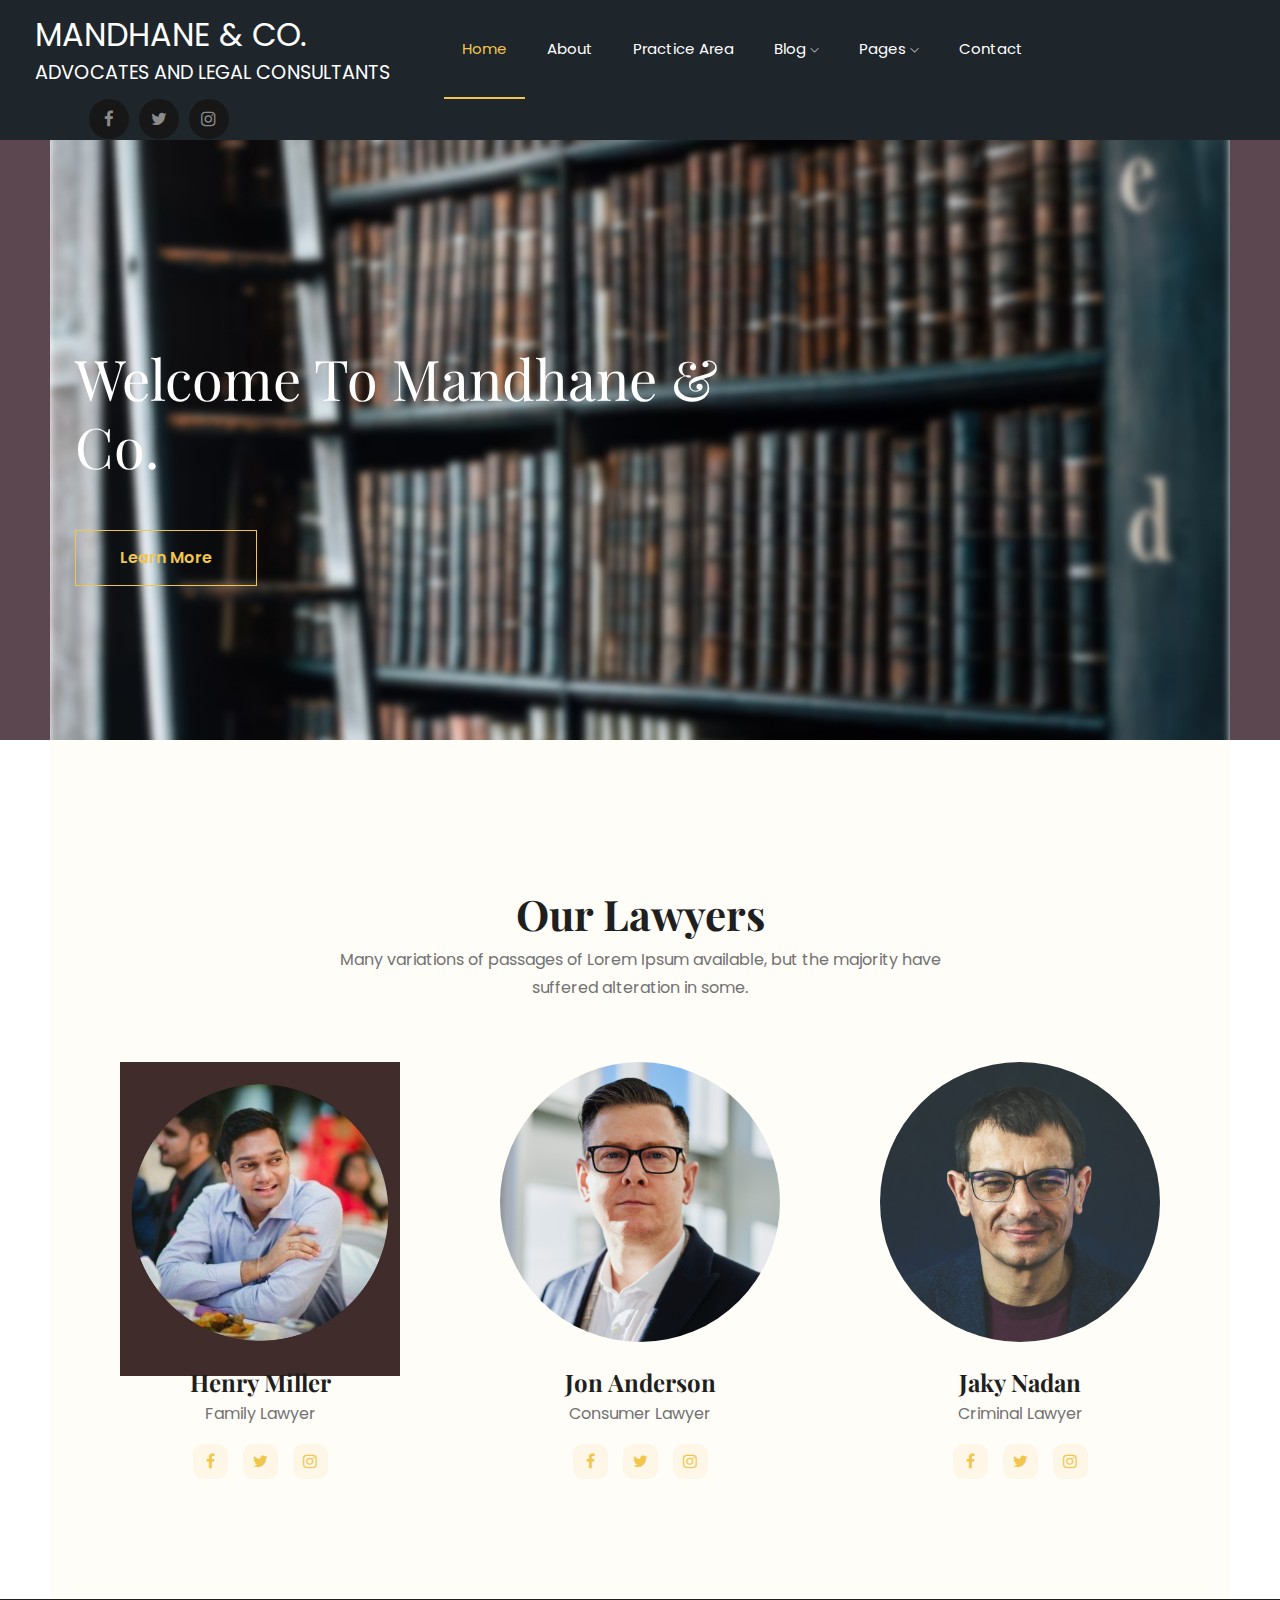
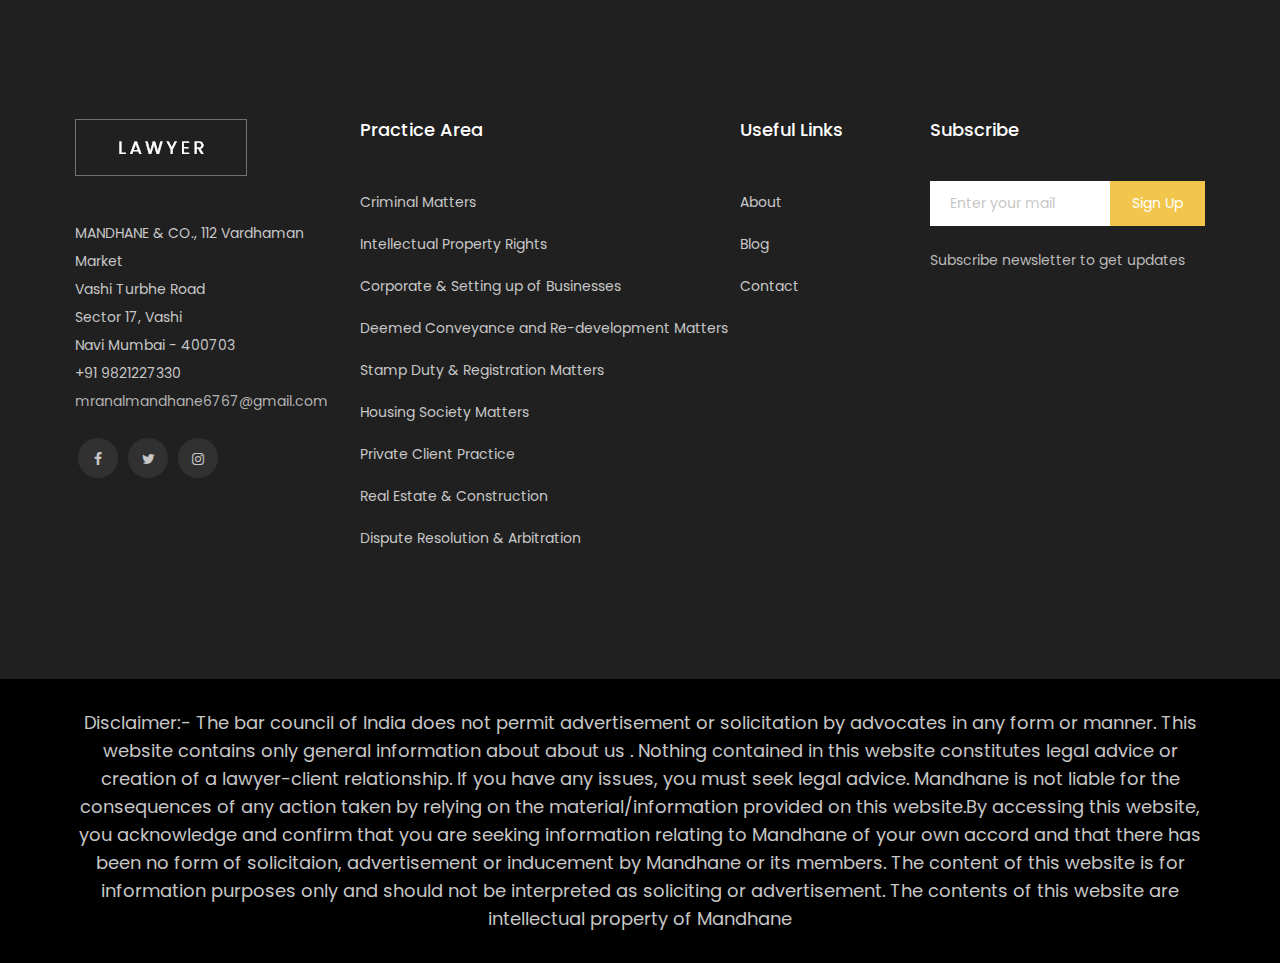
<file: index.html>
<!doctype html>
<html class="no-js" lang="zxx">

<head>
    <meta charset="utf-8">
    <meta http-equiv="x-ua-compatible" content="ie=edge">
    <title>Lawyer</title>
    <meta name="description" content="">
    <meta name="viewport" content="width=device-width, initial-scale=1">

    <!-- <link rel="manifest" href="site.webmanifest"> -->
    <!-- <link rel="shortcut icon" type="image/x-icon" href="img/favicon.png"> -->
    <!-- Place favicon.ico in the root directory -->

    <!-- CSS here -->
    <link rel="stylesheet" href="css/bootstrap.min.css">
    <link rel="stylesheet" href="css/owl.carousel.min.css">
    <link rel="stylesheet" href="css/magnific-popup.css">
    <link rel="stylesheet" href="css/font-awesome.min.css">
    <link rel="stylesheet" href="css/themify-icons.css">
    <link rel="stylesheet" href="css/nice-select.css">
    <link rel="stylesheet" href="css/flaticon.css">
    <link rel="stylesheet" href="css/flaticon.css">
    <link rel="stylesheet" href="css/gijgo.css">
    <link rel="stylesheet" href="css/slicknav.css">
    <link rel="stylesheet" href="css/style.css">
    <!-- <link rel="stylesheet" href="css/responsive.css"> -->
</head>

<body>
    <!--[if lte IE 9]>
            <p class="browserupgrade">You are using an <strong>outdated</strong> browser. Please <a href="https://browsehappy.com/">upgrade your browser</a> to improve your experience and security.</p>
        <![endif]-->

    <!-- header-start -->
    <header>
        <div class="header-area ">
            <div id="sticky-header" class="main-header-area">
                <div class="container-fluid p-0">
                    <div class="row align-items-center ">
                        <div>
                            <span style="color:white; font-size: 2rem;">MANDHANE & CO.</span> <br>
                            <span style="color:white; font-size: 1.2rem;">ADVOCATES AND LEGAL CONSULTANTS</span>
                        </div>
                        <div class="col-xl-7 col-lg-8">
                            <div class="main-menu  d-none d-lg-block">
                                <nav>
                                    <ul id="navigation">
                                        <li><a class="active" href="index.html">home</a></li>
                                        <li><a href="about.html">About</a></li>
                                        <li><a href="practice.html">Practice Area</a></li>
                                        <li><a href="#">blog <i class="ti-angle-down"></i></a>
                                            <ul class="submenu">
                                                <li><a href="blog.html">blog</a></li>
                                                <li><a href="single-blog.html">single-blog</a></li>
                                            </ul>
                                        </li>
                                        <li><a href="#">pages <i class="ti-angle-down"></i></a>
                                            <ul class="submenu">
                                                <li><a href="elements.html">elements</a></li>
                                            </ul>
                                        </li>
                                        <li><a href="contact.html">Contact</a></li>
                                    </ul>
                                </nav>
                            </div>
                        </div>
                        <div class="col-xl-3 col-lg-2 d-none d-lg-block">
                            <div class="social_media_links">
                                <ul>
                                    <li>
                                        <a href="#"> <i class="fa fa-facebook"></i> </a>
                                    </li>
                                    <li>
                                        <a href="#"> <i class="fa fa-twitter"></i> </a>
                                    </li>
                                    <li>
                                        <a href="#"> <i class="fa fa-instagram"></i> </a>
                                    </li>
                                </ul>
                            </div>
                        </div>
                        <div class="col-12">
                            <div class="mobile_menu d-block d-lg-none"></div>
                        </div>
                    </div>
                </div>
            </div>
        </div>
    </header>
    <!-- header-end -->

    <!-- slider_area_start -->

    <div class="slider_area ">
        <div class="slider_area_inner slider_bg_1 d-flex align-items-center">
            <!-- slider_bg_1  -->

            <div class="container">
                <div class="row">
                    <div class="col-xl-7">
                        <div class="single_slider">
                            <div class="slider_text">
                                <!-- <h3>High Quality Law <br> Advice and Support</h3>
                                <p>Leading Polish Lawyer in your city</p> -->
                                <p style="line-height: 3rem">

                                    <h3>Welcome to Mandhane & Co.</h3>
                                </p>
                                <a href="about.html" class="boxed-btn4 ">Learn More</a>
                            </div>
                        </div>
                    </div>
                </div>
            </div>
        </div>
    </div>
    <!-- slider_area_end -->

    <!-- our_loyers-start  -->
    <div class="our_loyers">
        <div class="container">
            <div class="row">
                <div class="col-xl-12">
                    <div class="section_title text-center mb-60">
                        <h3>Our Lawyers</h3>
                        <p>Many variations of passages of Lorem Ipsum available, but the majority have <br> suffered alteration in some.</p>
                    </div>
                </div>
            </div>
            <div class="row">
                <div class="col-xl-4 col-md-6 col-lg-4">
                    <div class="single_loyers text-center">
                        <div class="thumb">
                            <img src="img/lawyers/1.png" alt="">
                        </div>
                        <h3>Henry Miller</h3>
                        <span>Family Lawyer</span>
                        <div class="social_links">
                            <ul>
                                <li>
                                    <a href="#"> <i class="fa fa-facebook"></i> </a>
                                </li>
                                <li>
                                    <a href="#"> <i class="fa fa-twitter"></i> </a>
                                </li>
                                <li>
                                    <a href="#"> <i class="fa fa-instagram"></i> </a>
                                </li>
                            </ul>
                        </div>
                    </div>
                </div>
                <div class="col-xl-4 col-md-6 col-lg-4">
                    <div class="single_loyers text-center">
                        <div class="thumb">
                            <img src="img/lawyers/2.png" alt="">
                        </div>
                        <h3>Jon Anderson</h3>
                        <span>Consumer Lawyer</span>
                        <div class="social_links">
                            <ul>
                                <li>
                                    <a href="#"> <i class="fa fa-facebook"></i> </a>
                                </li>
                                <li>
                                    <a href="#"> <i class="fa fa-twitter"></i> </a>
                                </li>
                                <li>
                                    <a href="#"> <i class="fa fa-instagram"></i> </a>
                                </li>
                            </ul>
                        </div>
                    </div>
                </div>
                <div class="col-xl-4 col-md-6 col-lg-4">
                    <div class="single_loyers text-center">
                        <div class="thumb">
                            <img src="img/lawyers/3.png" alt="">
                        </div>
                        <h3>Jaky Nadan</h3>
                        <span>Criminal Lawyer</span>
                        <div class="social_links">
                            <ul>
                                <li>
                                    <a href="#"> <i class="fa fa-facebook"></i> </a>
                                </li>
                                <li>
                                    <a href="#"> <i class="fa fa-twitter"></i> </a>
                                </li>
                                <li>
                                    <a href="#"> <i class="fa fa-instagram"></i> </a>
                                </li>
                            </ul>
                        </div>
                    </div>
                </div>
            </div>
        </div>
    </div>
    <!-- our_loyers-end  -->

    <!-- footer_start -->
    <footer class="footer">
        <div class="footer_top">
            <div class="container">
                <div class="row">
                    <!-- <div class="col-xl-4 col-md-6 col-lg-3"> -->
                    <div class="col-xl-3">
                        <div class="footer_widget">
                            <div class="footer_logo">
                                <a href="about.html">
                                    <img src="img/logo.png" alt="">
                                </a>
                            </div>
                            <p class="footer_text">MANDHANE & CO., 112 Vardhaman Market <br> Vashi Turbhe Road <br> Sector 17, Vashi<br> Navi Mumbai - 400703 <br> +91 9821227330<br>
                                <a class="domain" href="#">mranalmandhane6767@gmail.com</a></p>
                            <div class="socail_links">
                                <ul>
                                    <li>
                                        <a href="#">
                                            <i class="fa fa-facebook"></i>
                                        </a>
                                    </li>
                                    <li>
                                        <a href="#">
                                            <i class="fa fa-twitter"></i>
                                        </a>
                                    </li>
                                    <li>
                                        <a href="#">
                                            <i class="fa fa-instagram"></i>
                                        </a>
                                    </li>
                                </ul>
                            </div>
                        </div>
                    </div>
                    <div class="col-xl-4 col-md-6 col-lg-2">
                        <div class="footer_widget">
                            <h3 class="footer_title">
                                Practice Area
                            </h3>
                            <ul>
                                <li><a href="#">Criminal Matters</a></li>
                                <li><a href="#">Intellectual Property Rights</a></li>
                                <li><a href="#">Corporate & Setting up of Businesses</a></li>
                                <li><a href="#">Deemed Conveyance and Re-development Matters</a></li>
                                <li><a href="#">Stamp Duty & Registration Matters</a></li>
                                <li><a href="#">Housing Society Matters</a></li>
                                <li><a href="#">Private Client Practice</a></li>
                                <li><a href="#">Real Estate & Construction</a></li>
                                <li><a href="#">Dispute Resolution & Arbitration</a></li>
                            </ul>
                        </div>
                    </div>
                    <div class="col-xl-2 col-md-6 col-lg-2">
                        <div class="footer_widget">
                            <h3 class="footer_title">
                                Useful Links
                            </h3>
                            <ul>
                                <li><a href="#">About</a></li>
                                <li><a href="#">Blog</a></li>
                                <li><a href="#"> Contact</a></li>
                            </ul>
                        </div>
                    </div>
                    <div class="col-xl-3 col-md-6 col-lg-4">
                        <div class="footer_widget">
                            <h3 class="footer_title">
                                Subscribe
                            </h3>
                            <form action="#" class="newsletter_form">
                                <input type="text" placeholder="Enter your mail">
                                <button type="submit">Sign Up</button>
                            </form>
                            <p class="newsletter_text">Subscribe newsletter to get updates</p>
                        </div>
                    </div>
                </div>
            </div>
        </div>
        <div class="copy-right_text">
            <div class="container">
                <div class="footer_border"></div>
                <div class="row">
                    <div class="col-xl-12">
                        <p class="copy_right text-center">
                            Disclaimer:- The bar council of India does not permit advertisement or solicitation by advocates in any form or manner. This website contains only general information about about us . Nothing contained in this website constitutes legal advice or creation
                            of a lawyer-client relationship. If you have any issues, you must seek legal advice. Mandhane is not liable for the consequences of any action taken by relying on the material/information provided on this website.By accessing
                            this website, you acknowledge and confirm that you are seeking information relating to Mandhane of your own accord and that there has been no form of solicitaion, advertisement or inducement by Mandhane or its members. The
                            content of this website is for information purposes only and should not be interpreted as soliciting or advertisement. The contents of this website are intellectual property of Mandhane
                            <!-- Link back to Colorlib can't be removed. Template is licensed under CC BY 3.0. -->
                            <!-- Copyright &copy; -->
                            <!-- <script>
                                document.write(new Date().getFullYear());
                            </script> All rights reserved | This template is made with <i class="fa fa-heart-o" aria-hidden="true"></i> by <a href="https://colorlib.com" target="_blank">Colorlib</a> -->
                            <!-- Link back to Colorlib can't be removed. Template is licensed under CC BY 3.0. -->
                        </p>
                    </div>
                </div>
            </div>
        </div>
    </footer>
    <!-- footer_end -->

    <!-- JS here -->
    <script src="js/vendor/modernizr-3.5.0.min.js"></script>
    <script src="js/vendor/jquery-1.12.4.min.js"></script>
    <script src="js/popper.min.js"></script>
    <script src="js/bootstrap.min.js"></script>
    <script src="js/owl.carousel.min.js"></script>
    <script src="js/isotope.pkgd.min.js"></script>
    <script src="js/ajax-form.js"></script>
    <script src="js/waypoints.min.js"></script>
    <script src="js/jquery.counterup.min.js"></script>
    <script src="js/imagesloaded.pkgd.min.js"></script>
    <script src="js/scrollIt.js"></script>
    <script src="js/jquery.scrollUp.min.js"></script>
    <script src="js/wow.min.js"></script>
    <script src="js/nice-select.min.js"></script>
    <script src="js/gijgo.min.js"></script>
    <script src="js/jquery.slicknav.min.js"></script>
    <script src="js/jquery.magnific-popup.min.js"></script>
    <script src="js/plugins.js"></script>

    <!--contact js-->
    <script src="js/contact.js"></script>
    <script src="js/jquery.ajaxchimp.min.js"></script>
    <script src="js/jquery.form.js"></script>
    <script src="js/jquery.validate.min.js"></script>
    <script src="js/mail-script.js"></script>

    <script src="js/main.js"></script>

    <script>
        $('#datepicker').datepicker({
            iconsLibrary: 'fontawesome',
            // disableDaysOfWeek: [0, 0],
            //     icons: {
            //      rightIcon: '<span class="fa fa-caret-down"></span>'
            //  }
        });
        $('#datepicker2').datepicker({
            iconsLibrary: 'fontawesome',
            icons: {
                rightIcon: '<span class="fa fa-caret-down"></span>'
            }

        });
        var timepicker = $('#timepicker').timepicker({
            format: 'HH.MM'
        });
    </script>
</body>

</html>
</file>
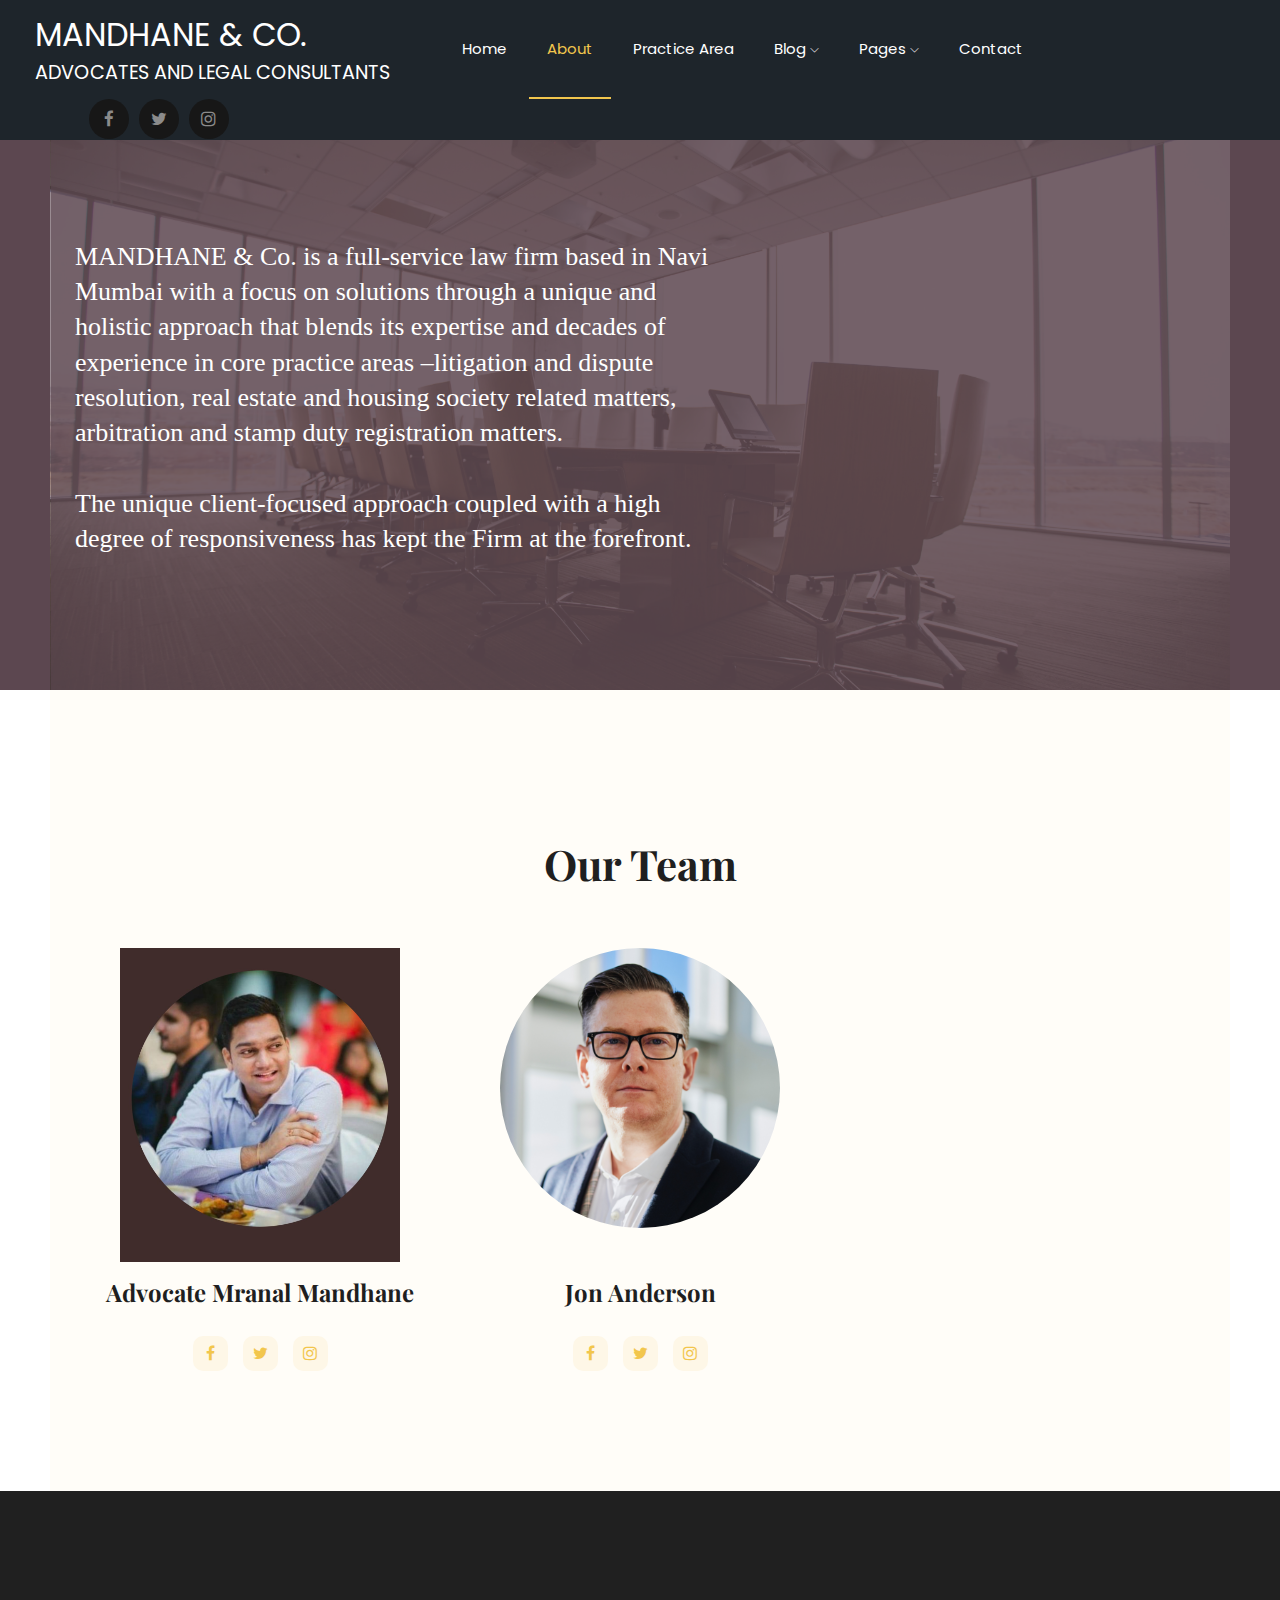
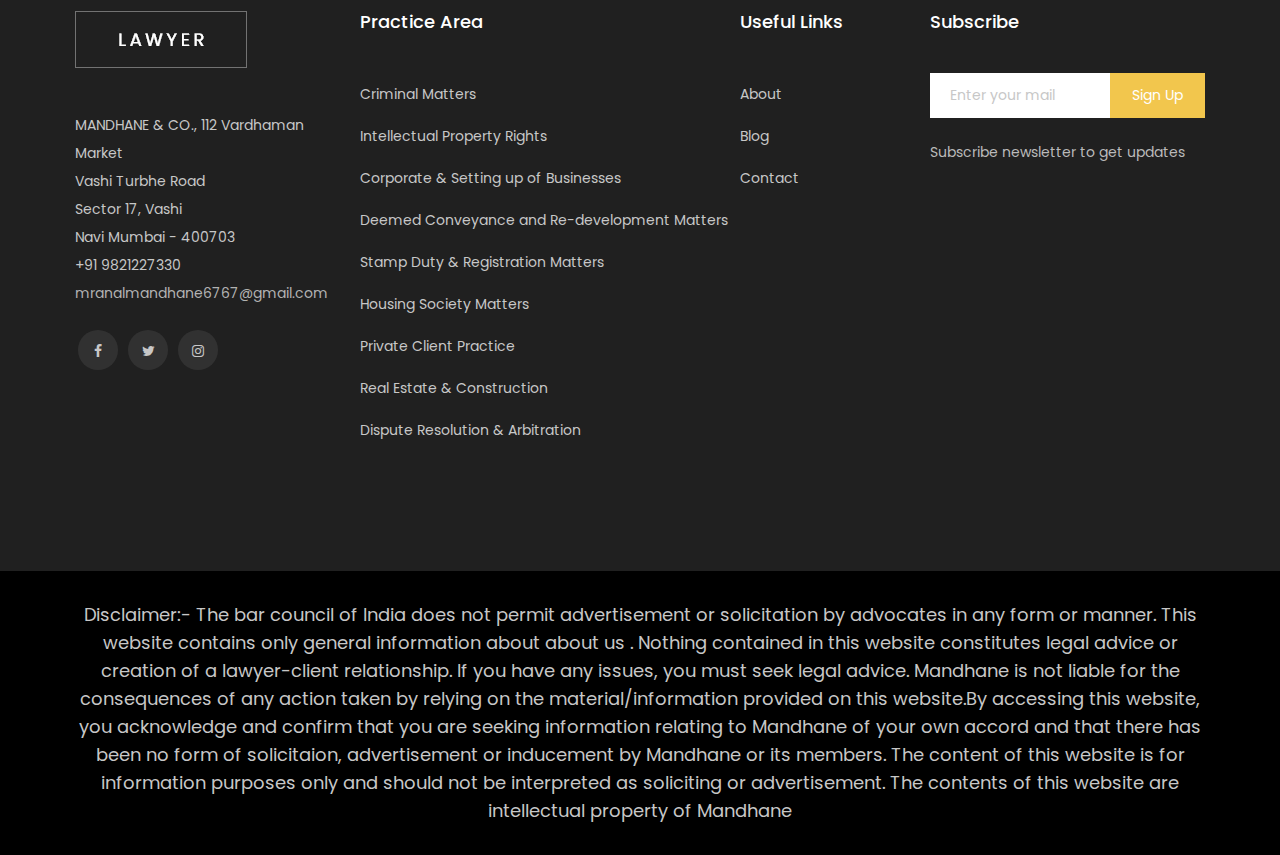
<file: about.html>
<!doctype html>
<html class="no-js" lang="zxx">

<head>
    <meta charset="utf-8">
    <meta http-equiv="x-ua-compatible" content="ie=edge">
    <title>Lawyer</title>
    <meta name="description" content="">
    <meta name="viewport" content="width=device-width, initial-scale=1">

    <!-- <link rel="manifest" href="site.webmanifest"> -->
    <!-- <link rel="shortcut icon" type="image/x-icon" href="img/favicon.png"> -->
    <!-- Place favicon.ico in the root directory -->

    <!-- CSS here -->
    <link rel="stylesheet" href="css/bootstrap.min.css">
    <link rel="stylesheet" href="css/owl.carousel.min.css">
    <link rel="stylesheet" href="css/magnific-popup.css">
    <link rel="stylesheet" href="css/font-awesome.min.css">
    <link rel="stylesheet" href="css/themify-icons.css">
    <link rel="stylesheet" href="css/nice-select.css">
    <link rel="stylesheet" href="css/flaticon.css">
    <link rel="stylesheet" href="css/flaticon.css">
    <link rel="stylesheet" href="css/gijgo.css">
    <link rel="stylesheet" href="css/slicknav.css">
    <link rel="stylesheet" href="css/style.css">
    <!-- <link rel="stylesheet" href="css/responsive.css"> -->
</head>

<body>
    <!--[if lte IE 9]>
            <p class="browserupgrade">You are using an <strong>outdated</strong> browser. Please <a href="https://browsehappy.com/">upgrade your browser</a> to improve your experience and security.</p>
        <![endif]-->

    <!-- header-start -->
    <header>
        <div class="header-area ">
            <div id="sticky-header" class="main-header-area">
                <div class="container-fluid p-0">
                    <div class="row align-items-center ">
                        <div>
                            <span style="color:white; font-size: 2rem;">MANDHANE & CO.</span> <br>
                            <span style="color:white; font-size: 1.2rem;">ADVOCATES AND LEGAL CONSULTANTS</span>
                        </div>
                        <div class="col-xl-7 col-lg-8">
                            <div class="main-menu  d-none d-lg-block">
                                <nav>
                                    <ul id="navigation">
                                        <li><a href="index.html">home</a></li>
                                        <li><a class="active" href="about.html">About</a></li>
                                        <li><a href="practice.html">Practice Area</a></li>
                                        <li><a href="#">blog <i class="ti-angle-down"></i></a>
                                            <ul class="submenu">
                                                <li><a href="blog.html">blog</a></li>
                                                <li><a href="single-blog.html">single-blog</a></li>
                                            </ul>
                                        </li>
                                        <li><a href="#">pages <i class="ti-angle-down"></i></a>
                                            <ul class="submenu">
                                                <li><a href="elements.html">elements</a></li>
                                            </ul>
                                        </li>
                                        <li><a href="contact.html">Contact</a></li>
                                    </ul>
                                </nav>
                            </div>
                        </div>
                        <div class="col-xl-3 col-lg-2 d-none d-lg-block">
                            <div class="social_media_links">
                                <ul>
                                    <li>
                                        <a href="#"> <i class="fa fa-facebook"></i> </a>
                                    </li>
                                    <li>
                                        <a href="#"> <i class="fa fa-twitter"></i> </a>
                                    </li>
                                    <li>
                                        <a href="#"> <i class="fa fa-instagram"></i> </a>
                                    </li>
                                </ul>
                            </div>
                        </div>
                        <div class="col-12">
                            <div class="mobile_menu d-block d-lg-none"></div>
                        </div>
                    </div>
                </div>
            </div>
        </div>
    </header>
    <!-- header-end -->

    <!-- slider_area_start -->
    <div class="slider_area ">
        <div class="slider_area_inner slider_area_inner2 slider_bg_2 d-flex align-items-center">
            <div class="container">
                <div class="row">
                    <div class="col-xl-7">
                        <div class="single_slider">
                            <div class="slider_text">
                                <!-- <h3>Leading Polish <br> Lawyer in your city</h3>
                                <p class="name">- Robert</p>
                                <a href="#" class="boxed-btn4 ">Make an Appointment</a> -->
                                <p style="line-height: 2.2rem; color:white; font-family: 'publico';">MANDHANE & Co. is a full-service law firm based in Navi Mumbai with a focus on solutions through a unique and holistic approach that blends its expertise and decades of experience in core practice areas –litigation and
                                    dispute resolution, real estate and housing society related matters, arbitration and stamp duty registration matters.
                                    <br><br>The unique client-focused approach coupled with a high degree of responsiveness has kept the Firm at the forefront.
                                </p>
                            </div>
                        </div>
                    </div>
                </div>
            </div>
        </div>
    </div>
    <!-- slider_area_end -->

    <!-- about_area _start  -->
    <!-- <div class="about_area">
        <div class="opacity_icon d-none d-lg-block">
            <i class="flaticon-balance"></i>
        </div>
        <div class="container">
            <div class="row">
                <div class="col-xl-6 col-md-6">
                    <div class="single_about_info text-center">
                        <div class="about_thumb">
                            <img src="img/about/1.png" alt="">
                        </div>
                        <h3>Finest And Strongest Law <br> Firm Win The World</h3>
                        <p>There are many variations of passages of Lorem Ipsum <br> available, but the majority have suffered alteration in <br> some form, by injected humour, or randomised words <br> which don't look even slightly believable. </p>
                        <div class="signature">
                            <img src="img/about/signature.png" alt="">
                        </div>
                    </div>
                </div>
                <div class="col-xl-6 col-md-6">
                    <div class="single_about_info text-center">
                        <div class="about_thumb">
                            <div class="image_hover">
                                <div class="hover_inner">
                                    <h2>93%</h2>
                                    <span>Success Case</span>
                                </div>
                            </div>
                        </div>
                        <h3>About Lawyer Justice</h3>
                        <p>There are many variations of passages of Lorem Ipsum <br> available, but the majority have suffered alteration in <br> some form, by injected humour, or randomised words <br> which don't look even slightly believable. </p>
                        <div class="total_cases">
                            <div class="single_cases">
                                <h4>879</h4>
                                <p>Total Cases</p>
                            </div>
                            <div class="single_cases">
                                <h4>787</h4>
                                <p>Case Won</p>
                            </div>
                        </div>
                    </div>
                </div>
            </div>
        </div>
    </div> -->
    <!-- about_area _end -->

    <!-- our_loyers-start  -->
    <div class="our_loyers">
        <div class="container">
            <div class="row">
                <div class="col-xl-12">
                    <div class="section_title text-center mb-60">
                        <h3>Our Team</h3>
                    </div>
                </div>
            </div>
            <div class="row">
                <div class="col-xl-4 col-md-6 col-lg-4">
                    <div class="single_loyers text-center">
                        <div class="thumb">
                            <img src="img/lawyers/1.png" alt="">
                        </div> <br>
                        <h3>Advocate Mranal Mandhane</h3> <br>
                        <div class="social_links">
                            <ul>
                                <li>
                                    <a href="#"> <i class="fa fa-facebook"></i> </a>
                                </li>
                                <li>
                                    <a href="#"> <i class="fa fa-twitter"></i> </a>
                                </li>
                                <li>
                                    <a href="#"> <i class="fa fa-instagram"></i> </a>
                                </li>
                            </ul>
                        </div>
                    </div>
                </div>
                <div class="col-xl-4 col-md-6 col-lg-4">
                    <div class="single_loyers text-center">
                        <div class="thumb">
                            <img src="img/lawyers/2.png" alt="">
                        </div> <br>
                        <h3>Jon Anderson</h3> <br>
                        <div class="social_links">
                            <ul>
                                <li>
                                    <a href="#"> <i class="fa fa-facebook"></i> </a>
                                </li>
                                <li>
                                    <a href="#"> <i class="fa fa-twitter"></i> </a>
                                </li>
                                <li>
                                    <a href="#"> <i class="fa fa-instagram"></i> </a>
                                </li>
                            </ul>
                        </div>
                    </div>
                </div>
            </div>
        </div>
    </div>
    <!-- our_loyers-end  -->

    <!-- footer_start -->
    <footer class="footer">
        <div class="footer_top">
            <div class="container">
                <div class="row">
                    <!-- <div class="col-xl-4 col-md-6 col-lg-3"> -->
                    <div class="col-xl-3">
                        <div class="footer_widget">
                            <div class="footer_logo">
                                <a href="about.html">
                                    <img src="img/logo.png" alt="">
                                </a>
                            </div>
                            <p class="footer_text">MANDHANE & CO., 112 Vardhaman Market <br> Vashi Turbhe Road <br> Sector 17, Vashi<br> Navi Mumbai - 400703 <br> +91 9821227330<br>
                                <a class="domain" href="#">mranalmandhane6767@gmail.com</a></p>
                            <div class="socail_links">
                                <ul>
                                    <li>
                                        <a href="#">
                                            <i class="fa fa-facebook"></i>
                                        </a>
                                    </li>
                                    <li>
                                        <a href="#">
                                            <i class="fa fa-twitter"></i>
                                        </a>
                                    </li>
                                    <li>
                                        <a href="#">
                                            <i class="fa fa-instagram"></i>
                                        </a>
                                    </li>
                                </ul>
                            </div>
                        </div>
                    </div>
                    <div class="col-xl-4 col-md-6 col-lg-2">
                        <div class="footer_widget">
                            <h3 class="footer_title">
                                Practice Area
                            </h3>
                            <ul>
                                <li><a href="#">Criminal Matters</a></li>
                                <li><a href="#">Intellectual Property Rights</a></li>
                                <li><a href="#">Corporate & Setting up of Businesses</a></li>
                                <li><a href="#">Deemed Conveyance and Re-development Matters</a></li>
                                <li><a href="#">Stamp Duty & Registration Matters</a></li>
                                <li><a href="#">Housing Society Matters</a></li>
                                <li><a href="#">Private Client Practice</a></li>
                                <li><a href="#">Real Estate & Construction</a></li>
                                <li><a href="#">Dispute Resolution & Arbitration</a></li>
                            </ul>
                        </div>
                    </div>
                    <div class="col-xl-2 col-md-6 col-lg-2">
                        <div class="footer_widget">
                            <h3 class="footer_title">
                                Useful Links
                            </h3>
                            <ul>
                                <li><a href="#">About</a></li>
                                <li><a href="#">Blog</a></li>
                                <li><a href="#"> Contact</a></li>
                            </ul>
                        </div>
                    </div>
                    <div class="col-xl-3 col-md-6 col-lg-4">
                        <div class="footer_widget">
                            <h3 class="footer_title">
                                Subscribe
                            </h3>
                            <form action="#" class="newsletter_form">
                                <input type="text" placeholder="Enter your mail">
                                <button type="submit">Sign Up</button>
                            </form>
                            <p class="newsletter_text">Subscribe newsletter to get updates</p>
                        </div>
                    </div>
                </div>
            </div>
        </div>
        <div class="copy-right_text">
            <div class="container">
                <div class="footer_border"></div>
                <div class="row">
                    <div class="col-xl-12">
                        <p class="copy_right text-center">
                            Disclaimer:- The bar council of India does not permit advertisement or solicitation by advocates in any form or manner. This website contains only general information about about us . Nothing contained in this website constitutes legal advice or creation
                            of a lawyer-client relationship. If you have any issues, you must seek legal advice. Mandhane is not liable for the consequences of any action taken by relying on the material/information provided on this website.By accessing
                            this website, you acknowledge and confirm that you are seeking information relating to Mandhane of your own accord and that there has been no form of solicitaion, advertisement or inducement by Mandhane or its members. The
                            content of this website is for information purposes only and should not be interpreted as soliciting or advertisement. The contents of this website are intellectual property of Mandhane
                            <!-- Link back to Colorlib can't be removed. Template is licensed under CC BY 3.0. -->
                            <!-- Copyright &copy; -->
                            <!-- <script>
                                document.write(new Date().getFullYear());
                            </script> All rights reserved | This template is made with <i class="fa fa-heart-o" aria-hidden="true"></i> by <a href="https://colorlib.com" target="_blank">Colorlib</a> -->
                            <!-- Link back to Colorlib can't be removed. Template is licensed under CC BY 3.0. -->
                        </p>
                    </div>
                </div>
            </div>
        </div>
    </footer>
    <!-- footer_end -->

    <!-- JS here -->
    <script src="js/vendor/modernizr-3.5.0.min.js"></script>
    <script src="js/vendor/jquery-1.12.4.min.js"></script>
    <script src="js/popper.min.js"></script>
    <script src="js/bootstrap.min.js"></script>
    <script src="js/owl.carousel.min.js"></script>
    <script src="js/isotope.pkgd.min.js"></script>
    <script src="js/ajax-form.js"></script>
    <script src="js/waypoints.min.js"></script>
    <script src="js/jquery.counterup.min.js"></script>
    <script src="js/imagesloaded.pkgd.min.js"></script>
    <script src="js/scrollIt.js"></script>
    <script src="js/jquery.scrollUp.min.js"></script>
    <script src="js/wow.min.js"></script>
    <script src="js/nice-select.min.js"></script>
    <script src="js/gijgo.min.js"></script>
    <script src="js/jquery.slicknav.min.js"></script>
    <script src="js/jquery.magnific-popup.min.js"></script>
    <script src="js/plugins.js"></script>

    <!--contact js-->
    <script src="js/contact.js"></script>
    <script src="js/jquery.ajaxchimp.min.js"></script>
    <script src="js/jquery.form.js"></script>
    <script src="js/jquery.validate.min.js"></script>
    <script src="js/mail-script.js"></script>

    <script src="js/main.js"></script>

    <script>
        $('#datepicker').datepicker({
            iconsLibrary: 'fontawesome',
            // disableDaysOfWeek: [0, 0],
            //     icons: {
            //      rightIcon: '<span class="fa fa-caret-down"></span>'
            //  }
        });
        $('#datepicker2').datepicker({
            iconsLibrary: 'fontawesome',
            icons: {
                rightIcon: '<span class="fa fa-caret-down"></span>'
            }

        });
        var timepicker = $('#timepicker').timepicker({
            format: 'HH.MM'
        });
    </script>
</body>

</html>
</file>
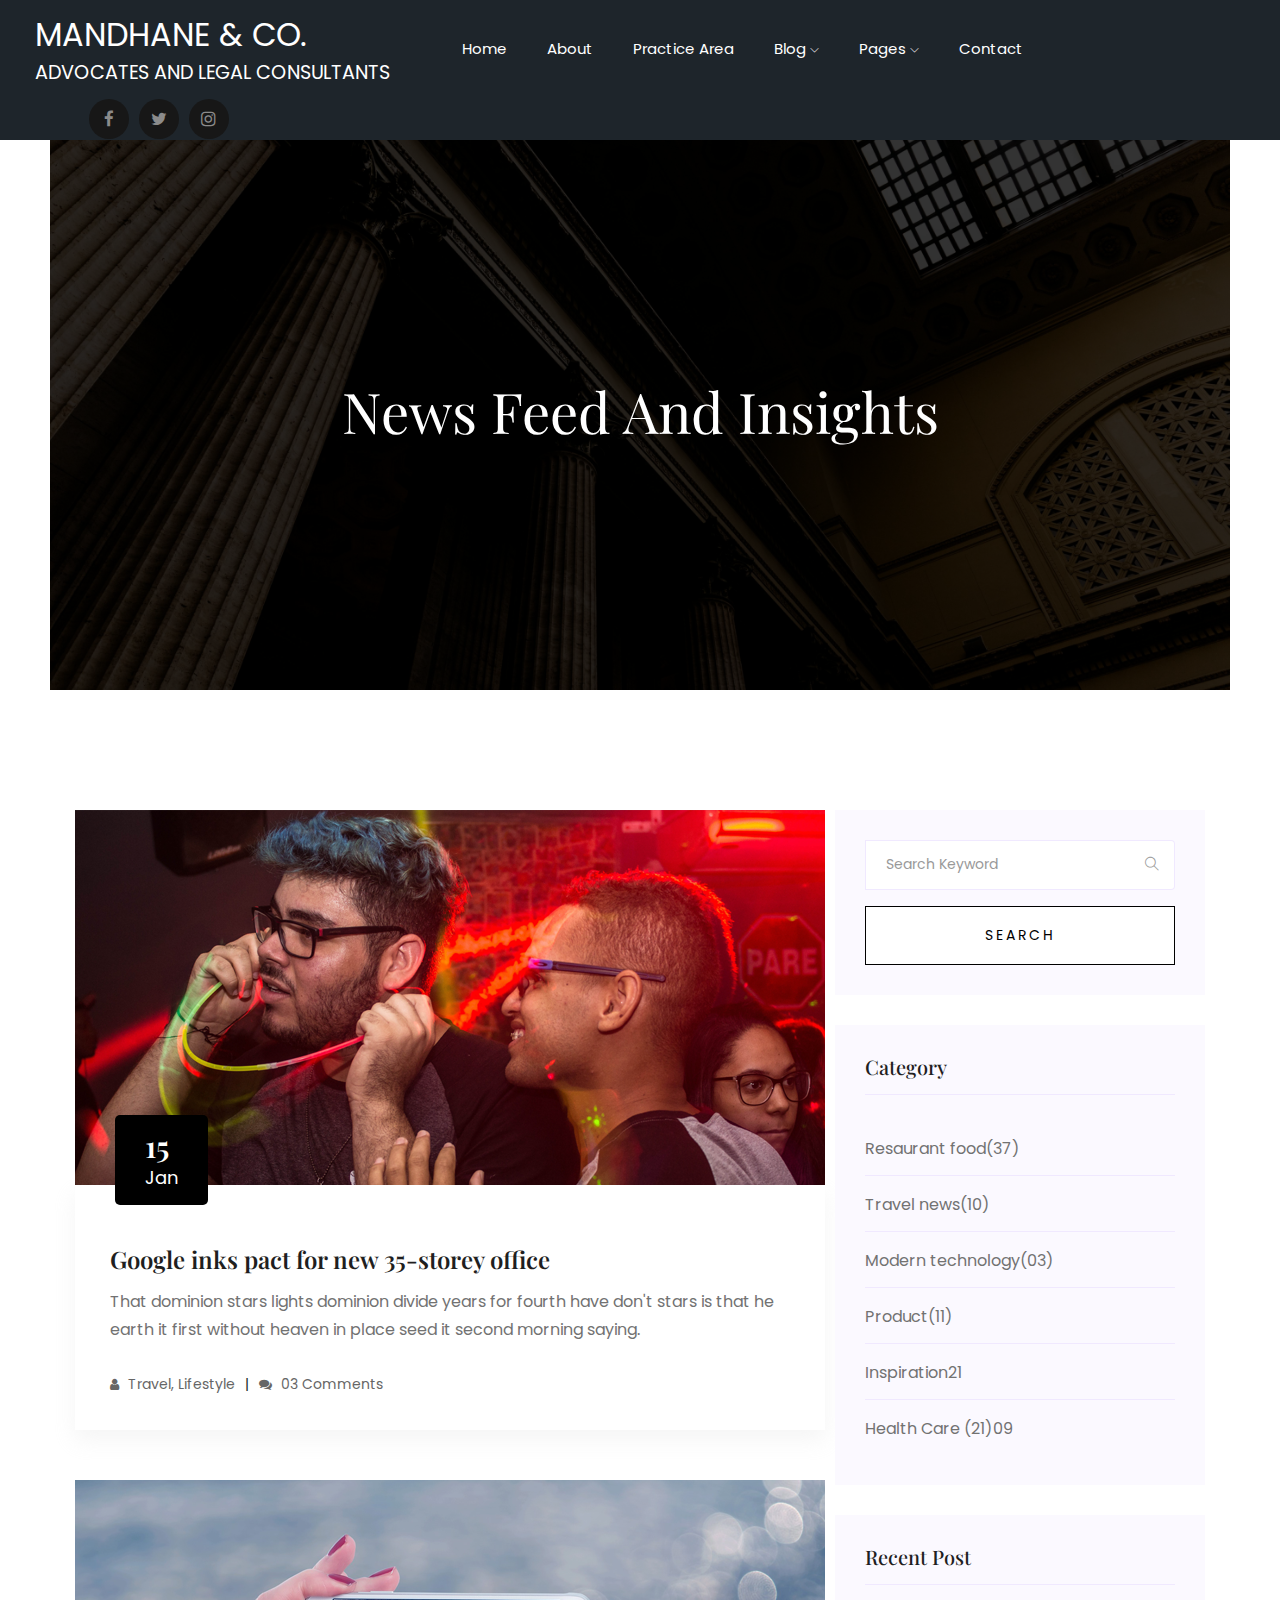
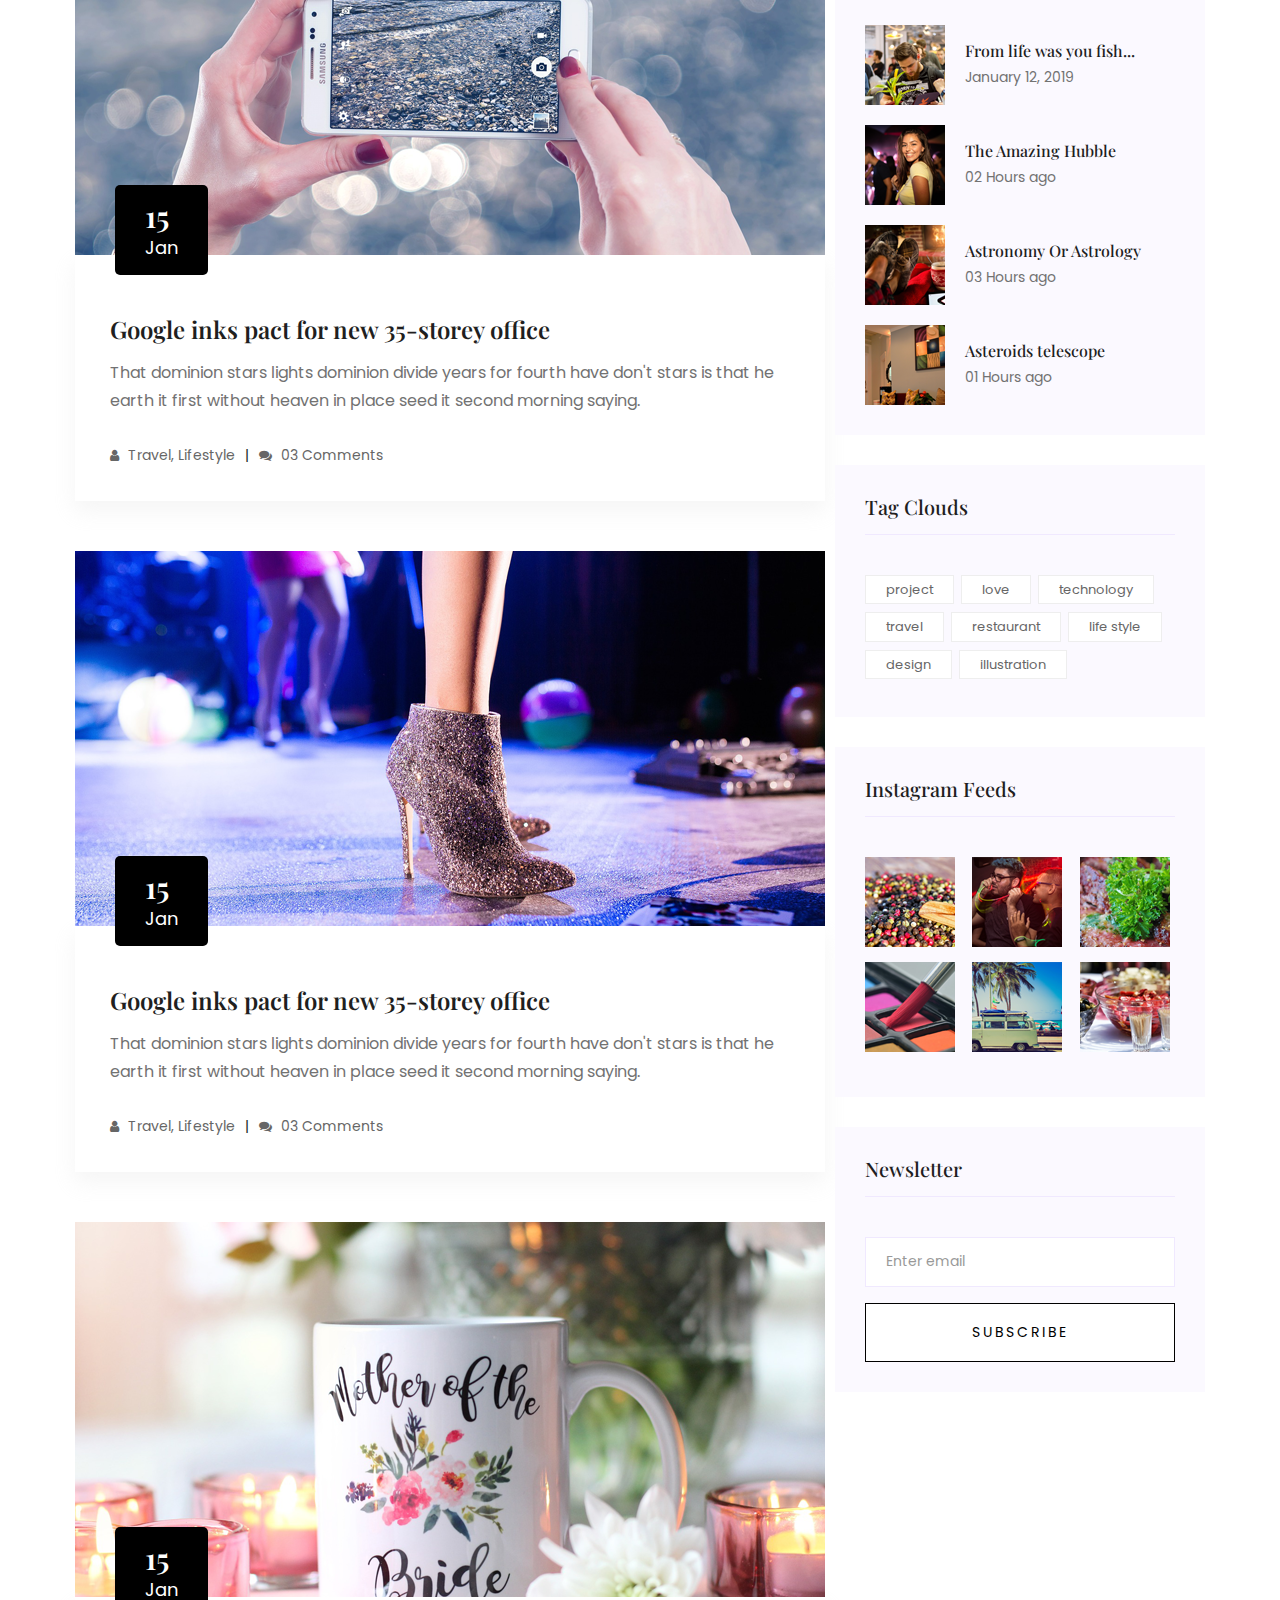
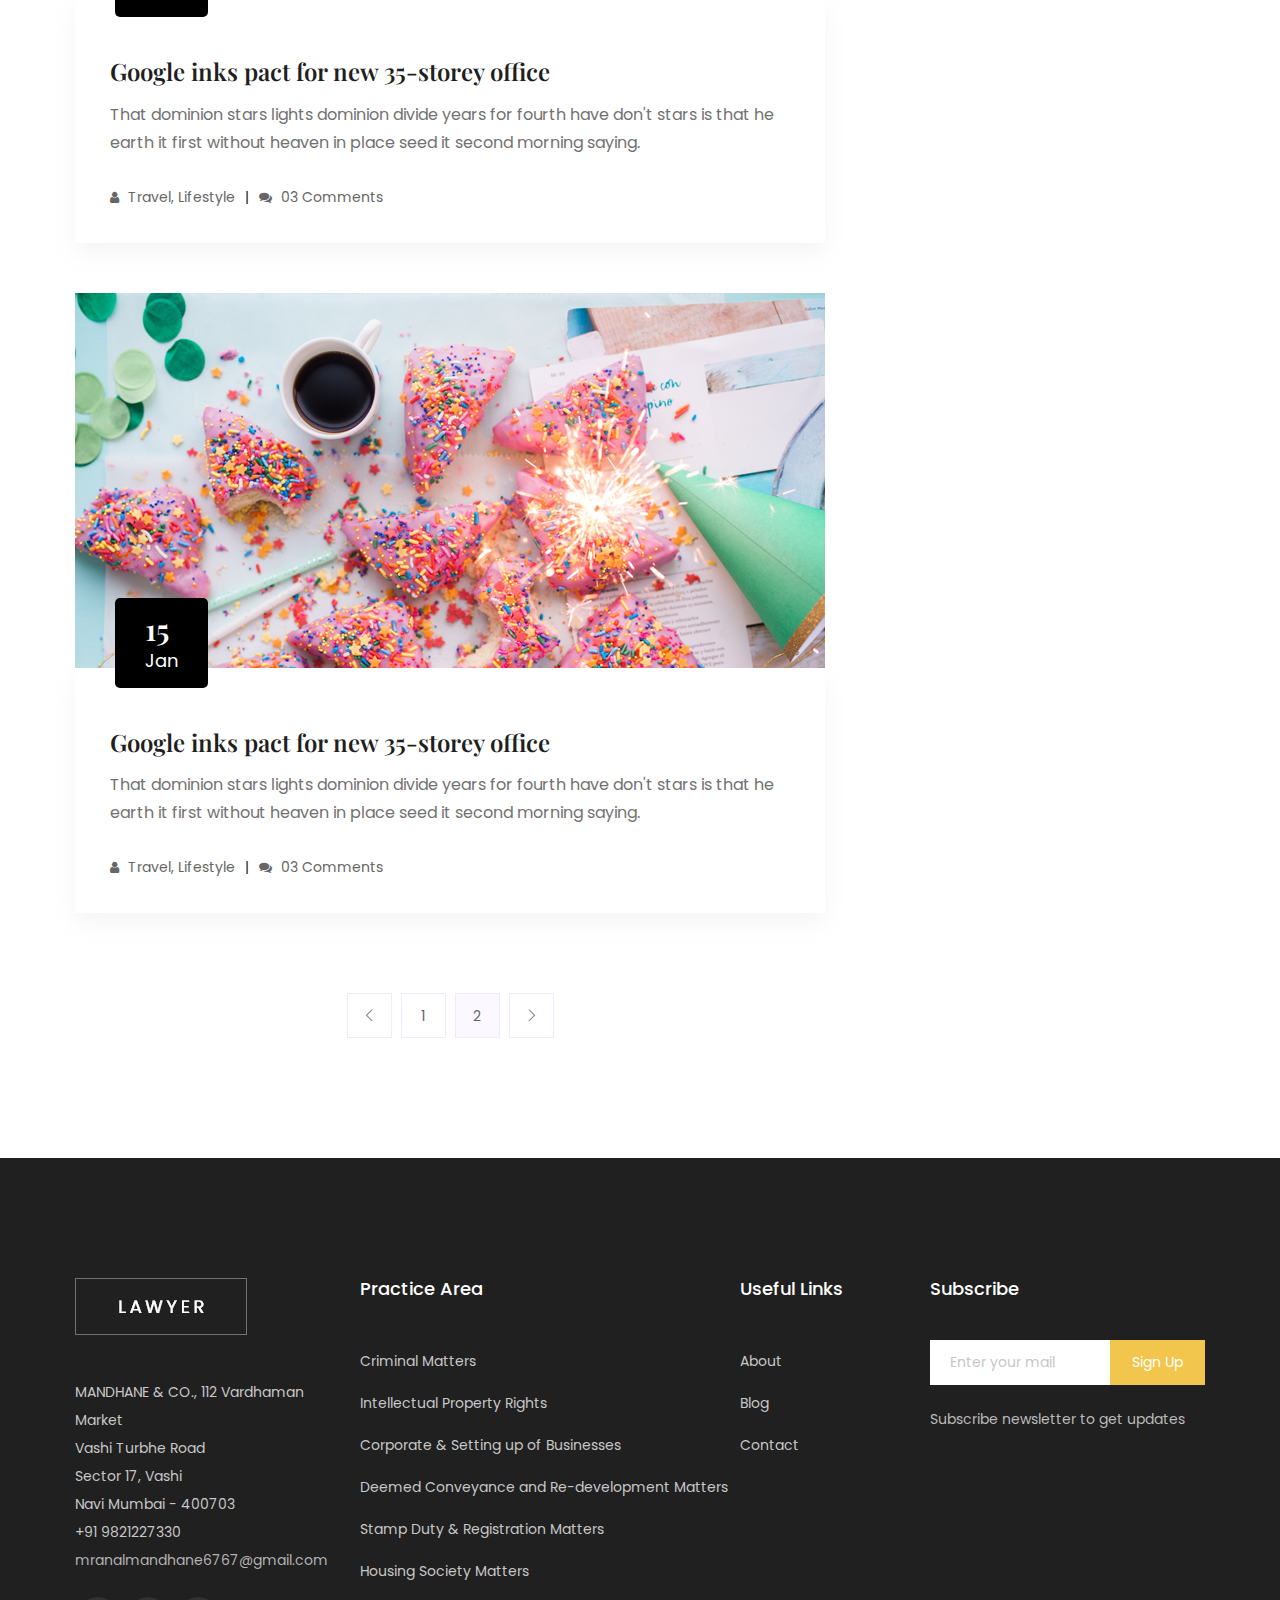
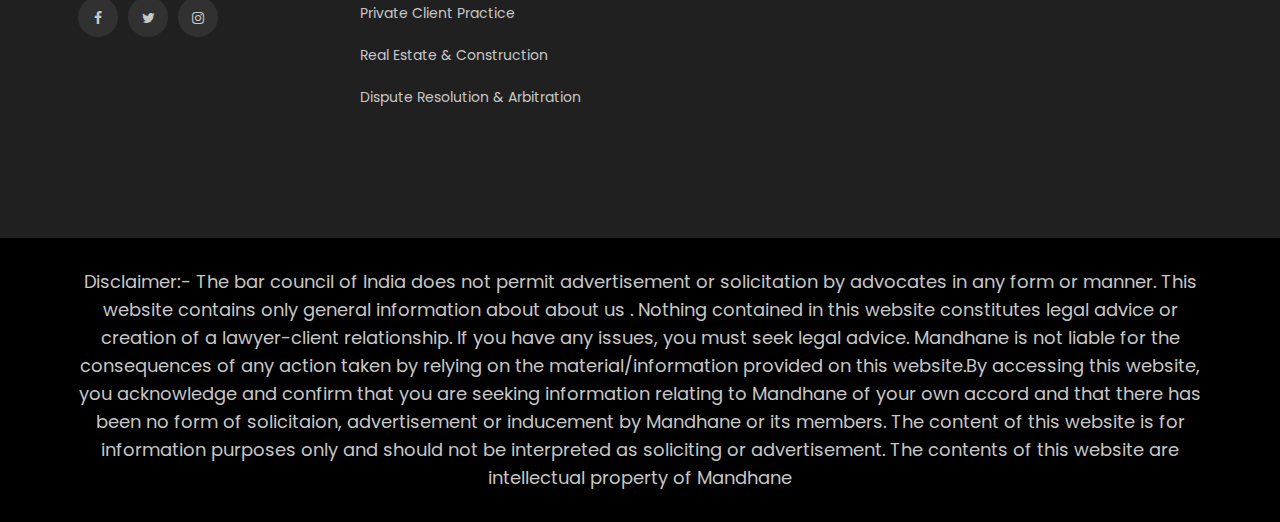
<file: blog.html>
<!doctype html>
<html class="no-js" lang="zxx">

<head>
    <meta charset="utf-8">
    <meta http-equiv="x-ua-compatible" content="ie=edge">
    <title>Lawyer</title>
    <meta name="description" content="">
    <meta name="viewport" content="width=device-width, initial-scale=1">

    <!-- <link rel="manifest" href="site.webmanifest"> -->
    <link rel="shortcut icon" type="image/x-icon" href="img/favicon.png">
    <!-- Place favicon.ico in the root directory -->

    <!-- CSS here -->
    <link rel="stylesheet" href="css/bootstrap.min.css">
    <link rel="stylesheet" href="css/owl.carousel.min.css">
    <link rel="stylesheet" href="css/magnific-popup.css">
    <link rel="stylesheet" href="css/font-awesome.min.css">
    <link rel="stylesheet" href="css/themify-icons.css">
    <link rel="stylesheet" href="css/nice-select.css">
    <link rel="stylesheet" href="css/flaticon.css">
    <link rel="stylesheet" href="css/animate.css">
    <link rel="stylesheet" href="css/slicknav.css">
    <link rel="stylesheet" href="css/style.css">
    <!-- <link rel="stylesheet" href="css/responsive.css"> -->
</head>

<body>
    <!--[if lte IE 9]>
            <p class="browserupgrade">You are using an <strong>outdated</strong> browser. Please <a href="https://browsehappy.com/">upgrade your browser</a> to improve your experience and security.</p>
        <![endif]-->
    <!-- header-start -->
    <header>
        <div class="header-area ">
            <div id="sticky-header" class="main-header-area">
                <div class="container-fluid p-0">
                    <div class="row align-items-center ">
                        <div>
                            <span style="color:white; font-size: 2rem;">MANDHANE & CO.</span> <br>
                            <span style="color:white; font-size: 1.2rem;">ADVOCATES AND LEGAL CONSULTANTS</span>
                        </div>
                        <div class="col-xl-7 col-lg-8">
                            <div class="main-menu  d-none d-lg-block">
                                <nav>
                                    <ul id="navigation">
                                        <li><a href="index.html">home</a></li>
                                        <li><a href="about.html">About</a></li>
                                        <li><a href="practice.html">Practice Area</a></li>
                                        <li><a href="#">blog <i class="ti-angle-down"></i></a>
                                            <ul class="submenu">
                                                <li><a href="blog.html">blog</a></li>
                                                <li><a href="single-blog.html">single-blog</a></li>
                                            </ul>
                                        </li>
                                        <li><a href="#">pages <i class="ti-angle-down"></i></a>
                                            <ul class="submenu">
                                                <li><a href="elements.html">elements</a></li>
                                            </ul>
                                        </li>
                                        <li><a href="contact.html">Contact</a></li>
                                    </ul>
                                </nav>
                            </div>
                        </div>
                        <div class="col-xl-3 col-lg-2 d-none d-lg-block">
                            <div class="social_media_links">
                                <ul>
                                    <li>
                                        <a href="#"> <i class="fa fa-facebook"></i> </a>
                                    </li>
                                    <li>
                                        <a href="#"> <i class="fa fa-twitter"></i> </a>
                                    </li>
                                    <li>
                                        <a href="#"> <i class="fa fa-instagram"></i> </a>
                                    </li>
                                </ul>
                            </div>
                        </div>
                        <div class="col-12">
                            <div class="mobile_menu d-block d-lg-none"></div>
                        </div>
                    </div>
                </div>
            </div>
        </div>
    </header>
    <!-- header-end -->

    <!-- bradcam_area_start  -->
    <div class="bradcam_area">
        <div class="bradcam_inner bradcam_bg_2 d-flex align-items-center">
            <div class="container">
                <div class="row">
                    <div class="col-xl-12">
                        <div class="bradcam_text text-center">
                            <h3>News Feed and Insights </h3>
                        </div>
                    </div>
                </div>
            </div>
        </div>
    </div>
    <!-- bradcam_area_end  -->

    <!--================Blog Area =================-->
    <section class="blog_area section-padding">
        <div class="container">
            <div class="row">
                <div class="col-lg-8 mb-5 mb-lg-0">
                    <div class="blog_left_sidebar">
                        <article class="blog_item">
                            <div class="blog_item_img">
                                <img class="card-img rounded-0" src="img/blog/single_blog_1.png" alt="">
                                <a href="#" class="blog_item_date">
                                    <h3>15</h3>
                                    <p>Jan</p>
                                </a>
                            </div>

                            <div class="blog_details">
                                <a class="d-inline-block" href="single-blog.html">
                                    <h2>Google inks pact for new 35-storey office</h2>
                                </a>
                                <p>That dominion stars lights dominion divide years for fourth have don't stars is that he earth it first without heaven in place seed it second morning saying.</p>
                                <ul class="blog-info-link">
                                    <li><a href="#"><i class="fa fa-user"></i> Travel, Lifestyle</a></li>
                                    <li><a href="#"><i class="fa fa-comments"></i> 03 Comments</a></li>
                                </ul>
                            </div>
                        </article>

                        <article class="blog_item">
                            <div class="blog_item_img">
                                <img class="card-img rounded-0" src="img/blog/single_blog_2.png" alt="">
                                <a href="#" class="blog_item_date">
                                    <h3>15</h3>
                                    <p>Jan</p>
                                </a>
                            </div>

                            <div class="blog_details">
                                <a class="d-inline-block" href="single-blog.html">
                                    <h2>Google inks pact for new 35-storey office</h2>
                                </a>
                                <p>That dominion stars lights dominion divide years for fourth have don't stars is that he earth it first without heaven in place seed it second morning saying.</p>
                                <ul class="blog-info-link">
                                    <li><a href="#"><i class="fa fa-user"></i> Travel, Lifestyle</a></li>
                                    <li><a href="#"><i class="fa fa-comments"></i> 03 Comments</a></li>
                                </ul>
                            </div>
                        </article>

                        <article class="blog_item">
                            <div class="blog_item_img">
                                <img class="card-img rounded-0" src="img/blog/single_blog_3.png" alt="">
                                <a href="#" class="blog_item_date">
                                    <h3>15</h3>
                                    <p>Jan</p>
                                </a>
                            </div>

                            <div class="blog_details">
                                <a class="d-inline-block" href="single-blog.html">
                                    <h2>Google inks pact for new 35-storey office</h2>
                                </a>
                                <p>That dominion stars lights dominion divide years for fourth have don't stars is that he earth it first without heaven in place seed it second morning saying.</p>
                                <ul class="blog-info-link">
                                    <li><a href="#"><i class="fa fa-user"></i> Travel, Lifestyle</a></li>
                                    <li><a href="#"><i class="fa fa-comments"></i> 03 Comments</a></li>
                                </ul>
                            </div>
                        </article>

                        <article class="blog_item">
                            <div class="blog_item_img">
                                <img class="card-img rounded-0" src="img/blog/single_blog_4.png" alt="">
                                <a href="#" class="blog_item_date">
                                    <h3>15</h3>
                                    <p>Jan</p>
                                </a>
                            </div>

                            <div class="blog_details">
                                <a class="d-inline-block" href="single-blog.html">
                                    <h2>Google inks pact for new 35-storey office</h2>
                                </a>
                                <p>That dominion stars lights dominion divide years for fourth have don't stars is that he earth it first without heaven in place seed it second morning saying.</p>
                                <ul class="blog-info-link">
                                    <li><a href="#"><i class="fa fa-user"></i> Travel, Lifestyle</a></li>
                                    <li><a href="#"><i class="fa fa-comments"></i> 03 Comments</a></li>
                                </ul>
                            </div>
                        </article>

                        <article class="blog_item">
                            <div class="blog_item_img">
                                <img class="card-img rounded-0" src="img/blog/single_blog_5.png" alt="">
                                <a href="#" class="blog_item_date">
                                    <h3>15</h3>
                                    <p>Jan</p>
                                </a>
                            </div>

                            <div class="blog_details">
                                <a class="d-inline-block" href="single-blog.html">
                                    <h2>Google inks pact for new 35-storey office</h2>
                                </a>
                                <p>That dominion stars lights dominion divide years for fourth have don't stars is that he earth it first without heaven in place seed it second morning saying.</p>
                                <ul class="blog-info-link">
                                    <li><a href="#"><i class="fa fa-user"></i> Travel, Lifestyle</a></li>
                                    <li><a href="#"><i class="fa fa-comments"></i> 03 Comments</a></li>
                                </ul>
                            </div>
                        </article>

                        <nav class="blog-pagination justify-content-center d-flex">
                            <ul class="pagination">
                                <li class="page-item">
                                    <a href="#" class="page-link" aria-label="Previous">
                                        <i class="ti-angle-left"></i>
                                    </a>
                                </li>
                                <li class="page-item">
                                    <a href="#" class="page-link">1</a>
                                </li>
                                <li class="page-item active">
                                    <a href="#" class="page-link">2</a>
                                </li>
                                <li class="page-item">
                                    <a href="#" class="page-link" aria-label="Next">
                                        <i class="ti-angle-right"></i>
                                    </a>
                                </li>
                            </ul>
                        </nav>
                    </div>
                </div>
                <div class="col-lg-4">
                    <div class="blog_right_sidebar">
                        <aside class="single_sidebar_widget search_widget">
                            <form action="#">
                                <div class="form-group">
                                    <div class="input-group mb-3">
                                        <input type="text" class="form-control" placeholder='Search Keyword' onfocus="this.placeholder = ''" onblur="this.placeholder = 'Search Keyword'">
                                        <div class="input-group-append">
                                            <button class="btn" type="button"><i class="ti-search"></i></button>
                                        </div>
                                    </div>
                                </div>
                                <button class="button rounded-0 primary-bg text-white w-100 btn_1 boxed-btn" type="submit">Search</button>
                            </form>
                        </aside>

                        <aside class="single_sidebar_widget post_category_widget">
                            <h4 class="widget_title">Category</h4>
                            <ul class="list cat-list">
                                <li>
                                    <a href="#" class="d-flex">
                                        <p>Resaurant food</p>
                                        <p>(37)</p>
                                    </a>
                                </li>
                                <li>
                                    <a href="#" class="d-flex">
                                        <p>Travel news</p>
                                        <p>(10)</p>
                                    </a>
                                </li>
                                <li>
                                    <a href="#" class="d-flex">
                                        <p>Modern technology</p>
                                        <p>(03)</p>
                                    </a>
                                </li>
                                <li>
                                    <a href="#" class="d-flex">
                                        <p>Product</p>
                                        <p>(11)</p>
                                    </a>
                                </li>
                                <li>
                                    <a href="#" class="d-flex">
                                        <p>Inspiration</p>
                                        <p>21</p>
                                    </a>
                                </li>
                                <li>
                                    <a href="#" class="d-flex">
                                        <p>Health Care (21)</p>
                                        <p>09</p>
                                    </a>
                                </li>
                            </ul>
                        </aside>

                        <aside class="single_sidebar_widget popular_post_widget">
                            <h3 class="widget_title">Recent Post</h3>
                            <div class="media post_item">
                                <img src="img/post/post_1.png" alt="post">
                                <div class="media-body">
                                    <a href="single-blog.html">
                                        <h3>From life was you fish...</h3>
                                    </a>
                                    <p>January 12, 2019</p>
                                </div>
                            </div>
                            <div class="media post_item">
                                <img src="img/post/post_2.png" alt="post">
                                <div class="media-body">
                                    <a href="single-blog.html">
                                        <h3>The Amazing Hubble</h3>
                                    </a>
                                    <p>02 Hours ago</p>
                                </div>
                            </div>
                            <div class="media post_item">
                                <img src="img/post/post_3.png" alt="post">
                                <div class="media-body">
                                    <a href="single-blog.html">
                                        <h3>Astronomy Or Astrology</h3>
                                    </a>
                                    <p>03 Hours ago</p>
                                </div>
                            </div>
                            <div class="media post_item">
                                <img src="img/post/post_4.png" alt="post">
                                <div class="media-body">
                                    <a href="single-blog.html">
                                        <h3>Asteroids telescope</h3>
                                    </a>
                                    <p>01 Hours ago</p>
                                </div>
                            </div>
                        </aside>
                        <aside class="single_sidebar_widget tag_cloud_widget">
                            <h4 class="widget_title">Tag Clouds</h4>
                            <ul class="list">
                                <li>
                                    <a href="#">project</a>
                                </li>
                                <li>
                                    <a href="#">love</a>
                                </li>
                                <li>
                                    <a href="#">technology</a>
                                </li>
                                <li>
                                    <a href="#">travel</a>
                                </li>
                                <li>
                                    <a href="#">restaurant</a>
                                </li>
                                <li>
                                    <a href="#">life style</a>
                                </li>
                                <li>
                                    <a href="#">design</a>
                                </li>
                                <li>
                                    <a href="#">illustration</a>
                                </li>
                            </ul>
                        </aside>


                        <aside class="single_sidebar_widget instagram_feeds">
                            <h4 class="widget_title">Instagram Feeds</h4>
                            <ul class="instagram_row flex-wrap">
                                <li>
                                    <a href="#">
                                        <img class="img-fluid" src="img/post/post_5.png" alt="">
                                    </a>
                                </li>
                                <li>
                                    <a href="#">
                                        <img class="img-fluid" src="img/post/post_6.png" alt="">
                                    </a>
                                </li>
                                <li>
                                    <a href="#">
                                        <img class="img-fluid" src="img/post/post_7.png" alt="">
                                    </a>
                                </li>
                                <li>
                                    <a href="#">
                                        <img class="img-fluid" src="img/post/post_8.png" alt="">
                                    </a>
                                </li>
                                <li>
                                    <a href="#">
                                        <img class="img-fluid" src="img/post/post_9.png" alt="">
                                    </a>
                                </li>
                                <li>
                                    <a href="#">
                                        <img class="img-fluid" src="img/post/post_10.png" alt="">
                                    </a>
                                </li>
                            </ul>
                        </aside>


                        <aside class="single_sidebar_widget newsletter_widget">
                            <h4 class="widget_title">Newsletter</h4>

                            <form action="#">
                                <div class="form-group">
                                    <input type="email" class="form-control" onfocus="this.placeholder = ''" onblur="this.placeholder = 'Enter email'" placeholder='Enter email' required>
                                </div>
                                <button class="button rounded-0 primary-bg text-white w-100 btn_1 boxed-btn" type="submit">Subscribe</button>
                            </form>
                        </aside>
                    </div>
                </div>
            </div>
        </div>
    </section>
    <!--================Blog Area =================-->

    <!-- footer_start -->
    <footer class="footer">
        <div class="footer_top">
            <div class="container">
                <div class="row">
                    <!-- <div class="col-xl-4 col-md-6 col-lg-3"> -->
                    <div class="col-xl-3">
                        <div class="footer_widget">
                            <div class="footer_logo">
                                <a href="about.html">
                                    <img src="img/logo.png" alt="">
                                </a>
                            </div>
                            <p class="footer_text">MANDHANE & CO., 112 Vardhaman Market <br> Vashi Turbhe Road <br> Sector 17, Vashi<br> Navi Mumbai - 400703 <br> +91 9821227330<br>
                                <a class="domain" href="#">mranalmandhane6767@gmail.com</a></p>
                            <div class="socail_links">
                                <ul>
                                    <li>
                                        <a href="#">
                                            <i class="fa fa-facebook"></i>
                                        </a>
                                    </li>
                                    <li>
                                        <a href="#">
                                            <i class="fa fa-twitter"></i>
                                        </a>
                                    </li>
                                    <li>
                                        <a href="#">
                                            <i class="fa fa-instagram"></i>
                                        </a>
                                    </li>
                                </ul>
                            </div>
                        </div>
                    </div>
                    <div class="col-xl-4 col-md-6 col-lg-2">
                        <div class="footer_widget">
                            <h3 class="footer_title">
                                Practice Area
                            </h3>
                            <ul>
                                <li><a href="#">Criminal Matters</a></li>
                                <li><a href="#">Intellectual Property Rights</a></li>
                                <li><a href="#">Corporate & Setting up of Businesses</a></li>
                                <li><a href="#">Deemed Conveyance and Re-development Matters</a></li>
                                <li><a href="#">Stamp Duty & Registration Matters</a></li>
                                <li><a href="#">Housing Society Matters</a></li>
                                <li><a href="#">Private Client Practice</a></li>
                                <li><a href="#">Real Estate & Construction</a></li>
                                <li><a href="#">Dispute Resolution & Arbitration</a></li>
                            </ul>
                        </div>
                    </div>
                    <div class="col-xl-2 col-md-6 col-lg-2">
                        <div class="footer_widget">
                            <h3 class="footer_title">
                                Useful Links
                            </h3>
                            <ul>
                                <li><a href="#">About</a></li>
                                <li><a href="#">Blog</a></li>
                                <li><a href="#"> Contact</a></li>
                            </ul>
                        </div>
                    </div>
                    <div class="col-xl-3 col-md-6 col-lg-4">
                        <div class="footer_widget">
                            <h3 class="footer_title">
                                Subscribe
                            </h3>
                            <form action="#" class="newsletter_form">
                                <input type="text" placeholder="Enter your mail">
                                <button type="submit">Sign Up</button>
                            </form>
                            <p class="newsletter_text">Subscribe newsletter to get updates</p>
                        </div>
                    </div>
                </div>
            </div>
        </div>
        <div class="copy-right_text">
            <div class="container">
                <div class="footer_border"></div>
                <div class="row">
                    <div class="col-xl-12">
                        <p class="copy_right text-center">
                            Disclaimer:- The bar council of India does not permit advertisement or solicitation by advocates in any form or manner. This website contains only general information about about us . Nothing contained in this website constitutes legal advice or creation
                            of a lawyer-client relationship. If you have any issues, you must seek legal advice. Mandhane is not liable for the consequences of any action taken by relying on the material/information provided on this website.By accessing
                            this website, you acknowledge and confirm that you are seeking information relating to Mandhane of your own accord and that there has been no form of solicitaion, advertisement or inducement by Mandhane or its members. The
                            content of this website is for information purposes only and should not be interpreted as soliciting or advertisement. The contents of this website are intellectual property of Mandhane
                            <!-- Link back to Colorlib can't be removed. Template is licensed under CC BY 3.0. -->
                            <!-- Copyright &copy; -->
                            <!-- <script>
                                document.write(new Date().getFullYear());
                            </script> All rights reserved | This template is made with <i class="fa fa-heart-o" aria-hidden="true"></i> by <a href="https://colorlib.com" target="_blank">Colorlib</a> -->
                            <!-- Link back to Colorlib can't be removed. Template is licensed under CC BY 3.0. -->
                        </p>
                    </div>
                </div>
            </div>
        </div>
    </footer>
    <!-- footer_end -->

    <!-- JS here -->
    <script src="js/vendor/modernizr-3.5.0.min.js"></script>
    <script src="js/vendor/jquery-1.12.4.min.js"></script>
    <script src="js/popper.min.js"></script>
    <script src="js/bootstrap.min.js"></script>
    <script src="js/owl.carousel.min.js"></script>
    <script src="js/isotope.pkgd.min.js"></script>
    <script src="js/ajax-form.js"></script>
    <script src="js/waypoints.min.js"></script>
    <script src="js/jquery.counterup.min.js"></script>
    <script src="js/imagesloaded.pkgd.min.js"></script>
    <script src="js/scrollIt.js"></script>
    <script src="js/jquery.scrollUp.min.js"></script>
    <script src="js/wow.min.js"></script>
    <script src="js/nice-select.min.js"></script>
    <script src="js/jquery.slicknav.min.js"></script>
    <script src="js/jquery.magnific-popup.min.js"></script>
    <script src="js/plugins.js"></script>

    <!--contact js-->
    <script src="js/contact.js"></script>
    <script src="js/jquery.ajaxchimp.min.js"></script>
    <script src="js/jquery.form.js"></script>
    <script src="js/jquery.validate.min.js"></script>
    <script src="js/mail-script.js"></script>

    <script src="js/main.js"></script>

</body>

</html>
</file>
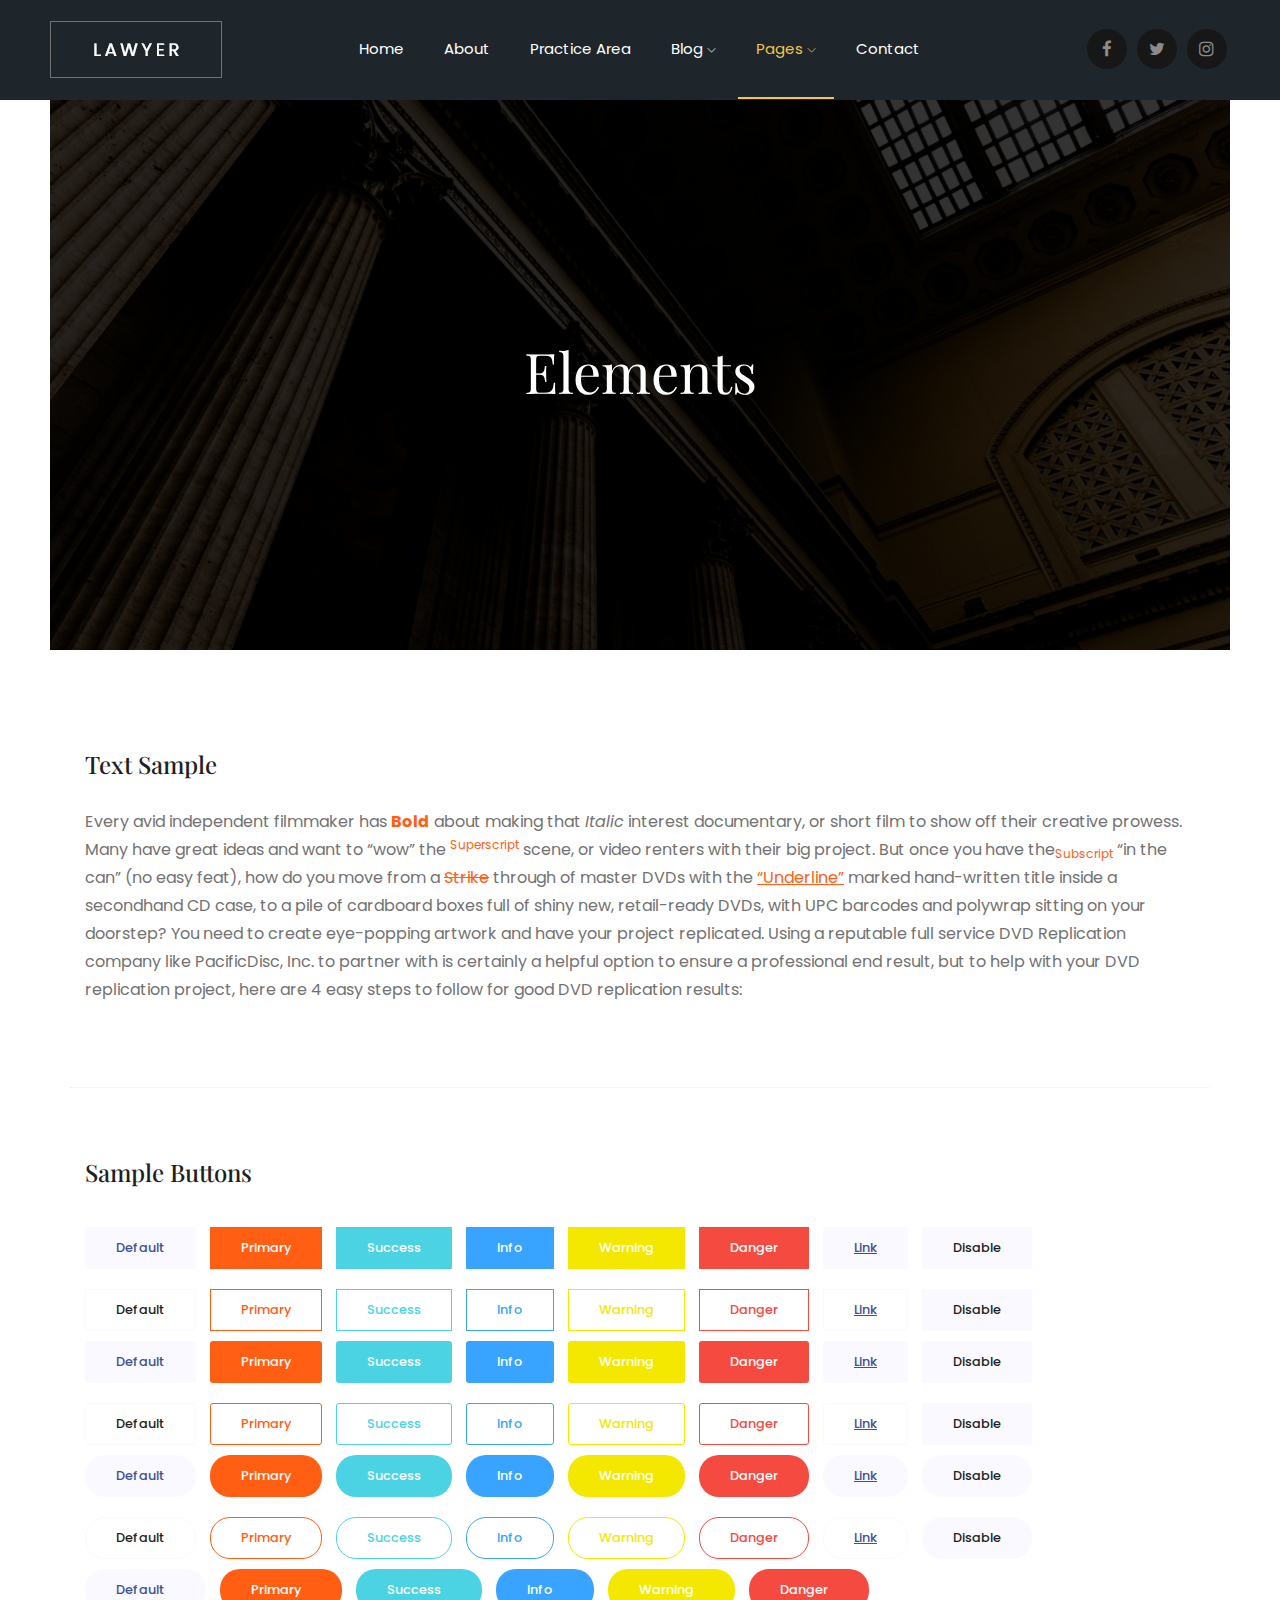
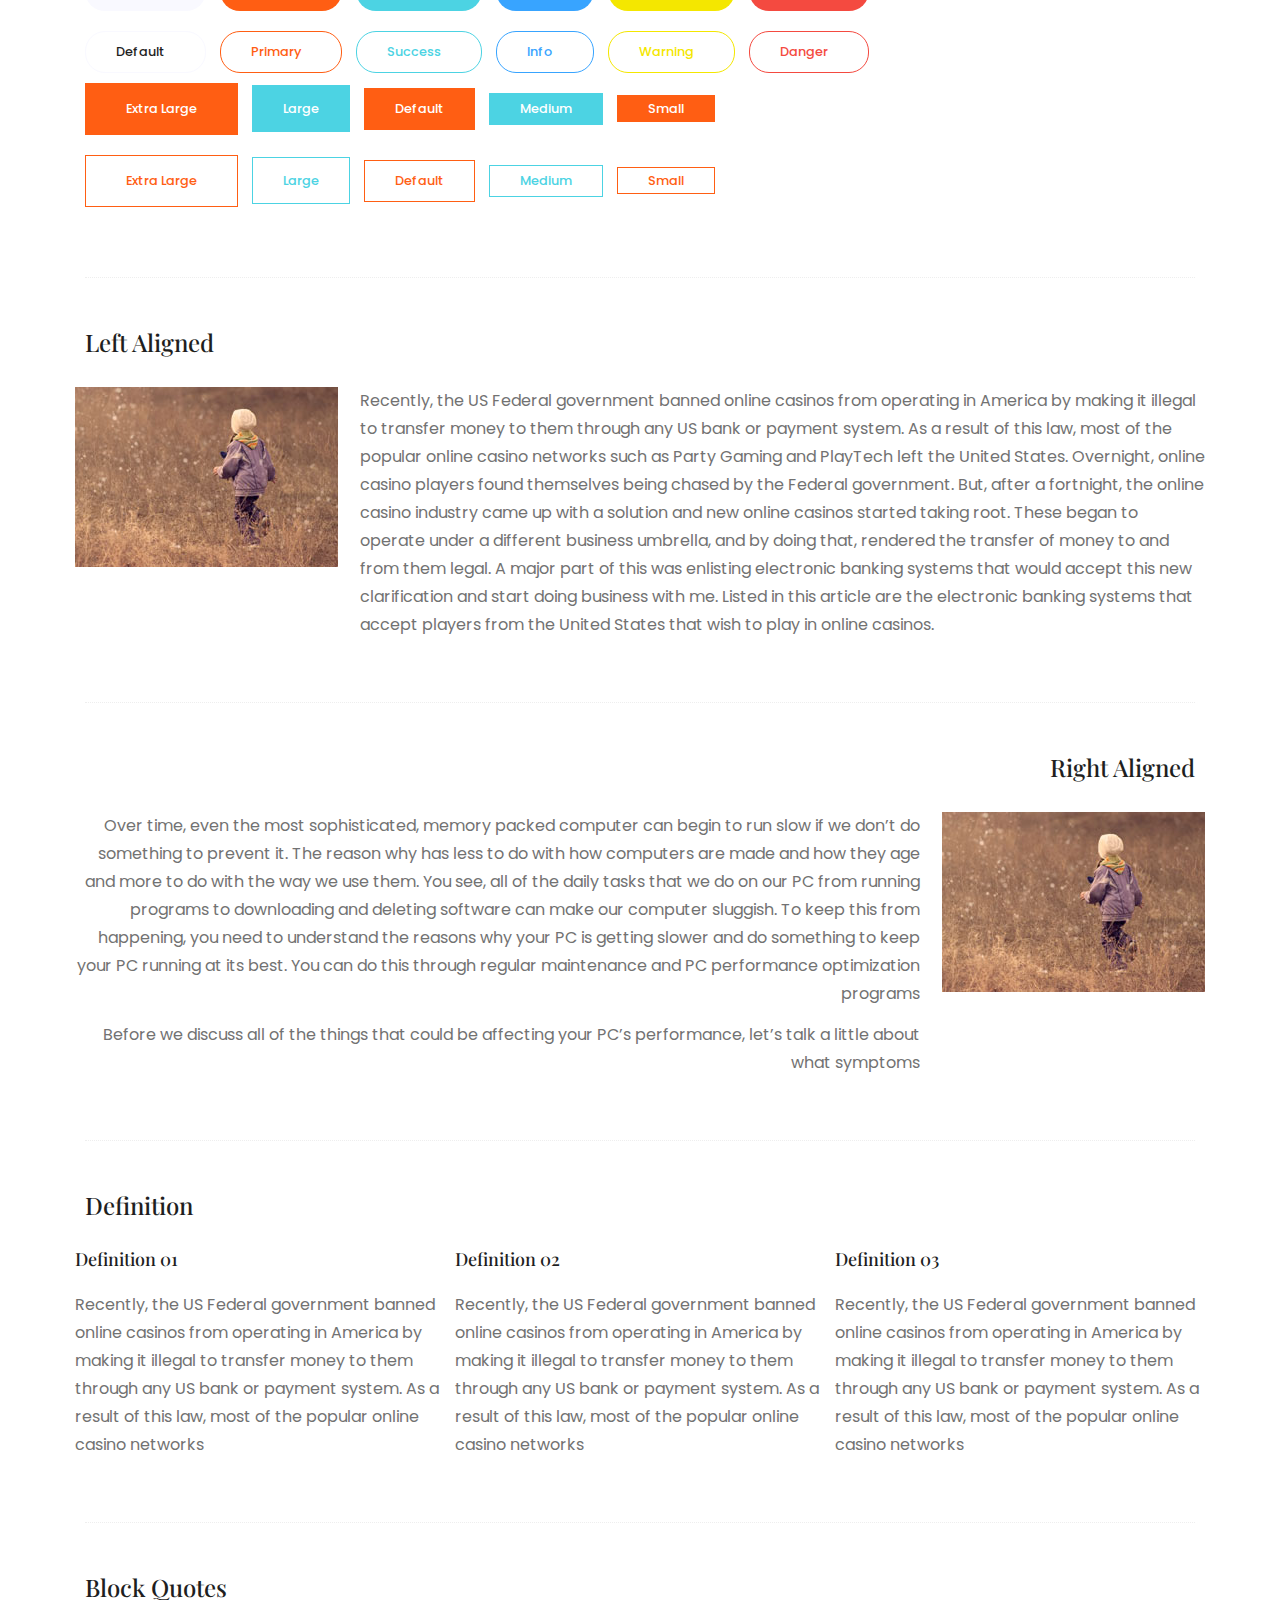
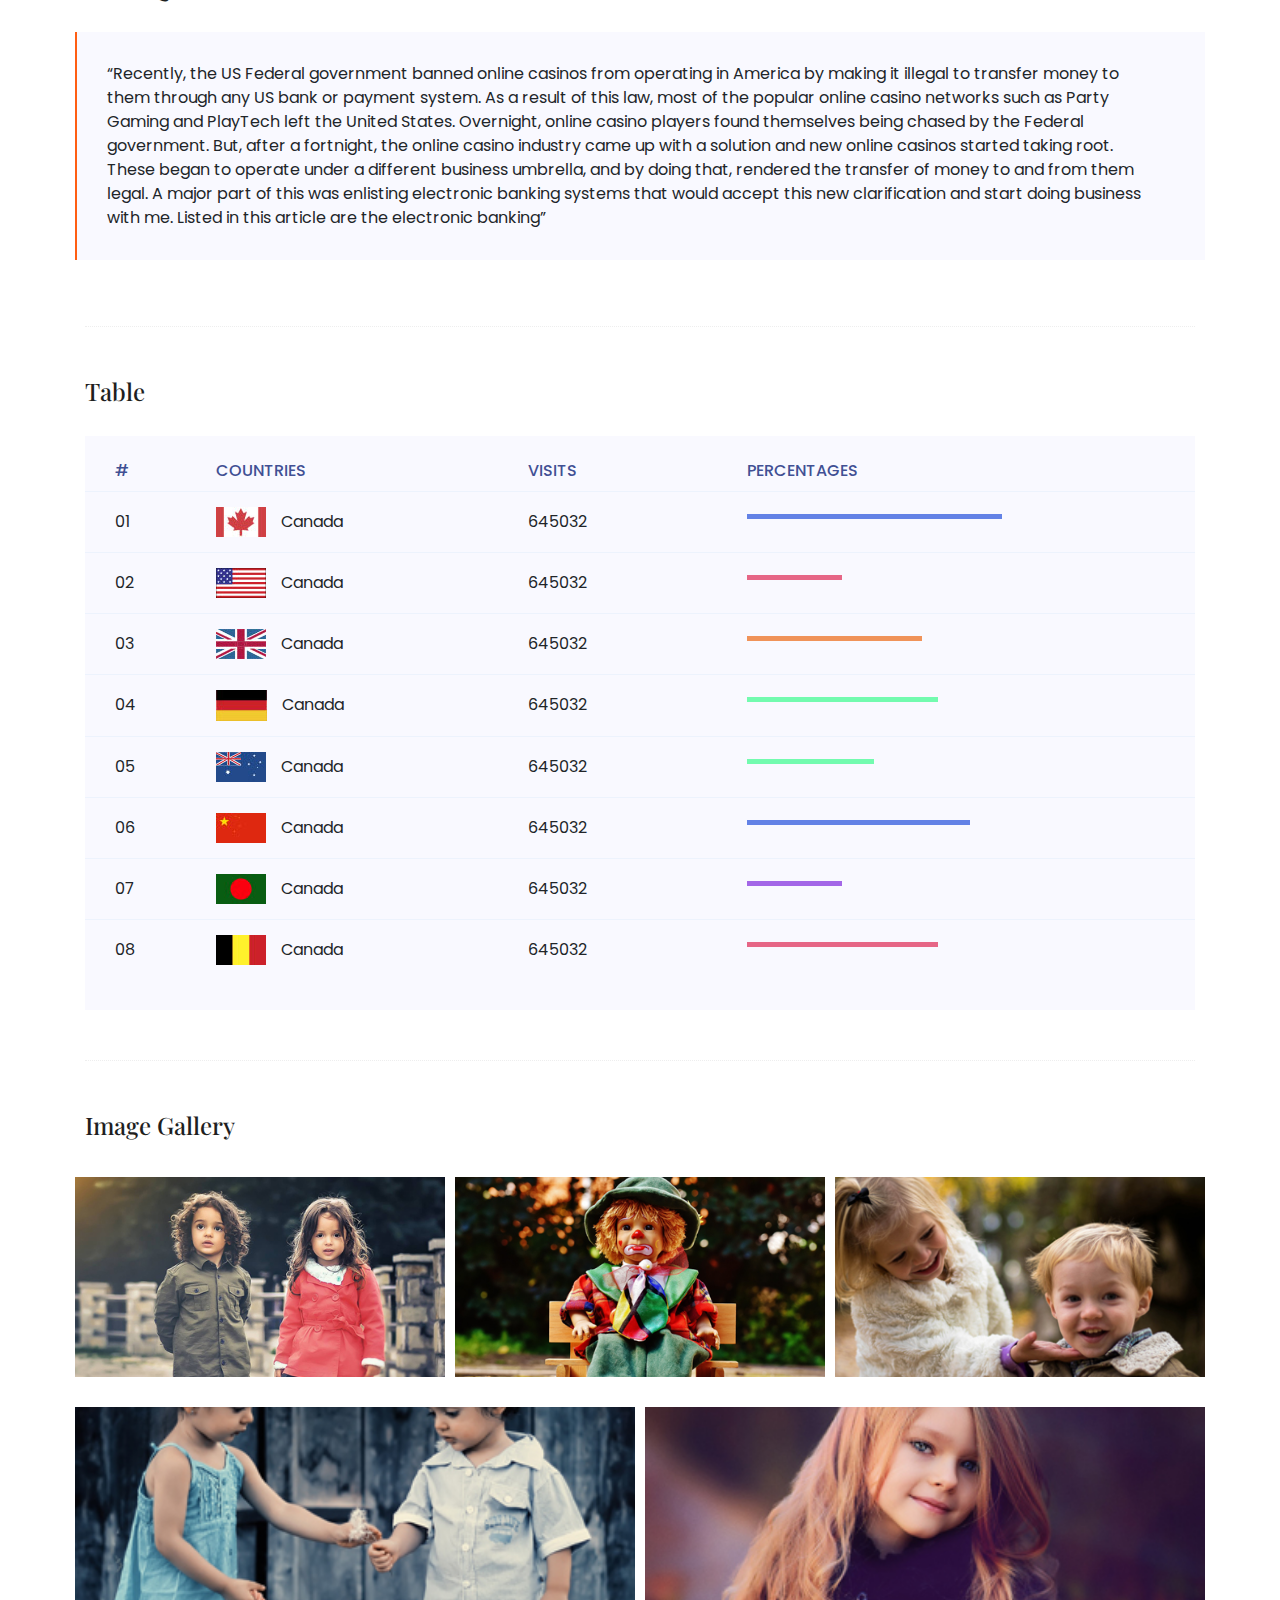
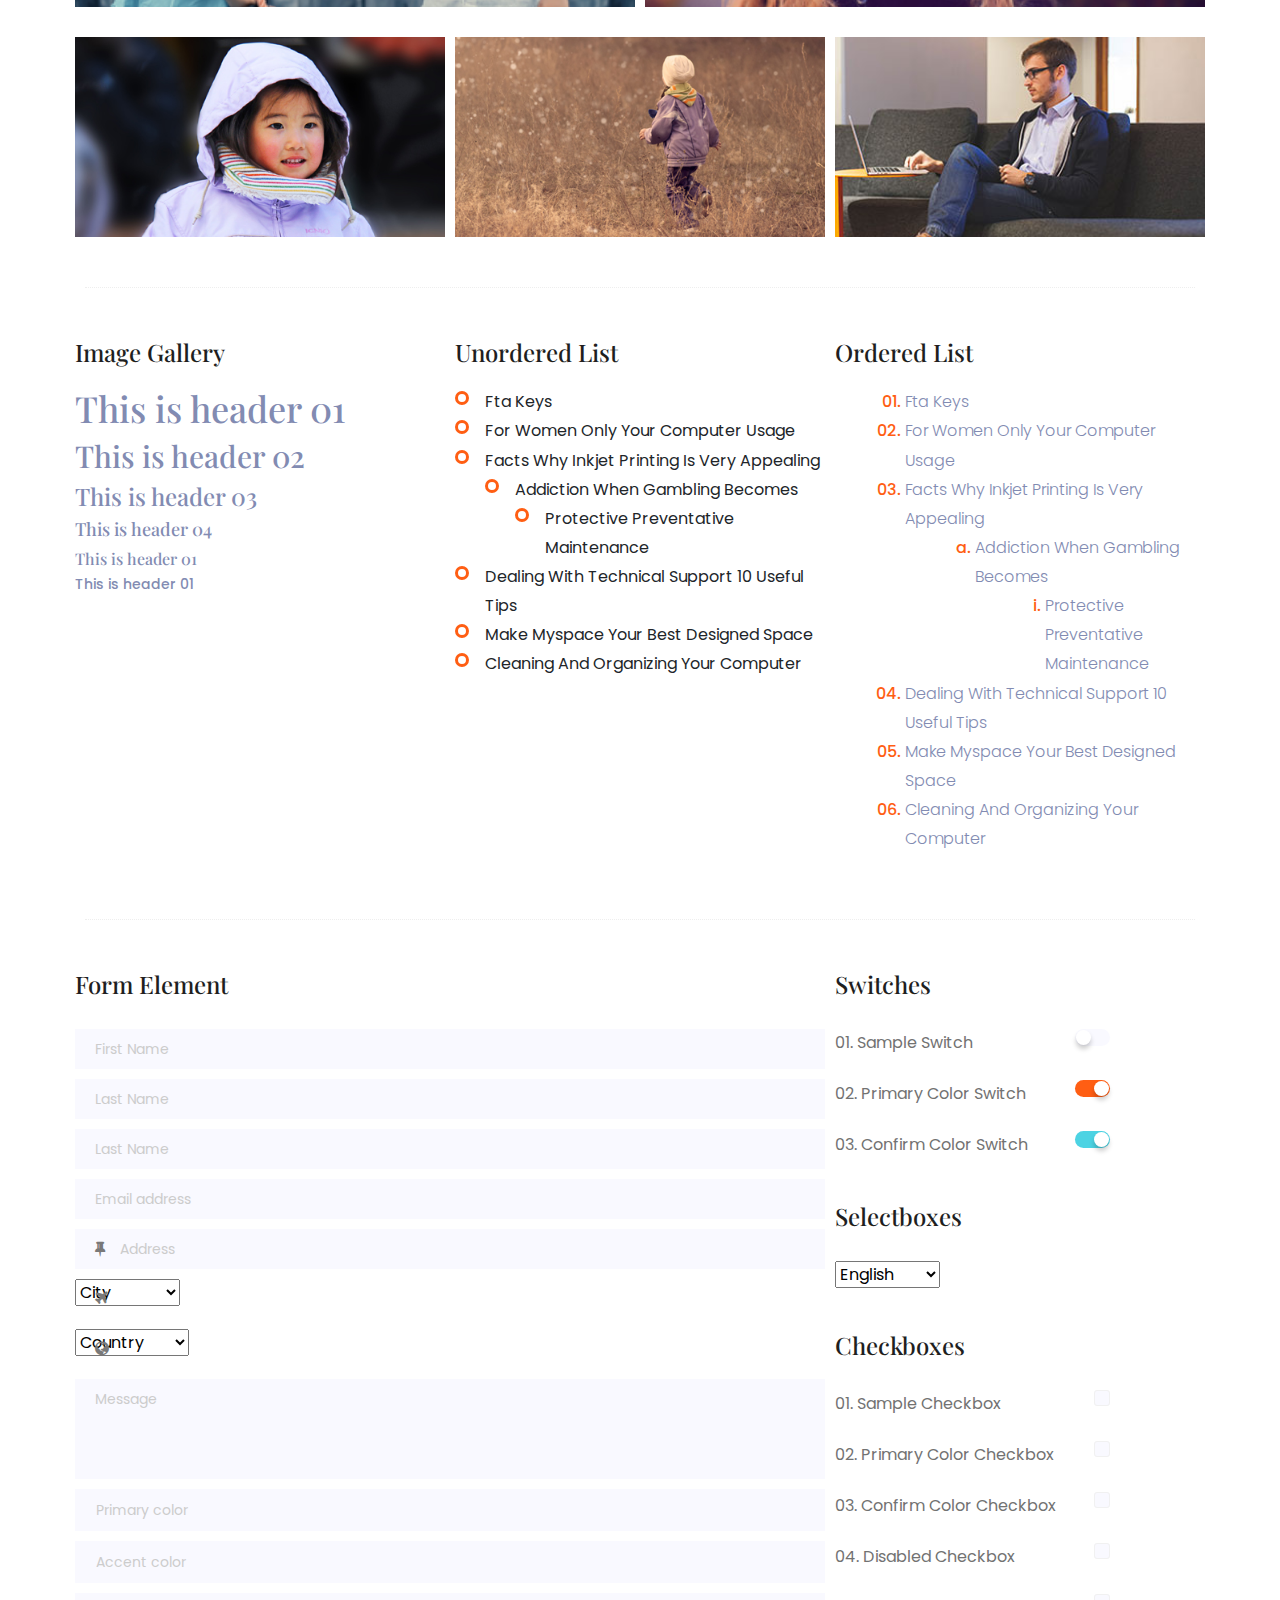
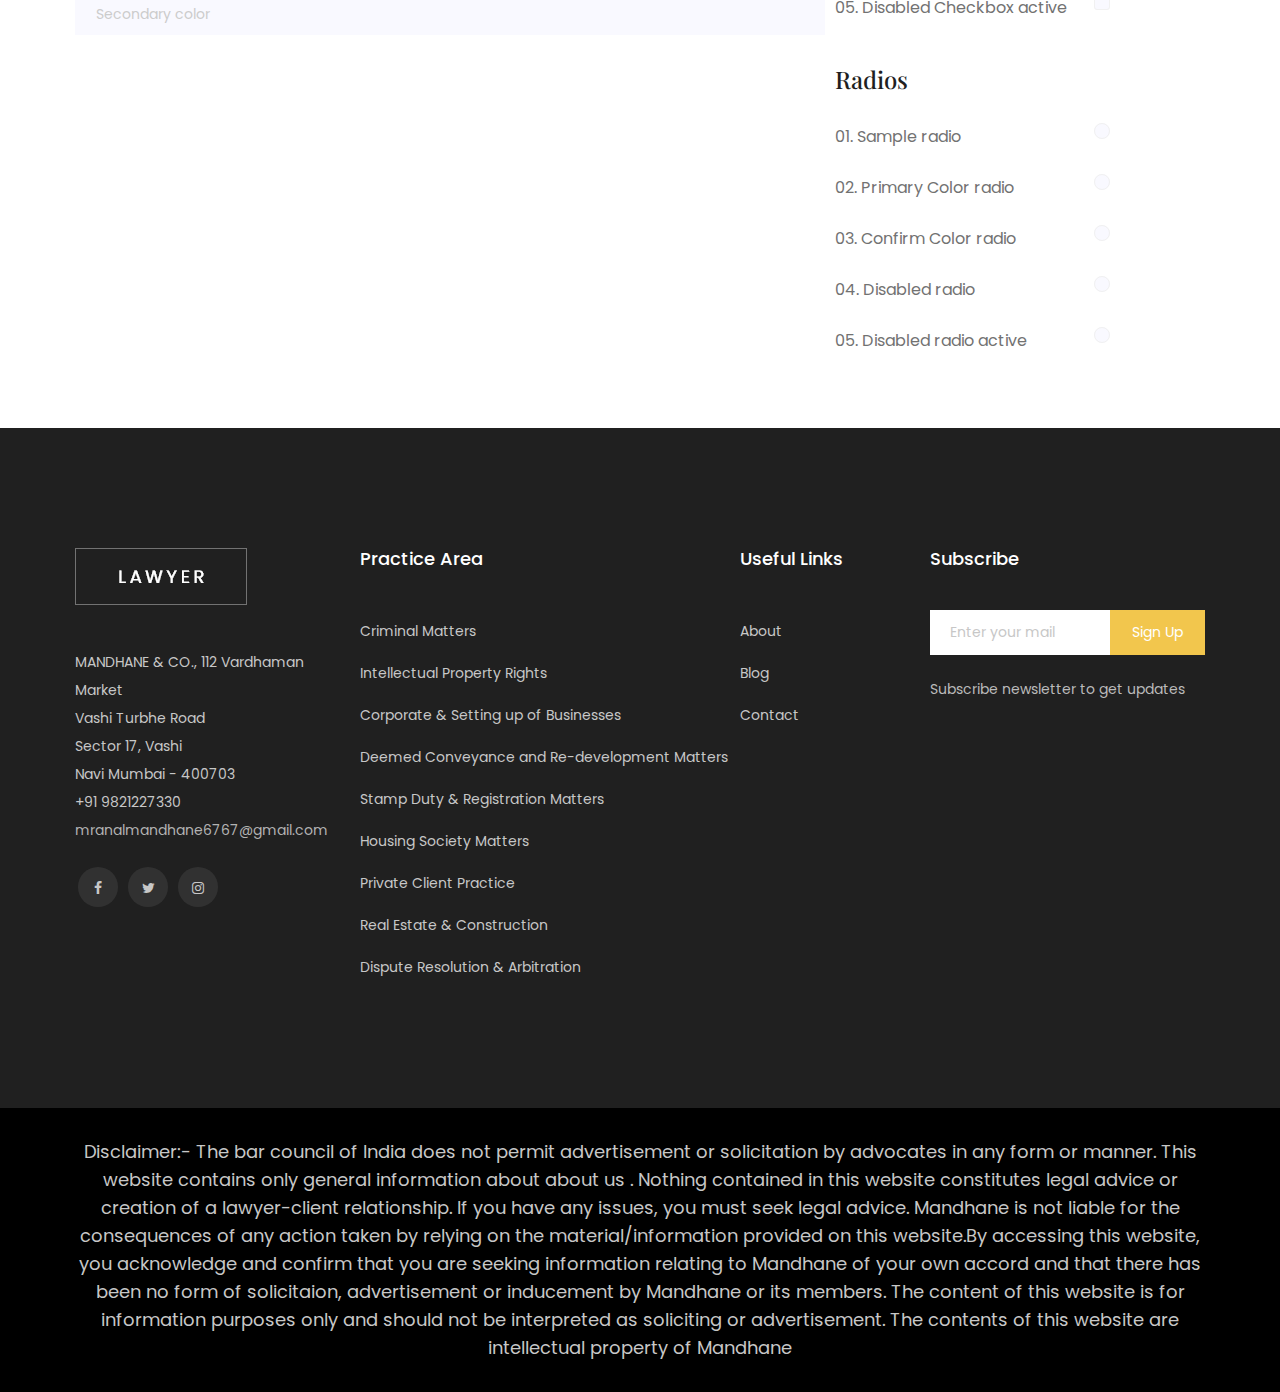
<file: elements.html>
<!doctype html>
<html class="no-js" lang="zxx">

<head>
    <meta charset="utf-8">
    <meta http-equiv="x-ua-compatible" content="ie=edge">
    <title>Lawyer</title>
    <meta name="description" content="">
    <meta name="viewport" content="width=device-width, initial-scale=1">

    <!-- <link rel="manifest" href="site.webmanifest"> -->
    <link rel="shortcut icon" type="image/x-icon" href="img/favicon.png">
    <!-- Place favicon.ico in the root directory -->

    <!-- CSS here -->
    <link rel="stylesheet" href="css/bootstrap.min.css">
    <link rel="stylesheet" href="css/owl.carousel.min.css">
    <link rel="stylesheet" href="css/magnific-popup.css">
    <link rel="stylesheet" href="css/font-awesome.min.css">
    <link rel="stylesheet" href="css/themify-icons.css">
    <link rel="stylesheet" href="css/nice-select.css">
    <link rel="stylesheet" href="css/flaticon.css">
    <link rel="stylesheet" href="css/animate.css">
    <link rel="stylesheet" href="css/slicknav.css">
    <link rel="stylesheet" href="css/style.css">
    <!-- <link rel="stylesheet" href="css/responsive.css"> -->
</head>

<body>
    <!--[if lte IE 9]>
            <p class="browserupgrade">You are using an <strong>outdated</strong> browser. Please <a href="https://browsehappy.com/">upgrade your browser</a> to improve your experience and security.</p>
        <![endif]-->

    <!-- header-start -->
    <header>
        <div class="header-area ">
            <div id="sticky-header" class="main-header-area">
                <div class="container-fluid p-0">
                    <div class="row align-items-center justify-content-between no-gutters">
                        <div class="col-xl-2 col-lg-2">
                            <div class="logo-img">
                                <a href="index.html">
                                    <img src="img/logo.png" alt="">
                                </a>
                            </div>
                        </div>
                        <div class="col-xl-7 col-lg-8">
                            <div class="main-menu  d-none d-lg-block">
                                <nav>
                                    <ul id="navigation">
                                        <li><a href="index.html">home</a></li>
                                        <li><a href="about.html">About</a></li>
                                        <li><a href="practice.html">Practice Area</a></li>
                                        <li><a href="#">blog <i class="ti-angle-down"></i></a>
                                            <ul class="submenu">
                                                <li><a href="blog.html">blog</a></li>
                                                <li><a href="single-blog.html">single-blog</a></li>
                                            </ul>
                                        </li>
                                        <li><a class="active" href="#">pages <i class="ti-angle-down"></i></a>
                                            <ul class="submenu">
                                                <li><a href="elements.html">elements</a></li>
                                            </ul>
                                        </li>
                                        <li><a href="contact.html">Contact</a></li>
                                    </ul>
                                </nav>
                            </div>
                        </div>
                        <div class="col-xl-3 col-lg-2 d-none d-lg-block">
                            <div class="social_media_links">
                                <ul>
                                    <li>
                                        <a href="#"> <i class="fa fa-facebook"></i> </a>
                                    </li>
                                    <li>
                                        <a href="#"> <i class="fa fa-twitter"></i> </a>
                                    </li>
                                    <li>
                                        <a href="#"> <i class="fa fa-instagram"></i> </a>
                                    </li>
                                </ul>
                            </div>
                        </div>
                        <div class="col-12">
                            <div class="mobile_menu d-block d-lg-none"></div>
                        </div>
                    </div>
                </div>
            </div>
        </div>
    </header>
    <!-- header-end -->

    <!-- bradcam_area_start  -->
    <div class="bradcam_area">
        <div class="bradcam_inner bradcam_bg_2 d-flex align-items-center">
            <div class="container">
                <div class="row">
                    <div class="col-xl-12">
                        <div class="bradcam_text text-center">
                            <h3>Elements </h3>
                        </div>
                    </div>
                </div>
            </div>
        </div>
    </div>
    <!-- bradcam_area_end  -->

    <!-- Start Sample Area -->
    <section class="sample-text-area">
        <div class="container box_1170">
            <h3 class="text-heading">Text Sample</h3>
            <p class="sample-text">
                Every avid independent filmmaker has <b>Bold</b> about making that <i>Italic</i> interest documentary, or short film to show off their creative prowess. Many have great ideas and want to “wow” the
                <sup>Superscript</sup> scene, or video renters with their big project. But once you have the<sub>Subscript</sub> “in the can” (no easy feat), how do you move from a <del>Strike</del> through of master DVDs with the <u>“Underline”</u> marked
                hand-written title inside a secondhand CD case, to a pile of cardboard boxes full of shiny new, retail-ready DVDs, with UPC barcodes and polywrap sitting on your doorstep? You need to create eye-popping artwork and have your project replicated.
                Using a reputable full service DVD Replication company like PacificDisc, Inc. to partner with is certainly a helpful option to ensure a professional end result, but to help with your DVD replication project, here are 4 easy steps to follow
                for good DVD replication results:

            </p>
        </div>
    </section>
    <!-- End Sample Area -->

    <!-- Start Button -->
    <section class="button-area">
        <div class="container box_1170 border-top-generic">
            <h3 class="text-heading">Sample Buttons</h3>
            <div class="button-group-area">
                <a href="#" class="genric-btn default">Default</a>
                <a href="#" class="genric-btn primary">Primary</a>
                <a href="#" class="genric-btn success">Success</a>
                <a href="#" class="genric-btn info">Info</a>
                <a href="#" class="genric-btn warning">Warning</a>
                <a href="#" class="genric-btn danger">Danger</a>
                <a href="#" class="genric-btn link">Link</a>
                <a href="#" class="genric-btn disable">Disable</a>
            </div>
            <div class="button-group-area mt-10">
                <a href="#" class="genric-btn default-border">Default</a>
                <a href="#" class="genric-btn primary-border">Primary</a>
                <a href="#" class="genric-btn success-border">Success</a>
                <a href="#" class="genric-btn info-border">Info</a>
                <a href="#" class="genric-btn warning-border">Warning</a>
                <a href="#" class="genric-btn danger-border">Danger</a>
                <a href="#" class="genric-btn link-border">Link</a>
                <a href="#" class="genric-btn disable">Disable</a>
            </div>
            <div class="button-group-area mt-40">
                <a href="#" class="genric-btn default radius">Default</a>
                <a href="#" class="genric-btn primary radius">Primary</a>
                <a href="#" class="genric-btn success radius">Success</a>
                <a href="#" class="genric-btn info radius">Info</a>
                <a href="#" class="genric-btn warning radius">Warning</a>
                <a href="#" class="genric-btn danger radius">Danger</a>
                <a href="#" class="genric-btn link radius">Link</a>
                <a href="#" class="genric-btn disable radius">Disable</a>
            </div>
            <div class="button-group-area mt-10">
                <a href="#" class="genric-btn default-border radius">Default</a>
                <a href="#" class="genric-btn primary-border radius">Primary</a>
                <a href="#" class="genric-btn success-border radius">Success</a>
                <a href="#" class="genric-btn info-border radius">Info</a>
                <a href="#" class="genric-btn warning-border radius">Warning</a>
                <a href="#" class="genric-btn danger-border radius">Danger</a>
                <a href="#" class="genric-btn link-border radius">Link</a>
                <a href="#" class="genric-btn disable radius">Disable</a>
            </div>
            <div class="button-group-area mt-40">
                <a href="#" class="genric-btn default circle">Default</a>
                <a href="#" class="genric-btn primary circle">Primary</a>
                <a href="#" class="genric-btn success circle">Success</a>
                <a href="#" class="genric-btn info circle">Info</a>
                <a href="#" class="genric-btn warning circle">Warning</a>
                <a href="#" class="genric-btn danger circle">Danger</a>
                <a href="#" class="genric-btn link circle">Link</a>
                <a href="#" class="genric-btn disable circle">Disable</a>
            </div>
            <div class="button-group-area mt-10">
                <a href="#" class="genric-btn default-border circle">Default</a>
                <a href="#" class="genric-btn primary-border circle">Primary</a>
                <a href="#" class="genric-btn success-border circle">Success</a>
                <a href="#" class="genric-btn info-border circle">Info</a>
                <a href="#" class="genric-btn warning-border circle">Warning</a>
                <a href="#" class="genric-btn danger-border circle">Danger</a>
                <a href="#" class="genric-btn link-border circle">Link</a>
                <a href="#" class="genric-btn disable circle">Disable</a>
            </div>
            <div class="button-group-area mt-40">
                <a href="#" class="genric-btn default circle arrow">Default<span class="lnr lnr-arrow-right"></span></a>
                <a href="#" class="genric-btn primary circle arrow">Primary<span class="lnr lnr-arrow-right"></span></a>
                <a href="#" class="genric-btn success circle arrow">Success<span class="lnr lnr-arrow-right"></span></a>
                <a href="#" class="genric-btn info circle arrow">Info<span class="lnr lnr-arrow-right"></span></a>
                <a href="#" class="genric-btn warning circle arrow">Warning<span class="lnr lnr-arrow-right"></span></a>
                <a href="#" class="genric-btn danger circle arrow">Danger<span class="lnr lnr-arrow-right"></span></a>
            </div>
            <div class="button-group-area mt-10">
                <a href="#" class="genric-btn default-border circle arrow">Default<span
						class="lnr lnr-arrow-right"></span></a>
                <a href="#" class="genric-btn primary-border circle arrow">Primary<span
						class="lnr lnr-arrow-right"></span></a>
                <a href="#" class="genric-btn success-border circle arrow">Success<span
						class="lnr lnr-arrow-right"></span></a>
                <a href="#" class="genric-btn info-border circle arrow">Info<span
						class="lnr lnr-arrow-right"></span></a>
                <a href="#" class="genric-btn warning-border circle arrow">Warning<span
						class="lnr lnr-arrow-right"></span></a>
                <a href="#" class="genric-btn danger-border circle arrow">Danger<span
						class="lnr lnr-arrow-right"></span></a>
            </div>
            <div class="button-group-area mt-40">
                <a href="#" class="genric-btn primary e-large">Extra Large</a>
                <a href="#" class="genric-btn success large">Large</a>
                <a href="#" class="genric-btn primary">Default</a>
                <a href="#" class="genric-btn success medium">Medium</a>
                <a href="#" class="genric-btn primary small">Small</a>
            </div>
            <div class="button-group-area mt-10">
                <a href="#" class="genric-btn primary-border e-large">Extra Large</a>
                <a href="#" class="genric-btn success-border large">Large</a>
                <a href="#" class="genric-btn primary-border">Default</a>
                <a href="#" class="genric-btn success-border medium">Medium</a>
                <a href="#" class="genric-btn primary-border small">Small</a>
            </div>
        </div>
    </section>
    <!-- End Button -->

    <!-- Start Align Area -->
    <div class="whole-wrap">
        <div class="container box_1170">
            <div class="section-top-border">
                <h3 class="mb-30">Left Aligned</h3>
                <div class="row">
                    <div class="col-md-3">
                        <img src="img/elements/d.jpg" alt="" class="img-fluid">
                    </div>
                    <div class="col-md-9 mt-sm-20">
                        <p>Recently, the US Federal government banned online casinos from operating in America by making it illegal to transfer money to them through any US bank or payment system. As a result of this law, most of the popular online casino
                            networks such as Party Gaming and PlayTech left the United States. Overnight, online casino players found themselves being chased by the Federal government. But, after a fortnight, the online casino industry came up with a
                            solution and new online casinos started taking root. These began to operate under a different business umbrella, and by doing that, rendered the transfer of money to and from them legal. A major part of this was enlisting electronic
                            banking systems that would accept this new clarification and start doing business with me. Listed in this article are the electronic banking systems that accept players from the United States that wish to play in online casinos.</p>
                    </div>
                </div>
            </div>
            <div class="section-top-border text-right">
                <h3 class="mb-30">Right Aligned</h3>
                <div class="row">
                    <div class="col-md-9">
                        <p class="text-right">Over time, even the most sophisticated, memory packed computer can begin to run slow if we don’t do something to prevent it. The reason why has less to do with how computers are made and how they age and more to do with the way
                            we use them. You see, all of the daily tasks that we do on our PC from running programs to downloading and deleting software can make our computer sluggish. To keep this from happening, you need to understand the reasons why
                            your PC is getting slower and do something to keep your PC running at its best. You can do this through regular maintenance and PC performance optimization programs</p>
                        <p class="text-right">Before we discuss all of the things that could be affecting your PC’s performance, let’s talk a little about what symptoms</p>
                    </div>
                    <div class="col-md-3">
                        <img src="img/elements/d.jpg" alt="" class="img-fluid">
                    </div>
                </div>
            </div>
            <div class="section-top-border">
                <h3 class="mb-30">Definition</h3>
                <div class="row">
                    <div class="col-md-4">
                        <div class="single-defination">
                            <h4 class="mb-20">Definition 01</h4>
                            <p>Recently, the US Federal government banned online casinos from operating in America by making it illegal to transfer money to them through any US bank or payment system. As a result of this law, most of the popular online casino
                                networks
                            </p>
                        </div>
                    </div>
                    <div class="col-md-4">
                        <div class="single-defination">
                            <h4 class="mb-20">Definition 02</h4>
                            <p>Recently, the US Federal government banned online casinos from operating in America by making it illegal to transfer money to them through any US bank or payment system. As a result of this law, most of the popular online casino
                                networks
                            </p>
                        </div>
                    </div>
                    <div class="col-md-4">
                        <div class="single-defination">
                            <h4 class="mb-20">Definition 03</h4>
                            <p>Recently, the US Federal government banned online casinos from operating in America by making it illegal to transfer money to them through any US bank or payment system. As a result of this law, most of the popular online casino
                                networks
                            </p>
                        </div>
                    </div>
                </div>
            </div>
            <div class="section-top-border">
                <h3 class="mb-30">Block Quotes</h3>
                <div class="row">
                    <div class="col-lg-12">
                        <blockquote class="generic-blockquote">
                            “Recently, the US Federal government banned online casinos from operating in America by making it illegal to transfer money to them through any US bank or payment system. As a result of this law, most of the popular online casino networks such as Party
                            Gaming and PlayTech left the United States. Overnight, online casino players found themselves being chased by the Federal government. But, after a fortnight, the online casino industry came up with a solution and new online
                            casinos started taking root. These began to operate under a different business umbrella, and by doing that, rendered the transfer of money to and from them legal. A major part of this was enlisting electronic banking systems
                            that would accept this new clarification and start doing business with me. Listed in this article are the electronic banking”
                        </blockquote>
                    </div>
                </div>
            </div>
            <div class="section-top-border">
                <h3 class="mb-30">Table</h3>
                <div class="progress-table-wrap">
                    <div class="progress-table">
                        <div class="table-head">
                            <div class="serial">#</div>
                            <div class="country">Countries</div>
                            <div class="visit">Visits</div>
                            <div class="percentage">Percentages</div>
                        </div>
                        <div class="table-row">
                            <div class="serial">01</div>
                            <div class="country"> <img src="img/elements/f1.jpg" alt="flag">Canada</div>
                            <div class="visit">645032</div>
                            <div class="percentage">
                                <div class="progress">
                                    <div class="progress-bar color-1" role="progressbar" style="width: 80%" aria-valuenow="80" aria-valuemin="0" aria-valuemax="100"></div>
                                </div>
                            </div>
                        </div>
                        <div class="table-row">
                            <div class="serial">02</div>
                            <div class="country"> <img src="img/elements/f2.jpg" alt="flag">Canada</div>
                            <div class="visit">645032</div>
                            <div class="percentage">
                                <div class="progress">
                                    <div class="progress-bar color-2" role="progressbar" style="width: 30%" aria-valuenow="30" aria-valuemin="0" aria-valuemax="100"></div>
                                </div>
                            </div>
                        </div>
                        <div class="table-row">
                            <div class="serial">03</div>
                            <div class="country"> <img src="img/elements/f3.jpg" alt="flag">Canada</div>
                            <div class="visit">645032</div>
                            <div class="percentage">
                                <div class="progress">
                                    <div class="progress-bar color-3" role="progressbar" style="width: 55%" aria-valuenow="55" aria-valuemin="0" aria-valuemax="100"></div>
                                </div>
                            </div>
                        </div>
                        <div class="table-row">
                            <div class="serial">04</div>
                            <div class="country"> <img src="img/elements/f4.jpg" alt="flag">Canada</div>
                            <div class="visit">645032</div>
                            <div class="percentage">
                                <div class="progress">
                                    <div class="progress-bar color-4" role="progressbar" style="width: 60%" aria-valuenow="60" aria-valuemin="0" aria-valuemax="100"></div>
                                </div>
                            </div>
                        </div>
                        <div class="table-row">
                            <div class="serial">05</div>
                            <div class="country"> <img src="img/elements/f5.jpg" alt="flag">Canada</div>
                            <div class="visit">645032</div>
                            <div class="percentage">
                                <div class="progress">
                                    <div class="progress-bar color-5" role="progressbar" style="width: 40%" aria-valuenow="40" aria-valuemin="0" aria-valuemax="100"></div>
                                </div>
                            </div>
                        </div>
                        <div class="table-row">
                            <div class="serial">06</div>
                            <div class="country"> <img src="img/elements/f6.jpg" alt="flag">Canada</div>
                            <div class="visit">645032</div>
                            <div class="percentage">
                                <div class="progress">
                                    <div class="progress-bar color-6" role="progressbar" style="width: 70%" aria-valuenow="70" aria-valuemin="0" aria-valuemax="100"></div>
                                </div>
                            </div>
                        </div>
                        <div class="table-row">
                            <div class="serial">07</div>
                            <div class="country"> <img src="img/elements/f7.jpg" alt="flag">Canada</div>
                            <div class="visit">645032</div>
                            <div class="percentage">
                                <div class="progress">
                                    <div class="progress-bar color-7" role="progressbar" style="width: 30%" aria-valuenow="30" aria-valuemin="0" aria-valuemax="100"></div>
                                </div>
                            </div>
                        </div>
                        <div class="table-row">
                            <div class="serial">08</div>
                            <div class="country"> <img src="img/elements/f8.jpg" alt="flag">Canada</div>
                            <div class="visit">645032</div>
                            <div class="percentage">
                                <div class="progress">
                                    <div class="progress-bar color-8" role="progressbar" style="width: 60%" aria-valuenow="60" aria-valuemin="0" aria-valuemax="100"></div>
                                </div>
                            </div>
                        </div>
                    </div>
                </div>
            </div>
            <div class="section-top-border">
                <h3>Image Gallery</h3>
                <div class="row gallery-item">
                    <div class="col-md-4">
                        <a href="img/elements/g1.jpg" class="img-pop-up">
                            <div class="single-gallery-image" style="background: url(img/elements/g1.jpg);"></div>
                        </a>
                    </div>
                    <div class="col-md-4">
                        <a href="img/elements/g2.jpg" class="img-pop-up">
                            <div class="single-gallery-image" style="background: url(img/elements/g2.jpg);"></div>
                        </a>
                    </div>
                    <div class="col-md-4">
                        <a href="img/elements/g3.jpg" class="img-pop-up">
                            <div class="single-gallery-image" style="background: url(img/elements/g3.jpg);"></div>
                        </a>
                    </div>
                    <div class="col-md-6">
                        <a href="img/elements/g4.jpg" class="img-pop-up">
                            <div class="single-gallery-image" style="background: url(img/elements/g4.jpg);"></div>
                        </a>
                    </div>
                    <div class="col-md-6">
                        <a href="img/elements/g5.jpg" class="img-pop-up">
                            <div class="single-gallery-image" style="background: url(img/elements/g5.jpg);"></div>
                        </a>
                    </div>
                    <div class="col-md-4">
                        <a href="img/elements/g6.jpg" class="img-pop-up">
                            <div class="single-gallery-image" style="background: url(img/elements/g6.jpg);"></div>
                        </a>
                    </div>
                    <div class="col-md-4">
                        <a href="img/elements/g7.jpg" class="img-pop-up">
                            <div class="single-gallery-image" style="background: url(img/elements/g7.jpg);"></div>
                        </a>
                    </div>
                    <div class="col-md-4">
                        <a href="img/elements/g8.jpg" class="img-pop-up">
                            <div class="single-gallery-image" style="background: url(img/elements/g8.jpg);"></div>
                        </a>
                    </div>
                </div>
            </div>
            <div class="section-top-border">
                <div class="row">
                    <div class="col-md-4">
                        <h3 class="mb-20">Image Gallery</h3>
                        <div class="typography">
                            <h1>This is header 01</h1>
                            <h2>This is header 02</h2>
                            <h3>This is header 03</h3>
                            <h4>This is header 04</h4>
                            <h5>This is header 01</h5>
                            <h6>This is header 01</h6>
                        </div>
                    </div>
                    <div class="col-md-4 mt-sm-30">
                        <h3 class="mb-20">Unordered List</h3>
                        <div class="">
                            <ul class="unordered-list">
                                <li>Fta Keys</li>
                                <li>For Women Only Your Computer Usage</li>
                                <li>Facts Why Inkjet Printing Is Very Appealing
                                    <ul>
                                        <li>Addiction When Gambling Becomes
                                            <ul>
                                                <li>Protective Preventative Maintenance</li>
                                            </ul>
                                        </li>
                                    </ul>
                                </li>
                                <li>Dealing With Technical Support 10 Useful Tips</li>
                                <li>Make Myspace Your Best Designed Space</li>
                                <li>Cleaning And Organizing Your Computer</li>
                            </ul>
                        </div>
                    </div>
                    <div class="col-md-4 mt-sm-30">
                        <h3 class="mb-20">Ordered List</h3>
                        <div class="">
                            <ol class="ordered-list">
                                <li><span>Fta Keys</span></li>
                                <li><span>For Women Only Your Computer Usage</span></li>
                                <li><span>Facts Why Inkjet Printing Is Very Appealing</span>
                                    <ol class="ordered-list-alpha">
                                        <li><span>Addiction When Gambling Becomes</span>
                                            <ol class="ordered-list-roman">
                                                <li><span>Protective Preventative Maintenance</span></li>
                                            </ol>
                                        </li>
                                    </ol>
                                </li>
                                <li><span>Dealing With Technical Support 10 Useful Tips</span></li>
                                <li><span>Make Myspace Your Best Designed Space</span></li>
                                <li><span>Cleaning And Organizing Your Computer</span></li>
                            </ol>
                        </div>
                    </div>
                </div>
            </div>
            <div class="section-top-border">
                <div class="row">
                    <div class="col-lg-8 col-md-8">
                        <h3 class="mb-30">Form Element</h3>
                        <form action="#">
                            <div class="mt-10">
                                <input type="text" name="first_name" placeholder="First Name" onfocus="this.placeholder = ''" onblur="this.placeholder = 'First Name'" required class="single-input">
                            </div>
                            <div class="mt-10">
                                <input type="text" name="last_name" placeholder="Last Name" onfocus="this.placeholder = ''" onblur="this.placeholder = 'Last Name'" required class="single-input">
                            </div>
                            <div class="mt-10">
                                <input type="text" name="last_name" placeholder="Last Name" onfocus="this.placeholder = ''" onblur="this.placeholder = 'Last Name'" required class="single-input">
                            </div>
                            <div class="mt-10">
                                <input type="email" name="EMAIL" placeholder="Email address" onfocus="this.placeholder = ''" onblur="this.placeholder = 'Email address'" required class="single-input">
                            </div>
                            <div class="input-group-icon mt-10">
                                <div class="icon"><i class="fa fa-thumb-tack" aria-hidden="true"></i></div>
                                <input type="text" name="address" placeholder="Address" onfocus="this.placeholder = ''" onblur="this.placeholder = 'Address'" required class="single-input">
                            </div>
                            <div class="input-group-icon mt-10">
                                <div class="icon"><i class="fa fa-plane" aria-hidden="true"></i></div>
                                <div class="form-select" id="default-select" ">
											<select>
												<option value=" 1 ">City</option>
									<option value="1 ">Dhaka</option>
									<option value="1 ">Dilli</option>
									<option value="1 ">Newyork</option>
									<option value="1 ">Islamabad</option>
									</select>
								</div>
							</div>
							<div class="input-group-icon mt-10 ">
								<div class="icon "><i class="fa fa-globe " aria-hidden="true "></i></div>
								<div class="form-select " id="default-select "">
                                    <select>
												<option value=" 1">Country</option>
									<option value="1">Bangladesh</option>
									<option value="1">India</option>
									<option value="1">England</option>
									<option value="1">Srilanka</option>
									</select>
                                </div>
                            </div>

                            <div class="mt-10">
                                <textarea class="single-textarea" placeholder="Message" onfocus="this.placeholder = ''" onblur="this.placeholder = 'Message'" required></textarea>
                            </div>
                            <!-- For Gradient Border Use -->
                            <!-- <div class="mt-10">
										<div class="primary-input">
											<input id="primary-input" type="text" name="first_name" placeholder="Primary color" onfocus="this.placeholder = ''" onblur="this.placeholder = 'Primary color'">
											<label for="primary-input"></label>
										</div>
									</div> -->
                            <div class="mt-10">
                                <input type="text" name="first_name" placeholder="Primary color" onfocus="this.placeholder = ''" onblur="this.placeholder = 'Primary color'" required class="single-input-primary">
                            </div>
                            <div class="mt-10">
                                <input type="text" name="first_name" placeholder="Accent color" onfocus="this.placeholder = ''" onblur="this.placeholder = 'Accent color'" required class="single-input-accent">
                            </div>
                            <div class="mt-10">
                                <input type="text" name="first_name" placeholder="Secondary color" onfocus="this.placeholder = ''" onblur="this.placeholder = 'Secondary color'" required class="single-input-secondary">
                            </div>
                        </form>
                    </div>
                    <div class="col-lg-3 col-md-4 mt-sm-30">
                        <div class="single-element-widget">
                            <h3 class="mb-30">Switches</h3>
                            <div class="switch-wrap d-flex justify-content-between">
                                <p>01. Sample Switch</p>
                                <div class="primary-switch">
                                    <input type="checkbox" id="default-switch">
                                    <label for="default-switch"></label>
                                </div>
                            </div>
                            <div class="switch-wrap d-flex justify-content-between">
                                <p>02. Primary Color Switch</p>
                                <div class="primary-switch">
                                    <input type="checkbox" id="primary-switch" checked>
                                    <label for="primary-switch"></label>
                                </div>
                            </div>
                            <div class="switch-wrap d-flex justify-content-between">
                                <p>03. Confirm Color Switch</p>
                                <div class="confirm-switch">
                                    <input type="checkbox" id="confirm-switch" checked>
                                    <label for="confirm-switch"></label>
                                </div>
                            </div>
                        </div>
                        <div class="single-element-widget mt-30">
                            <h3 class="mb-30">Selectboxes</h3>
                            <div class="default-select" id="default-select" ">
										<select>
											<option value=" 1 ">English</option>
								<option value="1 ">Spanish</option>
								<option value="1 ">Arabic</option>
								<option value="1 ">Portuguise</option>
								<option value="1 ">Bengali</option>
								</select>
							</div>
						</div>
						<div class="single-element-widget mt-30 ">
							<h3 class="mb-30 ">Checkboxes</h3>
							<div class="switch-wrap d-flex justify-content-between ">
								<p>01. Sample Checkbox</p>
								<div class="primary-checkbox ">
									<input type="checkbox " id="default-checkbox ">
									<label for="default-checkbox "></label>
								</div>
							</div>
							<div class="switch-wrap d-flex justify-content-between ">
								<p>02. Primary Color Checkbox</p>
								<div class="primary-checkbox ">
									<input type="checkbox " id="primary-checkbox " checked>
									<label for="primary-checkbox "></label>
								</div>
							</div>
							<div class="switch-wrap d-flex justify-content-between ">
								<p>03. Confirm Color Checkbox</p>
								<div class="confirm-checkbox ">
									<input type="checkbox " id="confirm-checkbox ">
									<label for="confirm-checkbox "></label>
								</div>
							</div>
							<div class="switch-wrap d-flex justify-content-between ">
								<p>04. Disabled Checkbox</p>
								<div class="disabled-checkbox ">
									<input type="checkbox " id="disabled-checkbox " disabled>
									<label for="disabled-checkbox "></label>
								</div>
							</div>
							<div class="switch-wrap d-flex justify-content-between ">
								<p>05. Disabled Checkbox active</p>
								<div class="disabled-checkbox ">
									<input type="checkbox " id="disabled-checkbox-active " checked disabled>
									<label for="disabled-checkbox-active "></label>
								</div>
							</div>
						</div>
						<div class="single-element-widget mt-30 ">
							<h3 class="mb-30 ">Radios</h3>
							<div class="switch-wrap d-flex justify-content-between ">
								<p>01. Sample radio</p>
								<div class="primary-radio ">
									<input type="checkbox " id="default-radio ">
									<label for="default-radio "></label>
								</div>
							</div>
							<div class="switch-wrap d-flex justify-content-between ">
								<p>02. Primary Color radio</p>
								<div class="primary-radio ">
									<input type="checkbox " id="primary-radio " checked>
									<label for="primary-radio "></label>
								</div>
							</div>
							<div class="switch-wrap d-flex justify-content-between ">
								<p>03. Confirm Color radio</p>
								<div class="confirm-radio ">
									<input type="checkbox " id="confirm-radio " checked>
									<label for="confirm-radio "></label>
								</div>
							</div>
							<div class="switch-wrap d-flex justify-content-between ">
								<p>04. Disabled radio</p>
								<div class="disabled-radio ">
									<input type="checkbox " id="disabled-radio " disabled>
									<label for="disabled-radio "></label>
								</div>
							</div>
							<div class="switch-wrap d-flex justify-content-between ">
								<p>05. Disabled radio active</p>
								<div class="disabled-radio ">
									<input type="checkbox " id="disabled-radio-active " checked disabled>
									<label for="disabled-radio-active "></label>
								</div>
							</div>
						</div>
					</div>
				</div>
			</div>
		</div>
	</div>
	<!-- End Align Area -->

	<!-- footer_start -->
    <footer class="footer ">
        <div class="footer_top ">
            <div class="container ">
                <div class="row ">
                    <!-- <div class="col-xl-4 col-md-6 col-lg-3 "> -->
                    <div class="col-xl-3 ">
                        <div class="footer_widget ">
                            <div class="footer_logo ">
                                <a href="about.html ">
                                    <img src="img/logo.png " alt=" ">
                                </a>
                            </div>
                            <p class="footer_text ">MANDHANE & CO., 112 Vardhaman Market <br> Vashi Turbhe Road <br> Sector 17, Vashi<br> Navi Mumbai - 400703 <br> +91 9821227330<br>
                                <a class="domain " href="# ">mranalmandhane6767@gmail.com</a></p>
                            <div class="socail_links ">
                                <ul>
                                    <li>
                                        <a href="# ">
                                            <i class="fa fa-facebook "></i>
                                        </a>
                                    </li>
                                    <li>
                                        <a href="# ">
                                            <i class="fa fa-twitter "></i>
                                        </a>
                                    </li>
                                    <li>
                                        <a href="# ">
                                            <i class="fa fa-instagram "></i>
                                        </a>
                                    </li>
                                </ul>
                            </div>
                        </div>
                    </div>
                    <div class="col-xl-4 col-md-6 col-lg-2 ">
                        <div class="footer_widget ">
                            <h3 class="footer_title ">
                                Practice Area
                            </h3>
                            <ul>
                                <li><a href="# ">Criminal Matters</a></li>
                                <li><a href="# ">Intellectual Property Rights</a></li>
                                <li><a href="# ">Corporate & Setting up of Businesses</a></li>
                                <li><a href="# ">Deemed Conveyance and Re-development Matters</a></li>
                                <li><a href="# ">Stamp Duty & Registration Matters</a></li>
                                <li><a href="# ">Housing Society Matters</a></li>
                                <li><a href="# ">Private Client Practice</a></li>
                                <li><a href="# ">Real Estate & Construction</a></li>
                                <li><a href="# ">Dispute Resolution & Arbitration</a></li>
                            </ul>
                        </div>
                    </div>
                    <div class="col-xl-2 col-md-6 col-lg-2 ">
                        <div class="footer_widget ">
                            <h3 class="footer_title ">
                                Useful Links
                            </h3>
                            <ul>
                                <li><a href="# ">About</a></li>
                                <li><a href="# ">Blog</a></li>
                                <li><a href="# "> Contact</a></li>
                            </ul>
                        </div>
                    </div>
                    <div class="col-xl-3 col-md-6 col-lg-4 ">
                        <div class="footer_widget ">
                            <h3 class="footer_title ">
                                Subscribe
                            </h3>
                            <form action="# " class="newsletter_form ">
                                <input type="text " placeholder="Enter your mail ">
                                <button type="submit ">Sign Up</button>
                            </form>
                            <p class="newsletter_text ">Subscribe newsletter to get updates</p>
                        </div>
                    </div>
                </div>
            </div>
        </div>
        <div class="copy-right_text ">
            <div class="container ">
                <div class="footer_border "></div>
                <div class="row ">
                    <div class="col-xl-12 ">
                        <p class="copy_right text-center ">
                            Disclaimer:- The bar council of India does not permit advertisement or solicitation by advocates in any form or manner. This website contains only general information about about us . Nothing contained in this website constitutes legal advice or creation
                            of a lawyer-client relationship. If you have any issues, you must seek legal advice. Mandhane is not liable for the consequences of any action taken by relying on the material/information provided on this website.By accessing
                            this website, you acknowledge and confirm that you are seeking information relating to Mandhane of your own accord and that there has been no form of solicitaion, advertisement or inducement by Mandhane or its members. The
                            content of this website is for information purposes only and should not be interpreted as soliciting or advertisement. The contents of this website are intellectual property of Mandhane
                            <!-- Link back to Colorlib can't be removed. Template is licensed under CC BY 3.0. -->
                            <!-- Copyright &copy; -->
                            <!-- <script>
                                document.write(new Date().getFullYear());
                            </script> All rights reserved | This template is made with <i class="fa fa-heart-o " aria-hidden="true "></i> by <a href="https://colorlib.com " target="_blank ">Colorlib</a> -->
                            <!-- Link back to Colorlib can't be removed. Template is licensed under CC BY 3.0. -->
                        </p>
                    </div>
                </div>
            </div>
        </div>
    </footer>
    <!-- footer_end -->
	
	<!-- JS here -->
	<script src="js/vendor/modernizr-3.5.0.min.js "></script>
	<script src="js/vendor/jquery-1.12.4.min.js "></script>
	<script src="js/popper.min.js "></script>
	<script src="js/bootstrap.min.js "></script>
	<script src="js/owl.carousel.min.js "></script>
	<script src="js/isotope.pkgd.min.js "></script>
	<script src="js/ajax-form.js "></script>
	<script src="js/waypoints.min.js "></script>
	<script src="js/jquery.counterup.min.js "></script>
	<script src="js/imagesloaded.pkgd.min.js "></script>
	<script src="js/scrollIt.js "></script>
	<script src="js/jquery.scrollUp.min.js "></script>
	<script src="js/wow.min.js "></script>
	<script src="js/nice-select.min.js "></script>
	<script src="js/jquery.slicknav.min.js "></script>
	<script src="js/jquery.magnific-popup.min.js "></script>
	<script src="js/plugins.js "></script>

	<!--contact js-->
	<script src="js/contact.js "></script>
	<script src="js/jquery.ajaxchimp.min.js "></script>
	<script src="js/jquery.form.js "></script>
	<script src="js/jquery.validate.min.js "></script>
	<script src="js/mail-script.js "></script>

	<script src="js/main.js "></script>

</body>
</file>
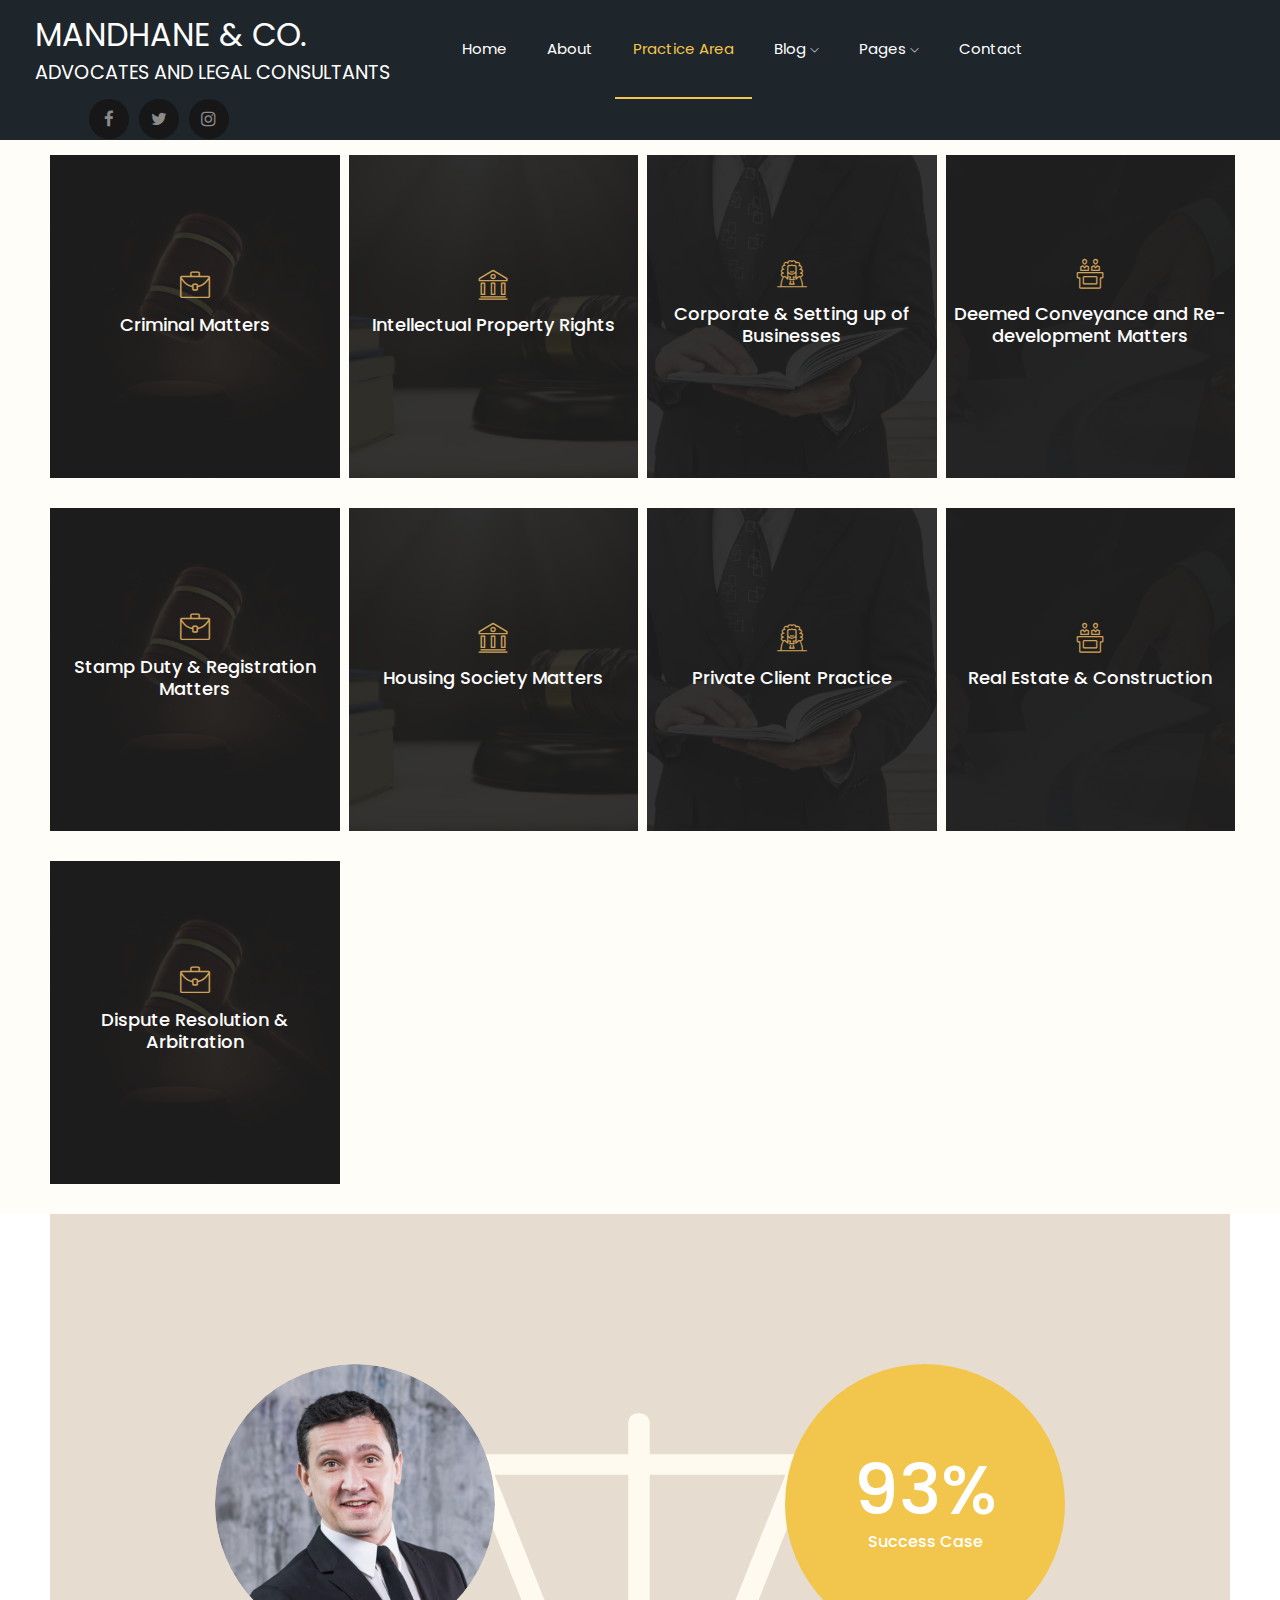
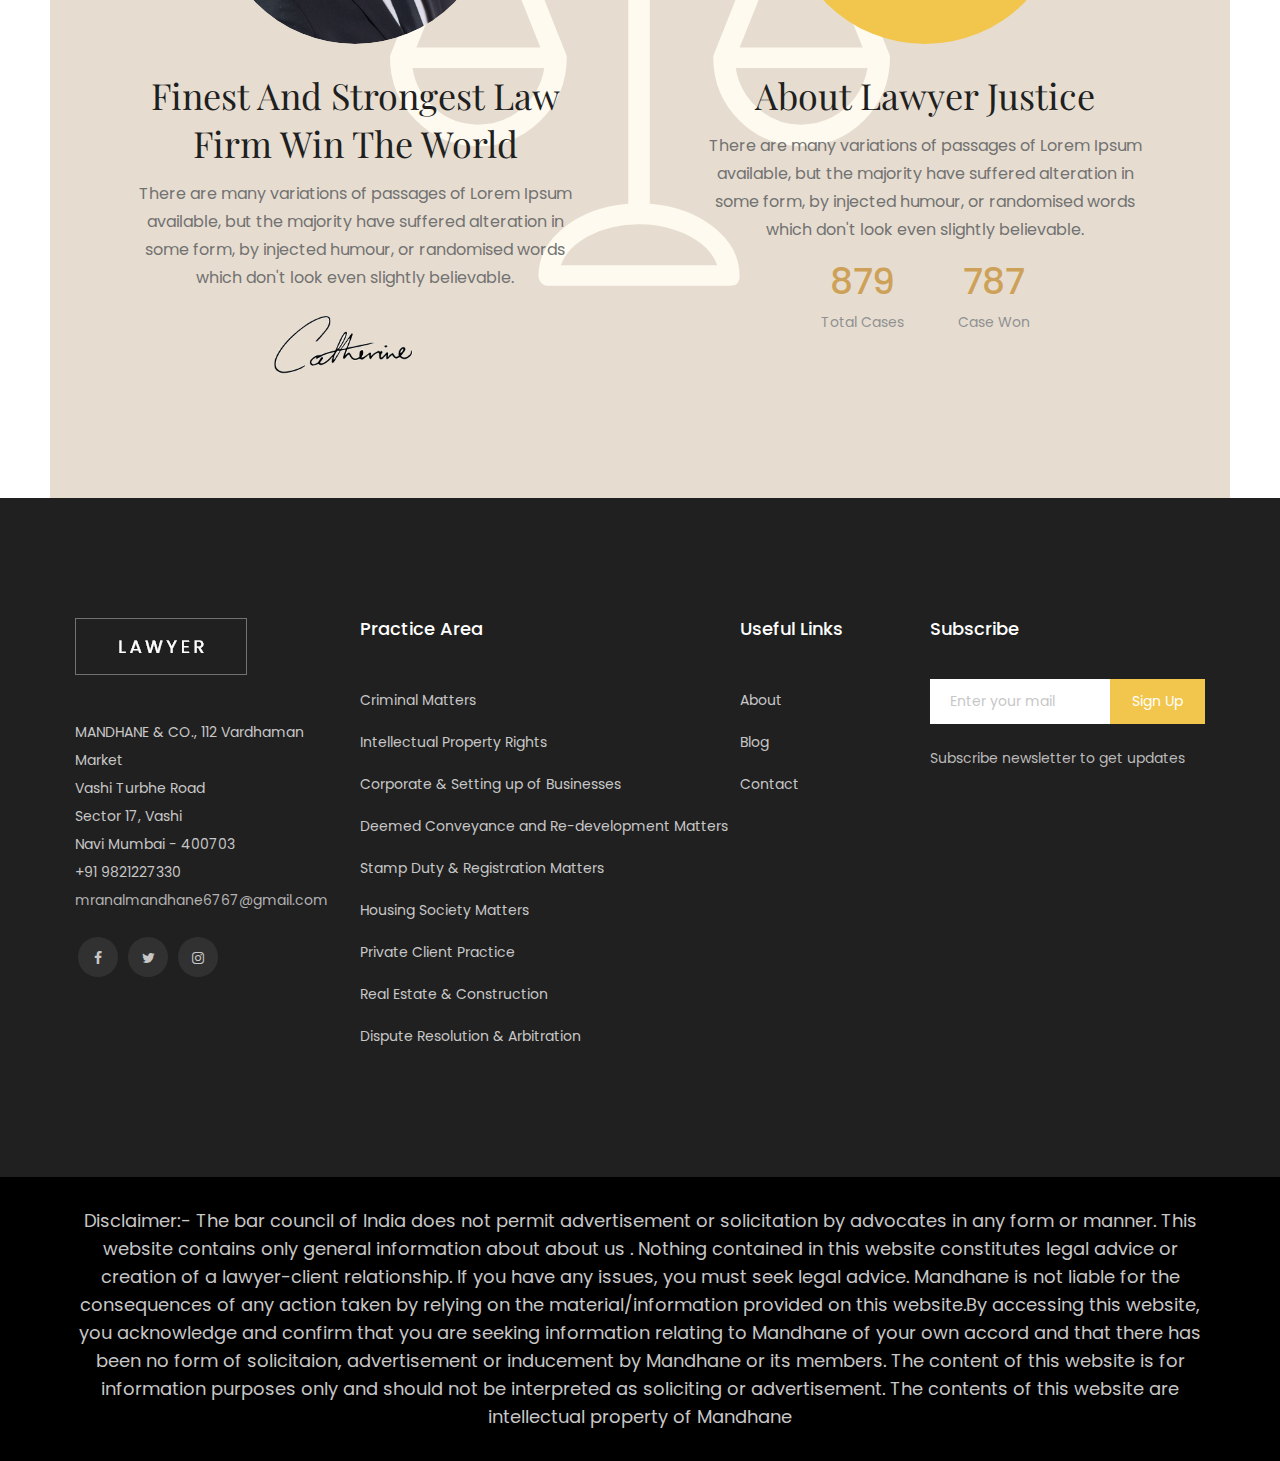
<file: practice.html>
<!doctype html>
<html class="no-js" lang="zxx">

<head>
    <meta charset="utf-8">
    <meta http-equiv="x-ua-compatible" content="ie=edge">
    <title>Lawyer</title>
    <meta name="description" content="">
    <meta name="viewport" content="width=device-width, initial-scale=1">

    <!-- <link rel="manifest" href="site.webmanifest"> -->
    <!-- <link rel="shortcut icon" type="image/x-icon" href="img/favicon.png"> -->
    <!-- Place favicon.ico in the root directory -->

    <!-- CSS here -->
    <link rel="stylesheet" href="css/bootstrap.min.css">
    <link rel="stylesheet" href="css/owl.carousel.min.css">
    <link rel="stylesheet" href="css/magnific-popup.css">
    <link rel="stylesheet" href="css/font-awesome.min.css">
    <link rel="stylesheet" href="css/themify-icons.css">
    <link rel="stylesheet" href="css/nice-select.css">
    <link rel="stylesheet" href="css/flaticon.css">
    <link rel="stylesheet" href="css/flaticon.css">
    <link rel="stylesheet" href="css/gijgo.css">
    <link rel="stylesheet" href="css/slicknav.css">
    <link rel="stylesheet" href="css/style.css">
    <!-- <link rel="stylesheet" href="css/responsive.css"> -->
</head>

<body>
    <!--[if lte IE 9]>
            <p class="browserupgrade">You are using an <strong>outdated</strong> browser. Please <a href="https://browsehappy.com/">upgrade your browser</a> to improve your experience and security.</p>
        <![endif]-->

    <!-- header-start -->
    <header>
        <div class="header-area ">
            <div id="sticky-header" class="main-header-area">
                <div class="container-fluid p-0">
                    <div class="row align-items-center ">
                        <div>
                            <span style="color:white; font-size: 2rem;">MANDHANE & CO.</span> <br>
                            <span style="color:white; font-size: 1.2rem;">ADVOCATES AND LEGAL CONSULTANTS</span>
                        </div>
                        <div class="col-xl-7 col-lg-8">
                            <div class="main-menu  d-none d-lg-block">
                                <nav>
                                    <ul id="navigation">
                                        <li><a href="index.html">home</a></li>
                                        <li><a href="about.html">About</a></li>
                                        <li><a class="active" href="practice.html">Practice Area</a></li>
                                        <li><a href="#">blog <i class="ti-angle-down"></i></a>
                                            <ul class="submenu">
                                                <li><a href="blog.html">blog</a></li>
                                                <li><a href="single-blog.html">single-blog</a></li>
                                            </ul>
                                        </li>
                                        <li><a href="#">pages <i class="ti-angle-down"></i></a>
                                            <ul class="submenu">
                                                <li><a href="elements.html">elements</a></li>
                                            </ul>
                                        </li>
                                        <li><a href="contact.html">Contact</a></li>
                                    </ul>
                                </nav>
                            </div>
                        </div>
                        <div class="col-xl-3 col-lg-2 d-none d-lg-block">
                            <div class="social_media_links">
                                <ul>
                                    <li>
                                        <a href="#"> <i class="fa fa-facebook"></i> </a>
                                    </li>
                                    <li>
                                        <a href="#"> <i class="fa fa-twitter"></i> </a>
                                    </li>
                                    <li>
                                        <a href="#"> <i class="fa fa-instagram"></i> </a>
                                    </li>
                                </ul>
                            </div>
                        </div>
                        <div class="col-12">
                            <div class="mobile_menu d-block d-lg-none"></div>
                        </div>
                    </div>
                </div>
            </div>
        </div>
    </header>
    <!-- header-end -->


    <!-- practice_area_start -->
    <div class="practice_area practice_area2">
        <div class="container-fluid p-0">
            <div class="row no-gutters">
                <div class="col-xl-3 col-md-6">
                    <div class="single_practice">
                        <div class="practice_image">
                            <img src="img/practice/1.png" alt="">
                        </div>
                        <div class="practice_hover text-center">
                            <div class="hover_inner">
                                <i class="flaticon-case"></i>
                                <h3>Criminal Matters</h3>
                                <a href="#" class="lern_more">Learn More</a>
                            </div>
                        </div>
                    </div>
                </div>
                <div class="col-xl-3 col-md-6">
                    <div class="single_practice">
                        <div class="practice_image">
                            <img src="img/practice/2.png" alt="">
                        </div>
                        <div class="practice_hover text-center">
                            <div class="hover_inner">
                                <i class="flaticon-courthouse"></i>
                                <h3>Intellectual Property Rights</h3>
                                <a href="#" class="lern_more">Learn More</a>
                            </div>
                        </div>
                    </div>
                </div>
                <div class="col-xl-3 col-md-6">
                    <div class="single_practice">
                        <div class="practice_image">
                            <img src="img/practice/3.png" alt="">
                        </div>
                        <div class="practice_hover text-center">
                            <div class="hover_inner">
                                <i class="flaticon-judge"></i>
                                <h3>Corporate & Setting up of Businesses</h3>
                                <a href="#" class="lern_more">Learn More</a>
                            </div>
                        </div>
                    </div>
                </div>
                <div class="col-xl-3 col-md-6">
                    <div class="single_practice">
                        <div class="practice_image">
                            <img src="img/practice/4.png" alt="">
                        </div>
                        <div class="practice_hover text-center">
                            <div class="hover_inner">
                                <i class="flaticon-jury"></i>
                                <h3>Deemed Conveyance and Re-development Matters</h3>
                                <a href="#" class="lern_more">Learn More</a>
                            </div>
                        </div>
                    </div>
                </div>
            </div>
            <div class="row no-gutters">
                <div class="col-xl-3 col-md-6">
                    <div class="single_practice">
                        <div class="practice_image">
                            <img src="img/practice/1.png" alt="">
                        </div>
                        <div class="practice_hover text-center">
                            <div class="hover_inner">
                                <i class="flaticon-case"></i>
                                <h3>Stamp Duty & Registration Matters</h3>
                                <a href="#" class="lern_more">Learn More</a>
                            </div>
                        </div>
                    </div>
                </div>
                <div class="col-xl-3 col-md-6">
                    <div class="single_practice">
                        <div class="practice_image">
                            <img src="img/practice/2.png" alt="">
                        </div>
                        <div class="practice_hover text-center">
                            <div class="hover_inner">
                                <i class="flaticon-courthouse"></i>
                                <h3>Housing Society Matters</h3>
                                <a href="#" class="lern_more">Learn More</a>
                            </div>
                        </div>
                    </div>
                </div>
                <div class="col-xl-3 col-md-6">
                    <div class="single_practice">
                        <div class="practice_image">
                            <img src="img/practice/3.png" alt="">
                        </div>
                        <div class="practice_hover text-center">
                            <div class="hover_inner">
                                <i class="flaticon-judge"></i>
                                <h3>Private Client Practice</h3>
                                <a href="#" class="lern_more">Learn More</a>
                            </div>
                        </div>
                    </div>
                </div>
                <div class="col-xl-3 col-md-6">
                    <div class="single_practice">
                        <div class="practice_image">
                            <img src="img/practice/4.png" alt="">
                        </div>
                        <div class="practice_hover text-center">
                            <div class="hover_inner">
                                <i class="flaticon-jury"></i>
                                <h3>Real Estate & Construction</h3>
                                <a href="#" class="lern_more">Learn More</a>
                            </div>
                        </div>
                    </div>
                </div>
            </div>
            <div class="row no-gutters">
                <div class="col-xl-3 col-md-6">
                    <div class="single_practice">
                        <div class="practice_image">
                            <img src="img/practice/1.png" alt="">
                        </div>
                        <div class="practice_hover text-center">
                            <div class="hover_inner">
                                <i class="flaticon-case"></i>
                                <h3>Dispute Resolution & Arbitration</h3>
                                <a href="#" class="lern_more">Learn More</a>
                            </div>
                        </div>
                    </div>
                </div>
            </div>
        </div>
    </div>
    <!-- practice_area_end -->
    <!-- about_area _start  -->
    <div class="about_area">
        <div class="opacity_icon d-none d-lg-block">
            <i class="flaticon-balance"></i>
        </div>
        <div class="container">
            <div class="row">
                <div class="col-xl-6 col-md-6">
                    <div class="single_about_info text-center">
                        <div class="about_thumb">
                            <img src="img/about/1.png" alt="">
                        </div>
                        <h3>Finest And Strongest Law <br> Firm Win The World</h3>
                        <p>There are many variations of passages of Lorem Ipsum <br> available, but the majority have suffered alteration in <br> some form, by injected humour, or randomised words <br> which don't look even slightly believable. </p>
                        <div class="signature">
                            <img src="img/about/signature.png" alt="">
                        </div>
                    </div>
                </div>
                <div class="col-xl-6 col-md-6">
                    <div class="single_about_info text-center">
                        <div class="about_thumb">
                            <div class="image_hover">
                                <div class="hover_inner">
                                    <h2>93%</h2>
                                    <span>Success Case</span>
                                </div>
                            </div>
                        </div>
                        <h3>About Lawyer Justice</h3>
                        <p>There are many variations of passages of Lorem Ipsum <br> available, but the majority have suffered alteration in <br> some form, by injected humour, or randomised words <br> which don't look even slightly believable. </p>
                        <div class="total_cases">
                            <div class="single_cases">
                                <h4>879</h4>
                                <p>Total Cases</p>
                            </div>
                            <div class="single_cases">
                                <h4>787</h4>
                                <p>Case Won</p>
                            </div>
                        </div>
                    </div>
                </div>
            </div>
        </div>
    </div>
    <!-- about_area _end e -->

    <!-- footer_start -->
    <footer class="footer">
        <div class="footer_top">
            <div class="container">
                <div class="row">
                    <!-- <div class="col-xl-4 col-md-6 col-lg-3"> -->
                    <div class="col-xl-3">
                        <div class="footer_widget">
                            <div class="footer_logo">
                                <a href="about.html">
                                    <img src="img/logo.png" alt="">
                                </a>
                            </div>
                            <p class="footer_text">MANDHANE & CO., 112 Vardhaman Market <br> Vashi Turbhe Road <br> Sector 17, Vashi<br> Navi Mumbai - 400703 <br> +91 9821227330<br>
                                <a class="domain" href="#">mranalmandhane6767@gmail.com</a></p>
                            <div class="socail_links">
                                <ul>
                                    <li>
                                        <a href="#">
                                            <i class="fa fa-facebook"></i>
                                        </a>
                                    </li>
                                    <li>
                                        <a href="#">
                                            <i class="fa fa-twitter"></i>
                                        </a>
                                    </li>
                                    <li>
                                        <a href="#">
                                            <i class="fa fa-instagram"></i>
                                        </a>
                                    </li>
                                </ul>
                            </div>
                        </div>
                    </div>
                    <div class="col-xl-4 col-md-6 col-lg-2">
                        <div class="footer_widget">
                            <h3 class="footer_title">
                                Practice Area
                            </h3>
                            <ul>
                                <li><a href="#">Criminal Matters</a></li>
                                <li><a href="#">Intellectual Property Rights</a></li>
                                <li><a href="#">Corporate & Setting up of Businesses</a></li>
                                <li><a href="#">Deemed Conveyance and Re-development Matters</a></li>
                                <li><a href="#">Stamp Duty & Registration Matters</a></li>
                                <li><a href="#">Housing Society Matters</a></li>
                                <li><a href="#">Private Client Practice</a></li>
                                <li><a href="#">Real Estate & Construction</a></li>
                                <li><a href="#">Dispute Resolution & Arbitration</a></li>
                            </ul>
                        </div>
                    </div>
                    <div class="col-xl-2 col-md-6 col-lg-2">
                        <div class="footer_widget">
                            <h3 class="footer_title">
                                Useful Links
                            </h3>
                            <ul>
                                <li><a href="#">About</a></li>
                                <li><a href="#">Blog</a></li>
                                <li><a href="#"> Contact</a></li>
                            </ul>
                        </div>
                    </div>
                    <div class="col-xl-3 col-md-6 col-lg-4">
                        <div class="footer_widget">
                            <h3 class="footer_title">
                                Subscribe
                            </h3>
                            <form action="#" class="newsletter_form">
                                <input type="text" placeholder="Enter your mail">
                                <button type="submit">Sign Up</button>
                            </form>
                            <p class="newsletter_text">Subscribe newsletter to get updates</p>
                        </div>
                    </div>
                </div>
            </div>
        </div>
        <div class="copy-right_text">
            <div class="container">
                <div class="footer_border"></div>
                <div class="row">
                    <div class="col-xl-12">
                        <p class="copy_right text-center">
                            Disclaimer:- The bar council of India does not permit advertisement or solicitation by advocates in any form or manner. This website contains only general information about about us . Nothing contained in this website constitutes legal advice or creation
                            of a lawyer-client relationship. If you have any issues, you must seek legal advice. Mandhane is not liable for the consequences of any action taken by relying on the material/information provided on this website.By accessing
                            this website, you acknowledge and confirm that you are seeking information relating to Mandhane of your own accord and that there has been no form of solicitaion, advertisement or inducement by Mandhane or its members. The
                            content of this website is for information purposes only and should not be interpreted as soliciting or advertisement. The contents of this website are intellectual property of Mandhane
                            <!-- Link back to Colorlib can't be removed. Template is licensed under CC BY 3.0. -->
                            <!-- Copyright &copy; -->
                            <!-- <script>
                                document.write(new Date().getFullYear());
                            </script> All rights reserved | This template is made with <i class="fa fa-heart-o" aria-hidden="true"></i> by <a href="https://colorlib.com" target="_blank">Colorlib</a> -->
                            <!-- Link back to Colorlib can't be removed. Template is licensed under CC BY 3.0. -->
                        </p>
                    </div>
                </div>
            </div>
        </div>
    </footer>
    <!-- footer_end -->

    <!-- JS here -->
    <script src="js/vendor/modernizr-3.5.0.min.js"></script>
    <script src="js/vendor/jquery-1.12.4.min.js"></script>
    <script src="js/popper.min.js"></script>
    <script src="js/bootstrap.min.js"></script>
    <script src="js/owl.carousel.min.js"></script>
    <script src="js/isotope.pkgd.min.js"></script>
    <script src="js/ajax-form.js"></script>
    <script src="js/waypoints.min.js"></script>
    <script src="js/jquery.counterup.min.js"></script>
    <script src="js/imagesloaded.pkgd.min.js"></script>
    <script src="js/scrollIt.js"></script>
    <script src="js/jquery.scrollUp.min.js"></script>
    <script src="js/wow.min.js"></script>
    <script src="js/nice-select.min.js"></script>
    <script src="js/gijgo.min.js"></script>
    <script src="js/jquery.slicknav.min.js"></script>
    <script src="js/jquery.magnific-popup.min.js"></script>
    <script src="js/plugins.js"></script>

    <!--contact js-->
    <script src="js/contact.js"></script>
    <script src="js/jquery.ajaxchimp.min.js"></script>
    <script src="js/jquery.form.js"></script>
    <script src="js/jquery.validate.min.js"></script>
    <script src="js/mail-script.js"></script>

    <script src="js/main.js"></script>

    <script>
        $('#datepicker').datepicker({
            iconsLibrary: 'fontawesome',
            // disableDaysOfWeek: [0, 0],
            //     icons: {
            //      rightIcon: '<span class="fa fa-caret-down"></span>'
            //  }
        });
        $('#datepicker2').datepicker({
            iconsLibrary: 'fontawesome',
            icons: {
                rightIcon: '<span class="fa fa-caret-down"></span>'
            }

        });
        var timepicker = $('#timepicker').timepicker({
            format: 'HH.MM'
        });
    </script>
</body>

</html>
</file>
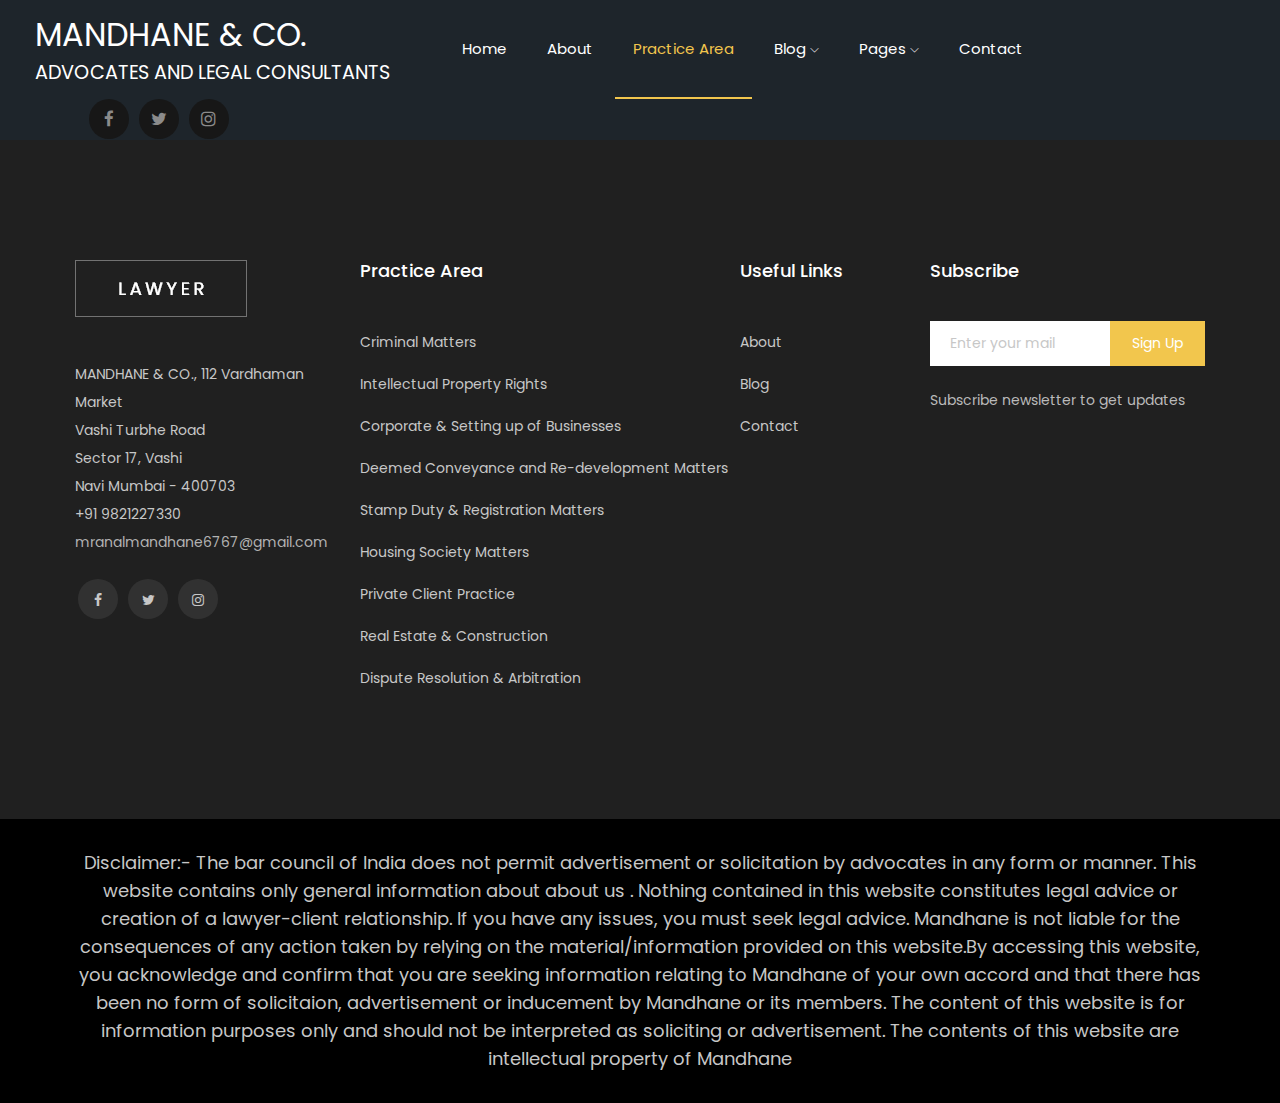
<file: practice2.html>
<!doctype html>
<html class="no-js" lang="zxx">

<head>
    <meta charset="utf-8">
    <meta http-equiv="x-ua-compatible" content="ie=edge">
    <title>Lawyer</title>
    <meta name="description" content="">
    <meta name="viewport" content="width=device-width, initial-scale=1">

    <!-- <link rel="manifest" href="site.webmanifest"> -->
    <!-- <link rel="shortcut icon" type="image/x-icon" href="img/favicon.png"> -->
    <!-- Place favicon.ico in the root directory -->

    <!-- CSS here -->
    <link rel="stylesheet" href="css/bootstrap.min.css">
    <link rel="stylesheet" href="css/owl.carousel.min.css">
    <link rel="stylesheet" href="css/magnific-popup.css">
    <link rel="stylesheet" href="css/font-awesome.min.css">
    <link rel="stylesheet" href="css/themify-icons.css">
    <link rel="stylesheet" href="css/nice-select.css">
    <link rel="stylesheet" href="css/flaticon.css">
    <link rel="stylesheet" href="css/flaticon.css">
    <link rel="stylesheet" href="css/gijgo.css">
    <link rel="stylesheet" href="css/slicknav.css">
    <link rel="stylesheet" href="css/style.css">
    <!-- <link rel="stylesheet" href="css/responsive.css"> -->
</head>

<body>
    <!--[if lte IE 9]>
            <p class="browserupgrade">You are using an <strong>outdated</strong> browser. Please <a href="https://browsehappy.com/">upgrade your browser</a> to improve your experience and security.</p>
        <![endif]-->

    <!-- header-start -->
    <header>
        <div class="header-area ">
            <div id="sticky-header" class="main-header-area">
                <div class="container-fluid p-0">
                    <div class="row align-items-center ">
                        <div>
                            <span style="color:white; font-size: 2rem;">MANDHANE & CO.</span> <br>
                            <span style="color:white; font-size: 1.2rem;">ADVOCATES AND LEGAL CONSULTANTS</span>
                        </div>
                        <div class="col-xl-7 col-lg-8">
                            <div class="main-menu  d-none d-lg-block">
                                <nav>
                                    <ul id="navigation">
                                        <li><a href="index.html">home</a></li>
                                        <li><a href="about.html">About</a></li>
                                        <li><a class="active" href="Practice.html">Practice Area</a></li>
                                        <li><a href="#">blog <i class="ti-angle-down"></i></a>
                                            <ul class="submenu">
                                                <li><a href="blog.html">blog</a></li>
                                                <li><a href="single-blog.html">single-blog</a></li>
                                            </ul>
                                        </li>
                                        <li><a href="#">pages <i class="ti-angle-down"></i></a>
                                            <ul class="submenu">
                                                <li><a href="elements.html">elements</a></li>
                                            </ul>
                                        </li>
                                        <li><a href="contact.html">Contact</a></li>
                                    </ul>
                                </nav>
                            </div>
                        </div>
                        <div class="col-xl-3 col-lg-2 d-none d-lg-block">
                            <div class="social_media_links">
                                <ul>
                                    <li>
                                        <a href="#"> <i class="fa fa-facebook"></i> </a>
                                    </li>
                                    <li>
                                        <a href="#"> <i class="fa fa-twitter"></i> </a>
                                    </li>
                                    <li>
                                        <a href="#"> <i class="fa fa-instagram"></i> </a>
                                    </li>
                                </ul>
                            </div>
                        </div>
                        <div class="col-12">
                            <div class="mobile_menu d-block d-lg-none"></div>
                        </div>
                    </div>
                </div>
            </div>
        </div>
    </header>
    <!-- header-end -->

    <!-- footer_start -->
    <footer class="footer">
        <div class="footer_top">
            <div class="container">
                <div class="row">
                    <!-- <div class="col-xl-4 col-md-6 col-lg-3"> -->
                    <div class="col-xl-3">
                        <div class="footer_widget">
                            <div class="footer_logo">
                                <a href="about.html">
                                    <img src="img/logo.png" alt="">
                                </a>
                            </div>
                            <p class="footer_text">MANDHANE & CO., 112 Vardhaman Market <br> Vashi Turbhe Road <br> Sector 17, Vashi<br> Navi Mumbai - 400703 <br> +91 9821227330<br>
                                <a class="domain" href="#">mranalmandhane6767@gmail.com</a></p>
                            <div class="socail_links">
                                <ul>
                                    <li>
                                        <a href="#">
                                            <i class="fa fa-facebook"></i>
                                        </a>
                                    </li>
                                    <li>
                                        <a href="#">
                                            <i class="fa fa-twitter"></i>
                                        </a>
                                    </li>
                                    <li>
                                        <a href="#">
                                            <i class="fa fa-instagram"></i>
                                        </a>
                                    </li>
                                </ul>
                            </div>
                        </div>
                    </div>
                    <div class="col-xl-4 col-md-6 col-lg-2">
                        <div class="footer_widget">
                            <h3 class="footer_title">
                                Practice Area
                            </h3>
                            <ul>
                                <li><a href="#">Criminal Matters</a></li>
                                <li><a href="#">Intellectual Property Rights</a></li>
                                <li><a href="#">Corporate & Setting up of Businesses</a></li>
                                <li><a href="#">Deemed Conveyance and Re-development Matters</a></li>
                                <li><a href="#">Stamp Duty & Registration Matters</a></li>
                                <li><a href="#">Housing Society Matters</a></li>
                                <li><a href="#">Private Client Practice</a></li>
                                <li><a href="#">Real Estate & Construction</a></li>
                                <li><a href="#">Dispute Resolution & Arbitration</a></li>
                            </ul>
                        </div>
                    </div>
                    <div class="col-xl-2 col-md-6 col-lg-2">
                        <div class="footer_widget">
                            <h3 class="footer_title">
                                Useful Links
                            </h3>
                            <ul>
                                <li><a href="#">About</a></li>
                                <li><a href="#">Blog</a></li>
                                <li><a href="#"> Contact</a></li>
                            </ul>
                        </div>
                    </div>
                    <div class="col-xl-3 col-md-6 col-lg-4">
                        <div class="footer_widget">
                            <h3 class="footer_title">
                                Subscribe
                            </h3>
                            <form action="#" class="newsletter_form">
                                <input type="text" placeholder="Enter your mail">
                                <button type="submit">Sign Up</button>
                            </form>
                            <p class="newsletter_text">Subscribe newsletter to get updates</p>
                        </div>
                    </div>
                </div>
            </div>
        </div>
        <div class="copy-right_text">
            <div class="container">
                <div class="footer_border"></div>
                <div class="row">
                    <div class="col-xl-12">
                        <p class="copy_right text-center">
                            Disclaimer:- The bar council of India does not permit advertisement or solicitation by advocates in any form or manner. This website contains only general information about about us . Nothing contained in this website constitutes legal advice or creation
                            of a lawyer-client relationship. If you have any issues, you must seek legal advice. Mandhane is not liable for the consequences of any action taken by relying on the material/information provided on this website.By accessing
                            this website, you acknowledge and confirm that you are seeking information relating to Mandhane of your own accord and that there has been no form of solicitaion, advertisement or inducement by Mandhane or its members. The
                            content of this website is for information purposes only and should not be interpreted as soliciting or advertisement. The contents of this website are intellectual property of Mandhane
                            <!-- Link back to Colorlib can't be removed. Template is licensed under CC BY 3.0. -->
                            <!-- Copyright &copy; -->
                            <!-- <script>
                                document.write(new Date().getFullYear());
                            </script> All rights reserved | This template is made with <i class="fa fa-heart-o" aria-hidden="true"></i> by <a href="https://colorlib.com" target="_blank">Colorlib</a> -->
                            <!-- Link back to Colorlib can't be removed. Template is licensed under CC BY 3.0. -->
                        </p>
                    </div>
                </div>
            </div>
        </div>
    </footer>
    <!-- footer_end -->

    <!-- JS here -->
    <script src="js/vendor/modernizr-3.5.0.min.js"></script>
    <script src="js/vendor/jquery-1.12.4.min.js"></script>
    <script src="js/popper.min.js"></script>
    <script src="js/bootstrap.min.js"></script>
    <script src="js/owl.carousel.min.js"></script>
    <script src="js/isotope.pkgd.min.js"></script>
    <script src="js/ajax-form.js"></script>
    <script src="js/waypoints.min.js"></script>
    <script src="js/jquery.counterup.min.js"></script>
    <script src="js/imagesloaded.pkgd.min.js"></script>
    <script src="js/scrollIt.js"></script>
    <script src="js/jquery.scrollUp.min.js"></script>
    <script src="js/wow.min.js"></script>
    <script src="js/nice-select.min.js"></script>
    <script src="js/gijgo.min.js"></script>
    <script src="js/jquery.slicknav.min.js"></script>
    <script src="js/jquery.magnific-popup.min.js"></script>
    <script src="js/plugins.js"></script>

    <!--contact js-->
    <script src="js/contact.js"></script>
    <script src="js/jquery.ajaxchimp.min.js"></script>
    <script src="js/jquery.form.js"></script>
    <script src="js/jquery.validate.min.js"></script>
    <script src="js/mail-script.js"></script>

    <script src="js/main.js"></script>

    <script>
        $('#datepicker').datepicker({
            iconsLibrary: 'fontawesome',
            // disableDaysOfWeek: [0, 0],
            //     icons: {
            //      rightIcon: '<span class="fa fa-caret-down"></span>'
            //  }
        });
        $('#datepicker2').datepicker({
            iconsLibrary: 'fontawesome',
            icons: {
                rightIcon: '<span class="fa fa-caret-down"></span>'
            }

        });
        var timepicker = $('#timepicker').timepicker({
            format: 'HH.MM'
        });
    </script>
</body>

</html>
</file>
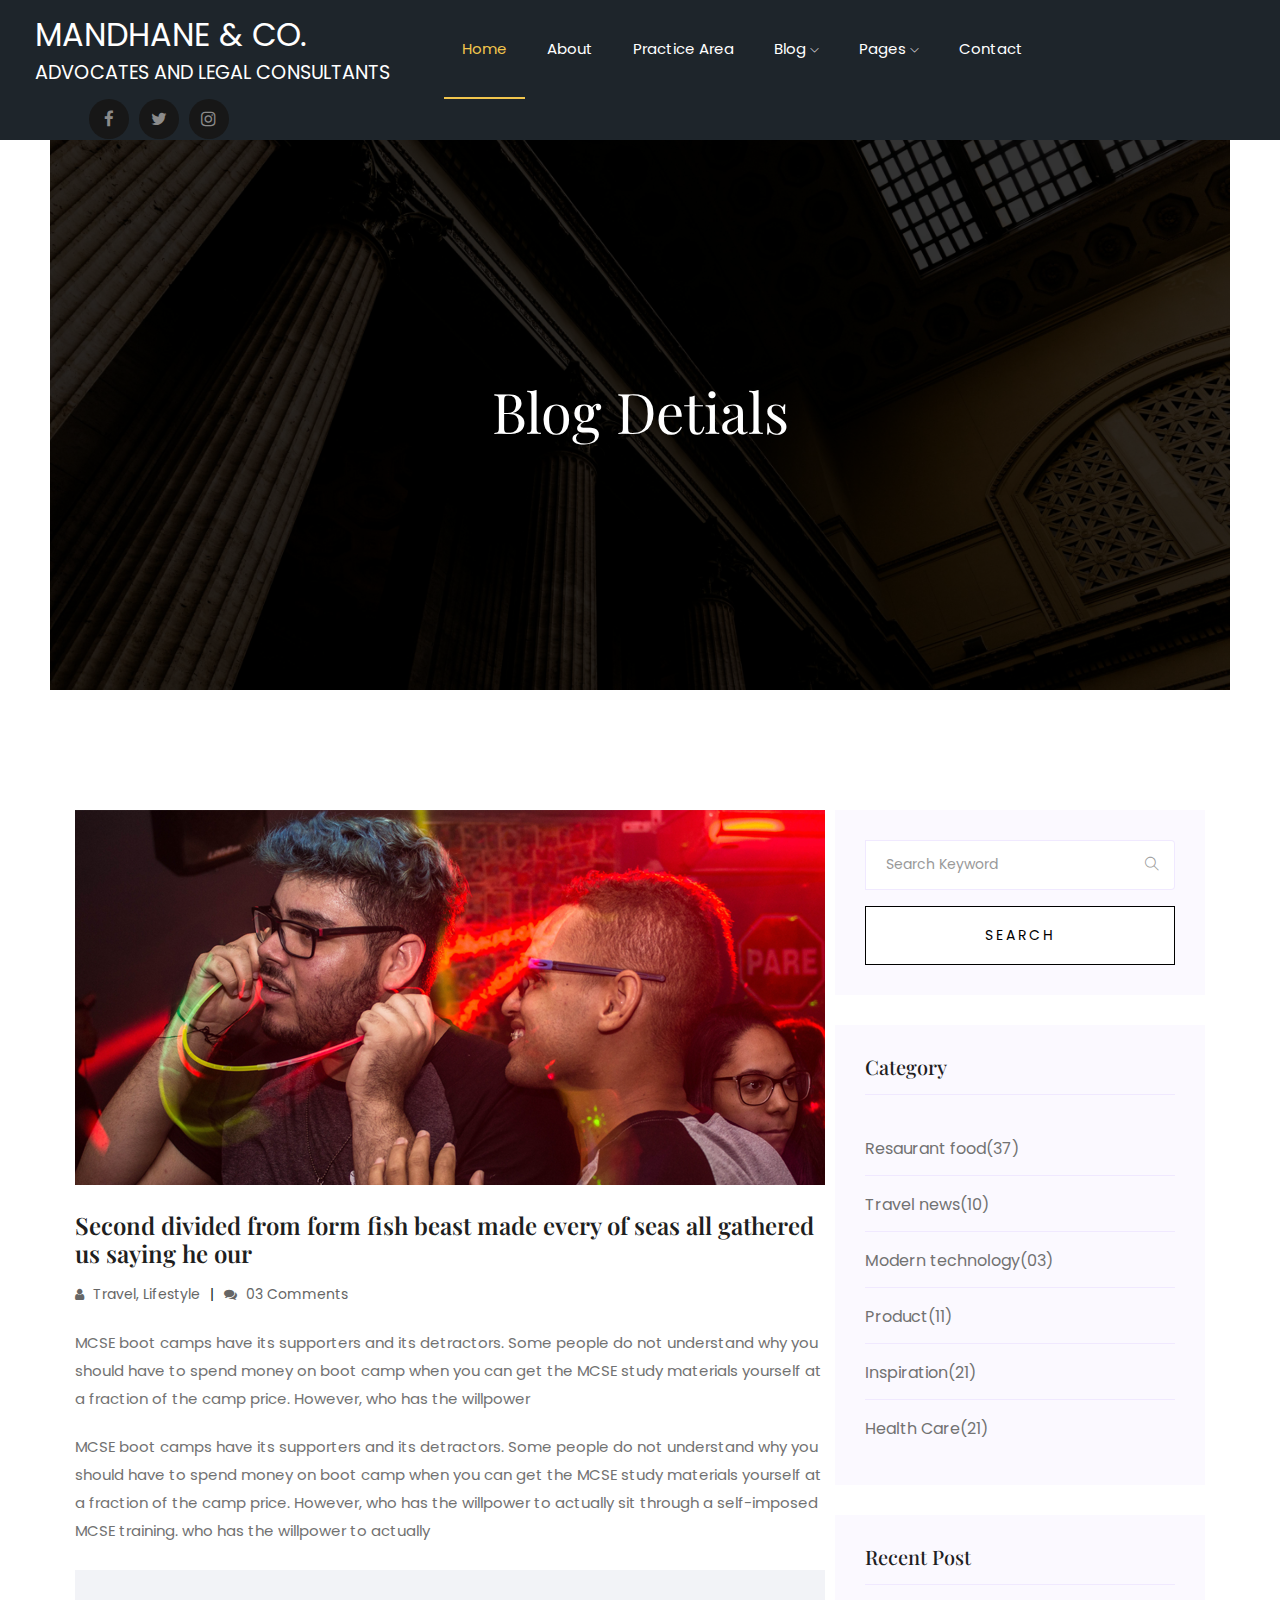
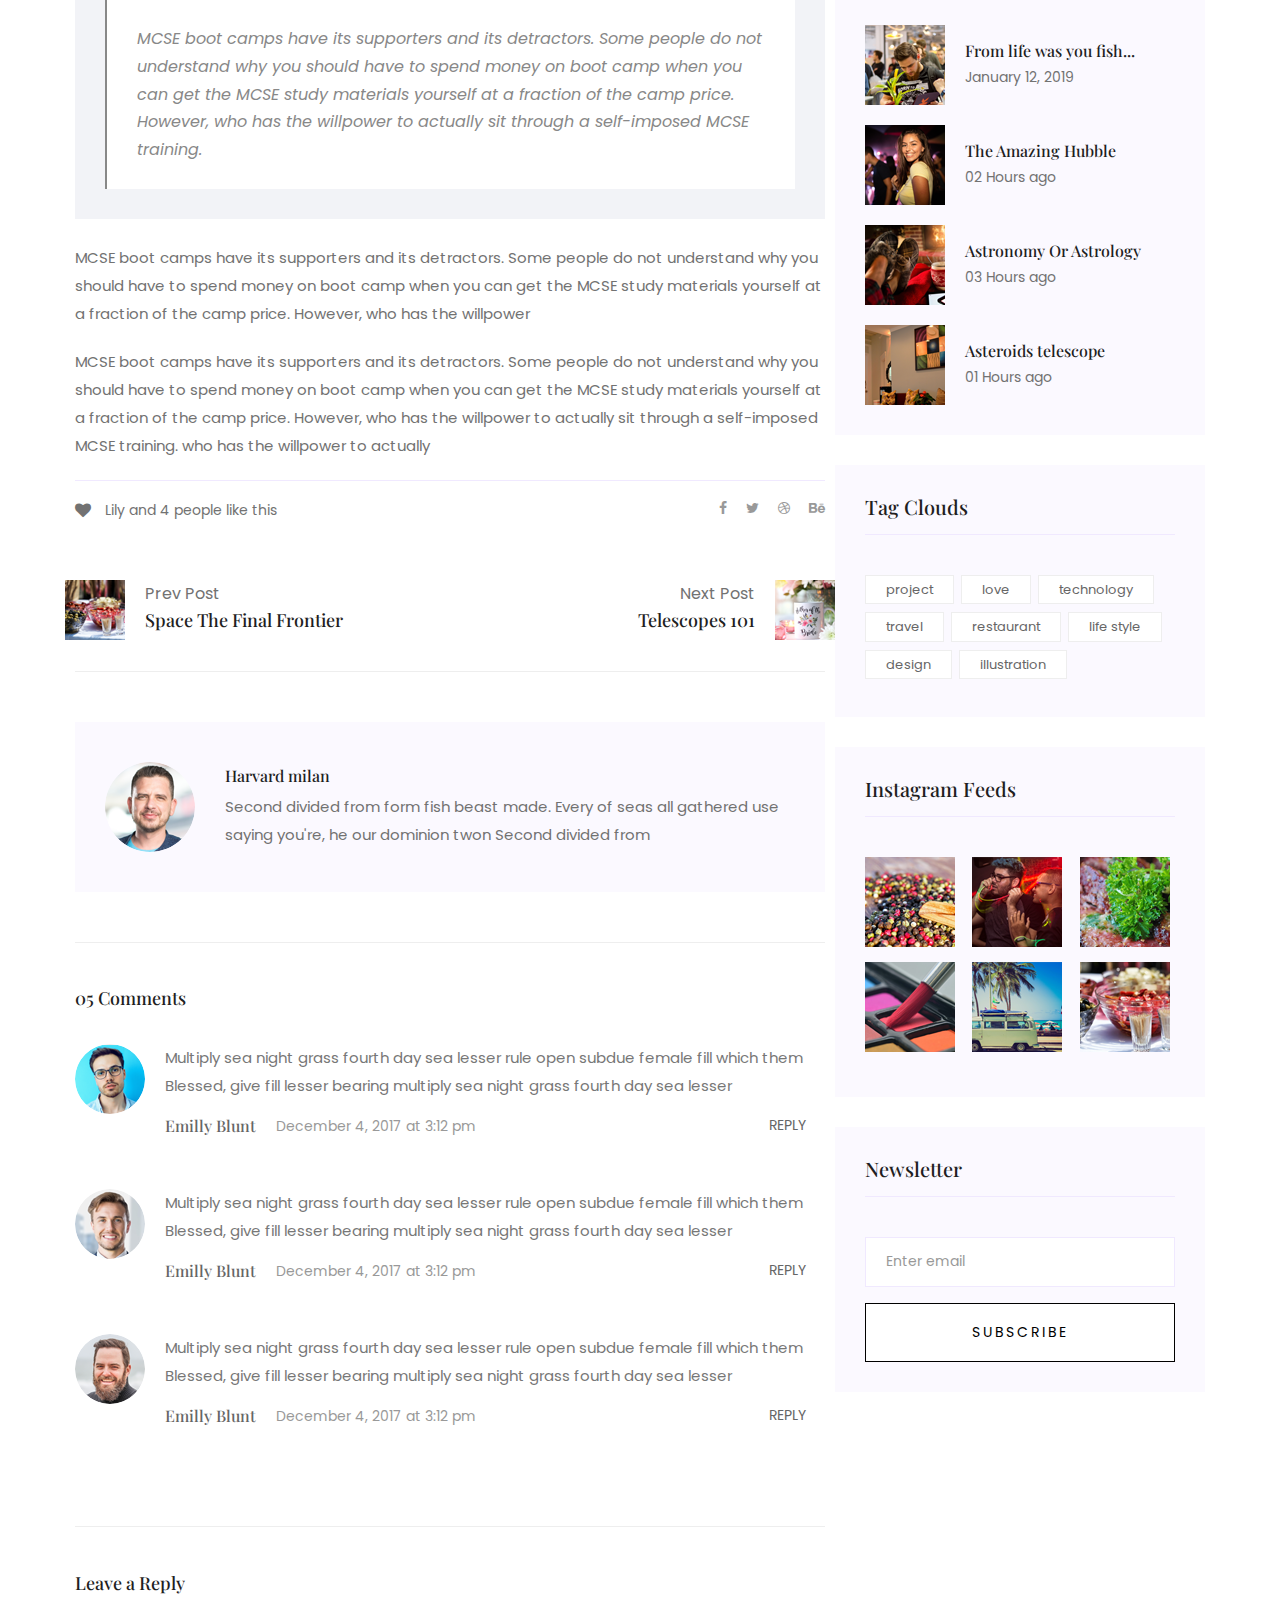
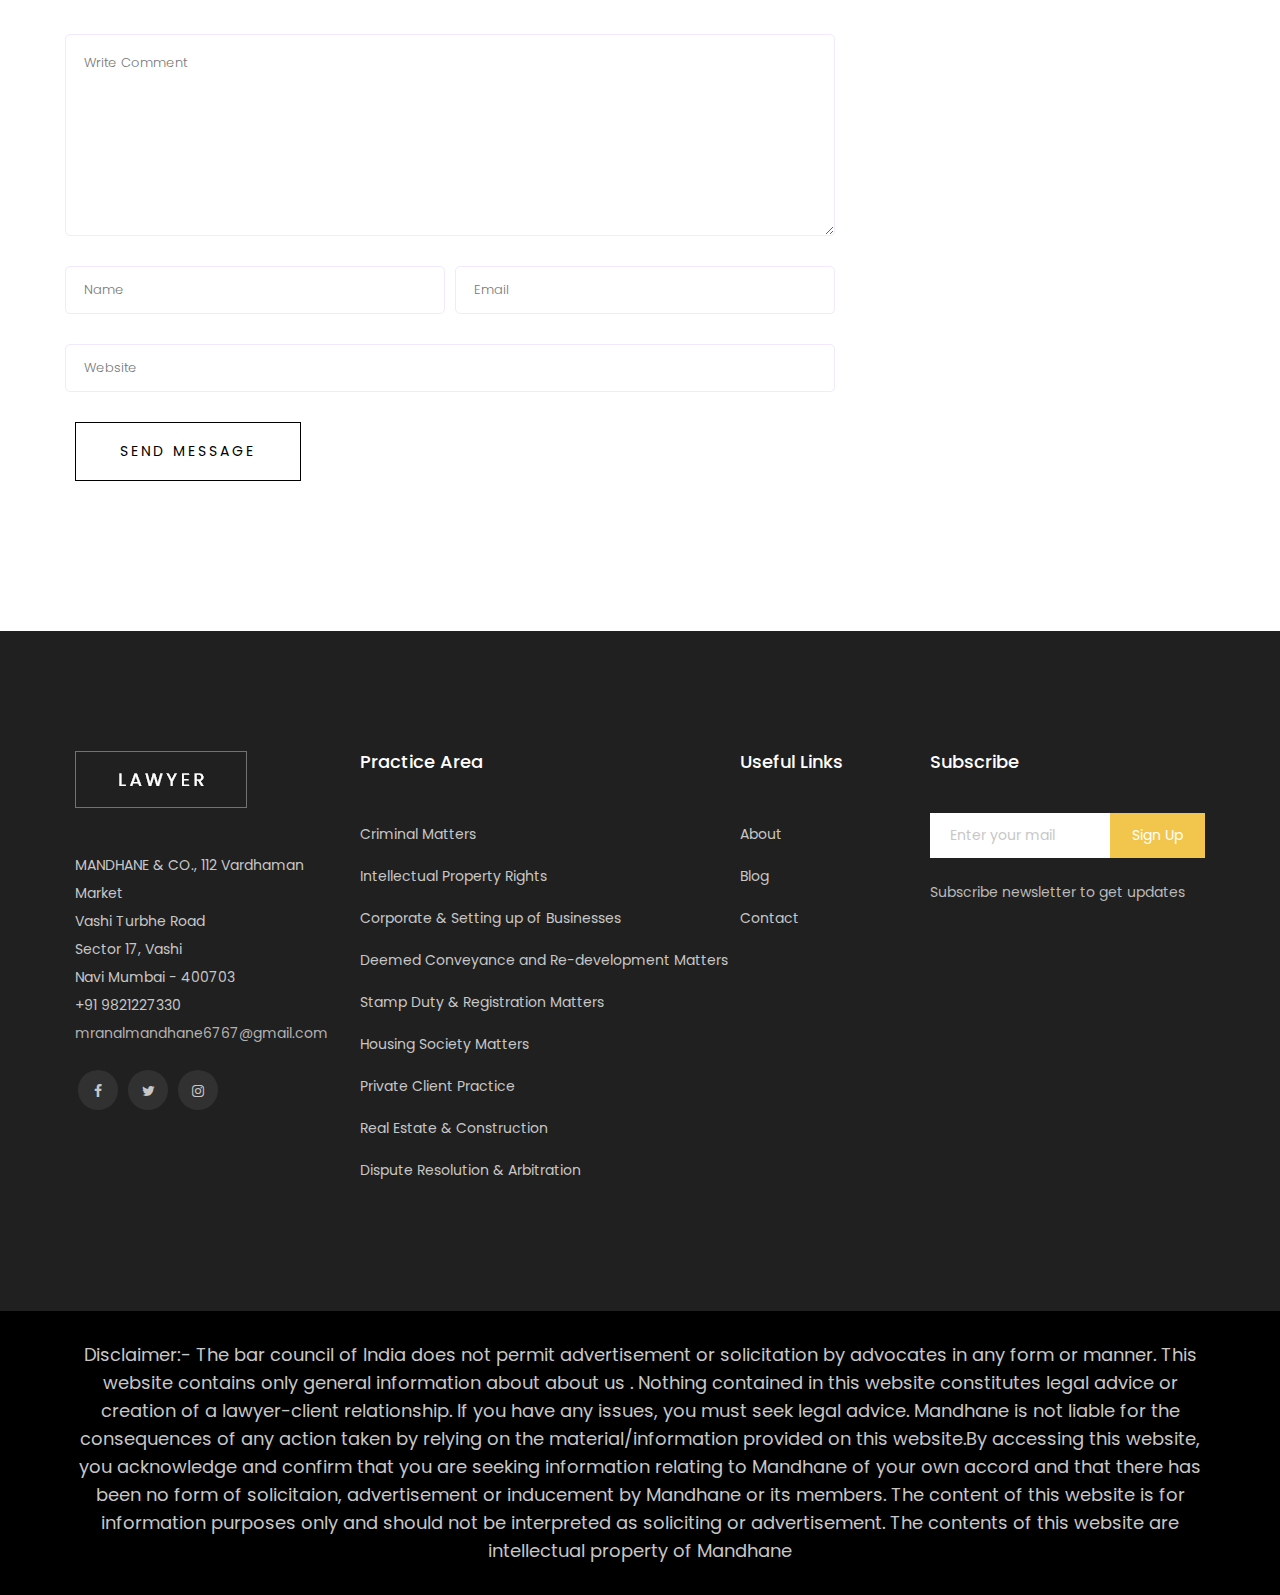
<file: single-blog.html>
<!doctype html>
<html class="no-js" lang="zxx">

<head>
    <meta charset="utf-8">
    <meta http-equiv="x-ua-compatible" content="ie=edge">
    <title>Lawyer</title>
    <meta name="description" content="">
    <meta name="viewport" content="width=device-width, initial-scale=1">

    <!-- <link rel="manifest" href="site.webmanifest"> -->
    <link rel="shortcut icon" type="image/x-icon" href="img/favicon.png">
    <!-- Place favicon.ico in the root directory -->

    <!-- CSS here -->
    <link rel="stylesheet" href="css/bootstrap.min.css">
    <link rel="stylesheet" href="css/owl.carousel.min.css">
    <link rel="stylesheet" href="css/magnific-popup.css">
    <link rel="stylesheet" href="css/font-awesome.min.css">
    <link rel="stylesheet" href="css/themify-icons.css">
    <link rel="stylesheet" href="css/nice-select.css">
    <link rel="stylesheet" href="css/flaticon.css">
    <link rel="stylesheet" href="css/animate.css">
    <link rel="stylesheet" href="css/slicknav.css">
    <link rel="stylesheet" href="css/style.css">
    <!-- <link rel="stylesheet" href="css/responsive.css"> -->
</head>

<body>
    <!--[if lte IE 9]>
            <p class="browserupgrade">You are using an <strong>outdated</strong> browser. Please <a href="https://browsehappy.com/">upgrade your browser</a> to improve your experience and security.</p>
        <![endif]-->

    <!-- header-start -->
    <header>
        <div class="header-area ">
            <div id="sticky-header" class="main-header-area">
                <div class="container-fluid p-0">
                    <div class="row align-items-center ">
                        <div>
                            <span style="color:white; font-size: 2rem;">MANDHANE & CO.</span> <br>
                            <span style="color:white; font-size: 1.2rem;">ADVOCATES AND LEGAL CONSULTANTS</span>
                        </div>
                        <div class="col-xl-7 col-lg-8">
                            <div class="main-menu  d-none d-lg-block">
                                <nav>
                                    <ul id="navigation">
                                        <li><a class="active" href="index.html">home</a></li>
                                        <li><a href="about.html">About</a></li>
                                        <li><a href="practice.html">Practice Area</a></li>
                                        <li><a href="#">blog <i class="ti-angle-down"></i></a>
                                            <ul class="submenu">
                                                <li><a href="blog.html">blog</a></li>
                                                <li><a href="single-blog.html">single-blog</a></li>
                                            </ul>
                                        </li>
                                        <li><a href="#">pages <i class="ti-angle-down"></i></a>
                                            <ul class="submenu">
                                                <li><a href="elements.html">elements</a></li>
                                            </ul>
                                        </li>
                                        <li><a href="contact.html">Contact</a></li>
                                    </ul>
                                </nav>
                            </div>
                        </div>
                        <div class="col-xl-3 col-lg-2 d-none d-lg-block">
                            <div class="social_media_links">
                                <ul>
                                    <li>
                                        <a href="#"> <i class="fa fa-facebook"></i> </a>
                                    </li>
                                    <li>
                                        <a href="#"> <i class="fa fa-twitter"></i> </a>
                                    </li>
                                    <li>
                                        <a href="#"> <i class="fa fa-instagram"></i> </a>
                                    </li>
                                </ul>
                            </div>
                        </div>
                        <div class="col-12">
                            <div class="mobile_menu d-block d-lg-none"></div>
                        </div>
                    </div>
                </div>
            </div>
        </div>
    </header>
    <!-- header-end -->

    <!-- bradcam_area_start  -->
    <div class="bradcam_area">
        <div class="bradcam_inner bradcam_bg_2 d-flex align-items-center">
            <div class="container">
                <div class="row">
                    <div class="col-xl-12">
                        <div class="bradcam_text text-center">
                            <h3>Blog Detials </h3>
                        </div>
                    </div>
                </div>
            </div>
        </div>
    </div>
    <!-- bradcam_area_end  -->

    <!--================Blog Area =================-->
    <section class="blog_area single-post-area section-padding">
        <div class="container">
            <div class="row">
                <div class="col-lg-8 posts-list">
                    <div class="single-post">
                        <div class="feature-img">
                            <img class="img-fluid" src="img/blog/single_blog_1.png" alt="">
                        </div>
                        <div class="blog_details">
                            <h2>Second divided from form fish beast made every of seas all gathered us saying he our
                            </h2>
                            <ul class="blog-info-link mt-3 mb-4">
                                <li><a href="#"><i class="fa fa-user"></i> Travel, Lifestyle</a></li>
                                <li><a href="#"><i class="fa fa-comments"></i> 03 Comments</a></li>
                            </ul>
                            <p class="excert">
                                MCSE boot camps have its supporters and its detractors. Some people do not understand why you should have to spend money on boot camp when you can get the MCSE study materials yourself at a fraction of the camp price. However, who has the willpower
                            </p>
                            <p>
                                MCSE boot camps have its supporters and its detractors. Some people do not understand why you should have to spend money on boot camp when you can get the MCSE study materials yourself at a fraction of the camp price. However, who has the willpower to
                                actually sit through a self-imposed MCSE training. who has the willpower to actually
                            </p>
                            <div class="quote-wrapper">
                                <div class="quotes">
                                    MCSE boot camps have its supporters and its detractors. Some people do not understand why you should have to spend money on boot camp when you can get the MCSE study materials yourself at a fraction of the camp price. However, who has the willpower to
                                    actually sit through a self-imposed MCSE training.
                                </div>
                            </div>
                            <p>
                                MCSE boot camps have its supporters and its detractors. Some people do not understand why you should have to spend money on boot camp when you can get the MCSE study materials yourself at a fraction of the camp price. However, who has the willpower
                            </p>
                            <p>
                                MCSE boot camps have its supporters and its detractors. Some people do not understand why you should have to spend money on boot camp when you can get the MCSE study materials yourself at a fraction of the camp price. However, who has the willpower to
                                actually sit through a self-imposed MCSE training. who has the willpower to actually
                            </p>
                        </div>
                    </div>
                    <div class="navigation-top">
                        <div class="d-sm-flex justify-content-between text-center">
                            <p class="like-info"><span class="align-middle"><i class="fa fa-heart"></i></span> Lily and 4 people like this</p>
                            <div class="col-sm-4 text-center my-2 my-sm-0">
                                <!-- <p class="comment-count"><span class="align-middle"><i class="fa fa-comment"></i></span> 06 Comments</p> -->
                            </div>
                            <ul class="social-icons">
                                <li><a href="#"><i class="fa fa-facebook-f"></i></a></li>
                                <li><a href="#"><i class="fa fa-twitter"></i></a></li>
                                <li><a href="#"><i class="fa fa-dribbble"></i></a></li>
                                <li><a href="#"><i class="fa fa-behance"></i></a></li>
                            </ul>
                        </div>
                        <div class="navigation-area">
                            <div class="row">
                                <div class="col-lg-6 col-md-6 col-12 nav-left flex-row d-flex justify-content-start align-items-center">
                                    <div class="thumb">
                                        <a href="#">
                                            <img class="img-fluid" src="img/post/preview.png" alt="">
                                        </a>
                                    </div>
                                    <div class="arrow">
                                        <a href="#">
                                            <span class="lnr text-white ti-arrow-left"></span>
                                        </a>
                                    </div>
                                    <div class="detials">
                                        <p>Prev Post</p>
                                        <a href="#">
                                            <h4>Space The Final Frontier</h4>
                                        </a>
                                    </div>
                                </div>
                                <div class="col-lg-6 col-md-6 col-12 nav-right flex-row d-flex justify-content-end align-items-center">
                                    <div class="detials">
                                        <p>Next Post</p>
                                        <a href="#">
                                            <h4>Telescopes 101</h4>
                                        </a>
                                    </div>
                                    <div class="arrow">
                                        <a href="#">
                                            <span class="lnr text-white ti-arrow-right"></span>
                                        </a>
                                    </div>
                                    <div class="thumb">
                                        <a href="#">
                                            <img class="img-fluid" src="img/post/next.png" alt="">
                                        </a>
                                    </div>
                                </div>
                            </div>
                        </div>
                    </div>
                    <div class="blog-author">
                        <div class="media align-items-center">
                            <img src="img/blog/author.png" alt="">
                            <div class="media-body">
                                <a href="#">
                                    <h4>Harvard milan</h4>
                                </a>
                                <p>Second divided from form fish beast made. Every of seas all gathered use saying you're, he our dominion twon Second divided from</p>
                            </div>
                        </div>
                    </div>
                    <div class="comments-area">
                        <h4>05 Comments</h4>
                        <div class="comment-list">
                            <div class="single-comment justify-content-between d-flex">
                                <div class="user justify-content-between d-flex">
                                    <div class="thumb">
                                        <img src="img/comment/comment_1.png" alt="">
                                    </div>
                                    <div class="desc">
                                        <p class="comment">
                                            Multiply sea night grass fourth day sea lesser rule open subdue female fill which them Blessed, give fill lesser bearing multiply sea night grass fourth day sea lesser
                                        </p>
                                        <div class="d-flex justify-content-between">
                                            <div class="d-flex align-items-center">
                                                <h5>
                                                    <a href="#">Emilly Blunt</a>
                                                </h5>
                                                <p class="date">December 4, 2017 at 3:12 pm </p>
                                            </div>
                                            <div class="reply-btn">
                                                <a href="#" class="btn-reply text-uppercase">reply</a>
                                            </div>
                                        </div>
                                    </div>
                                </div>
                            </div>
                        </div>
                        <div class="comment-list">
                            <div class="single-comment justify-content-between d-flex">
                                <div class="user justify-content-between d-flex">
                                    <div class="thumb">
                                        <img src="img/comment/comment_2.png" alt="">
                                    </div>
                                    <div class="desc">
                                        <p class="comment">
                                            Multiply sea night grass fourth day sea lesser rule open subdue female fill which them Blessed, give fill lesser bearing multiply sea night grass fourth day sea lesser
                                        </p>
                                        <div class="d-flex justify-content-between">
                                            <div class="d-flex align-items-center">
                                                <h5>
                                                    <a href="#">Emilly Blunt</a>
                                                </h5>
                                                <p class="date">December 4, 2017 at 3:12 pm </p>
                                            </div>
                                            <div class="reply-btn">
                                                <a href="#" class="btn-reply text-uppercase">reply</a>
                                            </div>
                                        </div>
                                    </div>
                                </div>
                            </div>
                        </div>
                        <div class="comment-list">
                            <div class="single-comment justify-content-between d-flex">
                                <div class="user justify-content-between d-flex">
                                    <div class="thumb">
                                        <img src="img/comment/comment_3.png" alt="">
                                    </div>
                                    <div class="desc">
                                        <p class="comment">
                                            Multiply sea night grass fourth day sea lesser rule open subdue female fill which them Blessed, give fill lesser bearing multiply sea night grass fourth day sea lesser
                                        </p>
                                        <div class="d-flex justify-content-between">
                                            <div class="d-flex align-items-center">
                                                <h5>
                                                    <a href="#">Emilly Blunt</a>
                                                </h5>
                                                <p class="date">December 4, 2017 at 3:12 pm </p>
                                            </div>
                                            <div class="reply-btn">
                                                <a href="#" class="btn-reply text-uppercase">reply</a>
                                            </div>
                                        </div>
                                    </div>
                                </div>
                            </div>
                        </div>
                    </div>
                    <div class="comment-form">
                        <h4>Leave a Reply</h4>
                        <form class="form-contact comment_form" action="#" id="commentForm">
                            <div class="row">
                                <div class="col-12">
                                    <div class="form-group">
                                        <textarea class="form-control w-100" name="comment" id="comment" cols="30" rows="9" placeholder="Write Comment"></textarea>
                                    </div>
                                </div>
                                <div class="col-sm-6">
                                    <div class="form-group">
                                        <input class="form-control" name="name" id="name" type="text" placeholder="Name">
                                    </div>
                                </div>
                                <div class="col-sm-6">
                                    <div class="form-group">
                                        <input class="form-control" name="email" id="email" type="email" placeholder="Email">
                                    </div>
                                </div>
                                <div class="col-12">
                                    <div class="form-group">
                                        <input class="form-control" name="website" id="website" type="text" placeholder="Website">
                                    </div>
                                </div>
                            </div>
                            <div class="form-group">
                                <button type="submit" class="button button-contactForm btn_1 boxed-btn">Send Message</button>
                            </div>
                        </form>
                    </div>
                </div>
                <div class="col-lg-4">
                    <div class="blog_right_sidebar">
                        <aside class="single_sidebar_widget search_widget">
                            <form action="#">
                                <div class="form-group">
                                    <div class="input-group mb-3">
                                        <input type="text" class="form-control" placeholder='Search Keyword' onfocus="this.placeholder = ''" onblur="this.placeholder = 'Search Keyword'">
                                        <div class="input-group-append">
                                            <button class="btn" type="button"><i class="ti-search"></i></button>
                                        </div>
                                    </div>
                                </div>
                                <button class="button rounded-0 primary-bg text-white w-100 btn_1 boxed-btn" type="submit">Search</button>
                            </form>
                        </aside>
                        <aside class="single_sidebar_widget post_category_widget">
                            <h4 class="widget_title">Category</h4>
                            <ul class="list cat-list">
                                <li>
                                    <a href="#" class="d-flex">
                                        <p>Resaurant food</p>
                                        <p>(37)</p>
                                    </a>
                                </li>
                                <li>
                                    <a href="#" class="d-flex">
                                        <p>Travel news</p>
                                        <p>(10)</p>
                                    </a>
                                </li>
                                <li>
                                    <a href="#" class="d-flex">
                                        <p>Modern technology</p>
                                        <p>(03)</p>
                                    </a>
                                </li>
                                <li>
                                    <a href="#" class="d-flex">
                                        <p>Product</p>
                                        <p>(11)</p>
                                    </a>
                                </li>
                                <li>
                                    <a href="#" class="d-flex">
                                        <p>Inspiration</p>
                                        <p>(21)</p>
                                    </a>
                                </li>
                                <li>
                                    <a href="#" class="d-flex">
                                        <p>Health Care</p>
                                        <p>(21)</p>
                                    </a>
                                </li>
                            </ul>
                        </aside>
                        <aside class="single_sidebar_widget popular_post_widget">
                            <h3 class="widget_title">Recent Post</h3>
                            <div class="media post_item">
                                <img src="img/post/post_1.png" alt="post">
                                <div class="media-body">
                                    <a href="single-blog.html">
                                        <h3>From life was you fish...</h3>
                                    </a>
                                    <p>January 12, 2019</p>
                                </div>
                            </div>
                            <div class="media post_item">
                                <img src="img/post/post_2.png" alt="post">
                                <div class="media-body">
                                    <a href="single-blog.html">
                                        <h3>The Amazing Hubble</h3>
                                    </a>
                                    <p>02 Hours ago</p>
                                </div>
                            </div>
                            <div class="media post_item">
                                <img src="img/post/post_3.png" alt="post">
                                <div class="media-body">
                                    <a href="single-blog.html">
                                        <h3>Astronomy Or Astrology</h3>
                                    </a>
                                    <p>03 Hours ago</p>
                                </div>
                            </div>
                            <div class="media post_item">
                                <img src="img/post/post_4.png" alt="post">
                                <div class="media-body">
                                    <a href="single-blog.html">
                                        <h3>Asteroids telescope</h3>
                                    </a>
                                    <p>01 Hours ago</p>
                                </div>
                            </div>
                        </aside>
                        <aside class="single_sidebar_widget tag_cloud_widget">
                            <h4 class="widget_title">Tag Clouds</h4>
                            <ul class="list">
                                <li>
                                    <a href="#">project</a>
                                </li>
                                <li>
                                    <a href="#">love</a>
                                </li>
                                <li>
                                    <a href="#">technology</a>
                                </li>
                                <li>
                                    <a href="#">travel</a>
                                </li>
                                <li>
                                    <a href="#">restaurant</a>
                                </li>
                                <li>
                                    <a href="#">life style</a>
                                </li>
                                <li>
                                    <a href="#">design</a>
                                </li>
                                <li>
                                    <a href="#">illustration</a>
                                </li>
                            </ul>
                        </aside>
                        <aside class="single_sidebar_widget instagram_feeds">
                            <h4 class="widget_title">Instagram Feeds</h4>
                            <ul class="instagram_row flex-wrap">
                                <li>
                                    <a href="#">
                                        <img class="img-fluid" src="img/post/post_5.png" alt="">
                                    </a>
                                </li>
                                <li>
                                    <a href="#">
                                        <img class="img-fluid" src="img/post/post_6.png" alt="">
                                    </a>
                                </li>
                                <li>
                                    <a href="#">
                                        <img class="img-fluid" src="img/post/post_7.png" alt="">
                                    </a>
                                </li>
                                <li>
                                    <a href="#">
                                        <img class="img-fluid" src="img/post/post_8.png" alt="">
                                    </a>
                                </li>
                                <li>
                                    <a href="#">
                                        <img class="img-fluid" src="img/post/post_9.png" alt="">
                                    </a>
                                </li>
                                <li>
                                    <a href="#">
                                        <img class="img-fluid" src="img/post/post_10.png" alt="">
                                    </a>
                                </li>
                            </ul>
                        </aside>
                        <aside class="single_sidebar_widget newsletter_widget">
                            <h4 class="widget_title">Newsletter</h4>
                            <form action="#">
                                <div class="form-group">
                                    <input type="email" class="form-control" onfocus="this.placeholder = ''" onblur="this.placeholder = 'Enter email'" placeholder='Enter email' required>
                                </div>
                                <button class="button rounded-0 primary-bg text-white w-100 btn_1 boxed-btn" type="submit">Subscribe</button>
                            </form>
                        </aside>
                    </div>
                </div>
            </div>
        </div>
    </section>
    <!--================ Blog Area end =================-->

    <!-- footer_start -->
    <footer class="footer">
        <div class="footer_top">
            <div class="container">
                <div class="row">
                    <!-- <div class="col-xl-4 col-md-6 col-lg-3"> -->
                    <div class="col-xl-3">
                        <div class="footer_widget">
                            <div class="footer_logo">
                                <a href="about.html">
                                    <img src="img/logo.png" alt="">
                                </a>
                            </div>
                            <p class="footer_text">MANDHANE & CO., 112 Vardhaman Market <br> Vashi Turbhe Road <br> Sector 17, Vashi<br> Navi Mumbai - 400703 <br> +91 9821227330<br>
                                <a class="domain" href="#">mranalmandhane6767@gmail.com</a></p>
                            <div class="socail_links">
                                <ul>
                                    <li>
                                        <a href="#">
                                            <i class="fa fa-facebook"></i>
                                        </a>
                                    </li>
                                    <li>
                                        <a href="#">
                                            <i class="fa fa-twitter"></i>
                                        </a>
                                    </li>
                                    <li>
                                        <a href="#">
                                            <i class="fa fa-instagram"></i>
                                        </a>
                                    </li>
                                </ul>
                            </div>
                        </div>
                    </div>
                    <div class="col-xl-4 col-md-6 col-lg-2">
                        <div class="footer_widget">
                            <h3 class="footer_title">
                                Practice Area
                            </h3>
                            <ul>
                                <li><a href="#">Criminal Matters</a></li>
                                <li><a href="#">Intellectual Property Rights</a></li>
                                <li><a href="#">Corporate & Setting up of Businesses</a></li>
                                <li><a href="#">Deemed Conveyance and Re-development Matters</a></li>
                                <li><a href="#">Stamp Duty & Registration Matters</a></li>
                                <li><a href="#">Housing Society Matters</a></li>
                                <li><a href="#">Private Client Practice</a></li>
                                <li><a href="#">Real Estate & Construction</a></li>
                                <li><a href="#">Dispute Resolution & Arbitration</a></li>
                            </ul>
                        </div>
                    </div>
                    <div class="col-xl-2 col-md-6 col-lg-2">
                        <div class="footer_widget">
                            <h3 class="footer_title">
                                Useful Links
                            </h3>
                            <ul>
                                <li><a href="#">About</a></li>
                                <li><a href="#">Blog</a></li>
                                <li><a href="#"> Contact</a></li>
                            </ul>
                        </div>
                    </div>
                    <div class="col-xl-3 col-md-6 col-lg-4">
                        <div class="footer_widget">
                            <h3 class="footer_title">
                                Subscribe
                            </h3>
                            <form action="#" class="newsletter_form">
                                <input type="text" placeholder="Enter your mail">
                                <button type="submit">Sign Up</button>
                            </form>
                            <p class="newsletter_text">Subscribe newsletter to get updates</p>
                        </div>
                    </div>
                </div>
            </div>
        </div>
        <div class="copy-right_text">
            <div class="container">
                <div class="footer_border"></div>
                <div class="row">
                    <div class="col-xl-12">
                        <p class="copy_right text-center">
                            Disclaimer:- The bar council of India does not permit advertisement or solicitation by advocates in any form or manner. This website contains only general information about about us . Nothing contained in this website constitutes legal advice or creation
                            of a lawyer-client relationship. If you have any issues, you must seek legal advice. Mandhane is not liable for the consequences of any action taken by relying on the material/information provided on this website.By accessing
                            this website, you acknowledge and confirm that you are seeking information relating to Mandhane of your own accord and that there has been no form of solicitaion, advertisement or inducement by Mandhane or its members. The
                            content of this website is for information purposes only and should not be interpreted as soliciting or advertisement. The contents of this website are intellectual property of Mandhane
                            <!-- Link back to Colorlib can't be removed. Template is licensed under CC BY 3.0. -->
                            <!-- Copyright &copy; -->
                            <!-- <script>
                              document.write(new Date().getFullYear());
                          </script> All rights reserved | This template is made with <i class="fa fa-heart-o" aria-hidden="true"></i> by <a href="https://colorlib.com" target="_blank">Colorlib</a> -->
                            <!-- Link back to Colorlib can't be removed. Template is licensed under CC BY 3.0. -->
                        </p>
                    </div>
                </div>
            </div>
        </div>
    </footer>
    <!-- footer_end -->

    <!-- JS here -->
    <script src="js/vendor/modernizr-3.5.0.min.js"></script>
    <script src="js/vendor/jquery-1.12.4.min.js"></script>
    <script src="js/popper.min.js"></script>
    <script src="js/bootstrap.min.js"></script>
    <script src="js/owl.carousel.min.js"></script>
    <script src="js/isotope.pkgd.min.js"></script>
    <script src="js/ajax-form.js"></script>
    <script src="js/waypoints.min.js"></script>
    <script src="js/jquery.counterup.min.js"></script>
    <script src="js/imagesloaded.pkgd.min.js"></script>
    <script src="js/scrollIt.js"></script>
    <script src="js/jquery.scrollUp.min.js"></script>
    <script src="js/wow.min.js"></script>
    <script src="js/nice-select.min.js"></script>
    <script src="js/jquery.slicknav.min.js"></script>
    <script src="js/jquery.magnific-popup.min.js"></script>
    <script src="js/plugins.js"></script>

    <!--contact js-->
    <script src="js/contact.js"></script>
    <script src="js/jquery.ajaxchimp.min.js"></script>
    <script src="js/jquery.form.js"></script>
    <script src="js/jquery.validate.min.js"></script>
    <script src="js/mail-script.js"></script>

    <script src="js/main.js"></script>

</body>

</html>
</file>
<file: css/themify-icons.css>
@font-face {
	font-family: 'themify';
	src:url('../fonts/themify.eot?-fvbane');
	src:url('../fonts/themify.eot?#iefix-fvbane') format('embedded-opentype'),
		url('../fonts/themify.woff?-fvbane') format('woff'),
		url('../fonts/themify.ttf?-fvbane') format('truetype'),
		url('../fonts/themify.svg?-fvbane#themify') format('svg');
	font-weight: normal;
	font-style: normal;
}

[class^="ti-"], [class*=" ti-"] {
	font-family: 'themify';
	/* speak: none; */
	font-style: normal;
	font-weight: normal;
	font-variant: normal;
	text-transform: none;
	line-height: 1;

	/* Better Font Rendering =========== */
	-webkit-font-smoothing: antialiased;
	-moz-osx-font-smoothing: grayscale;
}

.ti-wand:before {
	content: "\e600";
}
.ti-volume:before {
	content: "\e601";
}
.ti-user:before {
	content: "\e602";
}
.ti-unlock:before {
	content: "\e603";
}
.ti-unlink:before {
	content: "\e604";
}
.ti-trash:before {
	content: "\e605";
}
.ti-thought:before {
	content: "\e606";
}
.ti-target:before {
	content: "\e607";
}
.ti-tag:before {
	content: "\e608";
}
.ti-tablet:before {
	content: "\e609";
}
.ti-star:before {
	content: "\e60a";
}
.ti-spray:before {
	content: "\e60b";
}
.ti-signal:before {
	content: "\e60c";
}
.ti-shopping-cart:before {
	content: "\e60d";
}
.ti-shopping-cart-full:before {
	content: "\e60e";
}
.ti-settings:before {
	content: "\e60f";
}
.ti-search:before {
	content: "\e610";
}
.ti-zoom-in:before {
	content: "\e611";
}
.ti-zoom-out:before {
	content: "\e612";
}
.ti-cut:before {
	content: "\e613";
}
.ti-ruler:before {
	content: "\e614";
}
.ti-ruler-pencil:before {
	content: "\e615";
}
.ti-ruler-alt:before {
	content: "\e616";
}
.ti-bookmark:before {
	content: "\e617";
}
.ti-bookmark-alt:before {
	content: "\e618";
}
.ti-reload:before {
	content: "\e619";
}
.ti-plus:before {
	content: "\e61a";
}
.ti-pin:before {
	content: "\e61b";
}
.ti-pencil:before {
	content: "\e61c";
}
.ti-pencil-alt:before {
	content: "\e61d";
}
.ti-paint-roller:before {
	content: "\e61e";
}
.ti-paint-bucket:before {
	content: "\e61f";
}
.ti-na:before {
	content: "\e620";
}
.ti-mobile:before {
	content: "\e621";
}
.ti-minus:before {
	content: "\e622";
}
.ti-medall:before {
	content: "\e623";
}
.ti-medall-alt:before {
	content: "\e624";
}
.ti-marker:before {
	content: "\e625";
}
.ti-marker-alt:before {
	content: "\e626";
}
.ti-arrow-up:before {
	content: "\e627";
}
.ti-arrow-right:before {
	content: "\e628";
}
.ti-arrow-left:before {
	content: "\e629";
}
.ti-arrow-down:before {
	content: "\e62a";
}
.ti-lock:before {
	content: "\e62b";
}
.ti-location-arrow:before {
	content: "\e62c";
}
.ti-link:before {
	content: "\e62d";
}
.ti-layout:before {
	content: "\e62e";
}
.ti-layers:before {
	content: "\e62f";
}
.ti-layers-alt:before {
	content: "\e630";
}
.ti-key:before {
	content: "\e631";
}
.ti-import:before {
	content: "\e632";
}
.ti-image:before {
	content: "\e633";
}
.ti-heart:before {
	content: "\e634";
}
.ti-heart-broken:before {
	content: "\e635";
}
.ti-hand-stop:before {
	content: "\e636";
}
.ti-hand-open:before {
	content: "\e637";
}
.ti-hand-drag:before {
	content: "\e638";
}
.ti-folder:before {
	content: "\e639";
}
.ti-flag:before {
	content: "\e63a";
}
.ti-flag-alt:before {
	content: "\e63b";
}
.ti-flag-alt-2:before {
	content: "\e63c";
}
.ti-eye:before {
	content: "\e63d";
}
.ti-export:before {
	content: "\e63e";
}
.ti-exchange-vertical:before {
	content: "\e63f";
}
.ti-desktop:before {
	content: "\e640";
}
.ti-cup:before {
	content: "\e641";
}
.ti-crown:before {
	content: "\e642";
}
.ti-comments:before {
	content: "\e643";
}
.ti-comment:before {
	content: "\e644";
}
.ti-comment-alt:before {
	content: "\e645";
}
.ti-close:before {
	content: "\e646";
}
.ti-clip:before {
	content: "\e647";
}
.ti-angle-up:before {
	content: "\e648";
}
.ti-angle-right:before {
	content: "\e649";
}
.ti-angle-left:before {
	content: "\e64a";
}
.ti-angle-down:before {
	content: "\e64b";
}
.ti-check:before {
	content: "\e64c";
}
.ti-check-box:before {
	content: "\e64d";
}
.ti-camera:before {
	content: "\e64e";
}
.ti-announcement:before {
	content: "\e64f";
}
.ti-brush:before {
	content: "\e650";
}
.ti-briefcase:before {
	content: "\e651";
}
.ti-bolt:before {
	content: "\e652";
}
.ti-bolt-alt:before {
	content: "\e653";
}
.ti-blackboard:before {
	content: "\e654";
}
.ti-bag:before {
	content: "\e655";
}
.ti-move:before {
	content: "\e656";
}
.ti-arrows-vertical:before {
	content: "\e657";
}
.ti-arrows-horizontal:before {
	content: "\e658";
}
.ti-fullscreen:before {
	content: "\e659";
}
.ti-arrow-top-right:before {
	content: "\e65a";
}
.ti-arrow-top-left:before {
	content: "\e65b";
}
.ti-arrow-circle-up:before {
	content: "\e65c";
}
.ti-arrow-circle-right:before {
	content: "\e65d";
}
.ti-arrow-circle-left:before {
	content: "\e65e";
}
.ti-arrow-circle-down:before {
	content: "\e65f";
}
.ti-angle-double-up:before {
	content: "\e660";
}
.ti-angle-double-right:before {
	content: "\e661";
}
.ti-angle-double-left:before {
	content: "\e662";
}
.ti-angle-double-down:before {
	content: "\e663";
}
.ti-zip:before {
	content: "\e664";
}
.ti-world:before {
	content: "\e665";
}
.ti-wheelchair:before {
	content: "\e666";
}
.ti-view-list:before {
	content: "\e667";
}
.ti-view-list-alt:before {
	content: "\e668";
}
.ti-view-grid:before {
	content: "\e669";
}
.ti-uppercase:before {
	content: "\e66a";
}
.ti-upload:before {
	content: "\e66b";
}
.ti-underline:before {
	content: "\e66c";
}
.ti-truck:before {
	content: "\e66d";
}
.ti-timer:before {
	content: "\e66e";
}
.ti-ticket:before {
	content: "\e66f";
}
.ti-thumb-up:before {
	content: "\e670";
}
.ti-thumb-down:before {
	content: "\e671";
}
.ti-text:before {
	content: "\e672";
}
.ti-stats-up:before {
	content: "\e673";
}
.ti-stats-down:before {
	content: "\e674";
}
.ti-split-v:before {
	content: "\e675";
}
.ti-split-h:before {
	content: "\e676";
}
.ti-smallcap:before {
	content: "\e677";
}
.ti-shine:before {
	content: "\e678";
}
.ti-shift-right:before {
	content: "\e679";
}
.ti-shift-left:before {
	content: "\e67a";
}
.ti-shield:before {
	content: "\e67b";
}
.ti-notepad:before {
	content: "\e67c";
}
.ti-server:before {
	content: "\e67d";
}
.ti-quote-right:before {
	content: "\e67e";
}
.ti-quote-left:before {
	content: "\e67f";
}
.ti-pulse:before {
	content: "\e680";
}
.ti-printer:before {
	content: "\e681";
}
.ti-power-off:before {
	content: "\e682";
}
.ti-plug:before {
	content: "\e683";
}
.ti-pie-chart:before {
	content: "\e684";
}
.ti-paragraph:before {
	content: "\e685";
}
.ti-panel:before {
	content: "\e686";
}
.ti-package:before {
	content: "\e687";
}
.ti-music:before {
	content: "\e688";
}
.ti-music-alt:before {
	content: "\e689";
}
.ti-mouse:before {
	content: "\e68a";
}
.ti-mouse-alt:before {
	content: "\e68b";
}
.ti-money:before {
	content: "\e68c";
}
.ti-microphone:before {
	content: "\e68d";
}
.ti-menu:before {
	content: "\e68e";
}
.ti-menu-alt:before {
	content: "\e68f";
}
.ti-map:before {
	content: "\e690";
}
.ti-map-alt:before {
	content: "\e691";
}
.ti-loop:before {
	content: "\e692";
}
.ti-location-pin:before {
	content: "\e693";
}
.ti-list:before {
	content: "\e694";
}
.ti-light-bulb:before {
	content: "\e695";
}
.ti-Italic:before {
	content: "\e696";
}
.ti-info:before {
	content: "\e697";
}
.ti-infinite:before {
	content: "\e698";
}
.ti-id-badge:before {
	content: "\e699";
}
.ti-hummer:before {
	content: "\e69a";
}
.ti-home:before {
	content: "\e69b";
}
.ti-help:before {
	content: "\e69c";
}
.ti-headphone:before {
	content: "\e69d";
}
.ti-harddrives:before {
	content: "\e69e";
}
.ti-harddrive:before {
	content: "\e69f";
}
.ti-gift:before {
	content: "\e6a0";
}
.ti-game:before {
	content: "\e6a1";
}
.ti-filter:before {
	content: "\e6a2";
}
.ti-files:before {
	content: "\e6a3";
}
.ti-file:before {
	content: "\e6a4";
}
.ti-eraser:before {
	content: "\e6a5";
}
.ti-envelope:before {
	content: "\e6a6";
}
.ti-download:before {
	content: "\e6a7";
}
.ti-direction:before {
	content: "\e6a8";
}
.ti-direction-alt:before {
	content: "\e6a9";
}
.ti-dashboard:before {
	content: "\e6aa";
}
.ti-control-stop:before {
	content: "\e6ab";
}
.ti-control-shuffle:before {
	content: "\e6ac";
}
.ti-control-play:before {
	content: "\e6ad";
}
.ti-control-pause:before {
	content: "\e6ae";
}
.ti-control-forward:before {
	content: "\e6af";
}
.ti-control-backward:before {
	content: "\e6b0";
}
.ti-cloud:before {
	content: "\e6b1";
}
.ti-cloud-up:before {
	content: "\e6b2";
}
.ti-cloud-down:before {
	content: "\e6b3";
}
.ti-clipboard:before {
	content: "\e6b4";
}
.ti-car:before {
	content: "\e6b5";
}
.ti-calendar:before {
	content: "\e6b6";
}
.ti-book:before {
	content: "\e6b7";
}
.ti-bell:before {
	content: "\e6b8";
}
.ti-basketball:before {
	content: "\e6b9";
}
.ti-bar-chart:before {
	content: "\e6ba";
}
.ti-bar-chart-alt:before {
	content: "\e6bb";
}
.ti-back-right:before {
	content: "\e6bc";
}
.ti-back-left:before {
	content: "\e6bd";
}
.ti-arrows-corner:before {
	content: "\e6be";
}
.ti-archive:before {
	content: "\e6bf";
}
.ti-anchor:before {
	content: "\e6c0";
}
.ti-align-right:before {
	content: "\e6c1";
}
.ti-align-left:before {
	content: "\e6c2";
}
.ti-align-justify:before {
	content: "\e6c3";
}
.ti-align-center:before {
	content: "\e6c4";
}
.ti-alert:before {
	content: "\e6c5";
}
.ti-alarm-clock:before {
	content: "\e6c6";
}
.ti-agenda:before {
	content: "\e6c7";
}
.ti-write:before {
	content: "\e6c8";
}
.ti-window:before {
	content: "\e6c9";
}
.ti-widgetized:before {
	content: "\e6ca";
}
.ti-widget:before {
	content: "\e6cb";
}
.ti-widget-alt:before {
	content: "\e6cc";
}
.ti-wallet:before {
	content: "\e6cd";
}
.ti-video-clapper:before {
	content: "\e6ce";
}
.ti-video-camera:before {
	content: "\e6cf";
}
.ti-vector:before {
	content: "\e6d0";
}
.ti-themify-logo:before {
	content: "\e6d1";
}
.ti-themify-favicon:before {
	content: "\e6d2";
}
.ti-themify-favicon-alt:before {
	content: "\e6d3";
}
.ti-support:before {
	content: "\e6d4";
}
.ti-stamp:before {
	content: "\e6d5";
}
.ti-split-v-alt:before {
	content: "\e6d6";
}
.ti-slice:before {
	content: "\e6d7";
}
.ti-shortcode:before {
	content: "\e6d8";
}
.ti-shift-right-alt:before {
	content: "\e6d9";
}
.ti-shift-left-alt:before {
	content: "\e6da";
}
.ti-ruler-alt-2:before {
	content: "\e6db";
}
.ti-receipt:before {
	content: "\e6dc";
}
.ti-pin2:before {
	content: "\e6dd";
}
.ti-pin-alt:before {
	content: "\e6de";
}
.ti-pencil-alt2:before {
	content: "\e6df";
}
.ti-palette:before {
	content: "\e6e0";
}
.ti-more:before {
	content: "\e6e1";
}
.ti-more-alt:before {
	content: "\e6e2";
}
.ti-microphone-alt:before {
	content: "\e6e3";
}
.ti-magnet:before {
	content: "\e6e4";
}
.ti-line-double:before {
	content: "\e6e5";
}
.ti-line-dotted:before {
	content: "\e6e6";
}
.ti-line-dashed:before {
	content: "\e6e7";
}
.ti-layout-width-full:before {
	content: "\e6e8";
}
.ti-layout-width-default:before {
	content: "\e6e9";
}
.ti-layout-width-default-alt:before {
	content: "\e6ea";
}
.ti-layout-tab:before {
	content: "\e6eb";
}
.ti-layout-tab-window:before {
	content: "\e6ec";
}
.ti-layout-tab-v:before {
	content: "\e6ed";
}
.ti-layout-tab-min:before {
	content: "\e6ee";
}
.ti-layout-slider:before {
	content: "\e6ef";
}
.ti-layout-slider-alt:before {
	content: "\e6f0";
}
.ti-layout-sidebar-right:before {
	content: "\e6f1";
}
.ti-layout-sidebar-none:before {
	content: "\e6f2";
}
.ti-layout-sidebar-left:before {
	content: "\e6f3";
}
.ti-layout-placeholder:before {
	content: "\e6f4";
}
.ti-layout-menu:before {
	content: "\e6f5";
}
.ti-layout-menu-v:before {
	content: "\e6f6";
}
.ti-layout-menu-separated:before {
	content: "\e6f7";
}
.ti-layout-menu-full:before {
	content: "\e6f8";
}
.ti-layout-media-right-alt:before {
	content: "\e6f9";
}
.ti-layout-media-right:before {
	content: "\e6fa";
}
.ti-layout-media-overlay:before {
	content: "\e6fb";
}
.ti-layout-media-overlay-alt:before {
	content: "\e6fc";
}
.ti-layout-media-overlay-alt-2:before {
	content: "\e6fd";
}
.ti-layout-media-left-alt:before {
	content: "\e6fe";
}
.ti-layout-media-left:before {
	content: "\e6ff";
}
.ti-layout-media-center-alt:before {
	content: "\e700";
}
.ti-layout-media-center:before {
	content: "\e701";
}
.ti-layout-list-thumb:before {
	content: "\e702";
}
.ti-layout-list-thumb-alt:before {
	content: "\e703";
}
.ti-layout-list-post:before {
	content: "\e704";
}
.ti-layout-list-large-image:before {
	content: "\e705";
}
.ti-layout-line-solid:before {
	content: "\e706";
}
.ti-layout-grid4:before {
	content: "\e707";
}
.ti-layout-grid3:before {
	content: "\e708";
}
.ti-layout-grid2:before {
	content: "\e709";
}
.ti-layout-grid2-thumb:before {
	content: "\e70a";
}
.ti-layout-cta-right:before {
	content: "\e70b";
}
.ti-layout-cta-left:before {
	content: "\e70c";
}
.ti-layout-cta-center:before {
	content: "\e70d";
}
.ti-layout-cta-btn-right:before {
	content: "\e70e";
}
.ti-layout-cta-btn-left:before {
	content: "\e70f";
}
.ti-layout-column4:before {
	content: "\e710";
}
.ti-layout-column3:before {
	content: "\e711";
}
.ti-layout-column2:before {
	content: "\e712";
}
.ti-layout-accordion-separated:before {
	content: "\e713";
}
.ti-layout-accordion-merged:before {
	content: "\e714";
}
.ti-layout-accordion-list:before {
	content: "\e715";
}
.ti-ink-pen:before {
	content: "\e716";
}
.ti-info-alt:before {
	content: "\e717";
}
.ti-help-alt:before {
	content: "\e718";
}
.ti-headphone-alt:before {
	content: "\e719";
}
.ti-hand-point-up:before {
	content: "\e71a";
}
.ti-hand-point-right:before {
	content: "\e71b";
}
.ti-hand-point-left:before {
	content: "\e71c";
}
.ti-hand-point-down:before {
	content: "\e71d";
}
.ti-gallery:before {
	content: "\e71e";
}
.ti-face-smile:before {
	content: "\e71f";
}
.ti-face-sad:before {
	content: "\e720";
}
.ti-credit-card:before {
	content: "\e721";
}
.ti-control-skip-forward:before {
	content: "\e722";
}
.ti-control-skip-backward:before {
	content: "\e723";
}
.ti-control-record:before {
	content: "\e724";
}
.ti-control-eject:before {
	content: "\e725";
}
.ti-comments-smiley:before {
	content: "\e726";
}
.ti-brush-alt:before {
	content: "\e727";
}
.ti-youtube:before {
	content: "\e728";
}
.ti-vimeo:before {
	content: "\e729";
}
.ti-twitter:before {
	content: "\e72a";
}
.ti-time:before {
	content: "\e72b";
}
.ti-tumblr:before {
	content: "\e72c";
}
.ti-skype:before {
	content: "\e72d";
}
.ti-share:before {
	content: "\e72e";
}
.ti-share-alt:before {
	content: "\e72f";
}
.ti-rocket:before {
	content: "\e730";
}
.ti-pinterest:before {
	content: "\e731";
}
.ti-new-window:before {
	content: "\e732";
}
.ti-microsoft:before {
	content: "\e733";
}
.ti-list-ol:before {
	content: "\e734";
}
.ti-linkedin:before {
	content: "\e735";
}
.ti-layout-sidebar-2:before {
	content: "\e736";
}
.ti-layout-grid4-alt:before {
	content: "\e737";
}
.ti-layout-grid3-alt:before {
	content: "\e738";
}
.ti-layout-grid2-alt:before {
	content: "\e739";
}
.ti-layout-column4-alt:before {
	content: "\e73a";
}
.ti-layout-column3-alt:before {
	content: "\e73b";
}
.ti-layout-column2-alt:before {
	content: "\e73c";
}
.ti-instagram:before {
	content: "\e73d";
}
.ti-google:before {
	content: "\e73e";
}
.ti-github:before {
	content: "\e73f";
}
.ti-flickr:before {
	content: "\e740";
}
.ti-facebook:before {
	content: "\e741";
}
.ti-dropbox:before {
	content: "\e742";
}
.ti-dribbble:before {
	content: "\e743";
}
.ti-apple:before {
	content: "\e744";
}
.ti-android:before {
	content: "\e745";
}
.ti-save:before {
	content: "\e746";
}
.ti-save-alt:before {
	content: "\e747";
}
.ti-yahoo:before {
	content: "\e748";
}
.ti-wordpress:before {
	content: "\e749";
}
.ti-vimeo-alt:before {
	content: "\e74a";
}
.ti-twitter-alt:before {
	content: "\e74b";
}
.ti-tumblr-alt:before {
	content: "\e74c";
}
.ti-trello:before {
	content: "\e74d";
}
.ti-stack-overflow:before {
	content: "\e74e";
}
.ti-soundcloud:before {
	content: "\e74f";
}
.ti-sharethis:before {
	content: "\e750";
}
.ti-sharethis-alt:before {
	content: "\e751";
}
.ti-reddit:before {
	content: "\e752";
}
.ti-pinterest-alt:before {
	content: "\e753";
}
.ti-microsoft-alt:before {
	content: "\e754";
}
.ti-linux:before {
	content: "\e755";
}
.ti-jsfiddle:before {
	content: "\e756";
}
.ti-joomla:before {
	content: "\e757";
}
.ti-html5:before {
	content: "\e758";
}
.ti-flickr-alt:before {
	content: "\e759";
}
.ti-email:before {
	content: "\e75a";
}
.ti-drupal:before {
	content: "\e75b";
}
.ti-dropbox-alt:before {
	content: "\e75c";
}
.ti-css3:before {
	content: "\e75d";
}
.ti-rss:before {
	content: "\e75e";
}
.ti-rss-alt:before {
	content: "\e75f";
}
</file>
<file: css/nice-select.css>
.nice-select {
  -webkit-tap-highlight-color: transparent;
  background-color: #fff;
  border-radius: 5px;
  border: solid 1px #e8e8e8;
  box-sizing: border-box;
  clear: both;
  cursor: pointer;
  display: block;
  float: left;
  font-family: inherit;
  font-size: 14px;
  font-weight: normal;
  height: 42px;
  line-height: 40px;
  outline: none;
  padding-left: 18px;
  padding-right: 30px;
  position: relative;
  text-align: left !important;
  -webkit-transition: all 0.2s ease-in-out;
  transition: all 0.2s ease-in-out;
  -webkit-user-select: none;
     -moz-user-select: none;
      -ms-user-select: none;
          user-select: none;
  white-space: nowrap;
  width: auto; }
  .nice-select:hover {
    border-color: #dbdbdb; }
  .nice-select:active, .nice-select.open, .nice-select:focus {
    border-color: #999; }


  .nice-select.disabled {
    border-color: #ededed;
    color: #999;
    pointer-events: none; }
    .nice-select.disabled:after {
      border-color: #cccccc; }
  .nice-select.wide {
    width: 100%; }
    .nice-select.wide .list {
      left: 0 !important;
      right: 0 !important; }
  .nice-select.right {
    float: right; }
    .nice-select.right .list {
      left: auto;
      right: 0; }
  .nice-select.small {
    font-size: 12px;
    height: 36px;
    line-height: 34px; }
    .nice-select.small:after {
      height: 4px;
      width: 4px; }
    .nice-select.small .option {
      line-height: 34px;
      min-height: 34px; }
  .nice-select .list {
    background-color: #fff;
    border-radius: 5px;
    box-shadow: 0 0 0 1px rgba(68, 68, 68, 0.11);
    box-sizing: border-box;
    margin-top: 4px;
    opacity: 0;
    overflow: hidden;
    padding: 0;
    pointer-events: none;
    position: absolute;
    top: 100%;
    left: 0;
    -webkit-transform-origin: 50% 0;
        -ms-transform-origin: 50% 0;
            transform-origin: 50% 0;
    -webkit-transform: scale(0.75) translateY(-21px);
        -ms-transform: scale(0.75) translateY(-21px);
            transform: scale(0.75) translateY(-21px);
    -webkit-transition: all 0.2s cubic-bezier(0.5, 0, 0, 1.25), opacity 0.15s ease-out;
    transition: all 0.2s cubic-bezier(0.5, 0, 0, 1.25), opacity 0.15s ease-out;
    z-index: 9; }
    .nice-select .list:hover .option:not(:hover) {
      background-color: transparent !important; }
  .nice-select .option {
    cursor: pointer;
    font-weight: 400;
    line-height: 40px;
    list-style: none;
    min-height: 40px;
    outline: none;
    padding-left: 18px;
    padding-right: 29px;
    text-align: left;
    -webkit-transition: all 0.2s;
    transition: all 0.2s; }
    .nice-select .option:hover, .nice-select .option.focus, .nice-select .option.selected.focus {
      background-color: #f6f6f6; }
    .nice-select .option.selected {
      font-weight: bold; }
    .nice-select .option.disabled {
      background-color: transparent;
      color: #999;
      cursor: default; }

.no-csspointerevents .nice-select .list {
  display: none; }

.no-csspointerevents .nice-select.open .list {
  display: block; }





  /* ,,,,,,,,,,,,,,,, */


  .nice-select:after {
    content: "\e64b";
    display: block;
    height: 5px;
    margin-top: -5px;
    pointer-events: none;
    position: absolute;
    right: 30px;
    top: 8px;
    transition: all 0.15s ease-in-out;
    width: 5px;
    font-family: 'themify';
    color: #ddd; }

    .nice-select.open:after {
 }
    .nice-select.open .list {
      opacity: 1;
      pointer-events: auto;
      -webkit-transform: scale(1) translateY(0);
          -ms-transform: scale(1) translateY(0);
              transform: scale(1) translateY(0); }
</file>
<file: css/flaticon.css>
/*
  	Flaticon icon font: Flaticon
  	Creation date: 26/09/2019 05:40
  	*/

@font-face {
  font-family: "Flaticon";
  src: url("../fonts/Flaticon.eot");
  src: url("../fonts/Flaticon.eot?#iefix") format("embedded-opentype"),
       url("../fonts/Flaticon.woff2") format("woff2"),
       url("../fonts/Flaticon.woff") format("woff"),
       url("../fonts/Flaticon.ttf") format("truetype"),
       url("../fonts/Flaticon.svg#Flaticon") format("svg");
  font-weight: normal;
  font-style: normal;
}

@media screen and (-webkit-min-device-pixel-ratio:0) {
  @font-face {
    font-family: "Flaticon";
    src: url("../fonts/Flaticon.svg#Flaticon") format("svg");
  }
}

[class^="flaticon-"]:before, [class*=" flaticon-"]:before,
[class^="flaticon-"]:after, [class*=" flaticon-"]:after {   
  font-family: Flaticon;
font-style: normal;
}

.flaticon-case:before { content: "\f100"; }
.flaticon-courthouse:before { content: "\f101"; }
.flaticon-judge:before { content: "\f102"; }
.flaticon-jury:before { content: "\f103"; }
.flaticon-balance:before { content: "\f104"; }
.flaticon-straight-quotes:before { content: "\f105"; }
</file>
<file: css/gijgo.css>
.gj-button {
    background-color: #f5f5f5;
    border: 1px solid #ddd;
    color: #000;
    border-radius: 3px;
    padding: 6px 10px;
    cursor: pointer;
}

.gj-unselectable {
    -webkit-touch-callout: none;
    -webkit-user-select: none;
    -khtml-user-select: none;
    -moz-user-select: none;
    -ms-user-select: none;
    user-select: none;
}

.gj-row {
    display: -webkit-box;
    display: -ms-flexbox;
    display: flex;
    -ms-flex-wrap: wrap;
    flex-wrap: wrap;
}

.gj-margin-left-5 {
    margin-left: 5px;
}

.gj-margin-left-10 {
    margin-left: 10px;
}

.gj-width-full {
    width: 100%;
}

.gj-cursor-pointer {
    cursor: pointer;
}

.gj-text-align-center {
    text-align: center;
}

.gj-font-size-16 {
    font-size: 16px;
}

.gj-hidden {
    display: none;
}

/** Material Design */
.gj-button-md {
    background: 0 0;
    border: none;
    border-radius: 2px;
    color: rgba(0, 0, 0, 0.87);
    position: relative;
    height: 36px;
    margin: 0;
    min-width: 64px;
    padding: 0 16px;
    display: inline-block;
    font-family: "Roboto","Helvetica","Arial",sans-serif;
    font-size: 1rem;
    font-weight: 500;
    text-transform: uppercase;
    letter-spacing: 0;
    overflow: hidden;
    will-change: box-shadow;
    transition: box-shadow .2s cubic-bezier(.4,0,1,1),background-color .2s cubic-bezier(.4,0,.2,1),color .2s cubic-bezier(.4,0,.2,1);
    outline: none;
    cursor: pointer;
    text-decoration: none;
    text-align: center;
    line-height: 36px;
    vertical-align: middle;
    overflow: hidden;
    -webkit-user-select: none;
    -moz-user-select: none;
    -ms-user-select: none;
    user-select: none;
}

.gj-button-md:hover {
    background-color: rgba(158,158,158,.2);
}

.gj-button-md:disabled {
    color: rgba(0,0,0,.26);
    background: 0 0;
}

.gj-button-md .material-icons,
.gj-button-md .gj-icon {
    vertical-align: middle;
    /*font-size: 1.3rem;
    margin-right: 4px;*/
}

.gj-button-md.gj-button-md-icon {
    width: 24px;
    height: 31px;
    min-width: 24px;
    padding: 0px;
    display: table;
}

.gj-button-md.gj-button-md-icon .material-icons,
.gj-button-md.gj-button-md-icon .gj-icon {
    display: table-cell;
    margin-right: 0px;
    width: 24px;
    height: 24px;
}

.gj-button-md.active {
    background-color: rgba(158,158,158,.4);
}

.gj-button-md-group {
    position: relative;
    display: inline-block;
    vertical-align: middle;
}

.gj-textbox-md {
    border: none;
    border-bottom: 1px solid rgba(0,0,0,.42);
    display: block;
    font-family: "Helvetica","Arial",sans-serif;
    font-size: 16px;
    line-height: 16px;
    padding: 4px 0px;
    margin: 0;
    width: 100%;
    background: 0 0;
    text-align: left;
    color: rgba(0,0,0,.87);
}

.gj-textbox-md:focus,
.gj-textbox-md:active {
    border-bottom: 2px solid rgba(0,0,0,.42);
    outline: none;
}

.gj-textbox-md::placeholder {
    color: #8e8e8e;
}

.gj-textbox-md:-ms-input-placeholder {
    color: #8e8e8e;
}

.gj-textbox-md::-ms-input-placeholder {
    color: #8e8e8e;
}

.gj-md-spacer-24 {
    min-width: 24px;
    width: 24px;
    display: inline-block;
}

.gj-md-spacer-32 {
    min-width: 32px;
    width: 32px;
    display: inline-block;
}

.gj-modal {
    position: fixed;
    top: 0;
    right: 0;
    bottom: 0;
    left: 0;
    z-index: 1203;
    display: none;
    overflow: hidden;
    -webkit-overflow-scrolling: touch;
    outline: 0;
    background-color: rgba(0, 0, 0, 0.54118);
    transition: 200ms ease opacity;
    will-change: opacity;
}

/* List */
ul.gj-list li [data-role="wrapper"] {
    display: table;
    width: 100%;
}

ul.gj-list li [data-role="checkbox"] {
    display: table-cell;
    vertical-align:middle;
    text-align:center;
}

ul.gj-list li [data-role="image"] {
    display: table-cell;
    vertical-align:middle;
    text-align:center;
}

ul.gj-list li [data-role="display"] {
    display: table-cell;
    vertical-align:middle;
    cursor: pointer;
}

ul.gj-list li [data-role="display"]:empty:before {
  content: "\200b"; /* unicode zero width space character */
}

/* List - Bootstrap */
ul.gj-list-bootstrap {
    padding-left: 0px;
    margin-bottom: 0px;
}

ul.gj-list-bootstrap li {
    padding: 0px;
}

ul.gj-list-bootstrap li [data-role="wrapper"] {
    padding: 0px 10px;
}

ul.gj-list-bootstrap li [data-role="checkbox"] {
    width: 24px;
    padding: 3px;
}

ul.gj-list-bootstrap li [data-role="image"] {
    width: 24px;
    height: 24px;
}

ul.gj-list-bootstrap li [data-role="display"] {
    padding: 8px 0px 8px 4px;
}

.list-group-item.active ul li, .list-group-item.active:focus ul li, .list-group-item.active:hover ul li {
    text-shadow: none;
    color:initial;
}

/* List - Material Design */
ul.gj-list-md {
    padding: 0px;
    list-style: none;
    list-style-type: none;
    line-height: 24px;
    letter-spacing: 0;
    color: #616161; /* Gray 700 */
}

ul.gj-list-md li {
    display: list-item;
    list-style-type: none;
    padding: 0px;
    min-height: unset;
    box-sizing: border-box;
    align-items: center;
    cursor: default;
    overflow: hidden;

    font-family: "Roboto","Helvetica","Arial",sans-serif;
    font-size: 16px;
    font-weight: 400;
    letter-spacing: .04em;
    line-height: 1;
    
    -webkit-flex-direction: row;
    -ms-flex-direction: row;
    flex-direction: row;
    -webkit-flex-wrap: nowrap;
    -ms-flex-wrap: nowrap;
    flex-wrap: nowrap;
}

ul.gj-list-md li [data-role="checkbox"] {
    height: 24px;
    width: 24px;
}

ul.gj-list-md li [data-role="image"] {
    height: 24px;
    width: 24px;
}

ul.gj-list-md li [data-role="display"] {
    padding: 8px 0px 8px 5px;
    order: 0;
    flex-grow: 2;
    text-decoration: none;
    box-sizing: border-box;
    align-items: center;
    text-align: left;
    color: rgba(0,0,0,.87);
}

ul.gj-list-md li.disabled>[data-role="wrapper"]>[data-role="display"] {
    color: #9E9E9E; /* Gray 500 */
}

.gj-list-md-active {
    background: #e0e0e0;
    color: #3f51b5;
}


/* Picker */
.gj-picker {
    position: absolute;
    z-index: 1203;
    background-color: #fff;
}

.gj-picker .selected {
    color: #fff;
}

/* Material Design */
.gj-picker-md {
    font-family: "Roboto","Helvetica","Arial",sans-serif;
    font-size: 16px;
    font-weight: 400;
    letter-spacing: .04em;
    line-height: 1;
    color: rgba(0,0,0,.87);
    border: 1px solid #E0E0E0;
}

.gj-modal .gj-picker-md {
    border: 0px;
}

.gj-picker-md [role="header"] {
    color: rgba(255, 255, 255, 0.54);
    display: flex;
    background: #4A3600;
    align-items: baseline;
    user-select: none;
    justify-content: center;
}

.gj-picker-md [role="footer"] {
    float: right;
    padding: 10px;
}

.gj-picker-md [role="footer"] button.gj-button-md {
    color: #4A3600;
    font-weight: bold;
    font-size: 13px;
}

/* Bootstrap */
.gj-picker-bootstrap {
    border-radius: 4px;
    border: 1px solid #E0E0E0;
}

.gj-picker-bootstrap .selected {
    color: #888;
}

.gj-picker-bootstrap [role="header"] {
    background: #eee;
    color: #AAA;
}
@font-face {
    font-family: 'gijgo-material';
    src: url('../fonts/gijgo-material.eot?235541');
    src: url('../fonts/gijgo-material.eot?235541#iefix') format('embedded-opentype'), url('../fonts/gijgo-material.ttf?235541') format('truetype'), url('../fonts/gijgo-material.woff?235541') format('woff'), url('../fonts/gijgo-material.svg?235541#gijgo-material') format('svg');
    font-weight: normal;
    font-style: normal;
}

.gj-icon {
    /* use !important to prevent issues with browser extensions that change fonts */
    font-family: 'gijgo-material' !important;
    font-size: 24px;
    speak: none;
    font-style: normal;
    font-weight: normal;
    font-variant: normal;
    text-transform: none;
    line-height: 1;
    /* Enable Ligatures ================ */
    letter-spacing: 0;
    -webkit-font-feature-settings: "liga";
    -moz-font-feature-settings: "liga=1";
    -moz-font-feature-settings: "liga";
    -ms-font-feature-settings: "liga" 1;
    font-feature-settings: "liga";
    -webkit-font-variant-ligatures: discretionary-ligatures;
    font-variant-ligatures: discretionary-ligatures;
    /* Better Font Rendering =========== */
    -webkit-font-smoothing: antialiased;
    -moz-osx-font-smoothing: grayscale;
}

.gj-icon.undo:before {
    content: "\e900";
}

.gj-icon.vertical-align-top:before {
    content: "\e901";
}

.gj-icon.vertical-align-center:before {
    content: "\e902";
}

.gj-icon.vertical-align-bottom:before {
    content: "\e903";
}

.gj-icon.arrow-dropup:before {
    content: "\e904";
}

.gj-icon.clock:before {
    content: "\e905";
}

.gj-icon.refresh:before {
    content: "\e906";
}

.gj-icon.last-page:before {
    content: "\e907";
}

.gj-icon.first-page:before {
    content: "\e908";
}

.gj-icon.cancel:before {
    content: "\e909";
}

.gj-icon.clear:before {
    content: "\e90a";
}

.gj-icon.check-circle:before {
    content: "\e90b";
}

.gj-icon.delete:before {
    content: "\e90c";
}

.gj-icon.arrow-upward:before {
    content: "\e90d";
}

.gj-icon.arrow-forward:before {
    content: "\e90e";
}

.gj-icon.arrow-downward:before {
    content: "\e90f";
}

.gj-icon.arrow-back:before {
    content: "\e910";
}

.gj-icon.list-numbered:before {
    content: "\e911";
}

.gj-icon.list-bulleted:before {
    content: "\e912";
}

.gj-icon.indent-increase:before {
    content: "\e913";
}

.gj-icon.indent-decrease:before {
    content: "\e914";
}

.gj-icon.redo:before {
    content: "\e915";
}

.gj-icon.align-right:before {
    content: "\e916";
}

.gj-icon.align-left:before {
    content: "\e917";
}

.gj-icon.align-justify:before {
    content: "\e918";
}

.gj-icon.align-center:before {
    content: "\e919";
}

.gj-icon.strikethrough:before {
    content: "\e91a";
}

.gj-icon.italic:before {
    content: "\e91b";
}

.gj-icon.underlined:before {
    content: "\e91c";
}

.gj-icon.bold:before {
    content: "\e91d";
}

.gj-icon.arrow-dropdown:before {
    content: "\e91e";
}

.gj-icon.done:before {
    content: "\e91f";
}

.gj-icon.pencil:before {
    content: "\e920";
}

.gj-icon.minus:before {
    content: "\e921";
}

.gj-icon.plus:before {
    content: "\e922";
}

.gj-icon.chevron-up:before {
    content: "\e923";
}

.gj-icon.chevron-right:before {
    content: "\e924";
}

.gj-icon.chevron-down:before {
    content: "\e925";
}

.gj-icon.chevron-left:before {
    content: "\e926";
}

.gj-icon.event:before {
    content: "\e927";
}
.gj-draggable {
    cursor: move;
}
.gj-resizable-handle {
    position: absolute;
    font-size: 0.1px;
    display: block;
    -ms-touch-action: none;
    touch-action: none;
    z-index: 1203;
}

.gj-resizable-n {
    cursor: n-resize;
    height: 7px;
    width: 100%;
    top: -5px;
    left: 0;
}
.gj-resizable-e {
    cursor: e-resize;
    width: 7px;
    right: -5px;
    top: 0;
    height: 100%;
}
.gj-resizable-s {
    cursor: s-resize;
    height: 7px;
    width: 100%;
    bottom: -5px;
    left: 0;
}
.gj-resizable-w {
	cursor: w-resize;
	width: 7px;
	left: -5px;
	top: 0;
	height: 100%;
}
.gj-resizable-se {
	cursor: se-resize;
	width: 12px;
	height: 12px;
	right: 1px;
	bottom: 1px;
}
.gj-resizable-sw {
	cursor: sw-resize;
	width: 9px;
	height: 9px;
	left: -5px;
	bottom: -5px;
}
.gj-resizable-nw {
	cursor: nw-resize;
	width: 9px;
	height: 9px;
	left: -5px;
	top: -5px;
}
.gj-resizable-ne {
	cursor: ne-resize;
	width: 9px;
	height: 9px;
	right: -5px;
	top: -5px;
}

.gj-dialog-footer {
    position: absolute;
    bottom: 0px;
    width: 100%;
    margin-top: 0px;
}

.gj-dialog-scrollable [data-role="body"] {
    overflow-x: hidden;
    overflow-y: scroll;
}

/** Bootstrap 3 **/
.gj-dialog-bootstrap {
    overflow: hidden;
    z-index: 1202;
}

.gj-dialog-bootstrap [data-role="title"] {
    display: inline;
}
.gj-dialog-bootstrap [data-role="close"] {
    line-height: 1.42857143;
}

/** Bootstrap 4 **/
.gj-dialog-bootstrap4 {
    overflow: hidden;
    z-index: 1202;
}

.gj-dialog-bootstrap4 [data-role="title"] {
    display: inline;
}
.gj-dialog-bootstrap4 [data-role="close"] {
    line-height: 1.5;
}

/** Material Design **/
.gj-dialog-md {
    background-color: #FFF;
    overflow: hidden;
    border: none;
    box-shadow: 0 11px 15px -7px rgba(0,0,0,.2), 0 24px 38px 3px rgba(0,0,0,.14), 0 9px 46px 8px rgba(0,0,0,.12);
    box-sizing: border-box;
    position: relative;
    display: -webkit-box;
    display: -webkit-flex;
    display: -ms-flexbox;
    display: flex;
    -webkit-box-orient: vertical;
    -webkit-box-direction: normal;
    -webkit-flex-direction: column;
    -ms-flex-direction: column;
    flex-direction: column;
    -webkit-background-clip: padding-box;
    background-clip: padding-box;
    outline: 0;
    z-index: 1202;
}

.gj-dialog-md-header {
    padding: 24px 24px 0px 24px;
    font-family: "Roboto","Helvetica","Arial",sans-serif;
}

.gj-dialog-md-title {
    margin: 0;
    font-weight: 400;
    display: inline;
    line-height: 28px;
    font-size: 20px;
}

.gj-dialog-md-close {
    -webkit-appearance: none;
    padding: 0;
    cursor: pointer;
    background: 0 0;
    border: 0;
    float: right;
    line-height: 28px;
    font-size: 28px;
}

.gj-dialog-md-body {
    padding: 20px 24px 24px 24px;
    color: rgba(0,0,0,.54);
    font-family: "Helvetica","Arial",sans-serif;
    font-size: 14px;
    font-weight: 400;
    line-height: 20px;
}

.gj-dialog-md-footer {
    padding: 8px 8px 8px 24px;
    display: -webkit-flex;
    display: -ms-flexbox;
    display: flex;
    -webkit-flex-direction: row-reverse;
    -ms-flex-direction: row-reverse;
    flex-direction: row-reverse;
    -webkit-flex-wrap: wrap;
    -ms-flex-wrap: wrap;
    flex-wrap: wrap;

    box-sizing: border-box;
}

.gj-dialog-md-footer>*:first-child {
    margin-right: 0;
}

.gj-dialog-md-footer>* {
    margin-right: 8px;
    height: 36px;
}
DIV.gj-grid-wrapper {
    margin: auto;
    position: relative;
    clear:both;
    z-index: 1;
}

TABLE.gj-grid {
    margin: auto;    
    border-collapse: collapse;
    width: 100%;
    table-layout: fixed;
}

TABLE.gj-grid THEAD TH [data-role="selectAll"] {
    margin: auto;
}

TABLE.gj-grid THEAD TH [data-role="title"] {
    display: inline-block;
}

TABLE.gj-grid THEAD TH [data-role="sorticon"] {
    display: inline-block;
}

TABLE.gj-grid THEAD TH {
    overflow: hidden;
    text-overflow: ellipsis;
}

TABLE.gj-grid.autogrow-header-row THEAD TH {
    overflow: auto;
    text-overflow: initial;
    white-space: pre-wrap;
    -ms-word-break: break-word;
    word-break: break-word;
}

TABLE.gj-grid > tbody > tr > td {
    overflow: hidden;
    position: relative;
}

table.gj-grid tbody div[data-role="display"] {
    vertical-align: middle;
    text-indent: 0;
    white-space: pre-wrap;
    -ms-word-break: break-word;
    word-break: break-word;
}

table.gj-grid.fixed-body-rows tbody div[data-role="display"] {
    overflow: hidden;
    text-overflow: ellipsis;
    white-space: nowrap;
    -ms-word-break: initial;
    word-break: initial;
}

table.gj-grid tfoot DIV[data-role="display"] {
    vertical-align: middle;
    text-indent: 0;
    display: flex;
}

TABLE.gj-grid .fa {
    padding: 2px;
}

TABLE.gj-grid > tbody > tr > td > div {
    padding: 2px;
    overflow: hidden;
}

DIV.gj-grid-wrapper DIV.gj-grid-loading-cover
{
    background: #BBBBBB;
    opacity: 0.5;
    position: absolute;
    vertical-align: middle;
}

DIV.gj-grid-wrapper DIV.gj-grid-loading-text
{
    position: absolute;
    font-weight: bold;
}

/* Bootstrap Theme */
table.gj-grid-bootstrap thead th {
    background-color: #f5f5f5;
    vertical-align:middle;
}

table.gj-grid-bootstrap thead th [data-role="sorticon"] {
    margin-left: 5px;
}

table.gj-grid-bootstrap thead th [data-role="sorticon"] i.gj-icon,
table.gj-grid-bootstrap thead th [data-role="sorticon"] i.material-icons {
    position: absolute;
    font-size: 20px;
    top: 15px;
}

table.gj-grid-bootstrap tbody tr td div[data-role="display"] {
    padding: 0px;
}

.gj-grid-bootstrap-4 .gj-checkbox-bootstrap {
    display: inline-block;
    padding-top: 2px;
}

.gj-grid-bootstrap-4 tbody tr.active {
    background-color: rgba(0,0,0,.075);
}

/* Material Design Theme */
.gj-grid-md {
    position: relative;
    border: 1px solid #e0e0e0;
    border-collapse: collapse;
    white-space: nowrap;
    font-size: 13px;
    font-family: "Roboto","Helvetica","Arial",sans-serif;
    background-color: #fff;
}

.gj-grid-md td:first-of-type, .gj-grid-md th:first-of-type {
    padding-left: 24px;
}

.gj-grid-md th {
    position: relative;
    vertical-align: bottom;
    font-weight: 700;
    line-height: 31px;
    letter-spacing: 0;
    height: 56px;
    font-size: 12px;
    color: rgba(0,0,0,.54);
    padding-bottom: 8px;
    box-sizing: border-box;
    padding: 12px 18px;
    text-align: right;
}

.gj-grid-md td {
    position: relative;
    height: 48px;
    border-top: 1px solid #e0e0e0;
    border-bottom: 1px solid #e0e0e0;
    padding: 12px 18px;
    box-sizing: border-box;
    text-align: left;
    color: rgba(0,0,0,.87);
}

.gj-grid-md tbody tr {
    position: relative;
    height: 48px;
    transition-duration: .28s;
    transition-timing-function: cubic-bezier(.4,0,.2,1);
    transition-property: background-color;
}

.gj-grid-md tbody tr:hover {
    background-color: #EEEEEE; /* Gray 200 */
}

.gj-grid-md tbody tr.gj-grid-md-select {
    background-color: #F5F5F5; /* Grey 100 */
}


table.gj-grid-md thead th [data-role="sorticon"] {
    margin-left: 5px;
}

table.gj-grid-md thead th [data-role="sorticon"] i.gj-icon,
table.gj-grid-md thead th [data-role="sorticon"] i.material-icons {
    position: absolute;
    font-size: 16px;
    top: 19px;
}

table.gj-grid-md thead th.gj-grid-select-all {
    padding-bottom: 3px;
}
/* Hide all prioritized columns by default */
@media only all {
	th.display-1120,
	td.display-1120,
	th.display-960,
	td.display-960,
	th.display-800,
	td.display-800,
	th.display-640,
	td.display-640,
	th.display-480,
	td.display-480,
	th.display-320,
	td.display-320 {
		display: none;
	}
}

/* Show at 320px (20em x 16px) */
@media screen and (min-width: 20em) {
	TABLE.gj-grid-bootstrap th.display-320,
	TABLE.gj-grid-bootstrap td.display-320 {
		display: table-cell;
	}
}
/* Show at 480px (30em x 16px) */
@media screen and (min-width: 30em) {
	TABLE.gj-grid-bootstrap th.display-480,
	TABLE.gj-grid-bootstrap td.display-480 {
		display: table-cell;
	}
}
/* Show at 640px (40em x 16px) */
@media screen and (min-width: 40em) {
	TABLE.gj-grid-bootstrap th.display-640,
	TABLE.gj-grid-bootstrap td.display-640 {
		display: table-cell;
	}
}
/* Show at 800px (50em x 16px) */
@media screen and (min-width: 50em) {
	TABLE.gj-grid-bootstrap th.display-800,
	TABLE.gj-grid-bootstrap td.display-800 {
		display: table-cell;
	}
}
/* Show at 960px (60em x 16px) */
@media screen and (min-width: 60em) {
	TABLE.gj-grid-bootstrap th.display-960,
	TABLE.gj-grid-bootstrap td.display-960 {
		display: table-cell;
	}
}
/* Show at 1,120px (70em x 16px) */
@media screen and (min-width: 70em) {
	TABLE.gj-grid-bootstrap th.display-1120,
	TABLE.gj-grid-bootstrap td.display-1120 {
		display: table-cell;
	}
}

/* Material Design Theme */
.gj-grid-md tfoot tr th {
    padding-right: 14px;
}

.gj-grid-md tfoot tr[data-role="pager"] .gj-grid-mdl-pager-label {
    padding-left: 5px;
    padding-right: 5px;
}

.gj-grid-md tfoot tr[data-role="pager"] .gj-dropdown-md {
    margin-left: 12px;
}

.gj-grid-md tfoot tr[data-role="pager"] .gj-dropdown-md [role="presenter"] {
    font-size: 12px;
    font-weight: bold;
    color: rgba(0,0,0,.54);
}

.gj-grid-md tfoot tr[data-role="pager"] .gj-dropdown-md [role="presenter"] [role="display"] {
    text-align: right;
}

.gj-grid-md tfoot tr[data-role="pager"] .gj-grid-md-limit-select {
    margin-left: 10px;
    font-size: 12px;
    font-weight: bold;
    color: rgba(0,0,0,.54);
}

/* Bootstrap */
.gj-grid-bootstrap tfoot tr[data-role="pager"] th {
    line-height: 30px;
    background-color: #f5f5f5;
}

.gj-grid-bootstrap tfoot tr[data-role="pager"] th > div > div {
    margin-right: 5px;
}

.gj-grid-bootstrap tfoot tr[data-role="pager"] th > div > button {
    margin-right: 5px;
}

.gj-grid-bootstrap-4 tfoot tr[data-role="pager"] th > div button {
    height: 34px;
}

.gj-grid-bootstrap-4 tfoot tr[data-role="pager"] th div .gj-dropdown-bootstrap-4 .gj-dropdown-expander-mi .gj-icon {
    top: 5px;
}

.gj-grid-bootstrap-3 tfoot tr[data-role="pager"] th > div > input {
    margin-right: 5px;
    width: 40px;
    text-align: right;
    display: inline-block;
    font-weight: bold;
}

.gj-grid-bootstrap-4 tfoot tr[data-role="pager"] th > div > div.input-group {
    width: 40px;
}

.gj-grid-bootstrap-4 tfoot tr[data-role="pager"] th > div > div.input-group input {
    text-align: right;
    font-weight: bold;
    height: 34px;
    padding-top: 2px;
    padding-bottom: 6px;
}

.gj-grid-bootstrap tfoot tr[data-role="pager"] th > div > select {
    display: inline-block;
    margin-right: 5px;
    width: 60px;
}

.gj-grid-bootstrap tfoot tr[data-role="pager"] th .gj-dropdown-bootstrap .gj-list-bootstrap [data-role="display"] {
    line-height: 14px;
}

.gj-grid-bootstrap tfoot tr[data-role="pager"] th .gj-dropdown-bootstrap [role="presenter"] [role="display"] {
    font-weight: bold;
}

.gj-grid-bootstrap tfoot tr[data-role="pager"] th .gj-dropdown-bootstrap-3 [role="presenter"] {
    padding: 2px 8px;
}

.gj-grid-bootstrap tfoot tr[data-role="pager"] th .gj-dropdown-bootstrap-4 [role="presenter"] {
    padding: 1px 8px;
}
.gj-grid thead tr th div.gj-grid-column-resizer-wrapper {
    position: relative;
    width: 100%;
    height: 0px; 
    top: 0px; 
    left: 0px; 
    padding: 0px;
}

span.gj-grid-column-resizer {
    position: absolute;
    right: 0px;
    width: 10px;
    top: -100px;
    height: 300px;
    z-index: 1203;
    cursor: e-resize;
}

.gj-grid-resize-cursor {
    cursor: e-resize;
}
.gj-grid-md tbody tr.gj-grid-top-border td {
  border-top: 2px solid #777;
}
.gj-grid-md tbody tr.gj-grid-bottom-border td {
  border-bottom: 2px solid #777;
}

.gj-grid-bootstrap tbody tr.gj-grid-top-border td {
  border-top: 2px solid #777;
}
.gj-grid-bootstrap tbody tr.gj-grid-bottom-border td {
  border-bottom: 2px solid #777;
}
.gj-grid-md thead tr th.gj-grid-left-border,
.gj-grid-md tbody tr td.gj-grid-left-border
{
    border-left: 3px solid #777;
}
.gj-grid-md thead tr th.gj-grid-right-border,
.gj-grid-md tbody tr td.gj-grid-right-border
{
    border-right: 3px solid #777;
}

.gj-grid-bootstrap thead tr th.gj-grid-left-border,
.gj-grid-bootstrap tbody tr td.gj-grid-left-border
{
    border-left: 5px solid #ddd;
}
.gj-grid-bootstrap thead tr th.gj-grid-right-border,
.gj-grid-bootstrap tbody tr td.gj-grid-right-border
{
    border-right: 5px solid #ddd;
}
.gj-dirty {
    position: absolute;
    top: 0px;
    left: 0px;
    border-style: solid;
    border-width: 3px;
    border-color: #f00 transparent transparent #f00;
    padding: 0;
    overflow: hidden;
    vertical-align: top;
}

/* Material Design */
.gj-grid-md tbody tr td.gj-grid-management-column {
    padding: 3px;
}

.gj-grid-md tbody tr td[data-mode="edit"] {
    padding: 0px 18px;
}

.gj-grid-md tbody .gj-dropdown-md [role="presenter"] [role="display"] {
    padding: 0px;
}

/* Bootstrap */
.gj-grid-bootstrap tbody tr td[data-mode="edit"] {
    padding: 0px;
}

.gj-grid-bootstrap tbody tr td[data-mode="edit"] [data-role="edit"] {
    padding: 0px;
}

/* Bootstrap 3 */
.gj-grid-bootstrap-3 tbody tr td.gj-grid-management-column {
    padding: 3px;
}

.gj-grid-bootstrap-3 tbody tr td[data-mode="edit"] {
    height: 38px;
}

.gj-grid-bootstrap-3 tbody tr td[data-mode="edit"] [data-role="edit"] input[type="text"] {
    height: 37px;
    padding: 8px;
}

.gj-grid-bootstrap-3 tbody tr td[data-mode="edit"] .gj-dropdown-bootstrap [role="presenter"] {
    border: 0px;
    border-radius: 0px;
    height: 37px;
    padding-left: 8px;
}

.gj-grid-bootstrap-3 tbody tr td[data-mode="edit"] .gj-datepicker-bootstrap {
    height: 37px;
}

.gj-grid-bootstrap-3 tbody tr td[data-mode="edit"] .gj-datepicker-bootstrap [role="input"] {
    height: 37px;
    border:0px;
    border-radius: 0px;
}

.gj-grid-bootstrap-3 tbody tr td[data-mode="edit"] .gj-datepicker-bootstrap [role="right-icon"] {
    border:0px;
    border-radius: 0px;
}

.gj-grid-bootstrap-3 tbody tr td[data-mode="edit"] .gj-checkbox-bootstrap {
    display: inline-block;
    padding-top: 10px;
    height: 32px;
}

/* Bootstrap 4 */
.gj-grid-bootstrap-4 tbody tr td.gj-grid-management-column {
    padding: 6px;
}

.gj-grid-bootstrap-4 tbody tr td[data-mode="edit"] [data-role="edit"] input[type="text"] {
    height: 48px;
    padding-left: 12px;
}

.gj-grid-bootstrap-4 tbody tr td[data-mode="edit"] .gj-dropdown-bootstrap [role="presenter"] {
    border: 0px;
    border-radius: 0px;
    height: 48px;
    padding-left: 12px;
    font-family: -apple-system,system-ui,BlinkMacSystemFont,"Segoe UI",Roboto,"Helvetica Neue",Arial,sans-serif;
}

.gj-grid-bootstrap-4 tbody tr td[data-mode="edit"] .gj-dropdown-bootstrap-4 [role="expander"].gj-dropdown-expander-mi .gj-icon,
.gj-grid-bootstrap-4 tbody tr td[data-mode="edit"] .gj-dropdown-bootstrap-4 [role="expander"].gj-dropdown-expander-mi .material-icons {
    top: 13px;
}

.gj-grid-bootstrap-4 tbody tr td[data-mode="edit"] .gj-datepicker-bootstrap {
    height: 48px;
}

.gj-grid-bootstrap-4 tbody tr td[data-mode="edit"] .gj-datepicker-bootstrap [role="input"] {
    height: 48px;
    border:0px;
    border-radius: 0px;
}

.gj-grid-bootstrap-4 tbody tr td[data-mode="edit"] .gj-datepicker-bootstrap [role="right-icon"] {
    background-color: #fff;
}

.gj-grid-bootstrap-4 tbody tr td[data-mode="edit"] .gj-datepicker-bootstrap [role="right-icon"] button {
    border: 0px;
    border-radius: 0px;
    width: 43px;
    position: relative;
}

.gj-grid-bootstrap-4 tbody tr td[data-mode="edit"] .gj-datepicker-bootstrap [role="right-icon"] .gj-icon,
.gj-grid-bootstrap-4 tbody tr td[data-mode="edit"] .gj-datepicker-bootstrap [role="right-icon"] .material-icons {
    top: 13px;
    left: 10px;
    font-size: 24px;
}

.gj-grid-bootstrap-4 tbody tr td[data-mode="edit"] .gj-checkbox-bootstrap {
    display: inline-block;
    padding-top: 15px;
    height: 42px;
}
.gj-grid-md thead tr[data-role="filter"] th {
    border-top: 1px solid #e0e0e0;
}

div.gj-grid-wrapper div.gj-grid-bootstrap-toolbar {
    background-color: #f5f5f5;
    padding: 8px;
    font-weight: bold;
    border: 1px solid #ddd;
}

div.gj-grid-wrapper div.gj-grid-bootstrap-4-toolbar {
    background-color: #f5f5f5;
    padding: 12px;
    font-weight: bold;
    border: 1px solid #ddd;
}

div.gj-grid-wrapper div.gj-grid-md-toolbar {
    font-weight: bold;
    font-size: 24px;
    font-family: "Helvetica","Arial",sans-serif;
    background-color: rgb(255, 255, 255);
    
    border-top: 1px solid #e0e0e0;
    border-left: 1px solid #e0e0e0;
    border-right: 1px solid #e0e0e0;
    border-bottom: 0px;
    border-collapse: collapse;

    padding: 0 18px 0px 18px;
    line-height: 56px;
}
table.gj-grid-scrollable tbody {
    overflow-y: auto;
    overflow-x: hidden;
    display: block;
}

/* Material Design */
table.gj-grid-md.gj-grid-scrollable {
    border-bottom: 0px;
}

table.gj-grid-md.gj-grid-scrollable tbody {
    border-right: 1px solid #e0e0e0;
    border-bottom: 1px solid #e0e0e0;
}

table.gj-grid-md.gj-grid-scrollable tfoot {
    border-bottom: 1px solid #e0e0e0;
}

/* Bootstrap 3 */
table.gj-grid-bootstrap.gj-grid-scrollable {
    border-bottom: 0px;
}

table.gj-grid-bootstrap.gj-grid-scrollable tbody {
    border-right: 1px solid #ddd;
    border-bottom: 1px solid #ddd;
}

table.gj-grid-bootstrap.gj-grid-scrollable tbody tr[data-role="row"]:first-child td {
    border-top: 0px;
}

table.gj-grid-bootstrap.gj-grid-scrollable tbody tr[data-role="row"] td:first-child {
    border-left: 0px;
}

table.gj-grid-bootstrap.gj-grid-scrollable tbody tr[data-role="row"] td:last-child {
    border-right: 0px;
}

table.gj-grid-bootstrap.gj-grid-scrollable tfoot {
    border-bottom: 1px solid #ddd;
}

ul.gj-list li [data-role="spacer"] {
    display: table-cell;
}

ul.gj-list li [data-role="expander"] {
    display: table-cell;
    vertical-align:middle;
    text-align:center;
    cursor: pointer;
}

[data-type="tree"] ul li [data-role="expander"].gj-tree-material-icons-expander {
    width: 24px;
}

[data-type="tree"] ul li [data-role="expander"].gj-tree-font-awesome-expander {
    width: 24px;
}

[data-type="tree"] ul li [data-role="expander"].gj-tree-glyphicons-expander {
    width: 24px;
}

[data-type="tree"] ul li [data-role="expander"].gj-tree-glyphicons-expander .glyphicon {
    top: 4px;
    height: 24px;
}

/* Bootstrap Theme */
.gj-tree-bootstrap-3 ul.gj-list-bootstrap li {
    border: 0px;
    border-radius: 0px;
    color: #333;
}

.gj-tree-bootstrap-3 ul.gj-list-bootstrap li.active {
    color: #fff;
}

.gj-tree-bootstrap-3 ul.gj-list-bootstrap li.disabled {
    color: #777;
    background-color: #eee;
}

.gj-tree-bootstrap-4 ul.gj-list-bootstrap li {
    border: 0px;
    border-radius: 0px;
    color: #212529;
}

.gj-tree-bootstrap-4 ul.gj-list-bootstrap li.active {
    color: #fff;
}

.gj-tree-bootstrap-4 ul.gj-list-bootstrap li.disabled {
    color: #868e96;
}

.gj-tree-bootstrap-4 ul.gj-list-bootstrap li ul.gj-list-bootstrap {
    width: 100%;
}

.gj-tree-bootstrap-border ul.gj-list-bootstrap li {
    border: 1px solid #ddd;
}

.gj-tree-bootstrap-border ul.gj-list-bootstrap li ul.gj-list-bootstrap li {
    border-left: 0px;
    border-right: 0px;
}

.gj-tree-bootstrap-border ul.gj-list-bootstrap li:first-child {
    border-top-left-radius: 4px;
    border-top-right-radius: 4px;
}

.gj-tree-bootstrap-border ul.gj-list-bootstrap li:last-child {
    border-bottom-left-radius: 4px;
    border-bottom-right-radius: 4px;
}

.gj-tree-bootstrap-border ul.gj-list-bootstrap li ul.gj-list-bootstrap li:first-child {
    border-top-left-radius: 0px;
    border-top-right-radius: 0px;
}

.gj-tree-bootstrap-border ul.gj-list-bootstrap li ul.gj-list-bootstrap li:last-child {
    border-bottom: 0px;
    border-bottom-left-radius: 0px;
    border-bottom-right-radius: 0px;
}

ul.gj-list-bootstrap li [data-role="expander"].gj-tree-material-icons-expander {
    padding-top: 8px;
    padding-bottom: 4px;
}

ul.gj-list-bootstrap li [data-role="expander"].gj-tree-material-icons-expander .gj-icon {
    width: 24px;
    height: 24px;
}

/* Material Design Theme */
ul.gj-list-md li.disabled > [data-role="wrapper"] > [data-role="expander"] {
    color: #9E9E9E; /* Gray 500 */
}

.gj-tree-md-border ul.gj-list-md li {
    border: 1px solid #616161; /* Gray 700 */
    margin-bottom: -1px;
}

.gj-tree-md-border ul.gj-list-md li ul.gj-list-md li {
    border-left: 0px;
    border-right: 0px;
}

.gj-tree-md-border ul.gj-list-md li ul.gj-list-md li:last-child {
    border-bottom: 0px;
}
.gj-tree-drop-above {    
    border-top: 1px solid #000;
}

.gj-tree-drop-below {
    border-bottom: 1px solid #000;
}

.gj-tree-bootstrap-3 ul.gj-list-bootstrap li [data-role="wrapper"].drop-above {
    border-top: 2px solid #000;
}

.gj-tree-bootstrap-3 ul.gj-list-bootstrap li [data-role="wrapper"].drop-below {
    border-bottom: 2px solid #000;
}

.gj-tree-bootstrap-4 ul.gj-list-bootstrap li [data-role="wrapper"].drop-above {
    border-top: 2px solid #000;
}

.gj-tree-bootstrap-4 ul.gj-list-bootstrap li [data-role="wrapper"].drop-below {
    border-bottom: 2px solid #000;
}

.gj-tree-drag-el {
    padding: 0px;
    margin: 0px;
    z-index: 1203;
}

.gj-tree-drag-el li {
    padding: 0px;
    margin: 0px;
}

.gj-tree-drag-el [data-role="wrapper"] {
    cursor: move;
    display: table;
}

.gj-tree-drag-el [data-role="indicator"] {
    width: 14px;
    padding: 0px 3px;
    display: table-cell;
    vertical-align: middle;
    text-align: center;
}

.gj-tree-bootstrap-drag-el li.list-group-item {
    border: 0px;
    background: unset;
}

.gj-tree-bootstrap-drag-el [data-role="indicator"] {
    width: 24px;
    height: 24px;
    padding: 0px;
}

.gj-tree-md-drag-el [data-role="indicator"] {
    width: 24px;
    height: 24px;
    padding: 0px;
}
/* Bootstrap */
.gj-checkbox-bootstrap {
    min-width: 0;
    font-size: 0;
    font-weight: normal;
    margin: 0px;
    text-align: center;
    width: 18px;
    height: 18px;
    position: relative;
    display: inline;
}

.gj-checkbox-bootstrap input[type="checkbox"] {
    display: none;
    margin-bottom: -12px;
}

.gj-checkbox-bootstrap span {
    background: #fff;
    display: block;
    content: " ";
    width: 18px;
    height: 18px;
    line-height: 11px;
    font-size: 11px;
    padding: 2px;
    color: #555555;
    border: 1px solid #CCCCCC;
    border-radius: 3px;
    transition: box-shadow 0.2s linear, border-color 0.2s linear;
    cursor: pointer;
    margin: auto;
}

.gj-checkbox-bootstrap input[type="checkbox"]:focus + span:before {
    outline: 0;
    box-shadow: 0 0 0 0 #66afe9, 0 0 6px rgba(102, 175, 233, .6);
    border-color: #66afe9;
}

.gj-checkbox-bootstrap input[type="checkbox"][disabled] + span {
    opacity: 0.6;
    cursor: not-allowed;
}

/* Bootstrap 4 */
.gj-checkbox-bootstrap.gj-checkbox-bootstrap-4 span {
    line-height: 16px;
    padding: 0px;
}

.gj-checkbox-bootstrap-4.gj-checkbox-material-icons input[type="checkbox"]:checked + span:after {
    font-size: 16px;
}

.gj-checkbox-bootstrap-4.gj-checkbox-material-icons input[type="checkbox"]:indeterminate + span:after {
    font-size: 16px;
}

/* Material Design */
.gj-checkbox-md {
    min-width: 0;
    font-size: 0;
    font-weight: normal;
    margin: 0px;
    text-align: center;
    width: 16px;
    height: 16px;
    position: relative;
}

.gj-checkbox-md input[type="checkbox"] {
    display: none;
    margin-bottom: -12px;
}

.gj-checkbox-md span {
    display: inline-block;
    box-sizing: border-box;
    width: 16px;
    height: 16px;
    margin: 0;
    cursor: pointer;
    overflow: hidden;
    border: 2px solid #616161; /* Gray 700 */
    border-radius: 2px;
    z-index: 2;
}

.gj-checkbox-md input[type="checkbox"]:checked + span {
    border: 2px solid #536DFE; /* Indigo A200 */
}

.gj-checkbox-md input[type="checkbox"]:checked + span:after {
    color: #FFF;
    background-color: #536DFE; /* Indigo A200 */
    position: absolute;
    left: 1px;
    top: -15px;
}

.gj-checkbox-md input[type="checkbox"]:indeterminate + span {
    border: 2px solid #616161; /* Gray 700 */
}

.gj-checkbox-md input[type="checkbox"]:indeterminate + span:after {    
    color: #616161;/*color: rgba(0, 0, 0, 1);*/
    position: absolute;
    left: 1px;
    top: -15px;
}

.gj-checkbox-md input[type="checkbox"][disabled] + span {
    border: 2px solid #9E9E9E;
}

.gj-checkbox-md input[type="checkbox"][disabled] + span:after {
    background-color: #9E9E9E;
}

.gj-checkbox-md input[type="checkbox"][disabled]:indeterminate + span:after {
    color: #FFFFFF;
}

/* Material Icons */
.gj-checkbox-material-icons input[type="checkbox"]:checked + span:after {
    content: "\e91f";
    font-size: 14px;
    font-weight: bold;
    white-space: pre;
}

.gj-checkbox-material-icons input[type="checkbox"]:indeterminate + span:after {
    content: "\e921";
    font-size: 14px;
    font-weight: bold;
    white-space: pre;
}

/* Glyphicons */
.gj-checkbox-glyphicons input[type="checkbox"]:checked + span:after {
    display: inline-block;
    font-family: 'Glyphicons Halflings';
    content: "\e013 ";
}

.gj-checkbox-glyphicons input[type="checkbox"]:indeterminate + span:after {
    display: inline-block;
    font-family: 'Glyphicons Halflings';
    content: "\2212 ";
    padding-right: 1px;
}

/* fontawesome */
.gj-checkbox-fontawesome .fa {
    font-size: 14px;
}
.gj-checkbox-bootstrap.gj-checkbox-fontawesome .fa {
    line-height: 18px;
}

.gj-checkbox-fontawesome input[type="checkbox"]:checked + span:before {
    content: "\f00c ";
}

.gj-checkbox-fontawesome input[type="checkbox"]:indeterminate + span:before {
    content: "\f068 ";
}
.gj-editor [role="body"] {
    overflow: auto;
    outline: 0px solid transparent;
    box-sizing: border-box;
}

/* Material Design */
.gj-editor-md {
    padding: 7px;
    font-family: "Roboto","Helvetica","Arial",sans-serif;
    font-size: 14px;
    font-weight: 500;
    letter-spacing: 0;
    border: 1px solid rgba(158,158,158,.2);
}

.gj-editor-md [role="toolbar"] {
    margin-bottom: 7px;
}

.gj-editor-md [role="toolbar"] .gj-button-md {
    min-width: 54px;
    margin-right: 5px;
}

.gj-editor-md [role="toolbar"] .gj-button-md .gj-icon {
    width: 24px;
    height: 24px;
}

.gj-editor-md [role="body"] {
    border: 1px solid rgba(158,158,158,.2);
}

.gj-editor-md p {
    margin: 0;
    padding: 0;
}

.gj-editor-md blockquote {
    font-size: 14px;
}

/* Bootstrap */
.gj-editor-bootstrap {
    padding: 7px;
    border: 1px solid #eceeef;
}

.gj-editor-bootstrap [role="toolbar"] {
    margin-bottom: 7px;
}

.gj-editor-bootstrap [role="toolbar"] .btn-group {
    margin-right: 10px;
}

.gj-editor-bootstrap [role="toolbar"] button {
    height: 36px;
}

.gj-editor-bootstrap [role="body"] {
    border: 1px solid #eceeef;
}

.gj-editor-bootstrap p {
    margin: 0;
    padding: 0;
}

.gj-editor-bootstrap blockquote {
    font-size: 14px;
}
.gj-dropdown {
    position: relative;
    border-collapse: separate;
}

.gj-dropdown [role="presenter"] {
    display: table;
    cursor: pointer;
    outline: none;
    position: relative;
}

.gj-dropdown [role="presenter"] [role="display"] {
    display: table-cell;
    text-align: left;
    width: 100%;
}

.gj-dropdown [role="presenter"] [role="expander"] {
    display: table-cell;
    vertical-align:middle;
    text-align:center;
    width: 24px;
    height: 24px;
}

/* Material Design */
.gj-dropdown-md [role="presenter"] {
    font-family: "Roboto","Helvetica","Arial",sans-serif;
    font-size: 16px;
    font-weight: 400;
    letter-spacing: .04em;
    line-height: 1;
    color: rgba(0,0,0,.87);
    padding: 0px;
    border: 0px;
    border-bottom: 1px solid rgba(0,0,0,.42);
    background: transparent;
}

.gj-dropdown-md [role="presenter"]:focus,
.gj-dropdown-md [role="presenter"]:active {
    border-bottom: 2px solid rgba(0,0,0,.42);
}

.gj-dropdown-md [role="presenter"] [role="display"] {
    padding: 4px 0px;
    line-height: 18px;
}

.gj-dropdown-md [role="presenter"] [role="display"] .placeholder {
    color: #8e8e8e;
}

.gj-dropdown-list-md {
    position: absolute;
    top: 0px;
    left: 0px;
    background-color: #f5f5f5;
    color: #000;
    margin: 0px;
    z-index: 1203;
}

.gj-dropdown-list-md li:hover, .gj-dropdown-list-md li.active {
    background-color: #eee;
}

/* Bootstrap */
.gj-dropdown-bootstrap [role="presenter"] [role="display"] {
    padding-right: 5px;
}

.gj-dropdown-bootstrap [role="presenter"] [role="expander"] {
    padding-left: 5px;
}

.gj-dropdown-bootstrap [role="presenter"] [role="expander"].gj-dropdown-expander-mi {
    width: 24px;
}

.gj-dropdown-bootstrap-3 [role="presenter"] [role="display"] {
    line-height: 20px;
}

.gj-dropdown-bootstrap-3 [role="presenter"] [role="display"] .placeholder {
    color: #9999b3;
}

.gj-dropdown-bootstrap-3 [role="presenter"] [role="expander"] {
    width: 20px;
    height: 20px;
}

.gj-dropdown-bootstrap-3 [role="presenter"] [role="expander"].gj-dropdown-expander-mi .gj-icon,
.gj-dropdown-bootstrap-3 [role="presenter"] [role="expander"].gj-dropdown-expander-mi .material-icons {
    top: 5px;
    right: 10px;
    position: absolute;
}

.gj-dropdown-bootstrap-4 [role="presenter"] {
    border: 1px solid #ced4da;
}

.gj-dropdown-bootstrap-4 [role="presenter"] [role="display"] {
    line-height: 24px;
}

.gj-dropdown-bootstrap-4 [role="presenter"] [role="expander"].gj-dropdown-expander-mi .gj-icon,
.gj-dropdown-bootstrap-4 [role="presenter"] [role="expander"].gj-dropdown-expander-mi .material-icons {
    top: 7px;
    right: 10px;
    position: absolute;
}

.gj-dropdown-list-bootstrap {
    position: absolute;
    top: 32px;
    left: 0px;
    margin: 0px;
    z-index: 1203;
}
.gj-datepicker [role="input"]::-ms-clear {
    display: none;
}

.gj-datepicker [role="right-icon"] {
    cursor: pointer;
}

.gj-picker div[role="navigator"] {
    display: -webkit-box;
    display: -ms-flexbox;
    display: flex;
    -ms-flex-wrap: wrap;
    flex-wrap: wrap;
}

.gj-picker div[role="navigator"] div {
    cursor: pointer;
    position: relative;
    flex-basis: 0;
    -webkit-box-flex: 1;
    -ms-flex-positive: 1;
    flex-grow: 1;
    max-width: 100%;
}

.gj-picker div[role="navigator"] div[role="period"] {
    width: 100%;
    text-align: center;
}

/* Material Design */
.gj-datepicker-md {
    font-family: "Roboto","Helvetica","Arial",sans-serif;
    font-size: 16px;
    font-weight: 400;
    letter-spacing: .04em;
    line-height: 1;
    color: rgba(0,0,0,.87);
    position: relative;
}

.gj-datepicker-md [role="right-icon"] {
    position: absolute;
    right: 0px;
    top: 0px;
    font-size: 24px;
}

.gj-datepicker-md.small .gj-textbox-md {
    font-size: 14px;
}

.gj-datepicker-md.small .gj-icon {
    font-size: 22px;
}

.gj-datepicker-md.large .gj-textbox-md {
    font-size: 18px;
}

.gj-datepicker-md.large .gj-icon {
    font-size: 28px;
}

.gj-picker-md.datepicker [role="header"] {
    padding: 20px 20px;
    display: block;
}

.gj-picker-md.datepicker [role="header"] [role="year"] {
    font-size: 17px;
    padding-bottom: 5px;
    cursor: pointer;
}

.gj-picker-md.datepicker [role="header"] [role="date"] {
    font-size: 36px;
    cursor: pointer;
}

.gj-picker-md div[role="navigator"] {
    height: 42px;
    line-height: 42px;
}

.gj-picker div[role="navigator"] div[role="period"] {
    font-weight: bold;
    font-size: 15px;
}

.gj-picker-md div[role="navigator"] div:first-child {
    max-width: 42px;
}

.gj-picker-md div[role="navigator"] div:last-child {
    max-width: 42px;
}

.gj-picker-md div[role="navigator"] div i.gj-icon,
.gj-picker-md div[role="navigator"] div i.material-icons {
    position: absolute;
    top: 8px;
}

.gj-picker-md div[role="navigator"] div:first-child i.gj-icon,
.gj-picker-md div[role="navigator"] div:first-child i.material-icons {
    left: 10px;
}

.gj-picker-md div[role="navigator"] div:last-child i.gj-icon,
.gj-picker-md div[role="navigator"] div:last-child i.material-icons {
    right: 11px;
}

.gj-picker-md table thead {
    color: #9E9E9E; /* Gray 500 */
}

.gj-picker-md table tr th div,
.gj-picker-md table tr td div {
    display: block;
    width: 40px;
    height: 40px;
    line-height: 40px;
    font-size: 13px;
    text-align: center;
    vertical-align: middle;
}

[type="year"].gj-picker-md table tr td div,
[type="decade"].gj-picker-md table tr td div,
[type="century"].gj-picker-md table tr td div {
    width: 73px;
    height: 73px;
    line-height: 73px;
    cursor: pointer;
}

.gj-picker-md table tr td.gj-cursor-pointer div:hover {
    background: #EEEEEE;
    border-radius: 50%;
    color: rgba(0,0,0,.87);
}

.gj-picker-md table tr td.other-month div,
.gj-picker-md table tr td.disabled div {
    color: #BDBDBD; /* Gray 400 */
}

.gj-picker-md table tr td.focused div {
    background: #E0E0E0; /* Gray 300 */
    border-radius: 50%;
}

.gj-picker-md table tr td.today div {
    color: #4A3600;
}

.gj-picker-md table tr td.selected.gj-cursor-pointer div {
    color: #FFFFFF;
    background: #4A3600; /* Blue 700 */
    border-radius: 50%;
}

.gj-picker-md table tr td.calendar-week div {
    font-weight: bold;
}

/* Bootstrap */
.gj-datepicker-bootstrap :focus,
.gj-datepicker-bootstrap :active {
    box-shadow: none;
}

.gj-picker-bootstrap {
    border: 1px solid rgba(0,0,0,0.15);
    border-radius: 4px;
    padding: 4px;
}

.gj-modal .gj-picker-bootstrap {
    padding: 0px;
}

.gj-picker-bootstrap.datepicker [role="header"] {
    padding: 10px 20px;
    display: block;
}

.gj-picker-bootstrap.datepicker [role="header"] [role="year"] {
    font-size: 15px;
    cursor: pointer;
}

.gj-picker-bootstrap [role="header"] [role="date"] {
    font-size: 24px;
    cursor: pointer;
}

.gj-modal .gj-picker-bootstrap.datepicker [role="body"] {
    padding: 15px;
}

.gj-picker-bootstrap div[role="navigator"] {
    height: 30px;
    line-height: 30px;
    text-align: center;
}

.gj-picker-bootstrap div[role="navigator"] div:first-child {
    max-width: 30px;
}

.gj-picker-bootstrap div[role="navigator"] div:last-child {
    max-width: 30px;
}

.gj-picker-bootstrap table tr td div,
.gj-picker-bootstrap table tr th div {
    display: block;
    width: 30px;
    height: 30px;
    line-height: 30px;
    text-align: center;
    vertical-align: middle;
}

[type="year"].gj-picker-bootstrap table tr td div,
[type="decade"].gj-picker-bootstrap table tr td div,
[type="century"].gj-picker-bootstrap table tr td div {
    width: 53px;
    height: 53px;
    line-height: 53px;
    cursor: pointer;
}

.gj-picker-bootstrap table tr th div i,
.gj-picker-bootstrap table tr th div span {
    line-height: 30px;
}

.gj-picker-bootstrap div[role="navigator"] .gj-icon,
.gj-picker-bootstrap div[role="navigator"] .material-icons {
    margin: 3px;
}

.gj-picker-bootstrap table tr td.focused div,
.gj-picker-bootstrap table tr td.gj-cursor-pointer div:hover {
    background: #EEEEEE;
    border-radius: 4px;
    color: #212529;
}

.gj-picker-bootstrap table tr td.today div {
    color: #204d74;
    font-weight: bold;
}

.gj-picker-bootstrap table tr td.selected.gj-cursor-pointer div {
    color: #fff;
    background-color: #204d74;
    border-color: #122b40;
    border-radius: 4px;
}

.gj-picker-bootstrap table tr td.other-month div,
.gj-picker-bootstrap table tr td.disabled div {
    color: #777;
}

/* Bootstrap 3 */
.gj-datepicker-bootstrap span[role="right-icon"].input-group-addon {
    border-top-left-radius: 0px;
    border-bottom-left-radius: 0px;
    border-top-right-radius: 4px;
    border-bottom-right-radius: 4px;
    border-left: 0px;
    position: relative;
    /*width: 38px;*/
}

.gj-datepicker-bootstrap span[role="right-icon"].input-group-addon .gj-icon,
.gj-datepicker-bootstrap span[role="right-icon"].input-group-addon .material-icons {
    position: absolute;
    top: 7px;
    left: 7px;
}

/* Bootstrap 4 */
.gj-datepicker-bootstrap [role="right-icon"] button {
    width: 38px;
    position: relative;
    border: 1px solid #ced4da;
}

.gj-datepicker-bootstrap [role="right-icon"] button:hover {
    color: #6c757d;
    background-color: transparent;
}

.gj-datepicker-bootstrap.input-group-sm [role="right-icon"] button {
    width: 30px;
}

.gj-datepicker-bootstrap.input-group-lg [role="right-icon"] button {
    width: 48px;
}

.gj-datepicker-bootstrap [role="right-icon"] button .gj-icon,
.gj-datepicker-bootstrap [role="right-icon"] button .material-icons {
    position: absolute;
    font-size: 21px;
    top: 9px;
    left: 9px;
}

.gj-datepicker-bootstrap.input-group-sm [role="right-icon"] button .gj-icon,
.gj-datepicker-bootstrap.input-group-sm [role="right-icon"] button .material-icons {
    top: 6px;
    left: 6px;
    font-size: 19px;
}

.gj-datepicker-bootstrap.input-group-lg [role="right-icon"] button .gj-icon,
.gj-datepicker-bootstrap.input-group-lg [role="right-icon"] button .material-icons {
    font-size: 27px;
    top: 10px;
    left: 10px;
}
.gj-timepicker [role="input"]::-ms-clear {
    display: none;
}

.gj-timepicker [role="right-icon"] {
    cursor: pointer;
}

.gj-picker.timepicker [role="header"] {
    font-size: 58px;
    padding: 20px 0;
    line-height: 58px;

    display: flex;
    align-items: baseline;
    user-select: none;
    justify-content: center;
}

.gj-picker.timepicker [role="header"] div {
    cursor: pointer;
    width: 66px;
    text-align: right;
}

.gj-picker [role="header"] [role="mode"] {
    position: relative;
    width: 0px;
}

.gj-picker [role="header"] [role="mode"] span {
    position: absolute;
    left: 7px;
    line-height: 18px;
    font-size: 18px;
}

.gj-picker [role="header"] [role="mode"] span[role="am"] {
    top: 7px;
}

.gj-picker [role="header"] [role="mode"] span[role="pm"] {
    bottom: 7px;
}

.gj-picker [role="body"] [role="dial"] {
    width: 256px;
    color: rgba(0, 0, 0, 0.87);
    height: 256px;
    position: relative;
    background: #eeeeee;
    border-radius: 50%;
    margin: 10px;
}

.gj-picker [role="body"] [role="hour"] {
    top: calc(50% - 16px);
    left: calc(50% - 16px);
    width: 32px;
    height: 32px;
    cursor: pointer;
    position: absolute;
    font-size: 14px;
    text-align: center;
    line-height: 32px;
    user-select: none;
    pointer-events: none;
}

.gj-picker [role="body"] [role="hour"].selected {
    color: rgba(255, 255, 255, 1);
}

.gj-picker [role="body"] [role="arrow"] {
    top: calc(50% - 1px);
    left: 50%;
    width: calc(50% - 20px);
    height: 2px;
    position: absolute;
    pointer-events: none;
    transform-origin: left center;
    transition: all 250ms cubic-bezier(0.4, 0, 0.2, 1);
    width: calc(50% - 52px);
}

.gj-picker .arrow-begin {
    top: -3px;
    left: -4px;
    width: 8px;
    height: 8px;
    position: absolute;
    border-radius: 50%;
}

.gj-picker .arrow-end {
    top: -15px;
    right: -16px;
    width: 0;
    height: 0;
    position: absolute;
    box-sizing: content-box;
    border-width: 16px;
    border-radius: 50%;
}

/* Material Design */
.gj-timepicker-md {
    font-family: "Roboto","Helvetica","Arial",sans-serif;
    font-size: 16px;
    font-weight: 400;
    letter-spacing: .04em;
    line-height: 1;
    color: rgba(0,0,0,.87);
    position: relative;
}

.gj-timepicker-md.small .gj-textbox-md {
    font-size: 14px;
}

.gj-timepicker-md.small .gj-icon {
    font-size: 22px;
}

.gj-timepicker-md.large .gj-textbox-md {
    font-size: 18px;
}

.gj-timepicker-md.large .gj-icon {
    font-size: 28px;
}

.gj-timepicker-md [role="right-icon"] {
    cursor: pointer;
    position: absolute;
    right: 0px;
    top: 0px;
    font-size: 24px;
}

.gj-picker-md .arrow-begin {
    background-color: #4A3600;
}
.gj-picker-md .arrow-end {
    border: 16px solid #4A3600;
}

.gj-picker-md [role="body"] [role="arrow"] {
    background-color: #4A3600;
}

/* Bootstrap */
.gj-timepicker-bootstrap :focus,
.gj-timepicker-bootstrap :active {
    box-shadow: none;
}

.gj-picker-bootstrap [role="body"] [role="arrow"] {
    background-color: #888;
}

.gj-picker-bootstrap .arrow-begin {
    background-color: #888;
}

.gj-picker-bootstrap .arrow-end {
    border: 16px solid #888;
}

/* Bootstrap 3 */
.gj-timepicker-bootstrap .input-group-addon {
    border-top-left-radius: 0px;
    border-bottom-left-radius: 0px;
    border-top-right-radius: 4px;
    border-bottom-right-radius: 4px;
    border-left: 0px;
    position: relative;
    width: 38px;
}

.gj-timepicker-bootstrap.input-group-sm .input-group-addon {
    width: 30px;
}

.gj-timepicker-bootstrap.input-group-lg .input-group-addon {
    width: 46px;
}

.gj-timepicker-bootstrap .input-group-addon .gj-icon,
.gj-timepicker-bootstrap .input-group-addon .material-icons {
    position: absolute;
    font-size: 21px;
    top: 6px;
    left: 8px;
}

.gj-timepicker-bootstrap.input-group-sm .input-group-addon .gj-icon,
.gj-timepicker-bootstrap.input-group-sm .input-group-addon .material-icons {
    font-size: 19px;
    top: 5px;
    left: 5px;
}

.gj-timepicker-bootstrap.input-group-lg .input-group-addon .gj-icon,
.gj-timepicker-bootstrap.input-group-lg .input-group-addon .material-icons {
    font-size: 27px;
    top: 10px;
    left: 10px;
}

/* Bootstrap 4 */
.gj-timepicker-bootstrap [role="right-icon"] button {
    width: 38px;
    position: relative;
}

.gj-timepicker-bootstrap.input-group-sm [role="right-icon"] button {
    width: 30px;
}

.gj-timepicker-bootstrap.input-group-lg [role="right-icon"] button {
    width: 48px;
}

.gj-timepicker-bootstrap [role="right-icon"] button .gj-icon,
.gj-timepicker-bootstrap [role="right-icon"] button .material-icons {
    position: absolute;
    font-size: 21px;
    top: 7px;
    left: 9px;
}

.gj-timepicker-bootstrap.input-group-sm [role="right-icon"] button .gj-icon,
.gj-timepicker-bootstrap.input-group-sm [role="right-icon"] button .material-icons {
    top: 4px;
    left: 6px;
    font-size: 19px;
}

.gj-timepicker-bootstrap.input-group-lg [role="right-icon"] button .gj-icon,
.gj-timepicker-bootstrap.input-group-lg [role="right-icon"] button .material-icons {
    font-size: 27px;
    top: 8px;
    left: 10px;
}
.gj-picker.datetimepicker [role="header"] [role="date"] {
    padding-bottom: 5px;
    text-align: center;
    cursor: pointer;
}

.gj-picker [role="switch"] {
    align-items: baseline;
    user-select: none;
    position: relative;
}

.gj-picker [role="switch"] [role="calendarMode"] {
    cursor: pointer;
    position: absolute;
    bottom: 2px;
    left: 0px;
}

.gj-picker [role="switch"] [role="time"] {
    width: 100%;
    text-align: center;
}

.gj-picker [role="switch"] [role="time"] div {
    display: inline;
    cursor: pointer;
}

.gj-picker [role="switch"] [role="calendarMode"] {
    cursor: pointer;
}

.gj-picker [role="switch"] [role="clockMode"] {
    position: absolute;
    right: 0px;
    bottom: 3px;
    cursor: pointer;
}

/* Material Design */
.gj-picker-md.datetimepicker [role="header"] {
    font-size: 36px;
    padding: 10px 20px;
    display: block;
}

.gj-picker-md [role="switch"] {
    color: rgba(255, 255, 255, 0.54);
    background: #4A3600;
    font-size: 32px;
}

/* Bootstrap */
.gj-picker-bootstrap.datetimepicker [role="header"] {
    font-size: 36px;
    padding: 10px 20px;
    display: block;
}

.gj-picker-bootstrap.datetimepicker [role="header"] [role="time"] {
    font-size: 22px;
}

.gj-slider {
    position: relative;
    padding: 8px 6px;
}

.gj-slider [role="track"] {
    width: 100%;
}

.gj-slider [role="progress"] {
    position: absolute;
    z-index: 1203;
}

.gj-slider [role="handle"] {
    position: absolute;
}

.gj-slider-md [role="track"] {
    display: -webkit-box;
    display: -ms-flexbox;
    display: flex;
    -webkit-box-orient: vertical;
    -webkit-box-direction: normal;
    -ms-flex-direction: column;
    flex-direction: column;
    -webkit-box-pack: center;
    -ms-flex-pack: center;
    justify-content: center;
    color: #fff;
    text-align: center;
    background-color: #e9ecef;
    height: 2px;
    background-color: rgba(0,0,0,.26);
}

.gj-slider-md [role="progress"] {
    display: -webkit-box;
    display: -ms-flexbox;
    display: flex;
    -webkit-box-orient: vertical;
    -webkit-box-direction: normal;
    -ms-flex-direction: column;
    flex-direction: column;
    -webkit-box-pack: center;
    -ms-flex-pack: center;
    justify-content: center;
    color: #fff;
    text-align: center;
    height: 2px;
    background-color: #536DFE; /* Indigo A200 */
    top: 8px;
    left: 6px;
}

.gj-slider-md [role="handle"] {
    top: 3px;
    left: 0px;
    width: 12px;
    height: 12px;
    background-color: #536DFE; /* Indigo A200 */
    filter: progid:DXImageTransform.Microsoft.gradient(startColorstr='#ff337ab7', endColorstr='#ff2e6da4', GradientType=0);
    filter: none;
    -webkit-box-shadow: inset 0 1px 0 rgba(255,255,255,.2), 0 1px 2px rgba(0,0,0,.05);
    box-shadow: inset 0 1px 0 rgba(255,255,255,.2), 0 1px 2px rgba(0,0,0,.05);
    border: 0px solid transparent;
    border-radius: 50%;
    cursor: pointer;
    z-index: 1204;
}

/* Bootstrap */
.gj-slider-bootstrap [role="track"] {
    border-radius: 4px;
    height: 10px;
}

.gj-slider-bootstrap [role="progress"] {
    height: 10px;
    border-radius: 4px;
    top: 8px;
    left: 6px;
    transition: none;
}

.gj-slider-bootstrap [role="handle"] {
    top: 2px;
    left: 0px;
    width: 20px;
    height: 20px;
    filter: progid:DXImageTransform.Microsoft.gradient(startColorstr='#ff337ab7', endColorstr='#ff2e6da4', GradientType=0);
    filter: none;
    -webkit-box-shadow: inset 0 1px 0 rgba(255,255,255,.2), 0 1px 2px rgba(0,0,0,.05);
    box-shadow: inset 0 1px 0 rgba(255,255,255,.2), 0 1px 2px rgba(0,0,0,.05);
    border: 0px solid transparent;
    border-radius: 50%;
    cursor: pointer;
    z-index: 1204;
}

.gj-slider-bootstrap-3 [role="handle"] {
    background-color: #337ab7;
    background-image: -webkit-linear-gradient(top, #337ab7 0%, #2e6da4 100%);
    background-image: -o-linear-gradient(top, #337ab7 0%, #2e6da4 100%);
    background-image: linear-gradient(to bottom, #337ab7 0%, #2e6da4 100%);
    background-repeat: repeat-x;
}

.gj-slider-bootstrap-4 [role="handle"] {
    background-color: #007bff;
    background-image: -webkit-linear-gradient(top, #007bff 0%, #2e6da4 100%);
    background-image: -o-linear-gradient(top, #007bff 0%, #2e6da4 100%);
    background-image: linear-gradient(to bottom, #007bff 0%, #2e6da4 100%);
    background-repeat: repeat-x;
}


.gj-colorpicker [role="right-icon"] {
    cursor: pointer;
}


/* Material Design */
.gj-colorpicker-md {
    font-family: "Roboto","Helvetica","Arial",sans-serif;
    font-size: 16px;
    font-weight: 400;
    letter-spacing: .04em;
    line-height: 1;
    color: rgba(0,0,0,.87);
    position: relative;
}

.gj-colorpicker-md [role="right-icon"] {
    position: absolute;
    right: 0px;
    top: 0px;
    font-size: 24px;
}

/* ...........
 */
 .gj-datepicker-md [role="right-icon"] {
    position: absolute;
    right: 0px;
    top: 0px;
    font-size: 16px;
    color: #919191;
    margin-right: 15px;
}
</file>
<file: css/style.css>
@import url("https://fonts.googleapis.com/css?family=Playfair+Display:400,400i,700,700i,900|Poppins:100,100i,200i,300,400,500,500i,600,600i,700&display=swap");
@import url("https://fonts.googleapis.com/css?family=Playfair+Display:400,400i,700,700i,900|Poppins:100,100i,200i,300,400,500,500i,600,600i,700&display=swap");

/* line 1, C:/Users/SPN Graphics/Desktop/CL September/211 Lawyer/HTML/scss/_extend.scss */

.flex-center-start {
    display: -webkit-box;
    display: -ms-flexbox;
    display: flex;
    -webkit-box-align: center;
    -ms-flex-align: center;
    align-items: center;
    -webkit-box-pack: start;
    -ms-flex-pack: start;
    justify-content: start;
}


/* Normal desktop :1200px. */


/* Normal desktop :992px. */


/* Tablet desktop :768px. */


/* small mobile :320px. */


/* Large Mobile :480px. */


/* 1. Theme default css */


/* line 4, C:/Users/SPN Graphics/Desktop/CL September/211 Lawyer/HTML/scss/theme-default.scss */

body {
    font-family: "Poppins", sans-serif;
    font-weight: normal;
    font-style: normal;
}


/* line 14, C:/Users/SPN Graphics/Desktop/CL September/211 Lawyer/HTML/scss/theme-default.scss */

.img {
    max-width: 100%;
    -webkit-transition: 0.3s;
    -moz-transition: 0.3s;
    -o-transition: 0.3s;
    transition: 0.3s;
}


/* line 18, C:/Users/SPN Graphics/Desktop/CL September/211 Lawyer/HTML/scss/theme-default.scss */

a,
.button {
    -webkit-transition: 0.3s;
    -moz-transition: 0.3s;
    -o-transition: 0.3s;
    transition: 0.3s;
}


/* line 22, C:/Users/SPN Graphics/Desktop/CL September/211 Lawyer/HTML/scss/theme-default.scss */

a:focus,
.button:focus,
button:focus {
    text-decoration: none;
    outline: none;
}


/* line 27, C:/Users/SPN Graphics/Desktop/CL September/211 Lawyer/HTML/scss/theme-default.scss */

a:focus {
    color: #fff;
    text-decoration: none;
}


/* line 31, C:/Users/SPN Graphics/Desktop/CL September/211 Lawyer/HTML/scss/theme-default.scss */

a:focus,
a:hover,
.portfolio-cat a:hover,
.footer -menu li a:hover {
    text-decoration: none;
}


/* line 38, C:/Users/SPN Graphics/Desktop/CL September/211 Lawyer/HTML/scss/theme-default.scss */

a,
button {
    color: #1F1F1F;
    outline: medium none;
}


/* line 43, C:/Users/SPN Graphics/Desktop/CL September/211 Lawyer/HTML/scss/theme-default.scss */

h1,
h2,
h3,
h4,
h5 {
    font-family: 'Playfair Display', serif;
    color: #1F1F1F;
}


/* line 47, C:/Users/SPN Graphics/Desktop/CL September/211 Lawyer/HTML/scss/theme-default.scss */

h1 a,
h2 a,
h3 a,
h4 a,
h5 a,
h6 a {
    color: inherit;
}


/* line 56, C:/Users/SPN Graphics/Desktop/CL September/211 Lawyer/HTML/scss/theme-default.scss */

ul {
    margin: 0px;
    padding: 0px;
}


/* line 60, C:/Users/SPN Graphics/Desktop/CL September/211 Lawyer/HTML/scss/theme-default.scss */

li {
    list-style: none;
}


/* line 63, C:/Users/SPN Graphics/Desktop/CL September/211 Lawyer/HTML/scss/theme-default.scss */

p {
    font-size: 16px;
    font-weight: 400;
    line-height: 28px;
    color: #727272;
    margin-bottom: 13px;
    font-family: "Poppins", sans-serif;
}


/* line 72, C:/Users/SPN Graphics/Desktop/CL September/211 Lawyer/HTML/scss/theme-default.scss */

label {
    color: #7e7e7e;
    cursor: pointer;
    font-size: 14px;
    font-weight: 400;
}


/* line 78, C:/Users/SPN Graphics/Desktop/CL September/211 Lawyer/HTML/scss/theme-default.scss */

*::-moz-selection {
    background: #444;
    color: #fff;
    text-shadow: none;
}


/* line 83, C:/Users/SPN Graphics/Desktop/CL September/211 Lawyer/HTML/scss/theme-default.scss */

::-moz-selection {
    background: #444;
    color: #fff;
    text-shadow: none;
}


/* line 88, C:/Users/SPN Graphics/Desktop/CL September/211 Lawyer/HTML/scss/theme-default.scss */

::selection {
    background: #444;
    color: #fff;
    text-shadow: none;
}


/* line 93, C:/Users/SPN Graphics/Desktop/CL September/211 Lawyer/HTML/scss/theme-default.scss */

*::-webkit-input-placeholder {
    color: #cccccc;
    font-size: 14px;
    opacity: 1;
}


/* line 98, C:/Users/SPN Graphics/Desktop/CL September/211 Lawyer/HTML/scss/theme-default.scss */

*:-ms-input-placeholder {
    color: #cccccc;
    font-size: 14px;
    opacity: 1;
}


/* line 103, C:/Users/SPN Graphics/Desktop/CL September/211 Lawyer/HTML/scss/theme-default.scss */

*::-ms-input-placeholder {
    color: #cccccc;
    font-size: 14px;
    opacity: 1;
}


/* line 108, C:/Users/SPN Graphics/Desktop/CL September/211 Lawyer/HTML/scss/theme-default.scss */

*::placeholder {
    color: #cccccc;
    font-size: 14px;
    opacity: 1;
}


/* line 114, C:/Users/SPN Graphics/Desktop/CL September/211 Lawyer/HTML/scss/theme-default.scss */

h3 {
    font-size: 24px;
}


/* line 118, C:/Users/SPN Graphics/Desktop/CL September/211 Lawyer/HTML/scss/theme-default.scss */

.mb-65 {
    margin-bottom: 67px;
}


/* line 122, C:/Users/SPN Graphics/Desktop/CL September/211 Lawyer/HTML/scss/theme-default.scss */

.black-bg {
    background: #020c26 !important;
}


/* line 126, C:/Users/SPN Graphics/Desktop/CL September/211 Lawyer/HTML/scss/theme-default.scss */

.white-bg {
    background: #ffffff;
}


/* line 129, C:/Users/SPN Graphics/Desktop/CL September/211 Lawyer/HTML/scss/theme-default.scss */

.gray-bg {
    background: #FFF5F5;
}


/* line 136, C:/Users/SPN Graphics/Desktop/CL September/211 Lawyer/HTML/scss/theme-default.scss */

.bg-img-1 {
    background-image: url(../img/slider/slider-img-1.jpg);
}


/* line 139, C:/Users/SPN Graphics/Desktop/CL September/211 Lawyer/HTML/scss/theme-default.scss */

.bg-img-2 {
    background-image: url(../img/background-img/bg-img-2.jpg);
}


/* line 142, C:/Users/SPN Graphics/Desktop/CL September/211 Lawyer/HTML/scss/theme-default.scss */

.cta-bg-1 {
    background-image: url(../img/background-img/bg-img-3.jpg);
}


/* line 147, C:/Users/SPN Graphics/Desktop/CL September/211 Lawyer/HTML/scss/theme-default.scss */

.overlay {
    position: relative;
    z-index: 0;
}


/* line 151, C:/Users/SPN Graphics/Desktop/CL September/211 Lawyer/HTML/scss/theme-default.scss */

.overlay::before {
    position: absolute;
    content: "";
    background-color: #020c26;
    top: 0;
    left: 0;
    width: 100%;
    height: 100%;
    z-index: -1;
    opacity: 0.851;
}


/* line 163, C:/Users/SPN Graphics/Desktop/CL September/211 Lawyer/HTML/scss/theme-default.scss */

.overlay2 {
    position: relative;
    z-index: 0;
}


/* line 167, C:/Users/SPN Graphics/Desktop/CL September/211 Lawyer/HTML/scss/theme-default.scss */

.overlay2::before {
    position: absolute;
    content: "";
    background-color: #1F1F1F;
    top: 0;
    left: 0;
    width: 100%;
    height: 100%;
    z-index: -1;
    opacity: 0.7;
}


/* line 179, C:/Users/SPN Graphics/Desktop/CL September/211 Lawyer/HTML/scss/theme-default.scss */

.section-padding {
    padding-top: 120px;
    padding-bottom: 120px;
}


/* line 183, C:/Users/SPN Graphics/Desktop/CL September/211 Lawyer/HTML/scss/theme-default.scss */

.pt-120 {
    padding-top: 120px;
}


/* button style */


/* line 189, C:/Users/SPN Graphics/Desktop/CL September/211 Lawyer/HTML/scss/theme-default.scss */

.owl-carousel .owl-nav div {
    background: transparent;
    height: 40px;
    left: 0px;
    line-height: 40px;
    position: absolute;
    text-align: center;
    top: 50%;
    -webkit-transform: translateY(-50%);
    -ms-transform: translateY(-50%);
    transform: translateY(-50%);
    -webkit-transition: all 0.3s ease 0s;
    -o-transition: all 0.3s ease 0s;
    transition: all 0.3s ease 0s;
    font-size: 25px;
    color: #fff;
    background: transparent;
    border-radius: 10px;
    width: 40px;
    border: 1px solid #5D5C5C;
}


/* line 214, C:/Users/SPN Graphics/Desktop/CL September/211 Lawyer/HTML/scss/theme-default.scss */

.owl-carousel .owl-nav div.owl-next {
    left: auto;
    right: 0;
}


/* line 219, C:/Users/SPN Graphics/Desktop/CL September/211 Lawyer/HTML/scss/theme-default.scss */

.owl-carousel .owl-nav div.owl-next i {
    position: relative;
    right: -1px;
    top: -2px;
}


/* line 226, C:/Users/SPN Graphics/Desktop/CL September/211 Lawyer/HTML/scss/theme-default.scss */

.owl-carousel .owl-nav div.owl-prev i {
    position: relative;
    right: 1px;
    top: -2px;
}


/* line 236, C:/Users/SPN Graphics/Desktop/CL September/211 Lawyer/HTML/scss/theme-default.scss */

.owl-carousel:hover .owl-nav div {
    opacity: 1;
    visibility: visible;
}


/* line 239, C:/Users/SPN Graphics/Desktop/CL September/211 Lawyer/HTML/scss/theme-default.scss */

.owl-carousel:hover .owl-nav div:hover {
    color: #000;
    background: #fff;
    border: 1px solid #fff;
}


/* line 1, C:/Users/SPN Graphics/Desktop/CL September/211 Lawyer/HTML/scss/_btn.scss */

.boxed-btn {
    background: #fff;
    color: #000;
    display: inline-block;
    padding: 18px 44px;
    font-family: "Poppins", sans-serif;
    font-size: 14px;
    font-weight: 400;
    border: 0;
    border: 1px solid #000;
    letter-spacing: 3px;
    text-align: center;
    color: #000 !important;
    text-transform: uppercase;
}


/* line 16, C:/Users/SPN Graphics/Desktop/CL September/211 Lawyer/HTML/scss/_btn.scss */

.boxed-btn:hover {
    background: #000;
    color: #fff !important;
    border: 1px solid #000;
}


/* line 21, C:/Users/SPN Graphics/Desktop/CL September/211 Lawyer/HTML/scss/_btn.scss */

.boxed-btn:focus {
    outline: none;
}


/* line 24, C:/Users/SPN Graphics/Desktop/CL September/211 Lawyer/HTML/scss/_btn.scss */

.boxed-btn.large-width {
    width: 220px;
}


/* line 28, C:/Users/SPN Graphics/Desktop/CL September/211 Lawyer/HTML/scss/_btn.scss */

.boxed-btn2 {
    background: #000;
    color: #fff;
    display: inline-block;
    padding: 17px 50px 16px 50px;
    font-family: "Poppins", sans-serif;
    font-size: 16px;
    font-weight: 400;
    border: 0;
    text-transform: capitalize;
    color: #fff;
}


/* line 39, C:/Users/SPN Graphics/Desktop/CL September/211 Lawyer/HTML/scss/_btn.scss */

.boxed-btn2:hover {
    background: #fff;
}


/* line 42, C:/Users/SPN Graphics/Desktop/CL September/211 Lawyer/HTML/scss/_btn.scss */

.boxed-btn2:focus {
    outline: none;
}


/* line 46, C:/Users/SPN Graphics/Desktop/CL September/211 Lawyer/HTML/scss/_btn.scss */

.boxed_btn3 {
    background: #A70000;
    padding: 9px 26px;
    margin-bottom: 0;
    font-size: 20px;
    color: #fff;
    -webkit-transition: 0.5s;
    -moz-transition: 0.5s;
    -o-transition: 0.5s;
    transition: 0.5s;
    display: inline-block;
}


/* line 54, C:/Users/SPN Graphics/Desktop/CL September/211 Lawyer/HTML/scss/_btn.scss */

.boxed_btn3:hover {
    background: #FAF0F0;
    color: #A70000;
}

@media (min-width: 768px) and (max-width: 991px) {
    /* line 46, C:/Users/SPN Graphics/Desktop/CL September/211 Lawyer/HTML/scss/_btn.scss */
    .boxed_btn3 {
        padding: 9px 16px;
    }
}


/* line 63, C:/Users/SPN Graphics/Desktop/CL September/211 Lawyer/HTML/scss/_btn.scss */

.boxed-btn4 {
    background: transparent;
    color: #F2C64D;
    display: inline-block;
    padding: 15px 44px;
    font-family: "Poppins", sans-serif;
    font-size: 16px;
    font-weight: 600;
    border: 0;
    border: 1px solid #F2C64D;
    text-align: center;
    text-transform: capitalize;
}


/* line 76, C:/Users/SPN Graphics/Desktop/CL September/211 Lawyer/HTML/scss/_btn.scss */

.boxed-btn4:hover {
    background: #F2C64D;
    color: #fff !important;
    border: 1px solid transparent;
}


/* line 81, C:/Users/SPN Graphics/Desktop/CL September/211 Lawyer/HTML/scss/_btn.scss */

.boxed-btn4:focus {
    outline: none;
}


/* line 84, C:/Users/SPN Graphics/Desktop/CL September/211 Lawyer/HTML/scss/_btn.scss */

.boxed-btn4.large-width {
    width: 220px;
}


/* line 89, C:/Users/SPN Graphics/Desktop/CL September/211 Lawyer/HTML/scss/_btn.scss */

.boxed-btn5 {
    background: #F2C64D;
    color: #fff;
    display: inline-block;
    padding: 15px 44px;
    font-family: "Poppins", sans-serif;
    font-size: 16px;
    font-weight: 600;
    border: 0;
    border: 1px solid #F2C64D;
    text-align: center;
    text-transform: capitalize;
}


/* line 102, C:/Users/SPN Graphics/Desktop/CL September/211 Lawyer/HTML/scss/_btn.scss */

.boxed-btn5:hover {
    background: #fff;
    color: #F2C64D !important;
    border: 1px solid #F2C64D;
}


/* line 107, C:/Users/SPN Graphics/Desktop/CL September/211 Lawyer/HTML/scss/_btn.scss */

.boxed-btn5:focus {
    outline: none;
}


/* line 110, C:/Users/SPN Graphics/Desktop/CL September/211 Lawyer/HTML/scss/_btn.scss */

.boxed-btn5.large-width {
    width: 220px;
}


/* line 2, C:/Users/SPN Graphics/Desktop/CL September/211 Lawyer/HTML/scss/_section_title.scss */

.section_title h3 {
    font-size: 42px;
    line-height: 48px;
    font-weight: 700;
    color: #1F1F1F;
}

@media (max-width: 767px) {
    /* line 2, C:/Users/SPN Graphics/Desktop/CL September/211 Lawyer/HTML/scss/_section_title.scss */
    .section_title h3 {
        font-size: 22px;
        line-height: 30px;
    }
}

@media (min-width: 768px) and (max-width: 991px) {
    /* line 2, C:/Users/SPN Graphics/Desktop/CL September/211 Lawyer/HTML/scss/_section_title.scss */
    .section_title h3 {
        font-size: 25px;
        line-height: 30px;
    }
}

@media (min-width: 992px) and (max-width: 1200px) {
    /* line 2, C:/Users/SPN Graphics/Desktop/CL September/211 Lawyer/HTML/scss/_section_title.scss */
    .section_title h3 {
        font-size: 30px;
        line-height: 35px;
    }
}

@media (max-width: 767px) {
    /* line 19, C:/Users/SPN Graphics/Desktop/CL September/211 Lawyer/HTML/scss/_section_title.scss */
    .section_title h3 br {
        display: none;
    }
}

@media (min-width: 768px) and (max-width: 991px) {
    /* line 19, C:/Users/SPN Graphics/Desktop/CL September/211 Lawyer/HTML/scss/_section_title.scss */
    .section_title h3 br {
        display: none;
    }
}

@media (min-width: 992px) and (max-width: 1200px) {
    /* line 19, C:/Users/SPN Graphics/Desktop/CL September/211 Lawyer/HTML/scss/_section_title.scss */
    .section_title h3 br {
        display: none;
    }
}


/* line 31, C:/Users/SPN Graphics/Desktop/CL September/211 Lawyer/HTML/scss/_section_title.scss */

.section_title p {
    font-size: 16px;
    font-weight: 400;
    color: #727272;
    margin-bottom: 0;
}

@media (max-width: 767px) {
    /* line 31, C:/Users/SPN Graphics/Desktop/CL September/211 Lawyer/HTML/scss/_section_title.scss */
    .section_title p {
        font-size: 14px;
    }
}

@media (max-width: 767px) {
    /* line 39, C:/Users/SPN Graphics/Desktop/CL September/211 Lawyer/HTML/scss/_section_title.scss */
    .section_title p br {
        display: none;
    }
}


/* line 47, C:/Users/SPN Graphics/Desktop/CL September/211 Lawyer/HTML/scss/_section_title.scss */

.mb-95 {
    margin-bottom: 95px;
}

@media (max-width: 767px) {
    /* line 47, C:/Users/SPN Graphics/Desktop/CL September/211 Lawyer/HTML/scss/_section_title.scss */
    .mb-95 {
        margin-bottom: 30px;
    }
}


/* line 54, C:/Users/SPN Graphics/Desktop/CL September/211 Lawyer/HTML/scss/_section_title.scss */

.mb-80 {
    margin-bottom: 80px;
}

@media (max-width: 767px) {
    /* line 54, C:/Users/SPN Graphics/Desktop/CL September/211 Lawyer/HTML/scss/_section_title.scss */
    .mb-80 {
        margin-bottom: 30px;
    }
}


/* line 60, C:/Users/SPN Graphics/Desktop/CL September/211 Lawyer/HTML/scss/_section_title.scss */

.mb-60 {
    margin-bottom: 60px;
}

@media (max-width: 767px) {
    /* line 60, C:/Users/SPN Graphics/Desktop/CL September/211 Lawyer/HTML/scss/_section_title.scss */
    .mb-60 {
        margin-bottom: 30px;
    }
}


/* line 66, C:/Users/SPN Graphics/Desktop/CL September/211 Lawyer/HTML/scss/_section_title.scss */

.mb-20 {
    margin-bottom: 20px;
}


/* line 69, C:/Users/SPN Graphics/Desktop/CL September/211 Lawyer/HTML/scss/_section_title.scss */

.mb-60 {
    margin-bottom: 60px;
}

@media (max-width: 767px) {
    /* line 4, C:/Users/SPN Graphics/Desktop/CL September/211 Lawyer/HTML/scss/_slick-nav.scss */
    .mobile_menu {
        position: absolute;
        right: 0px;
        width: 100%;
        z-index: 9;
    }
}


/* line 13, C:/Users/SPN Graphics/Desktop/CL September/211 Lawyer/HTML/scss/_slick-nav.scss */

.slicknav_menu .slicknav_nav {
    background: #fff;
    float: right;
    margin-top: 0;
    padding: 0;
    width: 95%;
    padding: 0;
    border-radius: 0px;
    margin-top: 5px;
    position: absolute;
    left: 0;
    right: 0;
    margin: auto;
    top: 0px;
}


/* line 28, C:/Users/SPN Graphics/Desktop/CL September/211 Lawyer/HTML/scss/_slick-nav.scss */

.slicknav_menu .slicknav_nav a:hover {
    background: transparent;
    color: #F2C64D;
}


/* line 32, C:/Users/SPN Graphics/Desktop/CL September/211 Lawyer/HTML/scss/_slick-nav.scss */

.slicknav_menu .slicknav_nav a.active {
    color: #F2C64D;
}

@media (max-width: 767px) {
    /* line 35, C:/Users/SPN Graphics/Desktop/CL September/211 Lawyer/HTML/scss/_slick-nav.scss */
    .slicknav_menu .slicknav_nav a i {
        display: none;
    }
}

@media (min-width: 768px) and (max-width: 991px) {
    /* line 35, C:/Users/SPN Graphics/Desktop/CL September/211 Lawyer/HTML/scss/_slick-nav.scss */
    .slicknav_menu .slicknav_nav a i {
        display: none;
    }
}


/* line 44, C:/Users/SPN Graphics/Desktop/CL September/211 Lawyer/HTML/scss/_slick-nav.scss */

.slicknav_menu .slicknav_nav .slicknav_btn {
    background-color: transparent;
    cursor: pointer;
    margin-bottom: 10px;
    margin-top: -40px;
    position: relative;
    z-index: 99;
    border: 1px solid #ddd;
    top: 3px;
    right: 5px;
    top: -32px;
}


/* line 55, C:/Users/SPN Graphics/Desktop/CL September/211 Lawyer/HTML/scss/_slick-nav.scss */

.slicknav_menu .slicknav_nav .slicknav_btn .slicknav_icon {
    margin-right: 6px;
    margin-top: 3px;
    position: relative;
    padding-bottom: 3px;
    top: -11px;
    right: -5px;
}

@media (max-width: 767px) {
    /* line 12, C:/Users/SPN Graphics/Desktop/CL September/211 Lawyer/HTML/scss/_slick-nav.scss */
    .slicknav_menu {
        margin-right: 12px;
    }
}


/* line 72, C:/Users/SPN Graphics/Desktop/CL September/211 Lawyer/HTML/scss/_slick-nav.scss */

.slicknav_nav .slicknav_arrow {
    float: right;
    font-size: 22px;
    position: relative;
    top: -9px;
}


/* line 78, C:/Users/SPN Graphics/Desktop/CL September/211 Lawyer/HTML/scss/_slick-nav.scss */

.slicknav_btn {
    background-color: transparent;
    cursor: pointer;
    margin-bottom: 10px;
    position: relative;
    z-index: 99;
    border: none;
    border-radius: 3px;
    top: 5px;
    padding: 5px;
    right: 5px;
    margin-top: -5px;
    top: -31px;
}


/* line 92, C:/Users/SPN Graphics/Desktop/CL September/211 Lawyer/HTML/scss/_slick-nav.scss */

.slicknav_btn {
    background-color: transparent;
    cursor: pointer;
    margin-bottom: 10px;
    position: relative;
    z-index: 99;
    border: none;
    border-radius: 3px;
    top: 5px;
    padding: 5px;
    right: 0;
    margin-top: -5px;
    top: -32px;
}


/* line 106, C:/Users/SPN Graphics/Desktop/CL September/211 Lawyer/HTML/scss/_slick-nav.scss */

.slicknav_icon-bar {
    background: #fff !important;
}


/* line 1, C:/Users/SPN Graphics/Desktop/CL September/211 Lawyer/HTML/scss/_header.scss */

.header-area {
    left: 0;
    right: 0;
    top: 0;
    background: transparent;
    z-index: 999;
    background: #1E252B;
}


/* line 9, C:/Users/SPN Graphics/Desktop/CL September/211 Lawyer/HTML/scss/_header.scss */

.header-area .main-header-area {
    padding: 0 50px;
}

@media (max-width: 767px) {
    /* line 9, C:/Users/SPN Graphics/Desktop/CL September/211 Lawyer/HTML/scss/_header.scss */
    .header-area .main-header-area {
        padding: 10px 0;
    }
}

@media (min-width: 768px) and (max-width: 991px) {
    /* line 9, C:/Users/SPN Graphics/Desktop/CL September/211 Lawyer/HTML/scss/_header.scss */
    .header-area .main-header-area {
        padding: 10px 0;
    }
}

@media (min-width: 992px) and (max-width: 1200px) {
    /* line 9, C:/Users/SPN Graphics/Desktop/CL September/211 Lawyer/HTML/scss/_header.scss */
    .header-area .main-header-area {
        padding: 0 50px;
    }
}

@media (min-width: 1200px) and (max-width: 1500px) {
    /* line 9, C:/Users/SPN Graphics/Desktop/CL September/211 Lawyer/HTML/scss/_header.scss */
    .header-area .main-header-area {
        padding: 0 50px;
    }
}

@media (max-width: 767px) {
    /* line 23, C:/Users/SPN Graphics/Desktop/CL September/211 Lawyer/HTML/scss/_header.scss */
    .header-area .main-header-area .logo-img {
        padding-left: 20px;
    }
}

@media (min-width: 768px) and (max-width: 991px) {
    /* line 23, C:/Users/SPN Graphics/Desktop/CL September/211 Lawyer/HTML/scss/_header.scss */
    .header-area .main-header-area .logo-img {
        padding-left: 20px;
    }
}

@media (max-width: 767px) {
    /* line 30, C:/Users/SPN Graphics/Desktop/CL September/211 Lawyer/HTML/scss/_header.scss */
    .header-area .main-header-area .logo-img img {
        width: 120px;
    }
}

@media (min-width: 768px) and (max-width: 991px) {
    /* line 30, C:/Users/SPN Graphics/Desktop/CL September/211 Lawyer/HTML/scss/_header.scss */
    .header-area .main-header-area .logo-img img {
        width: 120px;
    }
}


/* line 40, C:/Users/SPN Graphics/Desktop/CL September/211 Lawyer/HTML/scss/_header.scss */

.header-area .main-header-area .main-menu {
    text-align: center;
}


/* line 43, C:/Users/SPN Graphics/Desktop/CL September/211 Lawyer/HTML/scss/_header.scss */

.header-area .main-header-area .main-menu ul li {
    display: inline-block;
    position: relative;
}


/* line 46, C:/Users/SPN Graphics/Desktop/CL September/211 Lawyer/HTML/scss/_header.scss */

.header-area .main-header-area .main-menu ul li a {
    color: #fff;
    font-size: 15px;
    text-transform: capitalize;
    font-weight: 400;
    display: inline-block;
    padding: 38px 23px 38px 23px;
    font-family: "Poppins", sans-serif;
    position: relative;
}

@media (min-width: 992px) and (max-width: 1200px) {
    /* line 46, C:/Users/SPN Graphics/Desktop/CL September/211 Lawyer/HTML/scss/_header.scss */
    .header-area .main-header-area .main-menu ul li a {
        padding: 35px 8px 35px 8px;
        font-size: 15px;
    }
}

@media (min-width: 1200px) and (max-width: 1500px) {
    /* line 46, C:/Users/SPN Graphics/Desktop/CL September/211 Lawyer/HTML/scss/_header.scss */
    .header-area .main-header-area .main-menu ul li a {
        padding: 38px 18px 38px 18px;
    }
}


/* line 64, C:/Users/SPN Graphics/Desktop/CL September/211 Lawyer/HTML/scss/_header.scss */

.header-area .main-header-area .main-menu ul li a i {
    font-size: 9px;
}

@media (max-width: 767px) {
    /* line 64, C:/Users/SPN Graphics/Desktop/CL September/211 Lawyer/HTML/scss/_header.scss */
    .header-area .main-header-area .main-menu ul li a i {
        display: none !important;
    }
}

@media (min-width: 768px) and (max-width: 991px) {
    /* line 64, C:/Users/SPN Graphics/Desktop/CL September/211 Lawyer/HTML/scss/_header.scss */
    .header-area .main-header-area .main-menu ul li a i {
        display: none !important;
    }
}


/* line 73, C:/Users/SPN Graphics/Desktop/CL September/211 Lawyer/HTML/scss/_header.scss */

.header-area .main-header-area .main-menu ul li a.active {
    color: #F2C64D;
}


/* line 76, C:/Users/SPN Graphics/Desktop/CL September/211 Lawyer/HTML/scss/_header.scss */

.header-area .main-header-area .main-menu ul li a::before {
    position: absolute;
    content: "";
    background: #F2C64D;
    width: 100%;
    height: 2px;
    bottom: 0;
    left: 0;
    opacity: 0;
    transform: scaleX(0);
    -webkit-transition: 0.3s;
    -moz-transition: 0.3s;
    -o-transition: 0.3s;
    transition: 0.3s;
}


/* line 88, C:/Users/SPN Graphics/Desktop/CL September/211 Lawyer/HTML/scss/_header.scss */

.header-area .main-header-area .main-menu ul li a:hover::before {
    opacity: 1;
    transform: scaleX(1);
}


/* line 93, C:/Users/SPN Graphics/Desktop/CL September/211 Lawyer/HTML/scss/_header.scss */

.header-area .main-header-area .main-menu ul li a.active::before {
    opacity: 1;
    transform: scaleX(1);
}


/* line 102, C:/Users/SPN Graphics/Desktop/CL September/211 Lawyer/HTML/scss/_header.scss */

.header-area .main-header-area .main-menu ul li .submenu {
    position: absolute;
    left: 0;
    top: 140%;
    background: #fff;
    width: 200px;
    z-index: 2;
    box-shadow: 0 0 10px rgba(0, 0, 0, 0.02);
    opacity: 0;
    visibility: hidden;
    text-align: left;
    -webkit-transition: 0.6s;
    -moz-transition: 0.6s;
    -o-transition: 0.6s;
    transition: 0.6s;
    z-index: 9;
}


/* line 115, C:/Users/SPN Graphics/Desktop/CL September/211 Lawyer/HTML/scss/_header.scss */

.header-area .main-header-area .main-menu ul li .submenu li {
    display: block;
}


/* line 117, C:/Users/SPN Graphics/Desktop/CL September/211 Lawyer/HTML/scss/_header.scss */

.header-area .main-header-area .main-menu ul li .submenu li a {
    padding: 10px 15px;
    position: inherit;
    -webkit-transition: 0.3s;
    -moz-transition: 0.3s;
    -o-transition: 0.3s;
    transition: 0.3s;
    display: block;
    color: #000;
}


/* line 123, C:/Users/SPN Graphics/Desktop/CL September/211 Lawyer/HTML/scss/_header.scss */

.header-area .main-header-area .main-menu ul li .submenu li a::before {
    display: none;
}


/* line 127, C:/Users/SPN Graphics/Desktop/CL September/211 Lawyer/HTML/scss/_header.scss */

.header-area .main-header-area .main-menu ul li .submenu li:hover a {
    color: #F2C64D;
}


/* line 132, C:/Users/SPN Graphics/Desktop/CL September/211 Lawyer/HTML/scss/_header.scss */

.header-area .main-header-area .main-menu ul li:hover>.submenu {
    opacity: 1;
    visibility: visible;
    top: 100%;
}


/* line 137, C:/Users/SPN Graphics/Desktop/CL September/211 Lawyer/HTML/scss/_header.scss */

.header-area .main-header-area .main-menu ul li:hover>a::before {
    opacity: 1;
    transform: scaleX(1);
}


/* line 144, C:/Users/SPN Graphics/Desktop/CL September/211 Lawyer/HTML/scss/_header.scss */

.header-area .main-header-area.sticky {
    box-shadow: 0px 3px 16px 0px rgba(0, 0, 0, 0.1);
    position: fixed;
    width: 100%;
    top: -70px;
    left: 0;
    right: 0;
    z-index: 99;
    transform: translateY(70px);
    transition: transform 500ms ease, background 500ms ease;
    -webkit-transition: transform 500ms ease, background 500ms ease;
    box-shadow: 0px 3px 16px 0px rgba(0, 0, 0, 0.1);
    background: #000;
}

@media (max-width: 767px) {
    /* line 144, C:/Users/SPN Graphics/Desktop/CL September/211 Lawyer/HTML/scss/_header.scss */
    .header-area .main-header-area.sticky {
        padding: 10px 0;
    }
}

@media (min-width: 768px) and (max-width: 991px) {
    /* line 144, C:/Users/SPN Graphics/Desktop/CL September/211 Lawyer/HTML/scss/_header.scss */
    .header-area .main-header-area.sticky {
        padding: 10px 0;
    }
}


/* line 170, C:/Users/SPN Graphics/Desktop/CL September/211 Lawyer/HTML/scss/_header.scss */

.header-area .main-header-area.sticky .main-menu {
    padding: 0;
}


/* line 174, C:/Users/SPN Graphics/Desktop/CL September/211 Lawyer/HTML/scss/_header.scss */

.header-area .main-header-area.sticky .main-menu ul li a {
    padding: 35px 18px 35px 18px;
}

@media (min-width: 992px) and (max-width: 1200px) {
    /* line 174, C:/Users/SPN Graphics/Desktop/CL September/211 Lawyer/HTML/scss/_header.scss */
    .header-area .main-header-area.sticky .main-menu ul li a {
        padding: 35px 8px 35px 8px;
    }
}

@media (min-width: 1200px) and (max-width: 1500px) {
    /* line 174, C:/Users/SPN Graphics/Desktop/CL September/211 Lawyer/HTML/scss/_header.scss */
    .header-area .main-header-area.sticky .main-menu ul li a {
        padding: 35px 8px 35px 8px;
    }
}


/* line 192, C:/Users/SPN Graphics/Desktop/CL September/211 Lawyer/HTML/scss/_header.scss */

.header-area .social_media_links {
    text-align: right;
}


/* line 195, C:/Users/SPN Graphics/Desktop/CL September/211 Lawyer/HTML/scss/_header.scss */

.header-area .social_media_links ul li {
    display: inline-block;
}


/* line 197, C:/Users/SPN Graphics/Desktop/CL September/211 Lawyer/HTML/scss/_header.scss */

.header-area .social_media_links ul li a {
    background: #171717;
    color: #8B8B8B;
    width: 40px;
    height: 40px;
    -webkit-border-radius: 50%;
    -moz-border-radius: 50%;
    border-radius: 50%;
    display: inline-block;
    text-align: center;
    line-height: 40px;
    margin: 0 3px;
    font-size: 17px;
}


/* line 208, C:/Users/SPN Graphics/Desktop/CL September/211 Lawyer/HTML/scss/_header.scss */

.header-area .social_media_links ul li a:hover {
    color: #F2C64D;
}


/* line 1, C:/Users/SPN Graphics/Desktop/CL September/211 Lawyer/HTML/scss/_slider.scss */

.slider_bg_1 {
    background-image: url(../img/banner/banner.png);
}

.rowdy {
    display: flex;
    width: auto;
}


/* line 4, C:/Users/SPN Graphics/Desktop/CL September/211 Lawyer/HTML/scss/_slider.scss */

.slider_bg_2 {
    background-image: url(../img/banner/banner2.png);
}


/* line 7, C:/Users/SPN Graphics/Desktop/CL September/211 Lawyer/HTML/scss/_slider.scss */

.slider_area {
    padding: 0 50px;
    background: #5C4750;
}

@media (max-width: 767px) {
    /* line 7, C:/Users/SPN Graphics/Desktop/CL September/211 Lawyer/HTML/scss/_slider.scss */
    .slider_area {
        padding: 0 20px;
    }
}


/* line 14, C:/Users/SPN Graphics/Desktop/CL September/211 Lawyer/HTML/scss/_slider.scss */

.slider_area_inner {
    height: 800px;
    position: relative;
    z-index: 8;
    position: relative;
    z-index: 8;
    background-repeat: no-repeat;
    background-size: cover;
    background-position: center center;
}

@media (max-width: 767px) {
    /* line 14, C:/Users/SPN Graphics/Desktop/CL September/211 Lawyer/HTML/scss/_slider.scss */
    .slider_area_inner {
        height: 420px;
    }
}

@media (min-width: 768px) and (max-width: 991px) {
    /* line 14, C:/Users/SPN Graphics/Desktop/CL September/211 Lawyer/HTML/scss/_slider.scss */
    .slider_area_inner {
        height: 500px;
    }
}

@media (min-width: 992px) and (max-width: 1200px) {
    /* line 14, C:/Users/SPN Graphics/Desktop/CL September/211 Lawyer/HTML/scss/_slider.scss */
    .slider_area_inner {
        height: 500px;
        background-position: right;
    }
}

@media (min-width: 1200px) and (max-width: 1500px) {
    /* line 14, C:/Users/SPN Graphics/Desktop/CL September/211 Lawyer/HTML/scss/_slider.scss */
    .slider_area_inner {
        height: 600px;
        background-position: right;
    }
}


/* line 37, C:/Users/SPN Graphics/Desktop/CL September/211 Lawyer/HTML/scss/_slider.scss */

.slider_area_inner .single_slider {
    position: relative;
    z-index: 8;
}


/* line 41, C:/Users/SPN Graphics/Desktop/CL September/211 Lawyer/HTML/scss/_slider.scss */

.slider_area_inner .single_slider .slider_text h3 {
    color: #ffffff;
    font-weight: 400;
    font-family: "Playfair Display", serif;
    font-size: 56px;
    line-height: 68px;
    position: relative;
    z-index: 8;
    text-transform: capitalize;
}

@media (max-width: 767px) {
    /* line 41, C:/Users/SPN Graphics/Desktop/CL September/211 Lawyer/HTML/scss/_slider.scss */
    .slider_area_inner .single_slider .slider_text h3 {
        font-size: 25px;
        line-height: 35px;
    }
}

@media (min-width: 768px) and (max-width: 991px) {
    /* line 41, C:/Users/SPN Graphics/Desktop/CL September/211 Lawyer/HTML/scss/_slider.scss */
    .slider_area_inner .single_slider .slider_text h3 {
        font-size: 30px;
        line-height: 46px;
    }
}

@media (min-width: 992px) and (max-width: 1200px) {
    /* line 41, C:/Users/SPN Graphics/Desktop/CL September/211 Lawyer/HTML/scss/_slider.scss */
    .slider_area_inner .single_slider .slider_text h3 {
        font-size: 35px;
        line-height: 56px;
    }
}

@media (max-width: 767px) {
    /* line 62, C:/Users/SPN Graphics/Desktop/CL September/211 Lawyer/HTML/scss/_slider.scss */
    .slider_area_inner .single_slider .slider_text h3 br {
        display: none;
    }
}


/* line 68, C:/Users/SPN Graphics/Desktop/CL September/211 Lawyer/HTML/scss/_slider.scss */

.slider_area_inner .single_slider .slider_text p {
    font-size: 26px;
    font-weight: 400;
    /* color: #C7C7C7; */
    color: white;
    margin-bottom: 50px;
    margin-top: 16px;
    line-height: 32px;
    /* font-style: italic; */
}

@media (min-width: 992px) and (max-width: 1200px) {
    /* line 68, C:/Users/SPN Graphics/Desktop/CL September/211 Lawyer/HTML/scss/_slider.scss */
    .slider_area_inner .single_slider .slider_text p {
        font-size: 16px;
    }
}

@media (max-width: 767px) {
    /* line 68, C:/Users/SPN Graphics/Desktop/CL September/211 Lawyer/HTML/scss/_slider.scss */
    .slider_area_inner .single_slider .slider_text p {
        font-size: 14px;
        margin-bottom: 25px;
    }
}

@media (max-width: 767px) {
    /* line 83, C:/Users/SPN Graphics/Desktop/CL September/211 Lawyer/HTML/scss/_slider.scss */
    .slider_area_inner .single_slider .slider_text p br {
        display: none;
    }
}

@media (min-width: 768px) and (max-width: 991px) {
    /* line 83, C:/Users/SPN Graphics/Desktop/CL September/211 Lawyer/HTML/scss/_slider.scss */
    .slider_area_inner .single_slider .slider_text p br {
        display: none;
    }
}


/* line 94, C:/Users/SPN Graphics/Desktop/CL September/211 Lawyer/HTML/scss/_slider.scss */

.slider_area_inner .single_slider .slider_text p.name {
    font-size: 16px;
    margin-top: 20px;
}


/* line 101, C:/Users/SPN Graphics/Desktop/CL September/211 Lawyer/HTML/scss/_slider.scss */

.slider_area_inner.slider_area_inner2 {
    height: 550px;
}


/* line 1, C:/Users/SPN Graphics/Desktop/CL September/211 Lawyer/HTML/scss/_practice.scss */

.practice_area {
    background: #FFFDF8;
    padding-top: 150px;
    padding-bottom: 120px;
    padding-right: 40.5px;
    padding-left: 45.5px;
}

@media (max-width: 767px) {
    /* line 1, C:/Users/SPN Graphics/Desktop/CL September/211 Lawyer/HTML/scss/_practice.scss */
    .practice_area {
        padding-top: 80px;
        padding-bottom: 80px;
        padding-left: 15px;
        padding-right: 15px;
    }
}


/* line 13, C:/Users/SPN Graphics/Desktop/CL September/211 Lawyer/HTML/scss/_practice.scss */

.practice_area.practice_area2 {
    padding-top: 15px;
    padding-bottom: 0;
}


/* line 17, C:/Users/SPN Graphics/Desktop/CL September/211 Lawyer/HTML/scss/_practice.scss */

.practice_area .single_practice {
    margin: 0 4.5px 30px 4.5px;
    position: relative;
}


/* line 21, C:/Users/SPN Graphics/Desktop/CL September/211 Lawyer/HTML/scss/_practice.scss */

.practice_area .single_practice .practice_image img {
    width: 100%;
}


/* line 25, C:/Users/SPN Graphics/Desktop/CL September/211 Lawyer/HTML/scss/_practice.scss */

.practice_area .single_practice .practice_hover {
    position: absolute;
    left: 0;
    top: 0;
    width: 100%;
    height: 100%;
    background: rgba(31, 31, 31, 0.9);
}


/* line 33, C:/Users/SPN Graphics/Desktop/CL September/211 Lawyer/HTML/scss/_practice.scss */

.practice_area .single_practice .practice_hover i {
    font-size: 85px;
    color: #CEA159;
}

@media (max-width: 767px) {
    /* line 33, C:/Users/SPN Graphics/Desktop/CL September/211 Lawyer/HTML/scss/_practice.scss */
    .practice_area .single_practice .practice_hover i {
        font-size: 40px;
    }
}

@media (min-width: 1200px) and (max-width: 1500px) {
    /* line 33, C:/Users/SPN Graphics/Desktop/CL September/211 Lawyer/HTML/scss/_practice.scss */
    .practice_area .single_practice .practice_hover i {
        font-size: 30px;
    }
}


/* line 43, C:/Users/SPN Graphics/Desktop/CL September/211 Lawyer/HTML/scss/_practice.scss */

.practice_area .single_practice .practice_hover h3 {
    font-size: 24px;
    color: #fff;
    font-family: "Poppins", sans-serif;
    margin-top: 10px;
    margin-bottom: 20px;
}

@media (max-width: 767px) {
    /* line 43, C:/Users/SPN Graphics/Desktop/CL September/211 Lawyer/HTML/scss/_practice.scss */
    .practice_area .single_practice .practice_hover h3 {
        margin-bottom: 10px;
    }
}

@media (min-width: 1200px) and (max-width: 1500px) {
    /* line 43, C:/Users/SPN Graphics/Desktop/CL September/211 Lawyer/HTML/scss/_practice.scss */
    .practice_area .single_practice .practice_hover h3 {
        font-size: 18px;
        color: #fff;
        margin-top: 6px;
        margin-bottom: 10px;
    }
}


/* line 59, C:/Users/SPN Graphics/Desktop/CL September/211 Lawyer/HTML/scss/_practice.scss */

.practice_area .single_practice .practice_hover p {
    font-size: 16px;
    color: #C7C7C7;
    margin-bottom: 21px;
}

@media (min-width: 1200px) and (max-width: 1500px) {
    /* line 59, C:/Users/SPN Graphics/Desktop/CL September/211 Lawyer/HTML/scss/_practice.scss */
    .practice_area .single_practice .practice_hover p {
        font-size: 14px;
        margin-bottom: 10px;
    }
}

@media (max-width: 767px) {
    /* line 67, C:/Users/SPN Graphics/Desktop/CL September/211 Lawyer/HTML/scss/_practice.scss */
    .practice_area .single_practice .practice_hover p br {
        display: none;
    }
}

@media (min-width: 1200px) and (max-width: 1500px) {
    /* line 67, C:/Users/SPN Graphics/Desktop/CL September/211 Lawyer/HTML/scss/_practice.scss */
    .practice_area .single_practice .practice_hover p br {
        display: none;
    }
}


/* line 76, C:/Users/SPN Graphics/Desktop/CL September/211 Lawyer/HTML/scss/_practice.scss */

.practice_area .single_practice .practice_hover .hover_inner {
    position: absolute;
    top: 50%;
    -webkit-transform: translateY(-50%) translateY(0px);
    -moz-transform: translateY(-50%) translateY(0px);
    -ms-transform: translateY(-50%) translateY(0px);
    transform: translateY(-50%) translateY(0px);
    right: 0;
    left: 0;
    text-align: center;
    -webkit-transition: 0.3s;
    -moz-transition: 0.3s;
    -o-transition: 0.3s;
    transition: 0.3s;
}

@media (min-width: 768px) and (max-width: 991px) {
    /* line 76, C:/Users/SPN Graphics/Desktop/CL September/211 Lawyer/HTML/scss/_practice.scss */
    .practice_area .single_practice .practice_hover .hover_inner {
        padding: 20px;
    }
}

@media (max-width: 767px) {
    /* line 76, C:/Users/SPN Graphics/Desktop/CL September/211 Lawyer/HTML/scss/_practice.scss */
    .practice_area .single_practice .practice_hover .hover_inner {
        padding: 20px;
    }
}


/* line 90, C:/Users/SPN Graphics/Desktop/CL September/211 Lawyer/HTML/scss/_practice.scss */

.practice_area .single_practice .practice_hover .hover_inner .lern_more {
    color: #F2C64D;
    font-size: 16px;
    font-weight: 400;
    opacity: 0;
    visibility: hidden;
}


/* line 96, C:/Users/SPN Graphics/Desktop/CL September/211 Lawyer/HTML/scss/_practice.scss */

.practice_area .single_practice .practice_hover .hover_inner .lern_more:hover {
    text-decoration: underline;
}


/* line 102, C:/Users/SPN Graphics/Desktop/CL September/211 Lawyer/HTML/scss/_practice.scss */

.practice_area .single_practice:hover .practice_hover .hover_inner .lern_more {
    opacity: 1;
    visibility: visible;
}


/* line 108, C:/Users/SPN Graphics/Desktop/CL September/211 Lawyer/HTML/scss/_practice.scss */

.practice_area .single_practice:hover .practice_hover .hover_inner {
    -webkit-transform: translateY(-50%) translateY(-25px);
    -moz-transform: translateY(-50%) translateY(-25px);
    -ms-transform: translateY(-50%) translateY(-25px);
    transform: translateY(-50%) translateY(-25px);
}


/* line 1, C:/Users/SPN Graphics/Desktop/CL September/211 Lawyer/HTML/scss/_loyers.scss */

.our_loyers {
    padding-top: 150px;
    padding-bottom: 90px;
    margin-right: 50px;
    margin-left: 50px;
    background: #FFFDF8;
}

@media (max-width: 767px) {
    /* line 1, C:/Users/SPN Graphics/Desktop/CL September/211 Lawyer/HTML/scss/_loyers.scss */
    .our_loyers {
        margin-left: 0;
        margin-right: 0;
        padding-top: 80px;
        padding-bottom: 80px;
    }
}


/* line 13, C:/Users/SPN Graphics/Desktop/CL September/211 Lawyer/HTML/scss/_loyers.scss */

.our_loyers .single_loyers {
    padding-bottom: 30px;
}


/* line 15, C:/Users/SPN Graphics/Desktop/CL September/211 Lawyer/HTML/scss/_loyers.scss */

.our_loyers .single_loyers .thumb {
    width: 280px;
    height: 280px;
    margin: auto;
    -webkit-border-radius: 50%;
    -moz-border-radius: 50%;
    border-radius: 50%;
}


/* line 20, C:/Users/SPN Graphics/Desktop/CL September/211 Lawyer/HTML/scss/_loyers.scss */

.our_loyers .single_loyers .thumb img {
    width: 100%;
}


/* line 24, C:/Users/SPN Graphics/Desktop/CL September/211 Lawyer/HTML/scss/_loyers.scss */

.our_loyers .single_loyers h3 {
    font-size: 24px;
    font-weight: 700;
    color: #1F1F1F;
    margin-top: 26px;
    margin-bottom: 6px;
}


/* line 31, C:/Users/SPN Graphics/Desktop/CL September/211 Lawyer/HTML/scss/_loyers.scss */

.our_loyers .single_loyers span {
    font-size: 16px;
    color: #727272;
    display: block;
    margin-bottom: 18px;
}


/* line 39, C:/Users/SPN Graphics/Desktop/CL September/211 Lawyer/HTML/scss/_loyers.scss */

.our_loyers .single_loyers .social_links ul li {
    display: inline-block;
}


/* line 41, C:/Users/SPN Graphics/Desktop/CL September/211 Lawyer/HTML/scss/_loyers.scss */

.our_loyers .single_loyers .social_links ul li a {
    display: inline-block;
    width: 35px;
    height: 35px;
    color: #F2C64D;
    background: #FEF7E7;
    -webkit-border-radius: 10px;
    -moz-border-radius: 10px;
    border-radius: 10px;
    margin: 0 5.5px;
    text-align: center;
    line-height: 35px;
}


/* line 51, C:/Users/SPN Graphics/Desktop/CL September/211 Lawyer/HTML/scss/_loyers.scss */

.our_loyers .single_loyers .social_links ul li a:hover {
    background: #F2C64D;
    color: #fff;
}


/* line 1, C:/Users/SPN Graphics/Desktop/CL September/211 Lawyer/HTML/scss/_about.scss */

.about_area {
    background: #E6DDD0;
    padding-top: 150px;
    padding-bottom: 120px;
    margin-right: 50px;
    margin-left: 50px;
    position: relative;
}

@media (max-width: 767px) {
    /* line 1, C:/Users/SPN Graphics/Desktop/CL September/211 Lawyer/HTML/scss/_about.scss */
    .about_area {
        margin-left: 0;
        margin-right: 0;
        padding-top: 80px;
        padding-bottom: 80px;
    }
}


/* line 14, C:/Users/SPN Graphics/Desktop/CL September/211 Lawyer/HTML/scss/_about.scss */

.about_area .opacity_icon {
    position: absolute;
    left: 50%;
    top: 50%;
    transform: translate(-50%, -50%);
}


/* line 19, C:/Users/SPN Graphics/Desktop/CL September/211 Lawyer/HTML/scss/_about.scss */

.about_area .opacity_icon i {
    font-size: 500px;
    color: #FEFAEF;
}


/* line 25, C:/Users/SPN Graphics/Desktop/CL September/211 Lawyer/HTML/scss/_about.scss */

.about_area .single_about_info .about_thumb {
    overflow: hidden;
    width: 280px;
    height: 280px;
    border-radius: 50%;
    margin: auto;
    position: relative;
}

@media (max-width: 767px) {
    /* line 25, C:/Users/SPN Graphics/Desktop/CL September/211 Lawyer/HTML/scss/_about.scss */
    .about_area .single_about_info .about_thumb {
        margin-top: 30px;
    }
}


/* line 35, C:/Users/SPN Graphics/Desktop/CL September/211 Lawyer/HTML/scss/_about.scss */

.about_area .single_about_info .about_thumb .image_hover {
    position: absolute;
    left: 0;
    top: 0;
    bottom: 0;
    right: 0;
    background: #F2C64D;
}


/* line 42, C:/Users/SPN Graphics/Desktop/CL September/211 Lawyer/HTML/scss/_about.scss */

.about_area .single_about_info .about_thumb .image_hover .hover_inner {
    position: absolute;
    left: 0;
    right: 0;
    text-align: center;
    top: 50%;
    -webkit-transform: translateY(-50%);
    -moz-transform: translateY(-50%);
    -ms-transform: translateY(-50%);
    transform: translateY(-50%);
}


/* line 49, C:/Users/SPN Graphics/Desktop/CL September/211 Lawyer/HTML/scss/_about.scss */

.about_area .single_about_info .about_thumb .image_hover .hover_inner h2 {
    font-size: 70px;
    font-weight: 500;
    color: #fff;
    font-family: "Poppins", sans-serif;
    line-height: 70px;
    margin-bottom: 5px;
}

@media (max-width: 767px) {
    /* line 49, C:/Users/SPN Graphics/Desktop/CL September/211 Lawyer/HTML/scss/_about.scss */
    .about_area .single_about_info .about_thumb .image_hover .hover_inner h2 {
        font-size: 40px;
        line-height: 40px;
    }
}


/* line 61, C:/Users/SPN Graphics/Desktop/CL September/211 Lawyer/HTML/scss/_about.scss */

.about_area .single_about_info .about_thumb .image_hover .hover_inner span {
    font-size: 16px;
    font-weight: 500;
    color: #fff;
    font-family: "Poppins", sans-serif;
}


/* line 71, C:/Users/SPN Graphics/Desktop/CL September/211 Lawyer/HTML/scss/_about.scss */

.about_area .single_about_info h3 {
    font-size: 36px;
    font-weight: 400;
    line-height: 48px;
    margin-top: 27px;
    margin-bottom: 13px;
    font-weight: 400;
}

@media (max-width: 767px) {
    /* line 71, C:/Users/SPN Graphics/Desktop/CL September/211 Lawyer/HTML/scss/_about.scss */
    .about_area .single_about_info h3 {
        margin-top: 30px;
        font-size: 25px;
        line-height: 35px;
        margin-bottom: 30px;
    }
}

@media (min-width: 768px) and (max-width: 991px) {
    /* line 71, C:/Users/SPN Graphics/Desktop/CL September/211 Lawyer/HTML/scss/_about.scss */
    .about_area .single_about_info h3 {
        margin-top: 30px;
        font-size: 25px;
        line-height: 35px;
        margin-bottom: 30px;
    }
}


/* line 91, C:/Users/SPN Graphics/Desktop/CL September/211 Lawyer/HTML/scss/_about.scss */

.about_area .single_about_info p {
    font-size: 16px;
    line-height: 28px;
    margin-bottom: 20px;
}

@media (min-width: 768px) and (max-width: 991px) {
    /* line 91, C:/Users/SPN Graphics/Desktop/CL September/211 Lawyer/HTML/scss/_about.scss */
    .about_area .single_about_info p {
        font-size: 14px;
        margin-bottom: 15px;
    }
}

@media (max-width: 767px) {
    /* line 99, C:/Users/SPN Graphics/Desktop/CL September/211 Lawyer/HTML/scss/_about.scss */
    .about_area .single_about_info p br {
        display: none;
    }
}

@media (min-width: 768px) and (max-width: 991px) {
    /* line 99, C:/Users/SPN Graphics/Desktop/CL September/211 Lawyer/HTML/scss/_about.scss */
    .about_area .single_about_info p br {
        display: none;
    }
}

@media (min-width: 992px) and (max-width: 1200px) {
    /* line 99, C:/Users/SPN Graphics/Desktop/CL September/211 Lawyer/HTML/scss/_about.scss */
    .about_area .single_about_info p br {
        display: none;
    }
}


/* line 117, C:/Users/SPN Graphics/Desktop/CL September/211 Lawyer/HTML/scss/_about.scss */

.about_area .single_about_info .total_cases .single_cases {
    display: inline-block;
    margin: 0 25px;
}


/* line 120, C:/Users/SPN Graphics/Desktop/CL September/211 Lawyer/HTML/scss/_about.scss */

.about_area .single_about_info .total_cases .single_cases h4 {
    font-size: 36px;
    font-weight: 500;
    color: #CEA159;
    line-height: 36px;
    font-family: "Poppins", sans-serif;
}


/* line 127, C:/Users/SPN Graphics/Desktop/CL September/211 Lawyer/HTML/scss/_about.scss */

.about_area .single_about_info .total_cases .single_cases p {
    font-size: 14px;
    color: #919191;
    font-weight: 400;
    margin-bottom: 0;
}


/* line 136, C:/Users/SPN Graphics/Desktop/CL September/211 Lawyer/HTML/scss/_about.scss */

.about_area .single_about_info:hover .image_hover {
    opacity: 1;
    visibility: visible;
}


/* line 1, C:/Users/SPN Graphics/Desktop/CL September/211 Lawyer/HTML/scss/_footer.scss */

.footer {
    background: #202020;
}


/* line 3, C:/Users/SPN Graphics/Desktop/CL September/211 Lawyer/HTML/scss/_footer.scss */

.footer .footer_top {
    padding-top: 120px;
    padding-bottom: 120px;
}

@media (max-width: 767px) {
    /* line 3, C:/Users/SPN Graphics/Desktop/CL September/211 Lawyer/HTML/scss/_footer.scss */
    .footer .footer_top {
        padding-top: 60px;
        padding-bottom: 30px;
    }
}

@media (max-width: 767px) {
    /* line 10, C:/Users/SPN Graphics/Desktop/CL September/211 Lawyer/HTML/scss/_footer.scss */
    .footer .footer_top .footer_widget {
        margin-bottom: 30px;
    }
}

@media (min-width: 768px) and (max-width: 991px) {
    /* line 10, C:/Users/SPN Graphics/Desktop/CL September/211 Lawyer/HTML/scss/_footer.scss */
    .footer .footer_top .footer_widget {
        margin-bottom: 30px;
    }
}


/* line 17, C:/Users/SPN Graphics/Desktop/CL September/211 Lawyer/HTML/scss/_footer.scss */

.footer .footer_top .footer_widget .footer_title {
    font-size: 18px;
    font-weight: 500;
    color: #fff;
    text-transform: capitalize;
    margin-bottom: 40px;
    font-family: "Poppins", sans-serif;
}

@media (max-width: 767px) {
    /* line 17, C:/Users/SPN Graphics/Desktop/CL September/211 Lawyer/HTML/scss/_footer.scss */
    .footer .footer_top .footer_widget .footer_title {
        margin-bottom: 20px;
    }
}


/* line 28, C:/Users/SPN Graphics/Desktop/CL September/211 Lawyer/HTML/scss/_footer.scss */

.footer .footer_top .footer_widget p.footer_text {
    font-size: 14px;
    color: #C7C7C7;
    margin-bottom: 23px;
    font-weight: 400;
    line-height: 28px;
}


/* line 34, C:/Users/SPN Graphics/Desktop/CL September/211 Lawyer/HTML/scss/_footer.scss */

.footer .footer_top .footer_widget p.footer_text a.domain {
    color: #B2B2B2;
    font-weight: 400;
}


/* line 37, C:/Users/SPN Graphics/Desktop/CL September/211 Lawyer/HTML/scss/_footer.scss */

.footer .footer_top .footer_widget p.footer_text a.domain:hover {
    color: #F2C64D;
    border-bottom: 1px solid #F2C64D;
}


/* line 43, C:/Users/SPN Graphics/Desktop/CL September/211 Lawyer/HTML/scss/_footer.scss */

.footer .footer_top .footer_widget p.footer_text.doanar a {
    font-weight: 500;
    color: #B2B2B2;
}


/* line 47, C:/Users/SPN Graphics/Desktop/CL September/211 Lawyer/HTML/scss/_footer.scss */

.footer .footer_top .footer_widget p.footer_text.doanar a:hover {
    color: #F2C64D;
    border-bottom: 1px solid #F2C64D;
}


/* line 51, C:/Users/SPN Graphics/Desktop/CL September/211 Lawyer/HTML/scss/_footer.scss */

.footer .footer_top .footer_widget p.footer_text.doanar a.first {
    margin-bottom: 10px;
}


/* line 60, C:/Users/SPN Graphics/Desktop/CL September/211 Lawyer/HTML/scss/_footer.scss */

.footer .footer_top .footer_widget ul li a {
    font-size: 14px;
    color: #C7C7C7;
    line-height: 42px;
}


/* line 64, C:/Users/SPN Graphics/Desktop/CL September/211 Lawyer/HTML/scss/_footer.scss */

.footer .footer_top .footer_widget ul li a:hover {
    color: #F2C64D;
}


/* line 70, C:/Users/SPN Graphics/Desktop/CL September/211 Lawyer/HTML/scss/_footer.scss */

.footer .footer_top .footer_widget .newsletter_form {
    position: relative;
    margin-bottom: 20px;
}


/* line 73, C:/Users/SPN Graphics/Desktop/CL September/211 Lawyer/HTML/scss/_footer.scss */

.footer .footer_top .footer_widget .newsletter_form input {
    width: 100%;
    height: 45px;
    background: #fff;
    padding-left: 20px;
    font-size: 14px;
    color: #000;
    border: none;
}


/* line 81, C:/Users/SPN Graphics/Desktop/CL September/211 Lawyer/HTML/scss/_footer.scss */

.footer .footer_top .footer_widget .newsletter_form input::placeholder {
    font-size: 14px;
    color: #C7C7C7;
}


/* line 86, C:/Users/SPN Graphics/Desktop/CL September/211 Lawyer/HTML/scss/_footer.scss */

.footer .footer_top .footer_widget .newsletter_form button {
    position: absolute;
    top: 0;
    right: 0;
    height: 100%;
    border: none;
    font-size: 14px;
    color: #fff;
    background: #F2C64D;
    padding: 10px;
    padding: 0 22px;
    cursor: pointer;
}


/* line 100, C:/Users/SPN Graphics/Desktop/CL September/211 Lawyer/HTML/scss/_footer.scss */

.footer .footer_top .footer_widget .newsletter_text {
    font-size: 14px;
    color: #BABABA;
}


/* line 106, C:/Users/SPN Graphics/Desktop/CL September/211 Lawyer/HTML/scss/_footer.scss */

.footer .copy-right_text {
    padding-bottom: 30px;
    background: #000000;
}


/* line 109, C:/Users/SPN Graphics/Desktop/CL September/211 Lawyer/HTML/scss/_footer.scss */

.footer .copy-right_text .footer_border {
    padding-bottom: 30px;
}


/* line 112, C:/Users/SPN Graphics/Desktop/CL September/211 Lawyer/HTML/scss/_footer.scss */

.footer .copy-right_text .copy_right {
    font-size: 18px;
    color: #C7C7C7;
    margin-bottom: 0;
    font-weight: 400;
}

@media (max-width: 767px) {
    /* line 112, C:/Users/SPN Graphics/Desktop/CL September/211 Lawyer/HTML/scss/_footer.scss */
    .footer .copy-right_text .copy_right {
        font-size: 14px;
    }
}


/* line 120, C:/Users/SPN Graphics/Desktop/CL September/211 Lawyer/HTML/scss/_footer.scss */

.footer .copy-right_text .copy_right a {
    color: #F2C64D;
}

@media (max-width: 767px) {
    /* line 125, C:/Users/SPN Graphics/Desktop/CL September/211 Lawyer/HTML/scss/_footer.scss */
    .footer .socail_links {
        margin-top: 30px;
    }
}


/* line 130, C:/Users/SPN Graphics/Desktop/CL September/211 Lawyer/HTML/scss/_footer.scss */

.footer .socail_links ul li {
    display: inline-block;
}


/* line 132, C:/Users/SPN Graphics/Desktop/CL September/211 Lawyer/HTML/scss/_footer.scss */

.footer .socail_links ul li a {
    background: #313131;
    color: #8B8B8B;
    width: 40px;
    height: 40px;
    -webkit-border-radius: 50%;
    -moz-border-radius: 50%;
    border-radius: 50%;
    display: inline-block;
    text-align: center;
    line-height: 40px;
    margin: 0 3px;
    font-size: 17px;
}


/* line 143, C:/Users/SPN Graphics/Desktop/CL September/211 Lawyer/HTML/scss/_footer.scss */

.footer .socail_links ul li a:hover {
    color: #F2C64D;
}


/* line 150, C:/Users/SPN Graphics/Desktop/CL September/211 Lawyer/HTML/scss/_footer.scss */

.footer .footer_logo {
    margin-bottom: 43px;
}

@media (max-width: 767px) {
    /* line 150, C:/Users/SPN Graphics/Desktop/CL September/211 Lawyer/HTML/scss/_footer.scss */
    .footer .footer_logo {
        margin-bottom: 20px;
    }
}


/* line 1, C:/Users/SPN Graphics/Desktop/CL September/211 Lawyer/HTML/scss/_bradcam.scss */

.bradcam_bg {
    background-image: url(../img/banner/bradcam.png);
}


/* line 4, C:/Users/SPN Graphics/Desktop/CL September/211 Lawyer/HTML/scss/_bradcam.scss */

.bradcam_bg_2 {
    background-image: url(../img/banner/bradcam2.png);
}


/* line 8, C:/Users/SPN Graphics/Desktop/CL September/211 Lawyer/HTML/scss/_bradcam.scss */

.bradcam_inner {
    height: 550px;
    background-size: cover;
    background-position: center center;
    position: relative;
    margin-right: 50px;
    margin-left: 50px;
}

@media (max-width: 767px) {
    /* line 8, C:/Users/SPN Graphics/Desktop/CL September/211 Lawyer/HTML/scss/_bradcam.scss */
    .bradcam_inner {
        margin-left: 0;
        margin-right: 0;
        height: 400px;
    }
}


/* line 20, C:/Users/SPN Graphics/Desktop/CL September/211 Lawyer/HTML/scss/_bradcam.scss */

.bradcam_inner::before {
    position: absolute;
    content: "";
    background: #000;
    width: 100%;
    height: 100%;
    left: 0;
    top: 0;
    opacity: .8;
}


/* line 30, C:/Users/SPN Graphics/Desktop/CL September/211 Lawyer/HTML/scss/_bradcam.scss */

.bradcam_inner .bradcam_text {
    position: relative;
    z-index: 0;
}


/* line 33, C:/Users/SPN Graphics/Desktop/CL September/211 Lawyer/HTML/scss/_bradcam.scss */

.bradcam_inner .bradcam_text h3 {
    color: #ffffff;
    font-weight: 400;
    font-family: "Playfair Display", serif;
    font-size: 56px;
    line-height: 68px;
    position: relative;
    z-index: 8;
    text-transform: capitalize;
}

@media (max-width: 767px) {
    /* line 33, C:/Users/SPN Graphics/Desktop/CL September/211 Lawyer/HTML/scss/_bradcam.scss */
    .bradcam_inner .bradcam_text h3 {
        font-size: 25px;
        line-height: 35px;
    }
}

@media (min-width: 768px) and (max-width: 991px) {
    /* line 33, C:/Users/SPN Graphics/Desktop/CL September/211 Lawyer/HTML/scss/_bradcam.scss */
    .bradcam_inner .bradcam_text h3 {
        font-size: 30px;
        line-height: 46px;
    }
}

@media (min-width: 992px) and (max-width: 1200px) {
    /* line 33, C:/Users/SPN Graphics/Desktop/CL September/211 Lawyer/HTML/scss/_bradcam.scss */
    .bradcam_inner .bradcam_text h3 {
        font-size: 35px;
        line-height: 56px;
    }
}

@media (max-width: 767px) {
    /* line 54, C:/Users/SPN Graphics/Desktop/CL September/211 Lawyer/HTML/scss/_bradcam.scss */
    .bradcam_inner .bradcam_text h3 br {
        display: none;
    }
}


/* line 1, C:/Users/SPN Graphics/Desktop/CL September/211 Lawyer/HTML/scss/_testmonial.scss */

.testmonial_bg_1 {
    background-image: url("../img/testmonial/testmonial_bg.png");
}


/* line 4, C:/Users/SPN Graphics/Desktop/CL September/211 Lawyer/HTML/scss/_testmonial.scss */

.testmonial_area {
    padding: 135px 0;
    background-repeat: no-repeat;
    background-size: cover;
    background-position: center center;
}

@media (max-width: 767px) {
    /* line 4, C:/Users/SPN Graphics/Desktop/CL September/211 Lawyer/HTML/scss/_testmonial.scss */
    .testmonial_area {
        padding: 100px 0;
    }
}


/* line 13, C:/Users/SPN Graphics/Desktop/CL September/211 Lawyer/HTML/scss/_testmonial.scss */

.testmonial_area .single_testmonial i {
    color: #fff;
    font-size: 47px;
}


/* line 17, C:/Users/SPN Graphics/Desktop/CL September/211 Lawyer/HTML/scss/_testmonial.scss */

.testmonial_area .single_testmonial p a {
    color: #fff;
    font-size: 22px;
    line-height: 34px;
    font-weight: 400;
    margin-top: 33px;
    margin-bottom: 44px;
}

@media (max-width: 767px) {
    /* line 17, C:/Users/SPN Graphics/Desktop/CL September/211 Lawyer/HTML/scss/_testmonial.scss */
    .testmonial_area .single_testmonial p {
        font-size: 18px;
        margin-top: 20px;
        margin-bottom: 20px;
    }
}

@media (max-width: 767px) {
    /* line 29, C:/Users/SPN Graphics/Desktop/CL September/211 Lawyer/HTML/scss/_testmonial.scss */
    .testmonial_area .single_testmonial p br {
        display: none;
    }
}

@media (min-width: 768px) and (max-width: 991px) {
    /* line 29, C:/Users/SPN Graphics/Desktop/CL September/211 Lawyer/HTML/scss/_testmonial.scss */
    .testmonial_area .single_testmonial p br {
        display: none;
    }
}


/* line 40, C:/Users/SPN Graphics/Desktop/CL September/211 Lawyer/HTML/scss/_testmonial.scss */

.testmonial_area .author_info .thumb {
    float: left;
    width: 35px;
    height: 35px;
    -webkit-border-radius: 50%;
    -moz-border-radius: 50%;
    border-radius: 50%;
    margin-right: 10px;
}


/* line 47, C:/Users/SPN Graphics/Desktop/CL September/211 Lawyer/HTML/scss/_testmonial.scss */

.testmonial_area .author_info span {
    color: #fff;
    font-size: 14px;
    font-weight: 500;
}


/* line 1, C:/Users/SPN Graphics/Desktop/CL September/211 Lawyer/HTML/scss/_appoinment.scss */

.appointment_area {
    padding-top: 150px;
}

@media (max-width: 767px) {
    /* line 1, C:/Users/SPN Graphics/Desktop/CL September/211 Lawyer/HTML/scss/_appoinment.scss */
    .appointment_area {
        padding-top: 100px;
    }
}

@media (min-width: 768px) and (max-width: 991px) {
    /* line 1, C:/Users/SPN Graphics/Desktop/CL September/211 Lawyer/HTML/scss/_appoinment.scss */
    .appointment_area {
        padding-bottom: 100px;
    }
}


/* line 9, C:/Users/SPN Graphics/Desktop/CL September/211 Lawyer/HTML/scss/_appoinment.scss */

.appointment_area .opacity_icon {
    position: absolute;
    bottom: -126px;
    z-index: -1;
}


/* line 13, C:/Users/SPN Graphics/Desktop/CL September/211 Lawyer/HTML/scss/_appoinment.scss */

.appointment_area .opacity_icon i {
    font-size: 478px;
    color: #FEFCF6;
}

@media (max-width: 767px) {
    /* line 19, C:/Users/SPN Graphics/Desktop/CL September/211 Lawyer/HTML/scss/_appoinment.scss */
    .appointment_area .appiontment_thumb img {
        width: 100%;
    }
}


/* line 25, C:/Users/SPN Graphics/Desktop/CL September/211 Lawyer/HTML/scss/_appoinment.scss */

.appointment_area .appointment_info {
    position: relative;
    z-index: 0;
}

@media (max-width: 767px) {
    /* line 25, C:/Users/SPN Graphics/Desktop/CL September/211 Lawyer/HTML/scss/_appoinment.scss */
    .appointment_area .appointment_info {
        margin-bottom: 40px;
        margin-top: 40px;
    }
}


/* line 32, C:/Users/SPN Graphics/Desktop/CL September/211 Lawyer/HTML/scss/_appoinment.scss */

.appointment_area .appointment_info h3 {
    font-size: 42px;
    font-weight: 700;
    color: #1F1F1F;
}


/* line 38, C:/Users/SPN Graphics/Desktop/CL September/211 Lawyer/HTML/scss/_appoinment.scss */

.appointment_area .appointment_info p {
    font-size: 16px;
    color: #727272;
    margin-top: 13px;
    margin-bottom: 56px;
}


/* line 46, C:/Users/SPN Graphics/Desktop/CL September/211 Lawyer/HTML/scss/_appoinment.scss */

.appointment_area form input {
    width: 100%;
    height: 40px;
    font-size: 16px;
    border: none;
    border-bottom: 1px solid #C7C7C7;
    margin-bottom: 26px;
    padding-bottom: 7px;
}


/* line 54, C:/Users/SPN Graphics/Desktop/CL September/211 Lawyer/HTML/scss/_appoinment.scss */

.appointment_area form input::placeholder {
    font-size: 16px;
    color: #919191;
    font-weight: 400;
}


/* line 60, C:/Users/SPN Graphics/Desktop/CL September/211 Lawyer/HTML/scss/_appoinment.scss */

.appointment_area form textarea {
    width: 100%;
    height: 40px;
    font-size: 16px;
    border: none;
    border-bottom: 1px solid #C7C7C7;
    margin-bottom: 26px;
    padding-bottom: 7px;
    margin-top: 50px;
    margin-bottom: 40px;
}


/* line 70, C:/Users/SPN Graphics/Desktop/CL September/211 Lawyer/HTML/scss/_appoinment.scss */

.appointment_area form textarea::placeholder {
    font-size: 16px;
    color: #919191;
    font-weight: 400;
}


/* line 77, C:/Users/SPN Graphics/Desktop/CL September/211 Lawyer/HTML/scss/_appoinment.scss */

.appointment_area form .appoinment_button button {
    width: 100%;
    text-align: center;
}


/* line 84, C:/Users/SPN Graphics/Desktop/CL September/211 Lawyer/HTML/scss/_appoinment.scss */

.gj-datepicker-md [role="right-icon"] {
    position: absolute;
    right: 0px;
    top: 0px;
    font-size: 17px;
    color: #919191;
    margin-right: 0;
    color: #F2C64D;
    top: 5px;
}


/* line 94, C:/Users/SPN Graphics/Desktop/CL September/211 Lawyer/HTML/scss/_appoinment.scss */

.gj-textbox-md:focus,
.gj-textbox-md:active {
    border-bottom: 1px solid #c7c7c7;
    outline: none;
}


/* line 99, C:/Users/SPN Graphics/Desktop/CL September/211 Lawyer/HTML/scss/_appoinment.scss */

.gj-picker .fa.fa-chevron-left {
    position: relative;
    left: 25px;
}


/*=================== contact banner start ====================*/


/* line 3, C:/Users/SPN Graphics/Desktop/CL September/211 Lawyer/HTML/scss/_contact.scss */

.dropdown .dropdown-menu {
    -webkit-transition: all 0.3s;
    -moz-transition: all 0.3s;
    -ms-transition: all 0.3s;
    -o-transition: all 0.3s;
    transition: all 0.3s;
}


/* line 10, C:/Users/SPN Graphics/Desktop/CL September/211 Lawyer/HTML/scss/_contact.scss */

.contact-info {
    margin-bottom: 25px;
}


/* line 13, C:/Users/SPN Graphics/Desktop/CL September/211 Lawyer/HTML/scss/_contact.scss */

.contact-info__icon {
    margin-right: 20px;
}


/* line 16, C:/Users/SPN Graphics/Desktop/CL September/211 Lawyer/HTML/scss/_contact.scss */

.contact-info__icon i,
.contact-info__icon span {
    color: #8f9195;
    font-size: 27px;
}


/* line 24, C:/Users/SPN Graphics/Desktop/CL September/211 Lawyer/HTML/scss/_contact.scss */

.contact-info .media-body h3 {
    font-size: 16px;
    margin-bottom: 0;
    font-size: 16px;
    color: #2a2a2a;
}


/* line 30, C:/Users/SPN Graphics/Desktop/CL September/211 Lawyer/HTML/scss/_contact.scss */

.contact-info .media-body h3 a:hover {
    color: #ff5e13;
}


/* line 36, C:/Users/SPN Graphics/Desktop/CL September/211 Lawyer/HTML/scss/_contact.scss */

.contact-info .media-body p {
    color: #8a8a8a;
}


/*=================== contact banner end ====================*/


/*=================== contact form start ====================*/


/* line 45, C:/Users/SPN Graphics/Desktop/CL September/211 Lawyer/HTML/scss/_contact.scss */

.contact-title {
    font-size: 27px;
    font-weight: 600;
    margin-bottom: 20px;
}


/* line 53, C:/Users/SPN Graphics/Desktop/CL September/211 Lawyer/HTML/scss/_contact.scss */

.form-contact label {
    font-size: 14px;
}


/* line 57, C:/Users/SPN Graphics/Desktop/CL September/211 Lawyer/HTML/scss/_contact.scss */

.form-contact .form-group {
    margin-bottom: 30px;
}


/* line 61, C:/Users/SPN Graphics/Desktop/CL September/211 Lawyer/HTML/scss/_contact.scss */

.form-contact .form-control {
    border: 1px solid #e5e6e9;
    border-radius: 0px;
    height: 48px;
    padding-left: 18px;
    font-size: 13px;
    background: transparent;
}


/* line 69, C:/Users/SPN Graphics/Desktop/CL September/211 Lawyer/HTML/scss/_contact.scss */

.form-contact .form-control:focus {
    outline: 0;
    box-shadow: none;
}


/* line 74, C:/Users/SPN Graphics/Desktop/CL September/211 Lawyer/HTML/scss/_contact.scss */

.form-contact .form-control::placeholder {
    font-weight: 300;
    color: #999999;
}


/* line 80, C:/Users/SPN Graphics/Desktop/CL September/211 Lawyer/HTML/scss/_contact.scss */

.form-contact textarea {
    border-radius: 0px;
    height: 100% !important;
}


/*=================== contact form end ====================*/


/* Contact Success and error Area css
============================================================================================ */


/* line 97, C:/Users/SPN Graphics/Desktop/CL September/211 Lawyer/HTML/scss/_contact.scss */

.modal-message .modal-dialog {
    position: absolute;
    top: 36%;
    left: 50%;
    transform: translateX(-50%) translateY(-50%) !important;
    margin: 0px;
    max-width: 500px;
    width: 100%;
}


/* line 106, C:/Users/SPN Graphics/Desktop/CL September/211 Lawyer/HTML/scss/_contact.scss */

.modal-message .modal-dialog .modal-content .modal-header {
    text-align: center;
    display: block;
    border-bottom: none;
    padding-top: 50px;
    padding-bottom: 50px;
}


/* line 112, C:/Users/SPN Graphics/Desktop/CL September/211 Lawyer/HTML/scss/_contact.scss */

.modal-message .modal-dialog .modal-content .modal-header .close {
    position: absolute;
    right: -15px;
    top: -15px;
    padding: 0px;
    color: #fff;
    opacity: 1;
    cursor: pointer;
}


/* line 121, C:/Users/SPN Graphics/Desktop/CL September/211 Lawyer/HTML/scss/_contact.scss */

.modal-message .modal-dialog .modal-content .modal-header h2 {
    display: block;
    text-align: center;
    padding-bottom: 10px;
}


/* line 126, C:/Users/SPN Graphics/Desktop/CL September/211 Lawyer/HTML/scss/_contact.scss */

.modal-message .modal-dialog .modal-content .modal-header p {
    display: block;
}


/* line 133, C:/Users/SPN Graphics/Desktop/CL September/211 Lawyer/HTML/scss/_contact.scss */

.contact-section {
    padding: 130px 0 100px;
}

@media (max-width: 991px) {
    /* line 133, C:/Users/SPN Graphics/Desktop/CL September/211 Lawyer/HTML/scss/_contact.scss */
    .contact-section {
        padding: 70px 0 40px;
    }
}

@media only screen and (min-width: 992px) and (max-width: 1200px) {
    /* line 133, C:/Users/SPN Graphics/Desktop/CL September/211 Lawyer/HTML/scss/_contact.scss */
    .contact-section {
        padding: 80px 0 50px;
    }
}


/* line 141, C:/Users/SPN Graphics/Desktop/CL September/211 Lawyer/HTML/scss/_contact.scss */

.contact-section .btn_2 {
    background-color: #191d34;
    padding: 18px 60px;
    border-radius: 50px;
    margin-top: 0;
}


/* line 146, C:/Users/SPN Graphics/Desktop/CL September/211 Lawyer/HTML/scss/_contact.scss */

.contact-section .btn_2:hover {
    background-color: #ff5e13;
}


/* line 75, C:/Users/SPN Graphics/Desktop/CL September/211 Lawyer/HTML/scss/_elements.scss */

.sample-text-area {
    background: #fff;
    padding: 100px 0 70px 0;
}


/* line 80, C:/Users/SPN Graphics/Desktop/CL September/211 Lawyer/HTML/scss/_elements.scss */

.text-heading {
    margin-bottom: 30px;
    font-size: 24px;
}


/* line 85, C:/Users/SPN Graphics/Desktop/CL September/211 Lawyer/HTML/scss/_elements.scss */

b,
sup,
sub,
u,
del {
    color: #ff5e13;
}


/* line 93, C:/Users/SPN Graphics/Desktop/CL September/211 Lawyer/HTML/scss/_elements.scss */

h1 {
    font-size: 36px;
}


/* line 97, C:/Users/SPN Graphics/Desktop/CL September/211 Lawyer/HTML/scss/_elements.scss */

h2 {
    font-size: 30px;
}


/* line 101, C:/Users/SPN Graphics/Desktop/CL September/211 Lawyer/HTML/scss/_elements.scss */

h3 {
    font-size: 24px;
}


/* line 105, C:/Users/SPN Graphics/Desktop/CL September/211 Lawyer/HTML/scss/_elements.scss */

h4 {
    font-size: 18px;
}


/* line 109, C:/Users/SPN Graphics/Desktop/CL September/211 Lawyer/HTML/scss/_elements.scss */

h5 {
    font-size: 16px;
}


/* line 113, C:/Users/SPN Graphics/Desktop/CL September/211 Lawyer/HTML/scss/_elements.scss */

h6 {
    font-size: 14px;
}


/* line 117, C:/Users/SPN Graphics/Desktop/CL September/211 Lawyer/HTML/scss/_elements.scss */

h1,
h2,
h3,
h4,
h5,
h6 {
    line-height: 1.2em;
}


/* line 127, C:/Users/SPN Graphics/Desktop/CL September/211 Lawyer/HTML/scss/_elements.scss */

.typography h1,
.typography h2,
.typography h3,
.typography h4,
.typography h5,
.typography h6 {
    color: #828bb2;
}


/* line 137, C:/Users/SPN Graphics/Desktop/CL September/211 Lawyer/HTML/scss/_elements.scss */

.button-area {
    background: #fff;
}


/* line 138, C:/Users/SPN Graphics/Desktop/CL September/211 Lawyer/HTML/scss/_elements.scss */

.button-area .border-top-generic {
    padding: 70px 15px;
    border-top: 1px dotted #eee;
}


/* line 146, C:/Users/SPN Graphics/Desktop/CL September/211 Lawyer/HTML/scss/_elements.scss */

.button-group-area .genric-btn {
    margin-right: 10px;
    margin-top: 10px;
}


/* line 149, C:/Users/SPN Graphics/Desktop/CL September/211 Lawyer/HTML/scss/_elements.scss */

.button-group-area .genric-btn:last-child {
    margin-right: 0;
}


/* line 155, C:/Users/SPN Graphics/Desktop/CL September/211 Lawyer/HTML/scss/_elements.scss */

.genric-btn {
    display: inline-block;
    outline: none;
    line-height: 40px;
    padding: 0 30px;
    font-size: .8em;
    text-align: center;
    text-decoration: none;
    font-weight: 500;
    cursor: pointer;
    -webkit-transition: all 0.3s ease 0s;
    -moz-transition: all 0.3s ease 0s;
    -o-transition: all 0.3s ease 0s;
    transition: all 0.3s ease 0s;
}


/* line 166, C:/Users/SPN Graphics/Desktop/CL September/211 Lawyer/HTML/scss/_elements.scss */

.genric-btn:focus {
    outline: none;
}


/* line 169, C:/Users/SPN Graphics/Desktop/CL September/211 Lawyer/HTML/scss/_elements.scss */

.genric-btn.e-large {
    padding: 0 40px;
    line-height: 50px;
}


/* line 173, C:/Users/SPN Graphics/Desktop/CL September/211 Lawyer/HTML/scss/_elements.scss */

.genric-btn.large {
    line-height: 45px;
}


/* line 176, C:/Users/SPN Graphics/Desktop/CL September/211 Lawyer/HTML/scss/_elements.scss */

.genric-btn.medium {
    line-height: 30px;
}


/* line 179, C:/Users/SPN Graphics/Desktop/CL September/211 Lawyer/HTML/scss/_elements.scss */

.genric-btn.small {
    line-height: 25px;
}


/* line 182, C:/Users/SPN Graphics/Desktop/CL September/211 Lawyer/HTML/scss/_elements.scss */

.genric-btn.radius {
    border-radius: 3px;
}


/* line 185, C:/Users/SPN Graphics/Desktop/CL September/211 Lawyer/HTML/scss/_elements.scss */

.genric-btn.circle {
    border-radius: 20px;
}


/* line 188, C:/Users/SPN Graphics/Desktop/CL September/211 Lawyer/HTML/scss/_elements.scss */

.genric-btn.arrow {
    display: -webkit-inline-box;
    display: -ms-inline-flexbox;
    display: inline-flex;
    -webkit-box-align: center;
    -ms-flex-align: center;
    align-items: center;
}


/* line 195, C:/Users/SPN Graphics/Desktop/CL September/211 Lawyer/HTML/scss/_elements.scss */

.genric-btn.arrow span {
    margin-left: 10px;
}


/* line 199, C:/Users/SPN Graphics/Desktop/CL September/211 Lawyer/HTML/scss/_elements.scss */

.genric-btn.default {
    color: #415094;
    background: #f9f9ff;
    border: 1px solid transparent;
}


/* line 203, C:/Users/SPN Graphics/Desktop/CL September/211 Lawyer/HTML/scss/_elements.scss */

.genric-btn.default:hover {
    border: 1px solid #f9f9ff;
    background: #fff;
}


/* line 208, C:/Users/SPN Graphics/Desktop/CL September/211 Lawyer/HTML/scss/_elements.scss */

.genric-btn.default-border {
    border: 1px solid #f9f9ff;
    background: #fff;
}


/* line 211, C:/Users/SPN Graphics/Desktop/CL September/211 Lawyer/HTML/scss/_elements.scss */

.genric-btn.default-border:hover {
    color: #415094;
    background: #f9f9ff;
    border: 1px solid transparent;
}


/* line 217, C:/Users/SPN Graphics/Desktop/CL September/211 Lawyer/HTML/scss/_elements.scss */

.genric-btn.primary {
    color: #fff;
    background: #ff5e13;
    border: 1px solid transparent;
}


/* line 221, C:/Users/SPN Graphics/Desktop/CL September/211 Lawyer/HTML/scss/_elements.scss */

.genric-btn.primary:hover {
    color: #ff5e13;
    border: 1px solid #ff5e13;
    background: #fff;
}


/* line 227, C:/Users/SPN Graphics/Desktop/CL September/211 Lawyer/HTML/scss/_elements.scss */

.genric-btn.primary-border {
    color: #ff5e13;
    border: 1px solid #ff5e13;
    background: #fff;
}


/* line 231, C:/Users/SPN Graphics/Desktop/CL September/211 Lawyer/HTML/scss/_elements.scss */

.genric-btn.primary-border:hover {
    color: #fff;
    background: #ff5e13;
    border: 1px solid transparent;
}


/* line 237, C:/Users/SPN Graphics/Desktop/CL September/211 Lawyer/HTML/scss/_elements.scss */

.genric-btn.success {
    color: #fff;
    background: #4cd3e3;
    border: 1px solid transparent;
}


/* line 241, C:/Users/SPN Graphics/Desktop/CL September/211 Lawyer/HTML/scss/_elements.scss */

.genric-btn.success:hover {
    color: #4cd3e3;
    border: 1px solid #4cd3e3;
    background: #fff;
}


/* line 247, C:/Users/SPN Graphics/Desktop/CL September/211 Lawyer/HTML/scss/_elements.scss */

.genric-btn.success-border {
    color: #4cd3e3;
    border: 1px solid #4cd3e3;
    background: #fff;
}


/* line 251, C:/Users/SPN Graphics/Desktop/CL September/211 Lawyer/HTML/scss/_elements.scss */

.genric-btn.success-border:hover {
    color: #fff;
    background: #4cd3e3;
    border: 1px solid transparent;
}


/* line 257, C:/Users/SPN Graphics/Desktop/CL September/211 Lawyer/HTML/scss/_elements.scss */

.genric-btn.info {
    color: #fff;
    background: #38a4ff;
    border: 1px solid transparent;
}


/* line 261, C:/Users/SPN Graphics/Desktop/CL September/211 Lawyer/HTML/scss/_elements.scss */

.genric-btn.info:hover {
    color: #38a4ff;
    border: 1px solid #38a4ff;
    background: #fff;
}


/* line 267, C:/Users/SPN Graphics/Desktop/CL September/211 Lawyer/HTML/scss/_elements.scss */

.genric-btn.info-border {
    color: #38a4ff;
    border: 1px solid #38a4ff;
    background: #fff;
}


/* line 271, C:/Users/SPN Graphics/Desktop/CL September/211 Lawyer/HTML/scss/_elements.scss */

.genric-btn.info-border:hover {
    color: #fff;
    background: #38a4ff;
    border: 1px solid transparent;
}


/* line 277, C:/Users/SPN Graphics/Desktop/CL September/211 Lawyer/HTML/scss/_elements.scss */

.genric-btn.warning {
    color: #fff;
    background: #f4e700;
    border: 1px solid transparent;
}


/* line 281, C:/Users/SPN Graphics/Desktop/CL September/211 Lawyer/HTML/scss/_elements.scss */

.genric-btn.warning:hover {
    color: #f4e700;
    border: 1px solid #f4e700;
    background: #fff;
}


/* line 287, C:/Users/SPN Graphics/Desktop/CL September/211 Lawyer/HTML/scss/_elements.scss */

.genric-btn.warning-border {
    color: #f4e700;
    border: 1px solid #f4e700;
    background: #fff;
}


/* line 291, C:/Users/SPN Graphics/Desktop/CL September/211 Lawyer/HTML/scss/_elements.scss */

.genric-btn.warning-border:hover {
    color: #fff;
    background: #f4e700;
    border: 1px solid transparent;
}


/* line 297, C:/Users/SPN Graphics/Desktop/CL September/211 Lawyer/HTML/scss/_elements.scss */

.genric-btn.danger {
    color: #fff;
    background: #f44a40;
    border: 1px solid transparent;
}


/* line 301, C:/Users/SPN Graphics/Desktop/CL September/211 Lawyer/HTML/scss/_elements.scss */

.genric-btn.danger:hover {
    color: #f44a40;
    border: 1px solid #f44a40;
    background: #fff;
}


/* line 307, C:/Users/SPN Graphics/Desktop/CL September/211 Lawyer/HTML/scss/_elements.scss */

.genric-btn.danger-border {
    color: #f44a40;
    border: 1px solid #f44a40;
    background: #fff;
}


/* line 311, C:/Users/SPN Graphics/Desktop/CL September/211 Lawyer/HTML/scss/_elements.scss */

.genric-btn.danger-border:hover {
    color: #fff;
    background: #f44a40;
    border: 1px solid transparent;
}


/* line 317, C:/Users/SPN Graphics/Desktop/CL September/211 Lawyer/HTML/scss/_elements.scss */

.genric-btn.link {
    color: #415094;
    background: #f9f9ff;
    text-decoration: underline;
    border: 1px solid transparent;
}


/* line 322, C:/Users/SPN Graphics/Desktop/CL September/211 Lawyer/HTML/scss/_elements.scss */

.genric-btn.link:hover {
    color: #415094;
    border: 1px solid #f9f9ff;
    background: #fff;
}


/* line 328, C:/Users/SPN Graphics/Desktop/CL September/211 Lawyer/HTML/scss/_elements.scss */

.genric-btn.link-border {
    color: #415094;
    border: 1px solid #f9f9ff;
    background: #fff;
    text-decoration: underline;
}


/* line 333, C:/Users/SPN Graphics/Desktop/CL September/211 Lawyer/HTML/scss/_elements.scss */

.genric-btn.link-border:hover {
    color: #415094;
    background: #f9f9ff;
    border: 1px solid transparent;
}


/* line 339, C:/Users/SPN Graphics/Desktop/CL September/211 Lawyer/HTML/scss/_elements.scss */

.genric-btn.disable {
    color: #222222, 0.3;
    background: #f9f9ff;
    border: 1px solid transparent;
    cursor: not-allowed;
}


/* line 347, C:/Users/SPN Graphics/Desktop/CL September/211 Lawyer/HTML/scss/_elements.scss */

.generic-blockquote {
    padding: 30px 50px 30px 30px;
    background: #f9f9ff;
    border-left: 2px solid #ff5e13;
}


/* line 353, C:/Users/SPN Graphics/Desktop/CL September/211 Lawyer/HTML/scss/_elements.scss */

.progress-table-wrap {
    overflow-x: scroll;
}


/* line 357, C:/Users/SPN Graphics/Desktop/CL September/211 Lawyer/HTML/scss/_elements.scss */

.progress-table {
    background: #f9f9ff;
    padding: 15px 0px 30px 0px;
    min-width: 800px;
}


/* line 361, C:/Users/SPN Graphics/Desktop/CL September/211 Lawyer/HTML/scss/_elements.scss */

.progress-table .serial {
    width: 11.83%;
    padding-left: 30px;
}


/* line 365, C:/Users/SPN Graphics/Desktop/CL September/211 Lawyer/HTML/scss/_elements.scss */

.progress-table .country {
    width: 28.07%;
}


/* line 368, C:/Users/SPN Graphics/Desktop/CL September/211 Lawyer/HTML/scss/_elements.scss */

.progress-table .visit {
    width: 19.74%;
}


/* line 371, C:/Users/SPN Graphics/Desktop/CL September/211 Lawyer/HTML/scss/_elements.scss */

.progress-table .percentage {
    width: 40.36%;
    padding-right: 50px;
}


/* line 375, C:/Users/SPN Graphics/Desktop/CL September/211 Lawyer/HTML/scss/_elements.scss */

.progress-table .table-head {
    display: flex;
}


/* line 377, C:/Users/SPN Graphics/Desktop/CL September/211 Lawyer/HTML/scss/_elements.scss */

.progress-table .table-head .serial,
.progress-table .table-head .country,
.progress-table .table-head .visit,
.progress-table .table-head .percentage {
    color: #415094;
    line-height: 40px;
    text-transform: uppercase;
    font-weight: 500;
}


/* line 387, C:/Users/SPN Graphics/Desktop/CL September/211 Lawyer/HTML/scss/_elements.scss */

.progress-table .table-row {
    padding: 15px 0;
    border-top: 1px solid #edf3fd;
    display: flex;
}


/* line 391, C:/Users/SPN Graphics/Desktop/CL September/211 Lawyer/HTML/scss/_elements.scss */

.progress-table .table-row .serial,
.progress-table .table-row .country,
.progress-table .table-row .visit,
.progress-table .table-row .percentage {
    display: flex;
    align-items: center;
}


/* line 399, C:/Users/SPN Graphics/Desktop/CL September/211 Lawyer/HTML/scss/_elements.scss */

.progress-table .table-row .country img {
    margin-right: 15px;
}


/* line 404, C:/Users/SPN Graphics/Desktop/CL September/211 Lawyer/HTML/scss/_elements.scss */

.progress-table .table-row .percentage .progress {
    width: 80%;
    border-radius: 0px;
    background: transparent;
}


/* line 408, C:/Users/SPN Graphics/Desktop/CL September/211 Lawyer/HTML/scss/_elements.scss */

.progress-table .table-row .percentage .progress .progress-bar {
    height: 5px;
    line-height: 5px;
}


/* line 411, C:/Users/SPN Graphics/Desktop/CL September/211 Lawyer/HTML/scss/_elements.scss */

.progress-table .table-row .percentage .progress .progress-bar.color-1 {
    background-color: #6382e6;
}


/* line 414, C:/Users/SPN Graphics/Desktop/CL September/211 Lawyer/HTML/scss/_elements.scss */

.progress-table .table-row .percentage .progress .progress-bar.color-2 {
    background-color: #e66686;
}


/* line 417, C:/Users/SPN Graphics/Desktop/CL September/211 Lawyer/HTML/scss/_elements.scss */

.progress-table .table-row .percentage .progress .progress-bar.color-3 {
    background-color: #f09359;
}


/* line 420, C:/Users/SPN Graphics/Desktop/CL September/211 Lawyer/HTML/scss/_elements.scss */

.progress-table .table-row .percentage .progress .progress-bar.color-4 {
    background-color: #73fbaf;
}


/* line 423, C:/Users/SPN Graphics/Desktop/CL September/211 Lawyer/HTML/scss/_elements.scss */

.progress-table .table-row .percentage .progress .progress-bar.color-5 {
    background-color: #73fbaf;
}


/* line 426, C:/Users/SPN Graphics/Desktop/CL September/211 Lawyer/HTML/scss/_elements.scss */

.progress-table .table-row .percentage .progress .progress-bar.color-6 {
    background-color: #6382e6;
}


/* line 429, C:/Users/SPN Graphics/Desktop/CL September/211 Lawyer/HTML/scss/_elements.scss */

.progress-table .table-row .percentage .progress .progress-bar.color-7 {
    background-color: #a367e7;
}


/* line 432, C:/Users/SPN Graphics/Desktop/CL September/211 Lawyer/HTML/scss/_elements.scss */

.progress-table .table-row .percentage .progress .progress-bar.color-8 {
    background-color: #e66686;
}


/* line 441, C:/Users/SPN Graphics/Desktop/CL September/211 Lawyer/HTML/scss/_elements.scss */

.single-gallery-image {
    margin-top: 30px;
    background-repeat: no-repeat !important;
    background-position: center center !important;
    background-size: cover !important;
    height: 200px;
}


/* line 449, C:/Users/SPN Graphics/Desktop/CL September/211 Lawyer/HTML/scss/_elements.scss */

.list-style {
    width: 14px;
    height: 14px;
}


/* line 455, C:/Users/SPN Graphics/Desktop/CL September/211 Lawyer/HTML/scss/_elements.scss */

.unordered-list li {
    position: relative;
    padding-left: 30px;
    line-height: 1.82em !important;
}


/* line 459, C:/Users/SPN Graphics/Desktop/CL September/211 Lawyer/HTML/scss/_elements.scss */

.unordered-list li:before {
    content: "";
    position: absolute;
    width: 14px;
    height: 14px;
    border: 3px solid #ff5e13;
    background: #fff;
    top: 4px;
    left: 0;
    border-radius: 50%;
}


/* line 473, C:/Users/SPN Graphics/Desktop/CL September/211 Lawyer/HTML/scss/_elements.scss */

.ordered-list {
    margin-left: 30px;
}


/* line 475, C:/Users/SPN Graphics/Desktop/CL September/211 Lawyer/HTML/scss/_elements.scss */

.ordered-list li {
    list-style-type: decimal-leading-zero;
    color: #ff5e13;
    font-weight: 500;
    line-height: 1.82em !important;
}


/* line 480, C:/Users/SPN Graphics/Desktop/CL September/211 Lawyer/HTML/scss/_elements.scss */

.ordered-list li span {
    font-weight: 300;
    color: #828bb2;
}


/* line 488, C:/Users/SPN Graphics/Desktop/CL September/211 Lawyer/HTML/scss/_elements.scss */

.ordered-list-alpha li {
    margin-left: 30px;
    list-style-type: lower-alpha;
    color: #ff5e13;
    font-weight: 500;
    line-height: 1.82em !important;
}


/* line 494, C:/Users/SPN Graphics/Desktop/CL September/211 Lawyer/HTML/scss/_elements.scss */

.ordered-list-alpha li span {
    font-weight: 300;
    color: #828bb2;
}


/* line 502, C:/Users/SPN Graphics/Desktop/CL September/211 Lawyer/HTML/scss/_elements.scss */

.ordered-list-roman li {
    margin-left: 30px;
    list-style-type: lower-roman;
    color: #ff5e13;
    font-weight: 500;
    line-height: 1.82em !important;
}


/* line 508, C:/Users/SPN Graphics/Desktop/CL September/211 Lawyer/HTML/scss/_elements.scss */

.ordered-list-roman li span {
    font-weight: 300;
    color: #828bb2;
}


/* line 515, C:/Users/SPN Graphics/Desktop/CL September/211 Lawyer/HTML/scss/_elements.scss */

.single-input {
    display: block;
    width: 100%;
    line-height: 40px;
    border: none;
    outline: none;
    background: #f9f9ff;
    padding: 0 20px;
}


/* line 523, C:/Users/SPN Graphics/Desktop/CL September/211 Lawyer/HTML/scss/_elements.scss */

.single-input:focus {
    outline: none;
}


/* line 528, C:/Users/SPN Graphics/Desktop/CL September/211 Lawyer/HTML/scss/_elements.scss */

.input-group-icon {
    position: relative;
}


/* line 530, C:/Users/SPN Graphics/Desktop/CL September/211 Lawyer/HTML/scss/_elements.scss */

.input-group-icon .icon {
    position: absolute;
    left: 20px;
    top: 0;
    line-height: 40px;
    z-index: 3;
}


/* line 535, C:/Users/SPN Graphics/Desktop/CL September/211 Lawyer/HTML/scss/_elements.scss */

.input-group-icon .icon i {
    color: #797979;
}


/* line 540, C:/Users/SPN Graphics/Desktop/CL September/211 Lawyer/HTML/scss/_elements.scss */

.input-group-icon .single-input {
    padding-left: 45px;
}


/* line 545, C:/Users/SPN Graphics/Desktop/CL September/211 Lawyer/HTML/scss/_elements.scss */

.single-textarea {
    display: block;
    width: 100%;
    line-height: 40px;
    border: none;
    outline: none;
    background: #f9f9ff;
    padding: 0 20px;
    height: 100px;
    resize: none;
}


/* line 555, C:/Users/SPN Graphics/Desktop/CL September/211 Lawyer/HTML/scss/_elements.scss */

.single-textarea:focus {
    outline: none;
}


/* line 560, C:/Users/SPN Graphics/Desktop/CL September/211 Lawyer/HTML/scss/_elements.scss */

.single-input-primary {
    display: block;
    width: 100%;
    line-height: 40px;
    border: 1px solid transparent;
    outline: none;
    background: #f9f9ff;
    padding: 0 20px;
}


/* line 568, C:/Users/SPN Graphics/Desktop/CL September/211 Lawyer/HTML/scss/_elements.scss */

.single-input-primary:focus {
    outline: none;
    border: 1px solid #ff5e13;
}


/* line 574, C:/Users/SPN Graphics/Desktop/CL September/211 Lawyer/HTML/scss/_elements.scss */

.single-input-accent {
    display: block;
    width: 100%;
    line-height: 40px;
    border: 1px solid transparent;
    outline: none;
    background: #f9f9ff;
    padding: 0 20px;
}


/* line 582, C:/Users/SPN Graphics/Desktop/CL September/211 Lawyer/HTML/scss/_elements.scss */

.single-input-accent:focus {
    outline: none;
    border: 1px solid #eb6b55;
}


/* line 588, C:/Users/SPN Graphics/Desktop/CL September/211 Lawyer/HTML/scss/_elements.scss */

.single-input-secondary {
    display: block;
    width: 100%;
    line-height: 40px;
    border: 1px solid transparent;
    outline: none;
    background: #f9f9ff;
    padding: 0 20px;
}


/* line 596, C:/Users/SPN Graphics/Desktop/CL September/211 Lawyer/HTML/scss/_elements.scss */

.single-input-secondary:focus {
    outline: none;
    border: 1px solid #f09359;
}


/* line 602, C:/Users/SPN Graphics/Desktop/CL September/211 Lawyer/HTML/scss/_elements.scss */

.default-switch {
    width: 35px;
    height: 17px;
    border-radius: 8.5px;
    background: #f9f9ff;
    position: relative;
    cursor: pointer;
}


/* line 609, C:/Users/SPN Graphics/Desktop/CL September/211 Lawyer/HTML/scss/_elements.scss */

.default-switch input {
    position: absolute;
    left: 0;
    top: 0;
    right: 0;
    bottom: 0;
    width: 100%;
    height: 100%;
    opacity: 0;
    cursor: pointer;
}


/* line 619, C:/Users/SPN Graphics/Desktop/CL September/211 Lawyer/HTML/scss/_elements.scss */

.default-switch input+label {
    position: absolute;
    top: 1px;
    left: 1px;
    width: 15px;
    height: 15px;
    border-radius: 50%;
    background: #ff5e13;
    -webkit-transition: all 0.2s;
    -moz-transition: all 0.2s;
    -o-transition: all 0.2s;
    transition: all 0.2s;
    box-shadow: 0px 4px 5px 0px rgba(0, 0, 0, 0.2);
    cursor: pointer;
}


/* line 632, C:/Users/SPN Graphics/Desktop/CL September/211 Lawyer/HTML/scss/_elements.scss */

.default-switch input:checked+label {
    left: 19px;
}


/* line 639, C:/Users/SPN Graphics/Desktop/CL September/211 Lawyer/HTML/scss/_elements.scss */

.primary-switch {
    width: 35px;
    height: 17px;
    border-radius: 8.5px;
    background: #f9f9ff;
    position: relative;
    cursor: pointer;
}


/* line 646, C:/Users/SPN Graphics/Desktop/CL September/211 Lawyer/HTML/scss/_elements.scss */

.primary-switch input {
    position: absolute;
    left: 0;
    top: 0;
    right: 0;
    bottom: 0;
    width: 100%;
    height: 100%;
    opacity: 0;
}


/* line 655, C:/Users/SPN Graphics/Desktop/CL September/211 Lawyer/HTML/scss/_elements.scss */

.primary-switch input+label {
    position: absolute;
    left: 0;
    top: 0;
    right: 0;
    bottom: 0;
    width: 100%;
    height: 100%;
}


/* line 663, C:/Users/SPN Graphics/Desktop/CL September/211 Lawyer/HTML/scss/_elements.scss */

.primary-switch input+label:before {
    content: "";
    position: absolute;
    left: 0;
    top: 0;
    right: 0;
    bottom: 0;
    width: 100%;
    height: 100%;
    background: transparent;
    border-radius: 8.5px;
    cursor: pointer;
    -webkit-transition: all 0.2s;
    -moz-transition: all 0.2s;
    -o-transition: all 0.2s;
    transition: all 0.2s;
}


/* line 677, C:/Users/SPN Graphics/Desktop/CL September/211 Lawyer/HTML/scss/_elements.scss */

.primary-switch input+label:after {
    content: "";
    position: absolute;
    top: 1px;
    left: 1px;
    width: 15px;
    height: 15px;
    border-radius: 50%;
    background: #fff;
    -webkit-transition: all 0.2s;
    -moz-transition: all 0.2s;
    -o-transition: all 0.2s;
    transition: all 0.2s;
    box-shadow: 0px 4px 5px 0px rgba(0, 0, 0, 0.2);
    cursor: pointer;
}


/* line 693, C:/Users/SPN Graphics/Desktop/CL September/211 Lawyer/HTML/scss/_elements.scss */

.primary-switch input:checked+label:after {
    left: 19px;
}


/* line 696, C:/Users/SPN Graphics/Desktop/CL September/211 Lawyer/HTML/scss/_elements.scss */

.primary-switch input:checked+label:before {
    background: #ff5e13;
}


/* line 704, C:/Users/SPN Graphics/Desktop/CL September/211 Lawyer/HTML/scss/_elements.scss */

.confirm-switch {
    width: 35px;
    height: 17px;
    border-radius: 8.5px;
    background: #f9f9ff;
    position: relative;
    cursor: pointer;
}


/* line 711, C:/Users/SPN Graphics/Desktop/CL September/211 Lawyer/HTML/scss/_elements.scss */

.confirm-switch input {
    position: absolute;
    left: 0;
    top: 0;
    right: 0;
    bottom: 0;
    width: 100%;
    height: 100%;
    opacity: 0;
}


/* line 720, C:/Users/SPN Graphics/Desktop/CL September/211 Lawyer/HTML/scss/_elements.scss */

.confirm-switch input+label {
    position: absolute;
    left: 0;
    top: 0;
    right: 0;
    bottom: 0;
    width: 100%;
    height: 100%;
}


/* line 728, C:/Users/SPN Graphics/Desktop/CL September/211 Lawyer/HTML/scss/_elements.scss */

.confirm-switch input+label:before {
    content: "";
    position: absolute;
    left: 0;
    top: 0;
    right: 0;
    bottom: 0;
    width: 100%;
    height: 100%;
    background: transparent;
    border-radius: 8.5px;
    -webkit-transition: all 0.2s;
    -moz-transition: all 0.2s;
    -o-transition: all 0.2s;
    transition: all 0.2s;
    cursor: pointer;
}


/* line 742, C:/Users/SPN Graphics/Desktop/CL September/211 Lawyer/HTML/scss/_elements.scss */

.confirm-switch input+label:after {
    content: "";
    position: absolute;
    top: 1px;
    left: 1px;
    width: 15px;
    height: 15px;
    border-radius: 50%;
    background: #fff;
    -webkit-transition: all 0.2s;
    -moz-transition: all 0.2s;
    -o-transition: all 0.2s;
    transition: all 0.2s;
    box-shadow: 0px 4px 5px 0px rgba(0, 0, 0, 0.2);
    cursor: pointer;
}


/* line 758, C:/Users/SPN Graphics/Desktop/CL September/211 Lawyer/HTML/scss/_elements.scss */

.confirm-switch input:checked+label:after {
    left: 19px;
}


/* line 761, C:/Users/SPN Graphics/Desktop/CL September/211 Lawyer/HTML/scss/_elements.scss */

.confirm-switch input:checked+label:before {
    background: #4cd3e3;
}


/* line 769, C:/Users/SPN Graphics/Desktop/CL September/211 Lawyer/HTML/scss/_elements.scss */

.primary-checkbox {
    width: 16px;
    height: 16px;
    border-radius: 3px;
    background: #f9f9ff;
    position: relative;
    cursor: pointer;
}


/* line 776, C:/Users/SPN Graphics/Desktop/CL September/211 Lawyer/HTML/scss/_elements.scss */

.primary-checkbox input {
    position: absolute;
    left: 0;
    top: 0;
    right: 0;
    bottom: 0;
    width: 100%;
    height: 100%;
    opacity: 0;
}


/* line 785, C:/Users/SPN Graphics/Desktop/CL September/211 Lawyer/HTML/scss/_elements.scss */

.primary-checkbox input+label {
    position: absolute;
    left: 0;
    top: 0;
    right: 0;
    bottom: 0;
    width: 100%;
    height: 100%;
    border-radius: 3px;
    cursor: pointer;
    border: 1px solid #f1f1f1;
}


/* line 798, C:/Users/SPN Graphics/Desktop/CL September/211 Lawyer/HTML/scss/_elements.scss */

.primary-checkbox input:checked+label {
    background: url(../img/elements/primary-check.png) no-repeat center center/cover;
    border: none;
}


/* line 806, C:/Users/SPN Graphics/Desktop/CL September/211 Lawyer/HTML/scss/_elements.scss */

.confirm-checkbox {
    width: 16px;
    height: 16px;
    border-radius: 3px;
    background: #f9f9ff;
    position: relative;
    cursor: pointer;
}


/* line 813, C:/Users/SPN Graphics/Desktop/CL September/211 Lawyer/HTML/scss/_elements.scss */

.confirm-checkbox input {
    position: absolute;
    left: 0;
    top: 0;
    right: 0;
    bottom: 0;
    width: 100%;
    height: 100%;
    opacity: 0;
}


/* line 822, C:/Users/SPN Graphics/Desktop/CL September/211 Lawyer/HTML/scss/_elements.scss */

.confirm-checkbox input+label {
    position: absolute;
    left: 0;
    top: 0;
    right: 0;
    bottom: 0;
    width: 100%;
    height: 100%;
    border-radius: 3px;
    cursor: pointer;
    border: 1px solid #f1f1f1;
}


/* line 835, C:/Users/SPN Graphics/Desktop/CL September/211 Lawyer/HTML/scss/_elements.scss */

.confirm-checkbox input:checked+label {
    background: url(../img/elements/success-check.png) no-repeat center center/cover;
    border: none;
}


/* line 843, C:/Users/SPN Graphics/Desktop/CL September/211 Lawyer/HTML/scss/_elements.scss */

.disabled-checkbox {
    width: 16px;
    height: 16px;
    border-radius: 3px;
    background: #f9f9ff;
    position: relative;
    cursor: pointer;
}


/* line 850, C:/Users/SPN Graphics/Desktop/CL September/211 Lawyer/HTML/scss/_elements.scss */

.disabled-checkbox input {
    position: absolute;
    left: 0;
    top: 0;
    right: 0;
    bottom: 0;
    width: 100%;
    height: 100%;
    opacity: 0;
}


/* line 859, C:/Users/SPN Graphics/Desktop/CL September/211 Lawyer/HTML/scss/_elements.scss */

.disabled-checkbox input+label {
    position: absolute;
    left: 0;
    top: 0;
    right: 0;
    bottom: 0;
    width: 100%;
    height: 100%;
    border-radius: 3px;
    cursor: pointer;
    border: 1px solid #f1f1f1;
}


/* line 871, C:/Users/SPN Graphics/Desktop/CL September/211 Lawyer/HTML/scss/_elements.scss */

.disabled-checkbox input:disabled {
    cursor: not-allowed;
    z-index: 3;
}


/* line 876, C:/Users/SPN Graphics/Desktop/CL September/211 Lawyer/HTML/scss/_elements.scss */

.disabled-checkbox input:checked+label {
    background: url(../img/elements/disabled-check.png) no-repeat center center/cover;
    border: none;
}


/* line 884, C:/Users/SPN Graphics/Desktop/CL September/211 Lawyer/HTML/scss/_elements.scss */

.primary-radio {
    width: 16px;
    height: 16px;
    border-radius: 8px;
    background: #f9f9ff;
    position: relative;
    cursor: pointer;
}


/* line 891, C:/Users/SPN Graphics/Desktop/CL September/211 Lawyer/HTML/scss/_elements.scss */

.primary-radio input {
    position: absolute;
    left: 0;
    top: 0;
    right: 0;
    bottom: 0;
    width: 100%;
    height: 100%;
    opacity: 0;
}


/* line 900, C:/Users/SPN Graphics/Desktop/CL September/211 Lawyer/HTML/scss/_elements.scss */

.primary-radio input+label {
    position: absolute;
    left: 0;
    top: 0;
    right: 0;
    bottom: 0;
    width: 100%;
    height: 100%;
    border-radius: 8px;
    cursor: pointer;
    border: 1px solid #f1f1f1;
}


/* line 913, C:/Users/SPN Graphics/Desktop/CL September/211 Lawyer/HTML/scss/_elements.scss */

.primary-radio input:checked+label {
    background: url(../img/elements/primary-radio.png) no-repeat center center/cover;
    border: none;
}


/* line 921, C:/Users/SPN Graphics/Desktop/CL September/211 Lawyer/HTML/scss/_elements.scss */

.confirm-radio {
    width: 16px;
    height: 16px;
    border-radius: 8px;
    background: #f9f9ff;
    position: relative;
    cursor: pointer;
}


/* line 928, C:/Users/SPN Graphics/Desktop/CL September/211 Lawyer/HTML/scss/_elements.scss */

.confirm-radio input {
    position: absolute;
    left: 0;
    top: 0;
    right: 0;
    bottom: 0;
    width: 100%;
    height: 100%;
    opacity: 0;
}


/* line 937, C:/Users/SPN Graphics/Desktop/CL September/211 Lawyer/HTML/scss/_elements.scss */

.confirm-radio input+label {
    position: absolute;
    left: 0;
    top: 0;
    right: 0;
    bottom: 0;
    width: 100%;
    height: 100%;
    border-radius: 8px;
    cursor: pointer;
    border: 1px solid #f1f1f1;
}


/* line 950, C:/Users/SPN Graphics/Desktop/CL September/211 Lawyer/HTML/scss/_elements.scss */

.confirm-radio input:checked+label {
    background: url(../img/elements/success-radio.png) no-repeat center center/cover;
    border: none;
}


/* line 958, C:/Users/SPN Graphics/Desktop/CL September/211 Lawyer/HTML/scss/_elements.scss */

.disabled-radio {
    width: 16px;
    height: 16px;
    border-radius: 8px;
    background: #f9f9ff;
    position: relative;
    cursor: pointer;
}


/* line 965, C:/Users/SPN Graphics/Desktop/CL September/211 Lawyer/HTML/scss/_elements.scss */

.disabled-radio input {
    position: absolute;
    left: 0;
    top: 0;
    right: 0;
    bottom: 0;
    width: 100%;
    height: 100%;
    opacity: 0;
}


/* line 974, C:/Users/SPN Graphics/Desktop/CL September/211 Lawyer/HTML/scss/_elements.scss */

.disabled-radio input+label {
    position: absolute;
    left: 0;
    top: 0;
    right: 0;
    bottom: 0;
    width: 100%;
    height: 100%;
    border-radius: 8px;
    cursor: pointer;
    border: 1px solid #f1f1f1;
}


/* line 986, C:/Users/SPN Graphics/Desktop/CL September/211 Lawyer/HTML/scss/_elements.scss */

.disabled-radio input:disabled {
    cursor: not-allowed;
    z-index: 3;
}


/* line 991, C:/Users/SPN Graphics/Desktop/CL September/211 Lawyer/HTML/scss/_elements.scss */

.disabled-radio input:checked+label {
    background: url(../img/elements/disabled-radio.png) no-repeat center center/cover;
    border: none;
}


/* line 999, C:/Users/SPN Graphics/Desktop/CL September/211 Lawyer/HTML/scss/_elements.scss */

.default-select {
    height: 40px;
}


/* line 1001, C:/Users/SPN Graphics/Desktop/CL September/211 Lawyer/HTML/scss/_elements.scss */

.default-select .nice-select {
    border: none;
    border-radius: 0px;
    height: 40px;
    background: #f9f9ff;
    padding-left: 20px;
    padding-right: 40px;
}


/* line 1008, C:/Users/SPN Graphics/Desktop/CL September/211 Lawyer/HTML/scss/_elements.scss */

.default-select .nice-select .list {
    margin-top: 0;
    border: none;
    border-radius: 0px;
    box-shadow: none;
    width: 100%;
    padding: 10px 0 10px 0px;
}


/* line 1015, C:/Users/SPN Graphics/Desktop/CL September/211 Lawyer/HTML/scss/_elements.scss */

.default-select .nice-select .list .option {
    font-weight: 300;
    -webkit-transition: all 0.3s ease 0s;
    -moz-transition: all 0.3s ease 0s;
    -o-transition: all 0.3s ease 0s;
    transition: all 0.3s ease 0s;
    line-height: 28px;
    min-height: 28px;
    font-size: 12px;
    padding-left: 20px;
}


/* line 1022, C:/Users/SPN Graphics/Desktop/CL September/211 Lawyer/HTML/scss/_elements.scss */

.default-select .nice-select .list .option.selected {
    color: #ff5e13;
    background: transparent;
}


/* line 1026, C:/Users/SPN Graphics/Desktop/CL September/211 Lawyer/HTML/scss/_elements.scss */

.default-select .nice-select .list .option:hover {
    color: #ff5e13;
    background: transparent;
}


/* line 1033, C:/Users/SPN Graphics/Desktop/CL September/211 Lawyer/HTML/scss/_elements.scss */

.default-select .current {
    margin-right: 50px;
    font-weight: 300;
}


/* line 1037, C:/Users/SPN Graphics/Desktop/CL September/211 Lawyer/HTML/scss/_elements.scss */

.default-select .nice-select::after {
    right: 20px;
}


/* line 1042, C:/Users/SPN Graphics/Desktop/CL September/211 Lawyer/HTML/scss/_elements.scss */

.form-select {
    height: 40px;
    width: 100%;
}


/* line 1045, C:/Users/SPN Graphics/Desktop/CL September/211 Lawyer/HTML/scss/_elements.scss */

.form-select .nice-select {
    border: none;
    border-radius: 0px;
    height: 40px;
    background: #f9f9ff;
    padding-left: 45px;
    padding-right: 40px;
    width: 100%;
}


/* line 1053, C:/Users/SPN Graphics/Desktop/CL September/211 Lawyer/HTML/scss/_elements.scss */

.form-select .nice-select .list {
    margin-top: 0;
    border: none;
    border-radius: 0px;
    box-shadow: none;
    width: 100%;
    padding: 10px 0 10px 0px;
}


/* line 1060, C:/Users/SPN Graphics/Desktop/CL September/211 Lawyer/HTML/scss/_elements.scss */

.form-select .nice-select .list .option {
    font-weight: 300;
    -webkit-transition: all 0.3s ease 0s;
    -moz-transition: all 0.3s ease 0s;
    -o-transition: all 0.3s ease 0s;
    transition: all 0.3s ease 0s;
    line-height: 28px;
    min-height: 28px;
    font-size: 12px;
    padding-left: 45px;
}


/* line 1067, C:/Users/SPN Graphics/Desktop/CL September/211 Lawyer/HTML/scss/_elements.scss */

.form-select .nice-select .list .option.selected {
    color: #ff5e13;
    background: transparent;
}


/* line 1071, C:/Users/SPN Graphics/Desktop/CL September/211 Lawyer/HTML/scss/_elements.scss */

.form-select .nice-select .list .option:hover {
    color: #ff5e13;
    background: transparent;
}


/* line 1078, C:/Users/SPN Graphics/Desktop/CL September/211 Lawyer/HTML/scss/_elements.scss */

.form-select .current {
    margin-right: 50px;
    font-weight: 300;
}


/* line 1082, C:/Users/SPN Graphics/Desktop/CL September/211 Lawyer/HTML/scss/_elements.scss */

.form-select .nice-select::after {
    right: 20px;
}


/* line 1086, C:/Users/SPN Graphics/Desktop/CL September/211 Lawyer/HTML/scss/_elements.scss */

.mt-10 {
    margin-top: 10px;
}


/* line 1089, C:/Users/SPN Graphics/Desktop/CL September/211 Lawyer/HTML/scss/_elements.scss */

.section-top-border {
    padding: 50px 0;
    border-top: 1px dotted #eee;
}


/* line 1093, C:/Users/SPN Graphics/Desktop/CL September/211 Lawyer/HTML/scss/_elements.scss */

.mb-30 {
    margin-bottom: 30px;
}


/* line 1096, C:/Users/SPN Graphics/Desktop/CL September/211 Lawyer/HTML/scss/_elements.scss */

.mt-30 {
    margin-top: 30px;
}


/* line 1099, C:/Users/SPN Graphics/Desktop/CL September/211 Lawyer/HTML/scss/_elements.scss */

.switch-wrap {
    margin-bottom: 10px;
}


/* Start Blog Area css
============================================================================================ */


/* line 5, C:/Users/SPN Graphics/Desktop/CL September/211 Lawyer/HTML/scss/_blog.scss */

.latest-blog-area .area-heading {
    margin-bottom: 70px;
}


/* line 10, C:/Users/SPN Graphics/Desktop/CL September/211 Lawyer/HTML/scss/_blog.scss */

.blog_area a {
    color: #666666 !important;
    text-decoration: none;
    -webkit-transition: 0.5s;
    transition: 0.5s;
}


/* line 14, C:/Users/SPN Graphics/Desktop/CL September/211 Lawyer/HTML/scss/_blog.scss */

.blog_area a:hover,
.blog_area a :hover {
    background: -webkit-linear-gradient(131deg, #000 0%, #000 99%);
    -webkit-background-clip: text;
    -webkit-text-fill-color: transparent;
    text-decoration: none;
    -webkit-transition: 0.5s;
    transition: 0.5s;
}


/* line 24, C:/Users/SPN Graphics/Desktop/CL September/211 Lawyer/HTML/scss/_blog.scss */

.single-blog {
    overflow: hidden;
    margin-bottom: 30px;
}


/* line 28, C:/Users/SPN Graphics/Desktop/CL September/211 Lawyer/HTML/scss/_blog.scss */

.single-blog:hover {
    box-shadow: 0px 10px 20px 0px rgba(42, 34, 123, 0.1);
}


/* line 32, C:/Users/SPN Graphics/Desktop/CL September/211 Lawyer/HTML/scss/_blog.scss */

.single-blog .thumb {
    overflow: hidden;
    position: relative;
}


/* line 36, C:/Users/SPN Graphics/Desktop/CL September/211 Lawyer/HTML/scss/_blog.scss */

.single-blog .thumb:after {
    content: '';
    position: absolute;
    left: 0;
    top: 0;
    width: 100%;
    height: 100%;
    background: #000;
    opacity: 0;
    -webkit-transition: 0.5s;
    transition: 0.5s;
}


/* line 49, C:/Users/SPN Graphics/Desktop/CL September/211 Lawyer/HTML/scss/_blog.scss */

.single-blog h4 {
    border-bottom: 1px solid #dfdfdf;
    padding-bottom: 34px;
    margin-bottom: 25px;
}


/* line 56, C:/Users/SPN Graphics/Desktop/CL September/211 Lawyer/HTML/scss/_blog.scss */

.single-blog a {
    font-size: 20px;
    font-weight: 600;
}


/* line 66, C:/Users/SPN Graphics/Desktop/CL September/211 Lawyer/HTML/scss/_blog.scss */

.single-blog .date {
    color: #666666;
    text-align: left;
    display: inline-block;
    font-size: 13px;
    font-weight: 300;
}


/* line 74, C:/Users/SPN Graphics/Desktop/CL September/211 Lawyer/HTML/scss/_blog.scss */

.single-blog .tag {
    text-align: left;
    display: inline-block;
    float: left;
    font-size: 13px;
    font-weight: 300;
    margin-right: 22px;
    position: relative;
}


/* line 84, C:/Users/SPN Graphics/Desktop/CL September/211 Lawyer/HTML/scss/_blog.scss */

.single-blog .tag:after {
    content: '';
    position: absolute;
    width: 1px;
    height: 10px;
    background: #acacac;
    right: -12px;
    top: 7px;
}

@media (max-width: 1199px) {
    /* line 74, C:/Users/SPN Graphics/Desktop/CL September/211 Lawyer/HTML/scss/_blog.scss */
    .single-blog .tag {
        margin-right: 8px;
    }
    /* line 98, C:/Users/SPN Graphics/Desktop/CL September/211 Lawyer/HTML/scss/_blog.scss */
    .single-blog .tag:after {
        display: none;
    }
}


/* line 104, C:/Users/SPN Graphics/Desktop/CL September/211 Lawyer/HTML/scss/_blog.scss */

.single-blog .likes {
    margin-right: 16px;
}

@media (max-width: 800px) {
    /* line 24, C:/Users/SPN Graphics/Desktop/CL September/211 Lawyer/HTML/scss/_blog.scss */
    .single-blog {
        margin-bottom: 30px;
    }
}


/* line 112, C:/Users/SPN Graphics/Desktop/CL September/211 Lawyer/HTML/scss/_blog.scss */

.single-blog .single-blog-content {
    padding: 30px;
}


/* line 116, C:/Users/SPN Graphics/Desktop/CL September/211 Lawyer/HTML/scss/_blog.scss */

.single-blog .single-blog-content .meta-bottom p {
    font-size: 13px;
    font-weight: 300;
}


/* line 121, C:/Users/SPN Graphics/Desktop/CL September/211 Lawyer/HTML/scss/_blog.scss */

.single-blog .single-blog-content .meta-bottom i {
    color: #fdcb9e;
    font-size: 13px;
    margin-right: 7px;
}

@media (max-width: 1199px) {
    /* line 112, C:/Users/SPN Graphics/Desktop/CL September/211 Lawyer/HTML/scss/_blog.scss */
    .single-blog .single-blog-content {
        padding: 15px;
    }
}


/* line 135, C:/Users/SPN Graphics/Desktop/CL September/211 Lawyer/HTML/scss/_blog.scss */

.single-blog:hover .thumb:after {
    opacity: .7;
    -webkit-transition: 0.5s;
    transition: 0.5s;
}

@media (max-width: 1199px) {
    /* line 143, C:/Users/SPN Graphics/Desktop/CL September/211 Lawyer/HTML/scss/_blog.scss */
    .single-blog h4 {
        transition: all 300ms linear 0s;
        border-bottom: 1px solid #dfdfdf;
        padding-bottom: 14px;
        margin-bottom: 12px;
    }
    /* line 149, C:/Users/SPN Graphics/Desktop/CL September/211 Lawyer/HTML/scss/_blog.scss */
    .single-blog h4 a {
        font-size: 18px;
    }
}


/* line 157, C:/Users/SPN Graphics/Desktop/CL September/211 Lawyer/HTML/scss/_blog.scss */

.full_image.single-blog {
    position: relative;
}


/* line 160, C:/Users/SPN Graphics/Desktop/CL September/211 Lawyer/HTML/scss/_blog.scss */

.full_image.single-blog .single-blog-content {
    position: absolute;
    left: 35px;
    bottom: 0;
    opacity: 0;
    visibility: hidden;
    -webkit-transition: 0.5s;
    transition: 0.5s;
}

@media (min-width: 992px) {
    /* line 160, C:/Users/SPN Graphics/Desktop/CL September/211 Lawyer/HTML/scss/_blog.scss */
    .full_image.single-blog .single-blog-content {
        bottom: 100px;
    }
}


/* line 179, C:/Users/SPN Graphics/Desktop/CL September/211 Lawyer/HTML/scss/_blog.scss */

.full_image.single-blog h4 {
    -webkit-transition: 0.5s;
    transition: 0.5s;
    border-bottom: none;
    padding-bottom: 5px;
}


/* line 185, C:/Users/SPN Graphics/Desktop/CL September/211 Lawyer/HTML/scss/_blog.scss */

.full_image.single-blog a {
    font-size: 20px;
    font-weight: 600;
}


/* line 195, C:/Users/SPN Graphics/Desktop/CL September/211 Lawyer/HTML/scss/_blog.scss */

.full_image.single-blog .date {
    color: #fff;
}


/* line 200, C:/Users/SPN Graphics/Desktop/CL September/211 Lawyer/HTML/scss/_blog.scss */

.full_image.single-blog:hover .single-blog-content {
    opacity: 1;
    visibility: visible;
    -webkit-transition: 0.5s;
    transition: 0.5s;
}


/* End Blog Area css
============================================================================================ */


/* Latest Blog Area css
============================================================================================ */


/* line 224, C:/Users/SPN Graphics/Desktop/CL September/211 Lawyer/HTML/scss/_blog.scss */

.l_blog_item .l_blog_text .date {
    margin-top: 24px;
    margin-bottom: 15px;
}


/* line 228, C:/Users/SPN Graphics/Desktop/CL September/211 Lawyer/HTML/scss/_blog.scss */

.l_blog_item .l_blog_text .date a {
    font-size: 12px;
}


/* line 234, C:/Users/SPN Graphics/Desktop/CL September/211 Lawyer/HTML/scss/_blog.scss */

.l_blog_item .l_blog_text h4 {
    font-size: 18px;
    border-bottom: 1px solid #eeeeee;
    margin-bottom: 0px;
    padding-bottom: 20px;
    -webkit-transition: 0.5s;
    transition: 0.5s;
}


/* line 247, C:/Users/SPN Graphics/Desktop/CL September/211 Lawyer/HTML/scss/_blog.scss */

.l_blog_item .l_blog_text p {
    margin-bottom: 0px;
    padding-top: 20px;
}


/* End Latest Blog Area css
============================================================================================ */


/* Causes Area css
============================================================================================ */


/* line 263, C:/Users/SPN Graphics/Desktop/CL September/211 Lawyer/HTML/scss/_blog.scss */

.causes_slider .owl-dots {
    text-align: center;
    margin-top: 80px;
}


/* line 267, C:/Users/SPN Graphics/Desktop/CL September/211 Lawyer/HTML/scss/_blog.scss */

.causes_slider .owl-dots .owl-dot {
    height: 14px;
    width: 14px;
    background: #eeeeee;
    display: inline-block;
    margin-right: 7px;
}


/* line 274, C:/Users/SPN Graphics/Desktop/CL September/211 Lawyer/HTML/scss/_blog.scss */

.causes_slider .owl-dots .owl-dot:last-child {
    margin-right: 0px;
}


/* line 285, C:/Users/SPN Graphics/Desktop/CL September/211 Lawyer/HTML/scss/_blog.scss */

.causes_item {
    background: #fff;
}


/* line 288, C:/Users/SPN Graphics/Desktop/CL September/211 Lawyer/HTML/scss/_blog.scss */

.causes_item .causes_img {
    position: relative;
}


/* line 291, C:/Users/SPN Graphics/Desktop/CL September/211 Lawyer/HTML/scss/_blog.scss */

.causes_item .causes_img .c_parcent {
    position: absolute;
    bottom: 0px;
    width: 100%;
    left: 0px;
    height: 3px;
    background: rgba(255, 255, 255, 0.5);
}


/* line 299, C:/Users/SPN Graphics/Desktop/CL September/211 Lawyer/HTML/scss/_blog.scss */

.causes_item .causes_img .c_parcent span {
    width: 70%;
    height: 3px;
    position: absolute;
    left: 0px;
    bottom: 0px;
}


/* line 307, C:/Users/SPN Graphics/Desktop/CL September/211 Lawyer/HTML/scss/_blog.scss */

.causes_item .causes_img .c_parcent span:before {
    content: "75%";
    position: absolute;
    right: -10px;
    bottom: 0px;
    color: #fff;
    padding: 0px 5px;
}


/* line 320, C:/Users/SPN Graphics/Desktop/CL September/211 Lawyer/HTML/scss/_blog.scss */

.causes_item .causes_text {
    padding: 30px 35px 40px 30px;
}


/* line 323, C:/Users/SPN Graphics/Desktop/CL September/211 Lawyer/HTML/scss/_blog.scss */

.causes_item .causes_text h4 {
    font-size: 18px;
    font-weight: 600;
    margin-bottom: 15px;
    cursor: pointer;
}


/* line 336, C:/Users/SPN Graphics/Desktop/CL September/211 Lawyer/HTML/scss/_blog.scss */

.causes_item .causes_text p {
    font-size: 14px;
    line-height: 24px;
    font-weight: 300;
    margin-bottom: 0px;
}


/* line 346, C:/Users/SPN Graphics/Desktop/CL September/211 Lawyer/HTML/scss/_blog.scss */

.causes_item .causes_bottom a {
    width: 50%;
    border: 1px solid;
    text-align: center;
    float: left;
    line-height: 50px;
    color: #fff;
    font-size: 14px;
    font-weight: 500;
}


/* line 358, C:/Users/SPN Graphics/Desktop/CL September/211 Lawyer/HTML/scss/_blog.scss */

.causes_item .causes_bottom a+a {
    border-color: #eeeeee;
    background: #fff;
    font-size: 14px;
}


/* End Causes Area css
============================================================================================ */


/*================= latest_blog_area css =============*/


/* line 374, C:/Users/SPN Graphics/Desktop/CL September/211 Lawyer/HTML/scss/_blog.scss */

.latest_blog_area {
    background: #f9f9ff;
}


/* line 378, C:/Users/SPN Graphics/Desktop/CL September/211 Lawyer/HTML/scss/_blog.scss */

.single-recent-blog-post {
    margin-bottom: 30px;
}


/* line 381, C:/Users/SPN Graphics/Desktop/CL September/211 Lawyer/HTML/scss/_blog.scss */

.single-recent-blog-post .thumb {
    overflow: hidden;
}


/* line 384, C:/Users/SPN Graphics/Desktop/CL September/211 Lawyer/HTML/scss/_blog.scss */

.single-recent-blog-post .thumb img {
    transition: all 0.7s linear;
}


/* line 389, C:/Users/SPN Graphics/Desktop/CL September/211 Lawyer/HTML/scss/_blog.scss */

.single-recent-blog-post .details {
    padding-top: 30px;
}


/* line 392, C:/Users/SPN Graphics/Desktop/CL September/211 Lawyer/HTML/scss/_blog.scss */

.single-recent-blog-post .details .sec_h4 {
    line-height: 24px;
    padding: 10px 0px 13px;
    transition: all 0.3s linear;
}


/* line 403, C:/Users/SPN Graphics/Desktop/CL September/211 Lawyer/HTML/scss/_blog.scss */

.single-recent-blog-post .date {
    font-size: 14px;
    line-height: 24px;
    font-weight: 400;
}


/* line 410, C:/Users/SPN Graphics/Desktop/CL September/211 Lawyer/HTML/scss/_blog.scss */

.single-recent-blog-post:hover img {
    transform: scale(1.23) rotate(10deg);
}


/* line 417, C:/Users/SPN Graphics/Desktop/CL September/211 Lawyer/HTML/scss/_blog.scss */

.tags .tag_btn {
    font-size: 12px;
    font-weight: 500;
    line-height: 20px;
    border: 1px solid #eeeeee;
    display: inline-block;
    padding: 1px 18px;
    text-align: center;
}


/* line 431, C:/Users/SPN Graphics/Desktop/CL September/211 Lawyer/HTML/scss/_blog.scss */

.tags .tag_btn+.tag_btn {
    margin-left: 2px;
}


/*========= blog_categorie_area css ===========*/


/* line 438, C:/Users/SPN Graphics/Desktop/CL September/211 Lawyer/HTML/scss/_blog.scss */

.blog_categorie_area {
    padding-top: 30px;
    padding-bottom: 30px;
}

@media (min-width: 900px) {
    /* line 438, C:/Users/SPN Graphics/Desktop/CL September/211 Lawyer/HTML/scss/_blog.scss */
    .blog_categorie_area {
        padding-top: 80px;
        padding-bottom: 80px;
    }
}

@media (min-width: 1100px) {
    /* line 438, C:/Users/SPN Graphics/Desktop/CL September/211 Lawyer/HTML/scss/_blog.scss */
    .blog_categorie_area {
        padding-top: 120px;
        padding-bottom: 120px;
    }
}


/* line 454, C:/Users/SPN Graphics/Desktop/CL September/211 Lawyer/HTML/scss/_blog.scss */

.categories_post {
    position: relative;
    text-align: center;
    cursor: pointer;
}


/* line 459, C:/Users/SPN Graphics/Desktop/CL September/211 Lawyer/HTML/scss/_blog.scss */

.categories_post img {
    max-width: 100%;
}


/* line 463, C:/Users/SPN Graphics/Desktop/CL September/211 Lawyer/HTML/scss/_blog.scss */

.categories_post .categories_details {
    position: absolute;
    top: 20px;
    left: 20px;
    right: 20px;
    bottom: 20px;
    background: rgba(34, 34, 34, 0.75);
    color: #fff;
    transition: all 0.3s linear;
    display: flex;
    align-items: center;
    justify-content: center;
}


/* line 476, C:/Users/SPN Graphics/Desktop/CL September/211 Lawyer/HTML/scss/_blog.scss */

.categories_post .categories_details h5 {
    margin-bottom: 0px;
    font-size: 18px;
    line-height: 26px;
    text-transform: uppercase;
    color: #fff;
    position: relative;
}


/* line 494, C:/Users/SPN Graphics/Desktop/CL September/211 Lawyer/HTML/scss/_blog.scss */

.categories_post .categories_details p {
    font-weight: 300;
    font-size: 14px;
    line-height: 26px;
    margin-bottom: 0px;
}


/* line 501, C:/Users/SPN Graphics/Desktop/CL September/211 Lawyer/HTML/scss/_blog.scss */

.categories_post .categories_details .border_line {
    margin: 10px 0px;
    background: #fff;
    width: 100%;
    height: 1px;
}


/* line 510, C:/Users/SPN Graphics/Desktop/CL September/211 Lawyer/HTML/scss/_blog.scss */

.categories_post:hover .categories_details {
    background: rgba(222, 99, 32, 0.85);
}


/*============ blog_left_sidebar css ==============*/


/* line 525, C:/Users/SPN Graphics/Desktop/CL September/211 Lawyer/HTML/scss/_blog.scss */

.blog_item {
    margin-bottom: 50px;
}


/* line 529, C:/Users/SPN Graphics/Desktop/CL September/211 Lawyer/HTML/scss/_blog.scss */

.blog_details {
    padding: 30px 0 20px 10px;
    box-shadow: 0px 10px 20px 0px rgba(221, 221, 221, 0.3);
}

@media (min-width: 768px) {
    /* line 529, C:/Users/SPN Graphics/Desktop/CL September/211 Lawyer/HTML/scss/_blog.scss */
    .blog_details {
        padding: 60px 30px 35px 35px;
    }
}


/* line 537, C:/Users/SPN Graphics/Desktop/CL September/211 Lawyer/HTML/scss/_blog.scss */

.blog_details p {
    margin-bottom: 30px;
}


/* line 541, C:/Users/SPN Graphics/Desktop/CL September/211 Lawyer/HTML/scss/_blog.scss */

.blog_details a {
    color: #ff8b23;
}


/* line 544, C:/Users/SPN Graphics/Desktop/CL September/211 Lawyer/HTML/scss/_blog.scss */

.blog_details a:hover {
    color: #000;
}


/* line 549, C:/Users/SPN Graphics/Desktop/CL September/211 Lawyer/HTML/scss/_blog.scss */

.blog_details h2 {
    font-size: 18px;
    font-weight: 600;
    margin-bottom: 8px;
}

@media (min-width: 768px) {
    /* line 549, C:/Users/SPN Graphics/Desktop/CL September/211 Lawyer/HTML/scss/_blog.scss */
    .blog_details h2 {
        font-size: 24px;
        margin-bottom: 15px;
    }
}


/* line 563, C:/Users/SPN Graphics/Desktop/CL September/211 Lawyer/HTML/scss/_blog.scss */

.blog-info-link li {
    float: left;
    font-size: 14px;
}


/* line 567, C:/Users/SPN Graphics/Desktop/CL September/211 Lawyer/HTML/scss/_blog.scss */

.blog-info-link li a {
    color: #999999;
}


/* line 571, C:/Users/SPN Graphics/Desktop/CL September/211 Lawyer/HTML/scss/_blog.scss */

.blog-info-link li i,
.blog-info-link li span {
    font-size: 13px;
    margin-right: 5px;
}


/* line 577, C:/Users/SPN Graphics/Desktop/CL September/211 Lawyer/HTML/scss/_blog.scss */

.blog-info-link li::after {
    content: "|";
    padding-left: 10px;
    padding-right: 10px;
}


/* line 583, C:/Users/SPN Graphics/Desktop/CL September/211 Lawyer/HTML/scss/_blog.scss */

.blog-info-link li:last-child::after {
    display: none;
}


/* line 588, C:/Users/SPN Graphics/Desktop/CL September/211 Lawyer/HTML/scss/_blog.scss */

.blog-info-link::after {
    content: "";
    display: block;
    clear: both;
    display: table;
}


/* line 596, C:/Users/SPN Graphics/Desktop/CL September/211 Lawyer/HTML/scss/_blog.scss */

.blog_item_img {
    position: relative;
}


/* line 599, C:/Users/SPN Graphics/Desktop/CL September/211 Lawyer/HTML/scss/_blog.scss */

.blog_item_img .blog_item_date {
    position: absolute;
    bottom: -10px;
    left: 10px;
    display: block;
    color: #fff;
    background-color: #000;
    padding: 8px 15px;
    border-radius: 5px;
}

@media (min-width: 768px) {
    /* line 599, C:/Users/SPN Graphics/Desktop/CL September/211 Lawyer/HTML/scss/_blog.scss */
    .blog_item_img .blog_item_date {
        bottom: -20px;
        left: 40px;
        padding: 13px 30px;
    }
}


/* line 615, C:/Users/SPN Graphics/Desktop/CL September/211 Lawyer/HTML/scss/_blog.scss */

.blog_item_img .blog_item_date h3 {
    font-size: 22px;
    font-weight: 600;
    color: #fff;
    margin-bottom: 0;
    line-height: 1.2;
}

@media (min-width: 768px) {
    /* line 615, C:/Users/SPN Graphics/Desktop/CL September/211 Lawyer/HTML/scss/_blog.scss */
    .blog_item_img .blog_item_date h3 {
        font-size: 30px;
    }
}


/* line 627, C:/Users/SPN Graphics/Desktop/CL September/211 Lawyer/HTML/scss/_blog.scss */

.blog_item_img .blog_item_date p {
    font-size: 18px;
    margin-bottom: 0;
    color: #fff;
}

@media (min-width: 768px) {
    /* line 627, C:/Users/SPN Graphics/Desktop/CL September/211 Lawyer/HTML/scss/_blog.scss */
    .blog_item_img .blog_item_date p {
        font-size: 18px;
    }
}


/* line 647, C:/Users/SPN Graphics/Desktop/CL September/211 Lawyer/HTML/scss/_blog.scss */

.blog_right_sidebar .widget_title {
    font-size: 20px;
    margin-bottom: 40px;
}


/* line 652, C:/Users/SPN Graphics/Desktop/CL September/211 Lawyer/HTML/scss/_blog.scss */

.blog_right_sidebar .widget_title::after {
    content: "";
    display: block;
    padding-top: 15px;
    border-bottom: 1px solid #f0e9ff;
}


/* line 660, C:/Users/SPN Graphics/Desktop/CL September/211 Lawyer/HTML/scss/_blog.scss */

.blog_right_sidebar .single_sidebar_widget {
    background: #fbf9ff;
    padding: 30px;
    margin-bottom: 30px;
}


/* line 664, C:/Users/SPN Graphics/Desktop/CL September/211 Lawyer/HTML/scss/_blog.scss */

.blog_right_sidebar .single_sidebar_widget .btn_1 {
    margin-top: 0px;
}


/* line 672, C:/Users/SPN Graphics/Desktop/CL September/211 Lawyer/HTML/scss/_blog.scss */

.blog_right_sidebar .search_widget .form-control {
    height: 50px;
    border-color: #f0e9ff;
    font-size: 13px;
    color: #999999;
    padding-left: 20px;
    border-radius: 0;
    border-right: 0;
}


/* line 681, C:/Users/SPN Graphics/Desktop/CL September/211 Lawyer/HTML/scss/_blog.scss */

.blog_right_sidebar .search_widget .form-control::placeholder {
    color: #999999;
}


/* line 685, C:/Users/SPN Graphics/Desktop/CL September/211 Lawyer/HTML/scss/_blog.scss */

.blog_right_sidebar .search_widget .form-control:focus {
    border-color: #f0e9ff;
    outline: 0;
    box-shadow: none;
}


/* line 694, C:/Users/SPN Graphics/Desktop/CL September/211 Lawyer/HTML/scss/_blog.scss */

.blog_right_sidebar .search_widget .input-group button {
    background: #fff;
    border-left: 0;
    border: 1px solid #f0e9ff;
    padding: 4px 15px;
    border-left: 0;
}


/* line 701, C:/Users/SPN Graphics/Desktop/CL September/211 Lawyer/HTML/scss/_blog.scss */

.blog_right_sidebar .search_widget .input-group button i,
.blog_right_sidebar .search_widget .input-group button span {
    font-size: 14px;
    color: #999999;
}


/* line 713, C:/Users/SPN Graphics/Desktop/CL September/211 Lawyer/HTML/scss/_blog.scss */

.blog_right_sidebar .newsletter_widget .form-control {
    height: 50px;
    border-color: #f0e9ff;
    font-size: 13px;
    color: #999999;
    padding-left: 20px;
    border-radius: 0;
}


/* line 722, C:/Users/SPN Graphics/Desktop/CL September/211 Lawyer/HTML/scss/_blog.scss */

.blog_right_sidebar .newsletter_widget .form-control::placeholder {
    color: #999999;
}


/* line 726, C:/Users/SPN Graphics/Desktop/CL September/211 Lawyer/HTML/scss/_blog.scss */

.blog_right_sidebar .newsletter_widget .form-control:focus {
    border-color: #f0e9ff;
    outline: 0;
    box-shadow: none;
}


/* line 735, C:/Users/SPN Graphics/Desktop/CL September/211 Lawyer/HTML/scss/_blog.scss */

.blog_right_sidebar .newsletter_widget .input-group button {
    background: #fff;
    border-left: 0;
    border: 1px solid #f0e9ff;
    padding: 4px 15px;
    border-left: 0;
}


/* line 742, C:/Users/SPN Graphics/Desktop/CL September/211 Lawyer/HTML/scss/_blog.scss */

.blog_right_sidebar .newsletter_widget .input-group button i,
.blog_right_sidebar .newsletter_widget .input-group button span {
    font-size: 14px;
    color: #999999;
}


/* line 755, C:/Users/SPN Graphics/Desktop/CL September/211 Lawyer/HTML/scss/_blog.scss */

.blog_right_sidebar .post_category_widget .cat-list li {
    border-bottom: 1px solid #f0e9ff;
    transition: all 0.3s ease 0s;
    padding-bottom: 12px;
}


/* line 760, C:/Users/SPN Graphics/Desktop/CL September/211 Lawyer/HTML/scss/_blog.scss */

.blog_right_sidebar .post_category_widget .cat-list li:last-child {
    border-bottom: 0;
}


/* line 764, C:/Users/SPN Graphics/Desktop/CL September/211 Lawyer/HTML/scss/_blog.scss */

.blog_right_sidebar .post_category_widget .cat-list li a {
    font-size: 14px;
    line-height: 20px;
    color: #888888;
}


/* line 769, C:/Users/SPN Graphics/Desktop/CL September/211 Lawyer/HTML/scss/_blog.scss */

.blog_right_sidebar .post_category_widget .cat-list li a p {
    margin-bottom: 0px;
}


/* line 774, C:/Users/SPN Graphics/Desktop/CL September/211 Lawyer/HTML/scss/_blog.scss */

.blog_right_sidebar .post_category_widget .cat-list li+li {
    padding-top: 15px;
}


/* line 791, C:/Users/SPN Graphics/Desktop/CL September/211 Lawyer/HTML/scss/_blog.scss */

.blog_right_sidebar .popular_post_widget .post_item .media-body {
    justify-content: center;
    align-self: center;
    padding-left: 20px;
}


/* line 796, C:/Users/SPN Graphics/Desktop/CL September/211 Lawyer/HTML/scss/_blog.scss */

.blog_right_sidebar .popular_post_widget .post_item .media-body h3 {
    font-size: 16px;
    line-height: 20px;
    margin-bottom: 6px;
    transition: all 0.3s linear;
}


/* line 807, C:/Users/SPN Graphics/Desktop/CL September/211 Lawyer/HTML/scss/_blog.scss */

.blog_right_sidebar .popular_post_widget .post_item .media-body a:hover {
    color: #fff;
}


/* line 813, C:/Users/SPN Graphics/Desktop/CL September/211 Lawyer/HTML/scss/_blog.scss */

.blog_right_sidebar .popular_post_widget .post_item .media-body p {
    font-size: 14px;
    line-height: 21px;
    margin-bottom: 0px;
}


/* line 820, C:/Users/SPN Graphics/Desktop/CL September/211 Lawyer/HTML/scss/_blog.scss */

.blog_right_sidebar .popular_post_widget .post_item+.post_item {
    margin-top: 20px;
}


/* line 828, C:/Users/SPN Graphics/Desktop/CL September/211 Lawyer/HTML/scss/_blog.scss */

.blog_right_sidebar .tag_cloud_widget ul li {
    display: inline-block;
}


/* line 831, C:/Users/SPN Graphics/Desktop/CL September/211 Lawyer/HTML/scss/_blog.scss */

.blog_right_sidebar .tag_cloud_widget ul li a {
    display: inline-block;
    border: 1px solid #eeeeee;
    background: #fff;
    padding: 4px 20px;
    margin-bottom: 8px;
    margin-right: 3px;
    transition: all 0.3s ease 0s;
    color: #888888;
    font-size: 13px;
}


/* line 842, C:/Users/SPN Graphics/Desktop/CL September/211 Lawyer/HTML/scss/_blog.scss */

.blog_right_sidebar .tag_cloud_widget ul li a:hover {
    background: #000;
    color: #fff !important;
    -webkit-text-fill-color: #fff;
    text-decoration: none;
    -webkit-transition: 0.5s;
    transition: 0.5s;
}


/* line 857, C:/Users/SPN Graphics/Desktop/CL September/211 Lawyer/HTML/scss/_blog.scss */

.blog_right_sidebar .instagram_feeds .instagram_row {
    display: flex;
    margin-right: -6px;
    margin-left: -6px;
}


/* line 863, C:/Users/SPN Graphics/Desktop/CL September/211 Lawyer/HTML/scss/_blog.scss */

.blog_right_sidebar .instagram_feeds .instagram_row li {
    width: 33.33%;
    float: left;
    padding-right: 6px;
    padding-left: 6px;
    margin-bottom: 15px;
}


/* line 963, C:/Users/SPN Graphics/Desktop/CL September/211 Lawyer/HTML/scss/_blog.scss */

.blog_right_sidebar .br {
    width: 100%;
    height: 1px;
    background: #eeeeee;
    margin: 30px 0px;
}


/* line 984, C:/Users/SPN Graphics/Desktop/CL September/211 Lawyer/HTML/scss/_blog.scss */

.blog-pagination {
    margin-top: 80px;
}


/* line 988, C:/Users/SPN Graphics/Desktop/CL September/211 Lawyer/HTML/scss/_blog.scss */

.blog-pagination .page-link {
    font-size: 14px;
    position: relative;
    display: block;
    padding: 0;
    text-align: center;
    margin-left: -1px;
    line-height: 45px;
    width: 45px;
    height: 45px;
    border-radius: 0 !important;
    color: #8a8a8a;
    border: 1px solid #f0e9ff;
    margin-right: 10px;
}


/* line 1005, C:/Users/SPN Graphics/Desktop/CL September/211 Lawyer/HTML/scss/_blog.scss */

.blog-pagination .page-link i,
.blog-pagination .page-link span {
    font-size: 13px;
}


/* line 1017, C:/Users/SPN Graphics/Desktop/CL September/211 Lawyer/HTML/scss/_blog.scss */

.blog-pagination .page-item.active .page-link {
    background-color: #fbf9ff;
    border-color: #f0e9ff;
    color: #888888;
}


/* line 1024, C:/Users/SPN Graphics/Desktop/CL September/211 Lawyer/HTML/scss/_blog.scss */

.blog-pagination .page-item:last-child .page-link {
    margin-right: 0;
}


/*============ Start Blog Single Styles  =============*/


/* line 1049, C:/Users/SPN Graphics/Desktop/CL September/211 Lawyer/HTML/scss/_blog.scss */

.single-post-area .blog_details {
    box-shadow: none;
    padding: 0;
}


/* line 1054, C:/Users/SPN Graphics/Desktop/CL September/211 Lawyer/HTML/scss/_blog.scss */

.single-post-area .social-links {
    padding-top: 10px;
}


/* line 1057, C:/Users/SPN Graphics/Desktop/CL September/211 Lawyer/HTML/scss/_blog.scss */

.single-post-area .social-links li {
    display: inline-block;
    margin-bottom: 10px;
}


/* line 1061, C:/Users/SPN Graphics/Desktop/CL September/211 Lawyer/HTML/scss/_blog.scss */

.single-post-area .social-links li a {
    color: #cccccc;
    padding: 7px;
    font-size: 14px;
    transition: all 0.2s linear;
}


/* line 1074, C:/Users/SPN Graphics/Desktop/CL September/211 Lawyer/HTML/scss/_blog.scss */

.single-post-area .blog_details {
    padding-top: 26px;
}


/* line 1077, C:/Users/SPN Graphics/Desktop/CL September/211 Lawyer/HTML/scss/_blog.scss */

.single-post-area .blog_details p {
    margin-bottom: 20px;
    font-size: 15px;
}


/* line 1087, C:/Users/SPN Graphics/Desktop/CL September/211 Lawyer/HTML/scss/_blog.scss */

.single-post-area .quote-wrapper {
    background: rgba(130, 139, 178, 0.1);
    padding: 15px;
    line-height: 1.733;
    color: #888888;
    font-style: italic;
    margin-top: 25px;
    margin-bottom: 25px;
}

@media (min-width: 768px) {
    /* line 1087, C:/Users/SPN Graphics/Desktop/CL September/211 Lawyer/HTML/scss/_blog.scss */
    .single-post-area .quote-wrapper {
        padding: 30px;
    }
}


/* line 1101, C:/Users/SPN Graphics/Desktop/CL September/211 Lawyer/HTML/scss/_blog.scss */

.single-post-area .quotes {
    background: #fff;
    padding: 15px 15px 15px 20px;
    border-left: 2px solid;
}

@media (min-width: 768px) {
    /* line 1101, C:/Users/SPN Graphics/Desktop/CL September/211 Lawyer/HTML/scss/_blog.scss */
    .single-post-area .quotes {
        padding: 25px 25px 25px 30px;
    }
}


/* line 1111, C:/Users/SPN Graphics/Desktop/CL September/211 Lawyer/HTML/scss/_blog.scss */

.single-post-area .arrow {
    position: absolute;
}


/* line 1114, C:/Users/SPN Graphics/Desktop/CL September/211 Lawyer/HTML/scss/_blog.scss */

.single-post-area .arrow .lnr {
    font-size: 20px;
    font-weight: 600;
}


/* line 1121, C:/Users/SPN Graphics/Desktop/CL September/211 Lawyer/HTML/scss/_blog.scss */

.single-post-area .thumb .overlay-bg {
    background: rgba(0, 0, 0, 0.8);
}


/* line 1126, C:/Users/SPN Graphics/Desktop/CL September/211 Lawyer/HTML/scss/_blog.scss */

.single-post-area .navigation-top {
    padding-top: 15px;
    border-top: 1px solid #f0e9ff;
}


/* line 1130, C:/Users/SPN Graphics/Desktop/CL September/211 Lawyer/HTML/scss/_blog.scss */

.single-post-area .navigation-top p {
    margin-bottom: 0;
}


/* line 1134, C:/Users/SPN Graphics/Desktop/CL September/211 Lawyer/HTML/scss/_blog.scss */

.single-post-area .navigation-top .like-info {
    font-size: 14px;
}


/* line 1137, C:/Users/SPN Graphics/Desktop/CL September/211 Lawyer/HTML/scss/_blog.scss */

.single-post-area .navigation-top .like-info i,
.single-post-area .navigation-top .like-info span {
    font-size: 16px;
    margin-right: 5px;
}


/* line 1144, C:/Users/SPN Graphics/Desktop/CL September/211 Lawyer/HTML/scss/_blog.scss */

.single-post-area .navigation-top .comment-count {
    font-size: 14px;
}


/* line 1147, C:/Users/SPN Graphics/Desktop/CL September/211 Lawyer/HTML/scss/_blog.scss */

.single-post-area .navigation-top .comment-count i,
.single-post-area .navigation-top .comment-count span {
    font-size: 16px;
    margin-right: 5px;
}


/* line 1156, C:/Users/SPN Graphics/Desktop/CL September/211 Lawyer/HTML/scss/_blog.scss */

.single-post-area .navigation-top .social-icons li {
    display: inline-block;
    margin-right: 15px;
}


/* line 1160, C:/Users/SPN Graphics/Desktop/CL September/211 Lawyer/HTML/scss/_blog.scss */

.single-post-area .navigation-top .social-icons li:last-child {
    margin: 0;
}


/* line 1164, C:/Users/SPN Graphics/Desktop/CL September/211 Lawyer/HTML/scss/_blog.scss */

.single-post-area .navigation-top .social-icons li i,
.single-post-area .navigation-top .social-icons li span {
    font-size: 14px;
    color: #999999;
}


/* line 1182, C:/Users/SPN Graphics/Desktop/CL September/211 Lawyer/HTML/scss/_blog.scss */

.single-post-area .blog-author {
    padding: 40px 30px;
    background: #fbf9ff;
    margin-top: 50px;
}

@media (max-width: 600px) {
    /* line 1182, C:/Users/SPN Graphics/Desktop/CL September/211 Lawyer/HTML/scss/_blog.scss */
    .single-post-area .blog-author {
        padding: 20px 8px;
    }
}


/* line 1191, C:/Users/SPN Graphics/Desktop/CL September/211 Lawyer/HTML/scss/_blog.scss */

.single-post-area .blog-author img {
    width: 90px;
    height: 90px;
    border-radius: 50%;
    margin-right: 30px;
}

@media (max-width: 600px) {
    /* line 1191, C:/Users/SPN Graphics/Desktop/CL September/211 Lawyer/HTML/scss/_blog.scss */
    .single-post-area .blog-author img {
        margin-right: 15px;
        width: 45px;
        height: 45px;
    }
}


/* line 1204, C:/Users/SPN Graphics/Desktop/CL September/211 Lawyer/HTML/scss/_blog.scss */

.single-post-area .blog-author a {
    display: inline-block;
}


/* line 1208, C:/Users/SPN Graphics/Desktop/CL September/211 Lawyer/HTML/scss/_blog.scss */

.single-post-area .blog-author a:hover {
    color: #000;
}


/* line 1213, C:/Users/SPN Graphics/Desktop/CL September/211 Lawyer/HTML/scss/_blog.scss */

.single-post-area .blog-author p {
    margin-bottom: 0;
    font-size: 15px;
}


/* line 1218, C:/Users/SPN Graphics/Desktop/CL September/211 Lawyer/HTML/scss/_blog.scss */

.single-post-area .blog-author h4 {
    font-size: 16px;
}


/* line 1225, C:/Users/SPN Graphics/Desktop/CL September/211 Lawyer/HTML/scss/_blog.scss */

.single-post-area .navigation-area {
    border-bottom: 1px solid #eee;
    padding-bottom: 30px;
    margin-top: 55px;
}


/* line 1230, C:/Users/SPN Graphics/Desktop/CL September/211 Lawyer/HTML/scss/_blog.scss */

.single-post-area .navigation-area p {
    margin-bottom: 0px;
}


/* line 1234, C:/Users/SPN Graphics/Desktop/CL September/211 Lawyer/HTML/scss/_blog.scss */

.single-post-area .navigation-area h4 {
    font-size: 18px;
    line-height: 25px;
}


/* line 1240, C:/Users/SPN Graphics/Desktop/CL September/211 Lawyer/HTML/scss/_blog.scss */

.single-post-area .navigation-area .nav-left {
    text-align: left;
}


/* line 1243, C:/Users/SPN Graphics/Desktop/CL September/211 Lawyer/HTML/scss/_blog.scss */

.single-post-area .navigation-area .nav-left .thumb {
    margin-right: 20px;
    background: #000;
}


/* line 1247, C:/Users/SPN Graphics/Desktop/CL September/211 Lawyer/HTML/scss/_blog.scss */

.single-post-area .navigation-area .nav-left .thumb img {
    -webkit-transition: 0.5s;
    transition: 0.5s;
}


/* line 1252, C:/Users/SPN Graphics/Desktop/CL September/211 Lawyer/HTML/scss/_blog.scss */

.single-post-area .navigation-area .nav-left .lnr {
    margin-left: 20px;
    opacity: 0;
    -webkit-transition: 0.5s;
    transition: 0.5s;
}


/* line 1259, C:/Users/SPN Graphics/Desktop/CL September/211 Lawyer/HTML/scss/_blog.scss */

.single-post-area .navigation-area .nav-left:hover .lnr {
    opacity: 1;
}


/* line 1264, C:/Users/SPN Graphics/Desktop/CL September/211 Lawyer/HTML/scss/_blog.scss */

.single-post-area .navigation-area .nav-left:hover .thumb img {
    opacity: .5;
}

@media (max-width: 767px) {
    /* line 1240, C:/Users/SPN Graphics/Desktop/CL September/211 Lawyer/HTML/scss/_blog.scss */
    .single-post-area .navigation-area .nav-left {
        margin-bottom: 30px;
    }
}


/* line 1275, C:/Users/SPN Graphics/Desktop/CL September/211 Lawyer/HTML/scss/_blog.scss */

.single-post-area .navigation-area .nav-right {
    text-align: right;
}


/* line 1278, C:/Users/SPN Graphics/Desktop/CL September/211 Lawyer/HTML/scss/_blog.scss */

.single-post-area .navigation-area .nav-right .thumb {
    margin-left: 20px;
    background: #000;
}


/* line 1282, C:/Users/SPN Graphics/Desktop/CL September/211 Lawyer/HTML/scss/_blog.scss */

.single-post-area .navigation-area .nav-right .thumb img {
    -webkit-transition: 0.5s;
    transition: 0.5s;
}


/* line 1287, C:/Users/SPN Graphics/Desktop/CL September/211 Lawyer/HTML/scss/_blog.scss */

.single-post-area .navigation-area .nav-right .lnr {
    margin-right: 20px;
    opacity: 0;
    -webkit-transition: 0.5s;
    transition: 0.5s;
}


/* line 1294, C:/Users/SPN Graphics/Desktop/CL September/211 Lawyer/HTML/scss/_blog.scss */

.single-post-area .navigation-area .nav-right:hover .lnr {
    opacity: 1;
}


/* line 1299, C:/Users/SPN Graphics/Desktop/CL September/211 Lawyer/HTML/scss/_blog.scss */

.single-post-area .navigation-area .nav-right:hover .thumb img {
    opacity: .5;
}

@media (max-width: 991px) {
    /* line 1307, C:/Users/SPN Graphics/Desktop/CL September/211 Lawyer/HTML/scss/_blog.scss */
    .single-post-area .sidebar-widgets {
        padding-bottom: 0px;
    }
}


/* line 1314, C:/Users/SPN Graphics/Desktop/CL September/211 Lawyer/HTML/scss/_blog.scss */

.comments-area {
    background: transparent;
    border-top: 1px solid #eee;
    padding: 45px 0;
    margin-top: 50px;
}

@media (max-width: 414px) {
    /* line 1314, C:/Users/SPN Graphics/Desktop/CL September/211 Lawyer/HTML/scss/_blog.scss */
    .comments-area {
        padding: 50px 8px;
    }
}


/* line 1325, C:/Users/SPN Graphics/Desktop/CL September/211 Lawyer/HTML/scss/_blog.scss */

.comments-area h4 {
    margin-bottom: 35px;
    font-size: 18px;
}


/* line 1332, C:/Users/SPN Graphics/Desktop/CL September/211 Lawyer/HTML/scss/_blog.scss */

.comments-area h5 {
    font-size: 16px;
    margin-bottom: 0px;
}


/* line 1341, C:/Users/SPN Graphics/Desktop/CL September/211 Lawyer/HTML/scss/_blog.scss */

.comments-area .comment-list {
    padding-bottom: 48px;
}


/* line 1344, C:/Users/SPN Graphics/Desktop/CL September/211 Lawyer/HTML/scss/_blog.scss */

.comments-area .comment-list:last-child {
    padding-bottom: 0px;
}


/* line 1348, C:/Users/SPN Graphics/Desktop/CL September/211 Lawyer/HTML/scss/_blog.scss */

.comments-area .comment-list.left-padding {
    padding-left: 25px;
}

@media (max-width: 413px) {
    /* line 1354, C:/Users/SPN Graphics/Desktop/CL September/211 Lawyer/HTML/scss/_blog.scss */
    .comments-area .comment-list .single-comment h5 {
        font-size: 12px;
    }
    /* line 1358, C:/Users/SPN Graphics/Desktop/CL September/211 Lawyer/HTML/scss/_blog.scss */
    .comments-area .comment-list .single-comment .date {
        font-size: 11px;
    }
    /* line 1362, C:/Users/SPN Graphics/Desktop/CL September/211 Lawyer/HTML/scss/_blog.scss */
    .comments-area .comment-list .single-comment .comment {
        font-size: 10px;
    }
}


/* line 1369, C:/Users/SPN Graphics/Desktop/CL September/211 Lawyer/HTML/scss/_blog.scss */

.comments-area .thumb {
    margin-right: 20px;
}


/* line 1372, C:/Users/SPN Graphics/Desktop/CL September/211 Lawyer/HTML/scss/_blog.scss */

.comments-area .thumb img {
    width: 70px;
    border-radius: 50%;
}


/* line 1378, C:/Users/SPN Graphics/Desktop/CL September/211 Lawyer/HTML/scss/_blog.scss */

.comments-area .date {
    font-size: 14px;
    color: #999999;
    margin-bottom: 0;
    margin-left: 20px;
}


/* line 1385, C:/Users/SPN Graphics/Desktop/CL September/211 Lawyer/HTML/scss/_blog.scss */

.comments-area .comment {
    margin-bottom: 10px;
    color: #777777;
    font-size: 15px;
}


/* line 1391, C:/Users/SPN Graphics/Desktop/CL September/211 Lawyer/HTML/scss/_blog.scss */

.comments-area .btn-reply {
    background-color: transparent;
    color: #888888;
    padding: 5px 18px;
    font-size: 14px;
    display: block;
    font-weight: 400;
}


/* line 1408, C:/Users/SPN Graphics/Desktop/CL September/211 Lawyer/HTML/scss/_blog.scss */

.comment-form {
    border-top: 1px solid #eee;
    padding-top: 45px;
    margin-top: 50px;
    margin-bottom: 20px;
}


/* line 1416, C:/Users/SPN Graphics/Desktop/CL September/211 Lawyer/HTML/scss/_blog.scss */

.comment-form .form-group {
    margin-bottom: 30px;
}


/* line 1420, C:/Users/SPN Graphics/Desktop/CL September/211 Lawyer/HTML/scss/_blog.scss */

.comment-form h4 {
    margin-bottom: 40px;
    font-size: 18px;
    line-height: 22px;
}


/* line 1428, C:/Users/SPN Graphics/Desktop/CL September/211 Lawyer/HTML/scss/_blog.scss */

.comment-form .name {
    padding-left: 0px;
}

@media (max-width: 767px) {
    /* line 1428, C:/Users/SPN Graphics/Desktop/CL September/211 Lawyer/HTML/scss/_blog.scss */
    .comment-form .name {
        padding-right: 0px;
        margin-bottom: 1rem;
    }
}


/* line 1437, C:/Users/SPN Graphics/Desktop/CL September/211 Lawyer/HTML/scss/_blog.scss */

.comment-form .email {
    padding-right: 0px;
}

@media (max-width: 991px) {
    /* line 1437, C:/Users/SPN Graphics/Desktop/CL September/211 Lawyer/HTML/scss/_blog.scss */
    .comment-form .email {
        padding-left: 0px;
    }
}


/* line 1445, C:/Users/SPN Graphics/Desktop/CL September/211 Lawyer/HTML/scss/_blog.scss */

.comment-form .form-control {
    border: 1px solid #f0e9ff;
    border-radius: 5px;
    height: 48px;
    padding-left: 18px;
    font-size: 13px;
    background: transparent;
}


/* line 1453, C:/Users/SPN Graphics/Desktop/CL September/211 Lawyer/HTML/scss/_blog.scss */

.comment-form .form-control:focus {
    outline: 0;
    box-shadow: none;
}


/* line 1458, C:/Users/SPN Graphics/Desktop/CL September/211 Lawyer/HTML/scss/_blog.scss */

.comment-form .form-control::placeholder {
    font-weight: 300;
    color: #999999;
}


/* line 1463, C:/Users/SPN Graphics/Desktop/CL September/211 Lawyer/HTML/scss/_blog.scss */

.comment-form .form-control::placeholder {
    color: #777777;
}


/* line 1468, C:/Users/SPN Graphics/Desktop/CL September/211 Lawyer/HTML/scss/_blog.scss */

.comment-form textarea {
    padding-top: 18px;
    border-radius: 12px;
    height: 100% !important;
}


/* line 1474, C:/Users/SPN Graphics/Desktop/CL September/211 Lawyer/HTML/scss/_blog.scss */

.comment-form ::-webkit-input-placeholder {
    /* Chrome/Opera/Safari */
    font-size: 13px;
    color: #777;
}


/* line 1480, C:/Users/SPN Graphics/Desktop/CL September/211 Lawyer/HTML/scss/_blog.scss */

.comment-form ::-moz-placeholder {
    /* Firefox 19+ */
    font-size: 13px;
    color: #777;
}


/* line 1486, C:/Users/SPN Graphics/Desktop/CL September/211 Lawyer/HTML/scss/_blog.scss */

.comment-form :-ms-input-placeholder {
    /* IE 10+ */
    font-size: 13px;
    color: #777;
}


/* line 1492, C:/Users/SPN Graphics/Desktop/CL September/211 Lawyer/HTML/scss/_blog.scss */

.comment-form :-moz-placeholder {
    /* Firefox 18- */
    font-size: 13px;
    color: #777;
}


/*============ End Blog Single Styles  =============*/


/**************** blog part css start ****************/


/* line 2, C:/Users/SPN Graphics/Desktop/CL September/211 Lawyer/HTML/scss/_blog_part.scss */

.blog_part {
    margin-bottom: 140px;
}

@media (max-width: 576px) {
    /* line 2, C:/Users/SPN Graphics/Desktop/CL September/211 Lawyer/HTML/scss/_blog_part.scss */
    .blog_part {
        margin-bottom: 0px;
        padding: 0px 0px 70px;
    }
}

@media only screen and (min-width: 576px) and (max-width: 767px) {
    /* line 2, C:/Users/SPN Graphics/Desktop/CL September/211 Lawyer/HTML/scss/_blog_part.scss */
    .blog_part {
        margin-bottom: 0px;
        padding: 0px 0px 70px;
    }
}

@media only screen and (min-width: 768px) and (max-width: 991px) {
    /* line 2, C:/Users/SPN Graphics/Desktop/CL September/211 Lawyer/HTML/scss/_blog_part.scss */
    .blog_part {
        margin-bottom: 0px;
        padding: 0px 0px 70px;
    }
}


/* line 19, C:/Users/SPN Graphics/Desktop/CL September/211 Lawyer/HTML/scss/_blog_part.scss */

.blog_part .blog_right_sidebar .widget_title {
    font-size: 20px;
    margin-bottom: 40px;
    font-style: inherit !important;
}

@media (max-width: 576px) {
    /* line 24, C:/Users/SPN Graphics/Desktop/CL September/211 Lawyer/HTML/scss/_blog_part.scss */
    .blog_part .single-home-blog {
        margin-bottom: 140px;
        margin-top: 20px;
    }
}

@media only screen and (min-width: 576px) and (max-width: 767px) {
    /* line 24, C:/Users/SPN Graphics/Desktop/CL September/211 Lawyer/HTML/scss/_blog_part.scss */
    .blog_part .single-home-blog {
        margin-bottom: 140px;
        margin-top: 20px;
    }
}

@media only screen and (min-width: 768px) and (max-width: 991px) {
    /* line 24, C:/Users/SPN Graphics/Desktop/CL September/211 Lawyer/HTML/scss/_blog_part.scss */
    .blog_part .single-home-blog {
        margin-bottom: 140px;
        margin-top: 20px;
    }
}


/* line 40, C:/Users/SPN Graphics/Desktop/CL September/211 Lawyer/HTML/scss/_blog_part.scss */

.blog_part .single-home-blog .card-img-top {
    border-radius: 0px;
}


/* line 43, C:/Users/SPN Graphics/Desktop/CL September/211 Lawyer/HTML/scss/_blog_part.scss */

.blog_part .single-home-blog .card {
    border: 0px solid transparent;
    border-radius: 0px;
    background-color: transparent;
    position: relative;
}


/* line 48, C:/Users/SPN Graphics/Desktop/CL September/211 Lawyer/HTML/scss/_blog_part.scss */

.blog_part .single-home-blog .card .card-body {
    padding: 25px 10px 29px 40px;
    background-color: #fff;
    position: absolute;
    left: 20px;
    bottom: -140px;
    box-shadow: -7.552px 9.326px 20px 0px rgba(1, 84, 85, 0.1);
    border-radius: 10px;
}

@media (max-width: 576px) {
    /* line 48, C:/Users/SPN Graphics/Desktop/CL September/211 Lawyer/HTML/scss/_blog_part.scss */
    .blog_part .single-home-blog .card .card-body {
        padding: 15px;
        left: 10px;
        bottom: -140px;
    }
}

@media only screen and (min-width: 576px) and (max-width: 767px) {
    /* line 48, C:/Users/SPN Graphics/Desktop/CL September/211 Lawyer/HTML/scss/_blog_part.scss */
    .blog_part .single-home-blog .card .card-body {
        padding: 15px;
        left: 10px;
        bottom: -140px;
    }
}

@media only screen and (min-width: 992px) and (max-width: 1200px) {
    /* line 48, C:/Users/SPN Graphics/Desktop/CL September/211 Lawyer/HTML/scss/_blog_part.scss */
    .blog_part .single-home-blog .card .card-body {
        padding: 20px;
    }
}


/* line 72, C:/Users/SPN Graphics/Desktop/CL September/211 Lawyer/HTML/scss/_blog_part.scss */

.blog_part .single-home-blog .card .card-body a {
    color: #000;
    text-transform: uppercase;
    -webkit-transition: 0.8s;
    transition: 0.8s;
}


/* line 76, C:/Users/SPN Graphics/Desktop/CL September/211 Lawyer/HTML/scss/_blog_part.scss */

.blog_part .single-home-blog .card .card-body a:hover {
    background: -webkit-linear-gradient(131deg, #ff7e5f 0%, #feb47b 99%);
    -webkit-background-clip: text;
    -webkit-text-fill-color: transparent;
}


/* line 83, C:/Users/SPN Graphics/Desktop/CL September/211 Lawyer/HTML/scss/_blog_part.scss */

.blog_part .single-home-blog .card .dot {
    position: relative;
    padding-left: 20px;
}


/* line 86, C:/Users/SPN Graphics/Desktop/CL September/211 Lawyer/HTML/scss/_blog_part.scss */

.blog_part .single-home-blog .card .dot:after {
    position: absolute;
    content: "";
    width: 10px;
    height: 10px;
    top: 5px;
    left: 0;
    background-color: #000;
    border-radius: 50%;
}


/* line 97, C:/Users/SPN Graphics/Desktop/CL September/211 Lawyer/HTML/scss/_blog_part.scss */

.blog_part .single-home-blog .card span {
    color: #8a8a8a;
    margin-bottom: 10px;
    display: inline-block;
    margin-top: 10px;
}

@media (max-width: 576px) {
    /* line 97, C:/Users/SPN Graphics/Desktop/CL September/211 Lawyer/HTML/scss/_blog_part.scss */
    .blog_part .single-home-blog .card span {
        margin-bottom: 5px;
        margin-top: 5px;
    }
}

@media only screen and (min-width: 576px) and (max-width: 767px) {
    /* line 97, C:/Users/SPN Graphics/Desktop/CL September/211 Lawyer/HTML/scss/_blog_part.scss */
    .blog_part .single-home-blog .card span {
        margin-bottom: 5px;
        margin-top: 5px;
    }
}

@media only screen and (min-width: 768px) and (max-width: 991px) {
    /* line 97, C:/Users/SPN Graphics/Desktop/CL September/211 Lawyer/HTML/scss/_blog_part.scss */
    .blog_part .single-home-blog .card span {
        margin-bottom: 5px;
        margin-top: 5px;
    }
}

@media only screen and (min-width: 992px) and (max-width: 1200px) {
    /* line 97, C:/Users/SPN Graphics/Desktop/CL September/211 Lawyer/HTML/scss/_blog_part.scss */
    .blog_part .single-home-blog .card span {
        margin-bottom: 5px;
        margin-top: 5px;
    }
}


/* line 119, C:/Users/SPN Graphics/Desktop/CL September/211 Lawyer/HTML/scss/_blog_part.scss */

.blog_part .single-home-blog .card h5 {
    font-weight: 600;
    line-height: 1.5;
    font-size: 20px;
    -webkit-transition: 0.8s;
    transition: 0.8s;
    text-transform: capitalize;
    margin-bottom: 22px;
}

@media (max-width: 576px) {
    /* line 119, C:/Users/SPN Graphics/Desktop/CL September/211 Lawyer/HTML/scss/_blog_part.scss */
    .blog_part .single-home-blog .card h5 {
        margin-bottom: 10px;
    }
}

@media only screen and (min-width: 576px) and (max-width: 767px) {
    /* line 119, C:/Users/SPN Graphics/Desktop/CL September/211 Lawyer/HTML/scss/_blog_part.scss */
    .blog_part .single-home-blog .card h5 {
        margin-bottom: 10px;
        font-size: 16px;
    }
}

@media only screen and (min-width: 768px) and (max-width: 991px) {
    /* line 119, C:/Users/SPN Graphics/Desktop/CL September/211 Lawyer/HTML/scss/_blog_part.scss */
    .blog_part .single-home-blog .card h5 {
        margin-bottom: 10px;
    }
}

@media only screen and (min-width: 992px) and (max-width: 1200px) {
    /* line 119, C:/Users/SPN Graphics/Desktop/CL September/211 Lawyer/HTML/scss/_blog_part.scss */
    .blog_part .single-home-blog .card h5 {
        margin-bottom: 10px;
        font-size: 18px;
    }
}


/* line 140, C:/Users/SPN Graphics/Desktop/CL September/211 Lawyer/HTML/scss/_blog_part.scss */

.blog_part .single-home-blog .card h5:hover {
    -webkit-transition: 0.8s;
    transition: 0.8s;
    background: -webkit-linear-gradient(131deg, #feb47b 0%, #ff7e5f 99%);
    -webkit-background-clip: text;
    -webkit-text-fill-color: transparent;
    -webkit-animation: 1s;
}


/* line 150, C:/Users/SPN Graphics/Desktop/CL September/211 Lawyer/HTML/scss/_blog_part.scss */

.blog_part .single-home-blog .card ul li {
    display: inline-block;
    color: #8a8a8a;
    margin-right: 14px;
}

@media (max-width: 576px) {
    /* line 150, C:/Users/SPN Graphics/Desktop/CL September/211 Lawyer/HTML/scss/_blog_part.scss */
    .blog_part .single-home-blog .card ul li {
        margin-right: 10px;
    }
}

@media only screen and (min-width: 576px) and (max-width: 767px) {
    /* line 150, C:/Users/SPN Graphics/Desktop/CL September/211 Lawyer/HTML/scss/_blog_part.scss */
    .blog_part .single-home-blog .card ul li {
        margin-right: 10px;
    }
}

@media only screen and (min-width: 768px) and (max-width: 991px) {
    /* line 150, C:/Users/SPN Graphics/Desktop/CL September/211 Lawyer/HTML/scss/_blog_part.scss */
    .blog_part .single-home-blog .card ul li {
        margin-right: 10px;
    }
}

@media only screen and (min-width: 992px) and (max-width: 1200px) {
    /* line 150, C:/Users/SPN Graphics/Desktop/CL September/211 Lawyer/HTML/scss/_blog_part.scss */
    .blog_part .single-home-blog .card ul li {
        margin-right: 10px;
    }
}


/* line 166, C:/Users/SPN Graphics/Desktop/CL September/211 Lawyer/HTML/scss/_blog_part.scss */

.blog_part .single-home-blog .card ul li span {
    margin-right: 10px;
    font-size: 12px;
}


/*# sourceMappingURL=style.css.map */
</file>
